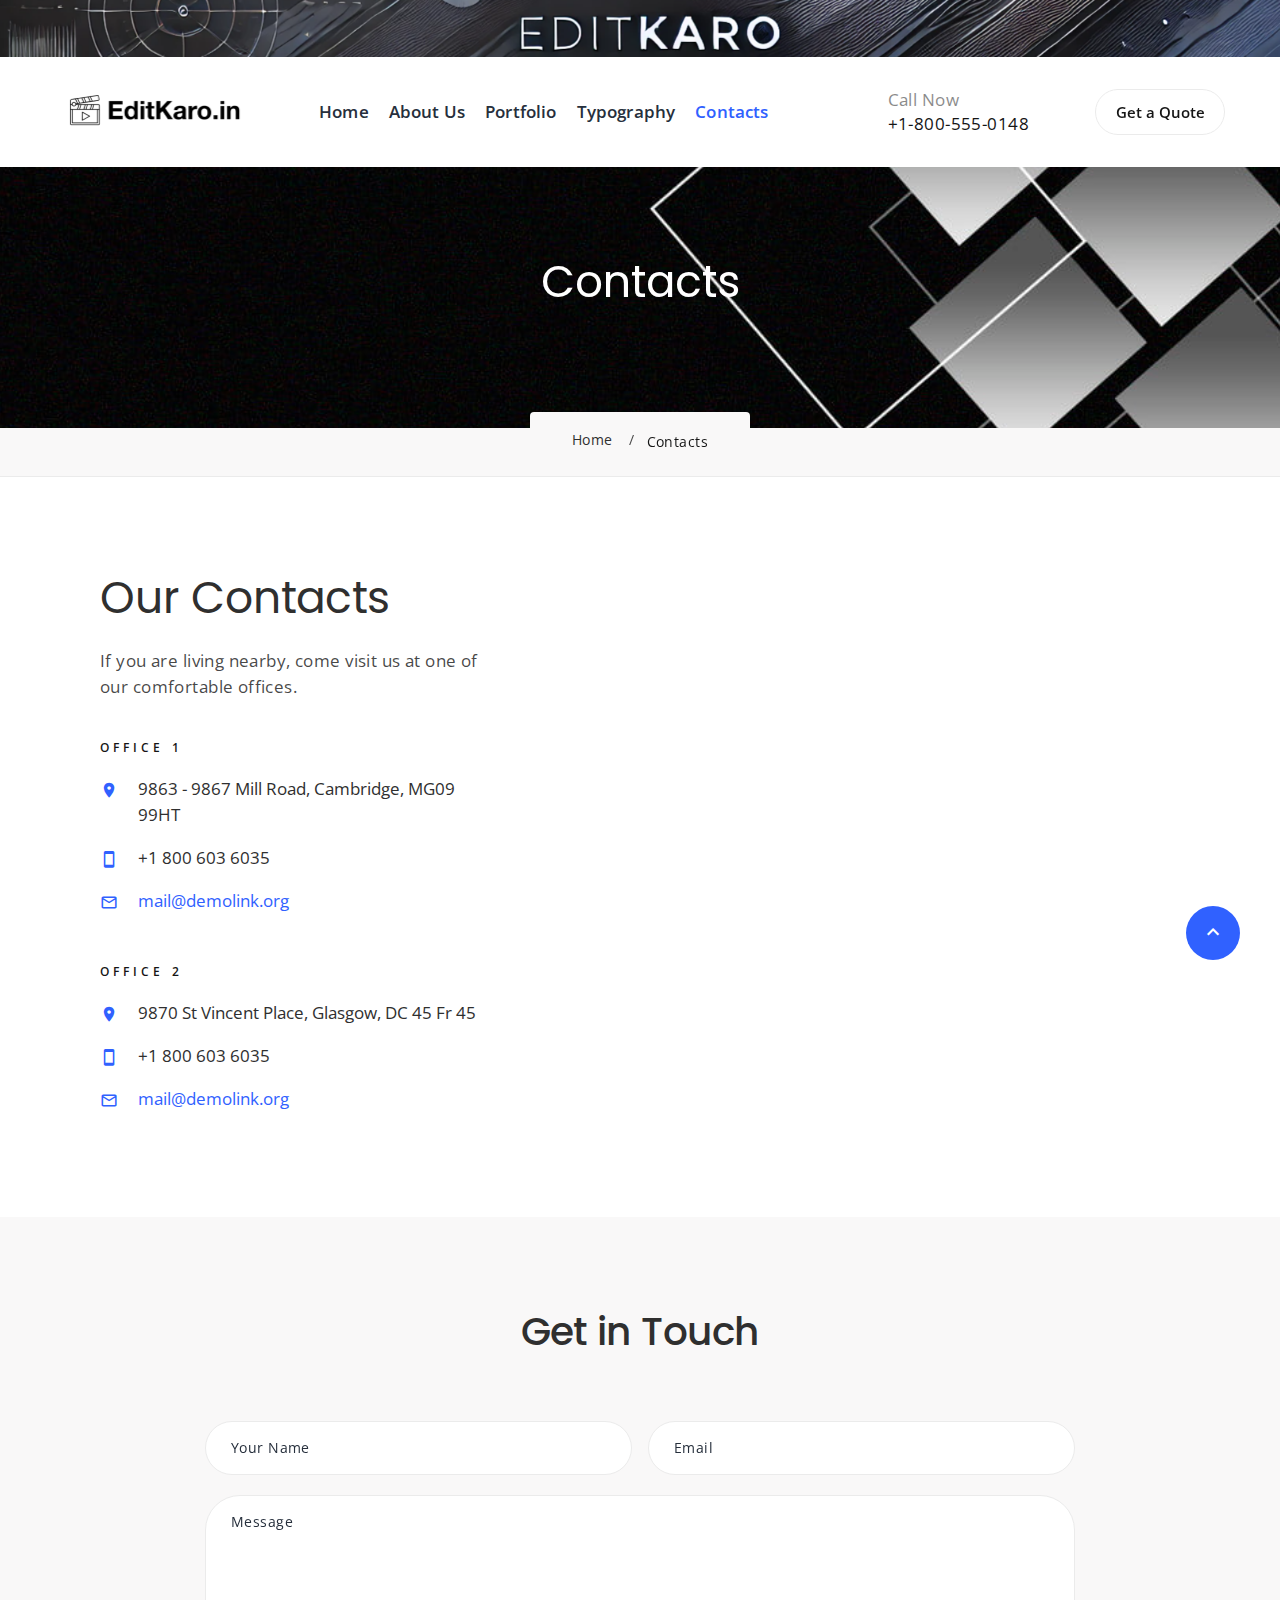
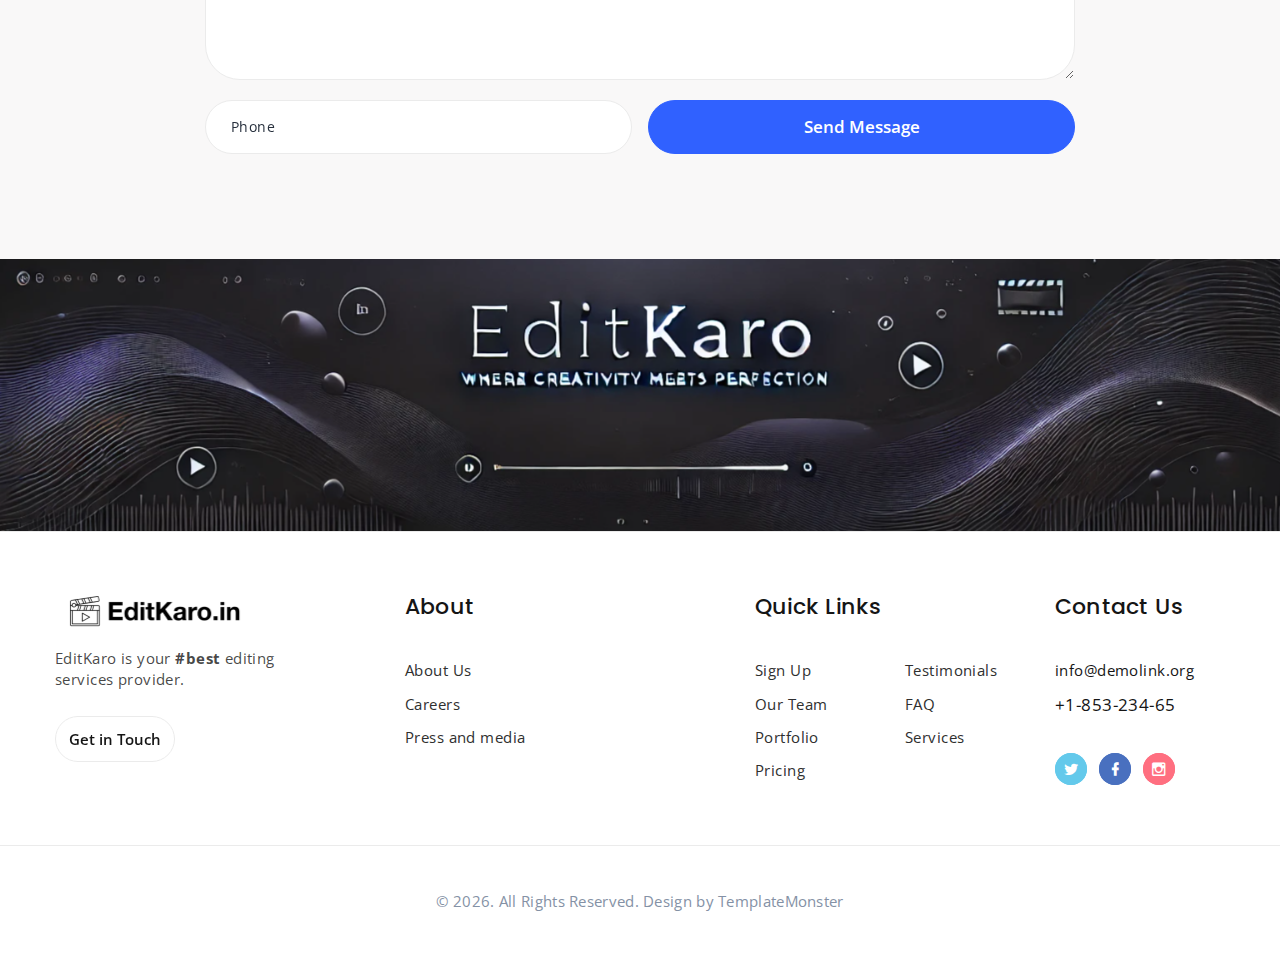
<file: contacts.html>
<!DOCTYPE html>
<html class="wide wow-animation" lang="en">
  <head>
    <title>Contacts</title>
    <meta name="viewport" content="width=device-width height=device-height initial-scale=1.0" />
    <meta charset="utf-8" />
    <meta http-equiv="X-UA-Compatible" content="IE=edge" />
    <link rel="icon" href="images/favicon.ico" type="image/x-icon" />
    <link
      rel="stylesheet"
      type="text/css"
      href="//fonts.googleapis.com/css?family=Open+Sans:300,400,500,600,700,800%7CPoppins:300,400,500,600,700%7CMuli:200,300,400,500"
    />
    <link rel="stylesheet" href="css/bootstrap.css" />
    <link rel="stylesheet" href="css/fonts.css" />
    <link rel="stylesheet" href="css/style.css" />
    <style>
      .ie-panel {
        display: none;
        background: #212121;
        padding: 10px 0;
        box-shadow: 3px 3px 5px 0 rgba(0, 0, 0, 0.3);
        clear: both;
        text-align: center;
        position: relative;
        z-index: 1;
      }
      html.ie-10 .ie-panel,
      html.lt-ie-10 .ie-panel {
        display: block;
      }
    </style>
  </head>
  <body>
    <div class="ie-panel">
      <a href="http://windows.microsoft.com/en-US/internet-explorer/"
        ><img
          src="images/ie8-panel/warning_bar_0000_us.jpg"
          height="42"
          width="820"
          alt="You are using an outdated browser. For a faster, safer browsing experience, upgrade for free today."
      /></a>
    </div>
    <div class="preloader" id="loading">
      <div class="preloader-body">
        <div id="loading-center-object">
          <div class="object" id="object_four"></div>
          <div class="object" id="object_three"></div>
          <div class="object" id="object_two"></div>
          <div class="object" id="object_one"></div>
        </div>
      </div>
    </div>
    <div class="page">
      <!-- Page Header--><a class="banner banner-top" href="https://www.templatemonster.com/website-templates/monstroid2.html" target="_blank"
        ><img src="images/banner-top.webp" alt="" width="1920" height="72"
      /></a>
      <header class="section page-header">
        <!-- RD Navbar-->
        <div class="rd-navbar-wrap">
          <nav
            class="rd-navbar rd-navbar-modern"
            data-layout="rd-navbar-fixed"
            data-sm-layout="rd-navbar-fixed"
            data-md-layout="rd-navbar-fixed"
            data-md-device-layout="rd-navbar-fixed"
            data-lg-layout="rd-navbar-fixed"
            data-lg-device-layout="rd-navbar-fixed"
            data-xl-layout="rd-navbar-static"
            data-xl-device-layout="rd-navbar-static"
            data-xxl-layout="rd-navbar-static"
            data-xxl-device-layout="rd-navbar-static"
            data-lg-stick-up-offset="10px"
            data-xl-stick-up-offset="10px"
            data-xxl-stick-up-offset="10px"
            data-lg-stick-up="true"
            data-xl-stick-up="true"
            data-xxl-stick-up="true"
          >
            <div class="rd-navbar-main">
              <!-- RD Navbar Panel-->
              <div class="rd-navbar-panel">
                <!-- RD Navbar Toggle-->
                <button class="rd-navbar-toggle" data-rd-navbar-toggle=".rd-navbar-nav-wrap"><span></span></button>
                <!-- RD Navbar Brand-->
                <div class="rd-navbar-brand">
                  <a class="brand" href="index.html"><img src="images/logo-default-399x82.png" alt="" width="199" height="41" /></a>
                </div>
              </div>
              <div class="rd-navbar-nav-wrap">
                <!-- RD Navbar Nav-->
                <ul class="rd-navbar-nav">
                  <li class="rd-nav-item"><a class="rd-nav-link" href="index.html">Home</a></li>
                  <li class="rd-nav-item"><a class="rd-nav-link" href="about-us.html">About Us</a></li>
                  <li class="rd-nav-item"><a class="rd-nav-link" href="portfolio.html">Portfolio</a></li>
                  <li class="rd-nav-item"><a class="rd-nav-link" href="typography.html">Typography</a></li>
                  <li class="rd-nav-item active"><a class="rd-nav-link" href="contacts.html">Contacts</a></li>
                </ul>
                <div class="rd-navbar-tel">
                  <p>Call Now</p>
                  <a href="tel:#">+1-800-555-0148</a>
                </div>
              </div>
              <div class="rd-navbar-element"><a class="button button-sm button-default-outline button-winona" href="#">Get a Quote</a></div>
              <div class="rd-navbar-dummy"></div>
            </div>
          </nav>
        </div>
      </header>
      <section class="breadcrumbs-custom">
        <section class="section parallax-container breadcrumbs-custom-main context-dark" data-parallax-img="images/banner.jpg">
          <div class="parallax-content">
            <div class="container">
              <div class="row justify-content-center">
                <div class="col-xl-9">
                  <h2 class="breadcrumbs-custom-title">Contacts</h2>
                </div>
              </div>
            </div>
          </div>
        </section>
        <div class="breadcrumbs-custom-aside">
          <div class="container">
            <ul class="breadcrumbs-custom-path">
              <li><a href="index.html">Home</a></li>
              <li class="active">Contacts</li>
            </ul>
          </div>
        </div>
      </section>
      <section class="section section-md">
        <div class="container">
          <div class="row row-50">
            <div class="col-xl-5">
              <div class="inset-1">
                <h2>Our Contacts</h2>
                <p class="big">If you are living nearby, come visit us at one of our comfortable offices.</p>
                <div class="row row-50">
                  <div class="col-sm-6 col-xl-12">
                    <p class="heading-7">Office 1</p>
                    <ul class="list list-style-1">
                      <li class="unit">
                        <span class="unit-left icon icon-sm text-primary mdi mdi-map-marker"></span>
                        <div class="unit-body"><a href="#">9863 - 9867 Mill Road, Cambridge, MG09 99HT</a></div>
                      </li>
                      <li class="unit">
                        <span class="unit-left icon icon-sm text-primary mdi mdi-cellphone"></span>
                        <div class="unit-body"><a href="tel:#">+1 800 603 6035</a></div>
                      </li>
                      <li class="unit">
                        <span class="unit-left icon icon-sm text-primary mdi mdi-email-outline"></span>
                        <div class="unit-body"><a class="text-primary" href="mailto:#">mail@demolink.org</a></div>
                      </li>
                    </ul>
                  </div>
                  <div class="col-sm-6 col-xl-12">
                    <p class="heading-7">Office 2</p>
                    <ul class="list list-style-1">
                      <li class="unit">
                        <span class="unit-left icon icon-sm text-primary mdi mdi-map-marker"></span>
                        <div class="unit-body"><a href="#">9870 St Vincent Place, Glasgow, DC 45 Fr 45</a></div>
                      </li>
                      <li class="unit">
                        <span class="unit-left icon icon-sm text-primary mdi mdi-cellphone"></span>
                        <div class="unit-body"><a href="tel:#">+1 800 603 6035</a></div>
                      </li>
                      <li class="unit">
                        <span class="unit-left icon icon-sm text-primary mdi mdi-email-outline"></span>
                        <div class="unit-body"><a class="text-primary" href="mailto:#">mail@demolink.org</a></div>
                      </li>
                    </ul>
                  </div>
                </div>
              </div>
            </div>
            <div class="col-xl-7">
              <div
                class="google-map-container"
                data-center="9870 St Vincent Place, Glasgow, DC 45 Fr 45."
                data-zoom="5"
                data-styles='[{"featureType":"administrative","elementType":"labels.text.fill","stylers":[{"color":"#444444"}]},{"featureType":"landscape","elementType":"all","stylers":[{"color":"#f2f2f2"}]},{"featureType":"poi","elementType":"all","stylers":[{"visibility":"off"}]},{"featureType":"road","elementType":"all","stylers":[{"saturation":-100},{"lightness":45}]},{"featureType":"road.highway","elementType":"all","stylers":[{"visibility":"simplified"}]},{"featureType":"road.arterial","elementType":"labels.icon","stylers":[{"visibility":"off"}]},{"featureType":"transit","elementType":"all","stylers":[{"visibility":"off"}]},{"featureType":"water","elementType":"all","stylers":[{"color":"#46bcec"},{"visibility":"on"}]}]'
                data-icon="images/gmap_marker.png"
                data-icon-active="images/gmap_marker_active.png"
              >
                <div class="google-map"></div>
                <ul class="google-map-markers">
                  <li data-location="9870 St Vincent Place, Glasgow, DC 45 Fr 45." data-description="9870 St Vincent Place, Glasgow"></li>
                </ul>
              </div>
            </div>
          </div>
        </div>
      </section>
      <!-- Get in Touch-->
      <section class="section section-md bg-gray-100">
        <div class="container">
          <h3 class="text-center">Get in Touch</h3>
          <div class="row justify-content-center">
            <div class="col-lg-11 col-xl-9">
              <!-- RD Mailform-->
              <form
                id="contactForm"
                class="rd-mailform rd-form"
                data-form-output="form-output-global"
                data-form-type="contact"
                method="post"
                action="bat/rd-mailform.php"
              >
                <div class="row row-x-16 row-20">
                  <div class="col-md-6">
                    <div class="form-wrap">
                      <input class="form-input" id="contact-name" type="text" name="name" data-constraints="@Required" />
                      <label class="form-label" for="contact-name">Your Name</label>
                    </div>
                  </div>
                  <div class="col-md-6">
                    <div class="form-wrap">
                      <input class="form-input" id="contact-email" type="email" name="email" data-constraints="@Required @Email" />
                      <label class="form-label" for="contact-email">Email</label>
                    </div>
                  </div>
                  <div class="col-12">
                    <div class="form-wrap">
                      <label class="form-label" for="contact-message">Message</label>
                      <textarea class="form-input" id="contact-message" name="message" data-constraints="@Required"></textarea>
                    </div>
                  </div>
                  <div class="col-md-6">
                    <div class="form-wrap">
                      <input class="form-input" id="contact-phone" type="text" name="phone" data-constraints="@PhoneNumber" />
                      <label class="form-label" for="contact-phone">Phone</label>
                    </div>
                  </div>
                  <div class="col-md-6">
                    <div class="form-wrap form-button">
                      <button class="button button-block button-primary" type="submit">Send Message</button>
                    </div>
                  </div>
                </div>
              </form>
            </div>
          </div>
        </div>
      </section>
      <!-- Page Footer--><a class="banner" href="https://www.templatemonster.com/website-templates/monstroid2.html" target="_blank"
        ><img src="images/banner-footer.webp" alt="" width="1920" height="372"
      /></a>
      <footer class="section footer-classic">
        <div class="footer-classic-main">
          <div class="container">
            <div class="row row-50 justify-content-lg-between">
              <div class="col-sm-7 col-lg-3 col-xl-2">
                <a class="brand" href="index.html"><img src="images/logo-default-399x82.png" alt="" width="199" height="41" /></a>
                <p>
                  <span style="max-width: 250px">EditKaro is your <strong>#best</strong> editing services provider.</span>
                </p>
                <a class="button button-sm button-default-outline button-winona" href="#">Get in Touch</a>
              </div>
              <div class="col-sm-5 col-lg-3 col-xl-2">
                <h4 class="footer-classic-title">About</h4>
                <ul class="list footer-classic-list">
                  <li><a href="about-us.html">About Us</a></li>
                  <li><a href="#">Careers</a></li>
                  <li><a href="#">Press and media</a></li>
                </ul>
              </div>
              <div class="col-sm-7 col-lg-5 col-xl-3">
                <h4 class="footer-classic-title">Quick Links</h4>
                <ul class="list footer-classic-list footer-classic-list_2-cols">
                  <li><a href="#">Sign Up</a></li>
                  <li><a href="#">Our Team</a></li>
                  <li><a href="#">Portfolio</a></li>
                  <li><a href="#">Pricing</a></li>
                  <li><a href="#">Testimonials</a></li>
                  <li><a href="#">FAQ</a></li>
                  <li><a href="#">Services</a></li>
                </ul>
              </div>
              <div class="col-sm-5 col-lg-9 col-xl-2">
                <h4 class="footer-classic-title">Contact Us</h4>
                <div class="row row-20 row-sm-35">
                  <div class="col-6 col-sm-12 col-lg-8 col-xl-12">
                    <div class="row row-10 text-default">
                      <div class="col-lg-6 col-xl-12"><a href="mailto:#">info@demolink.org</a></div>
                      <div class="col-lg-6 col-xl-12"><a class="big" href="tel:#">+1-853-234-65</a></div>
                    </div>
                  </div>
                  <div class="col-6 col-sm-12 col-lg-4 col-xl-12 text-right text-sm-left">
                    <div class="group group-xs">
                      <a class="link link-social-1 mdi mdi-twitter" href="#"></a><a class="link link-social-1 mdi mdi-facebook" href="#"></a
                      ><a class="link link-social-1 mdi mdi-instagram" href="#"></a>
                    </div>
                  </div>
                </div>
              </div>
            </div>
          </div>
        </div>
        <div class="footer-classic-aside">
          <div class="container">
            <p class="rights">
              <span>&copy;&nbsp;</span><span class="copyright-year"></span>. All Rights Reserved. Design by
              <a href="https://www.templatemonster.com">TemplateMonster</a>
            </p>
          </div>
        </div>
      </footer>
    </div>
    <div class="snackbars" id="form-output-global"></div>
    <script src="js/core.min.js"></script>
    <script src="js/script.js"></script>
    <script>
      document.getElementById("contactForm").addEventListener("submit", function (event) {
        event.preventDefault(); // Prevent the default form submission

        // Get form values
        const name = document.getElementById("contact-name").value;
        const email = document.getElementById("contact-email").value;
        const message = document.getElementById("contact-message").value;
        const phone = document.getElementById("contact-phone").value;

        // Create the data object
        const data = {
          Name: name,
          Email: email,
          Message: message,
          Phone: phone,
        };

        // Send the data to SheetDB
        fetch("https://sheetdb.io/api/v1/gmjafemp3qngl", {
          method: "POST",
          headers: {
            "Content-Type": "application/json",
          },
          body: JSON.stringify(data), // Convert data to JSON
        })
          .then((response) => response.json())
          .then((result) => {
            console.log(result);
            // Show a success message or reset the form
            alert("Message sent successfully!");
            document.getElementById("contactForm").reset(); // Reset the form
          })
          .catch((error) => {
            console.error("Error:", error);
            alert("Error sending message. Please try again.");
          });
      });
    </script>
  </body>
</html>
</file>
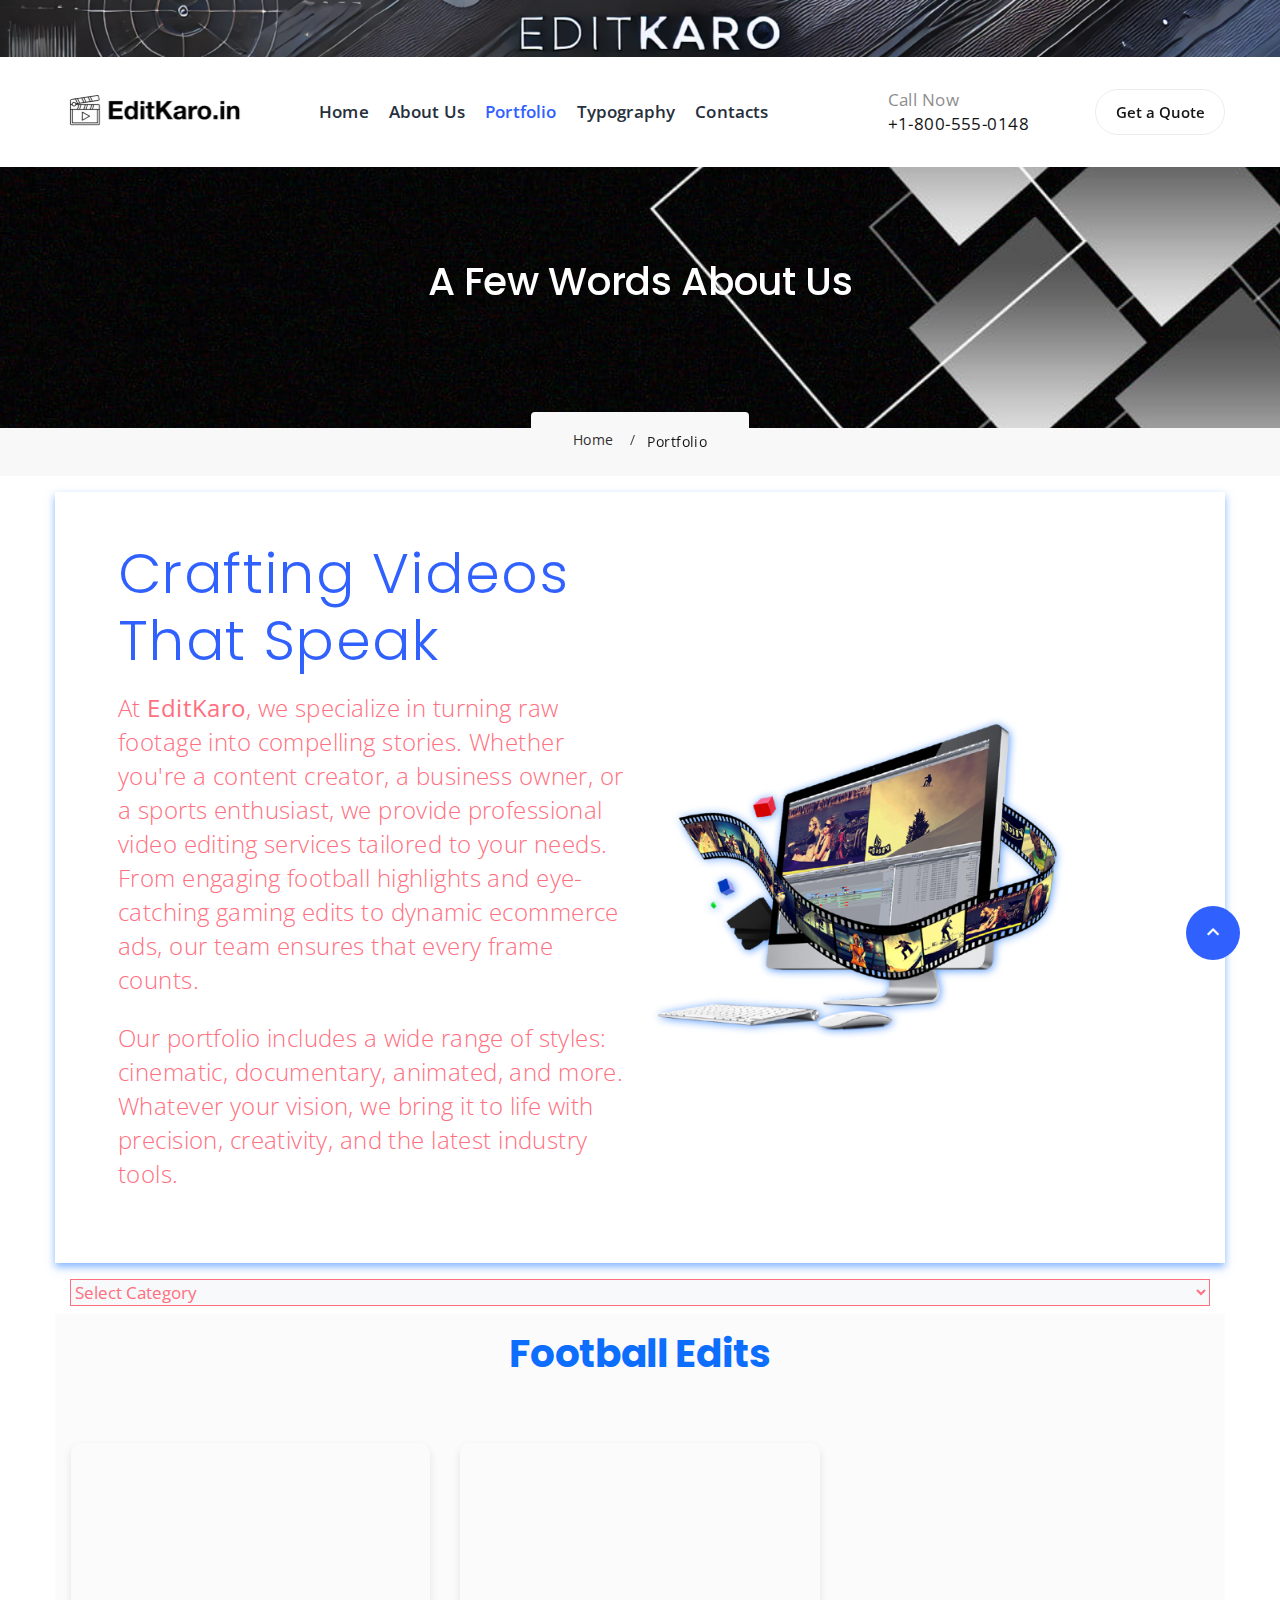
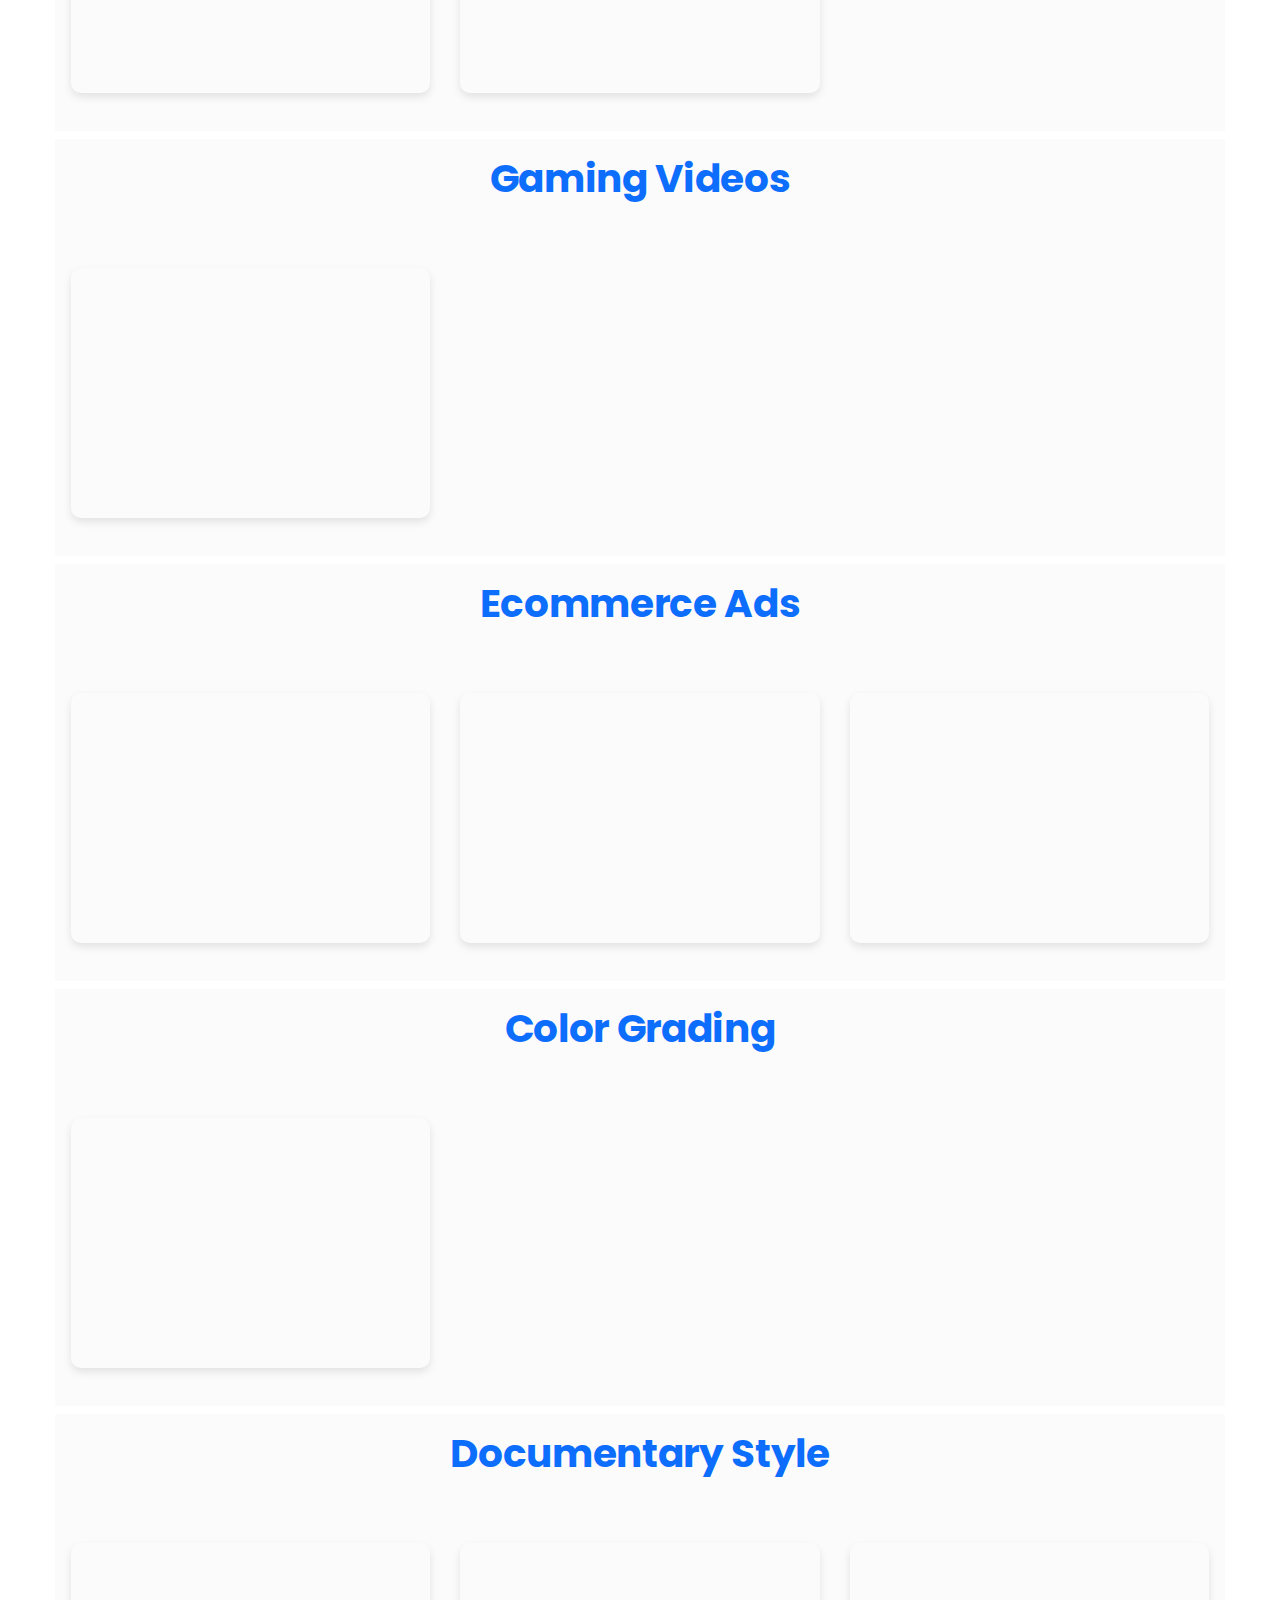
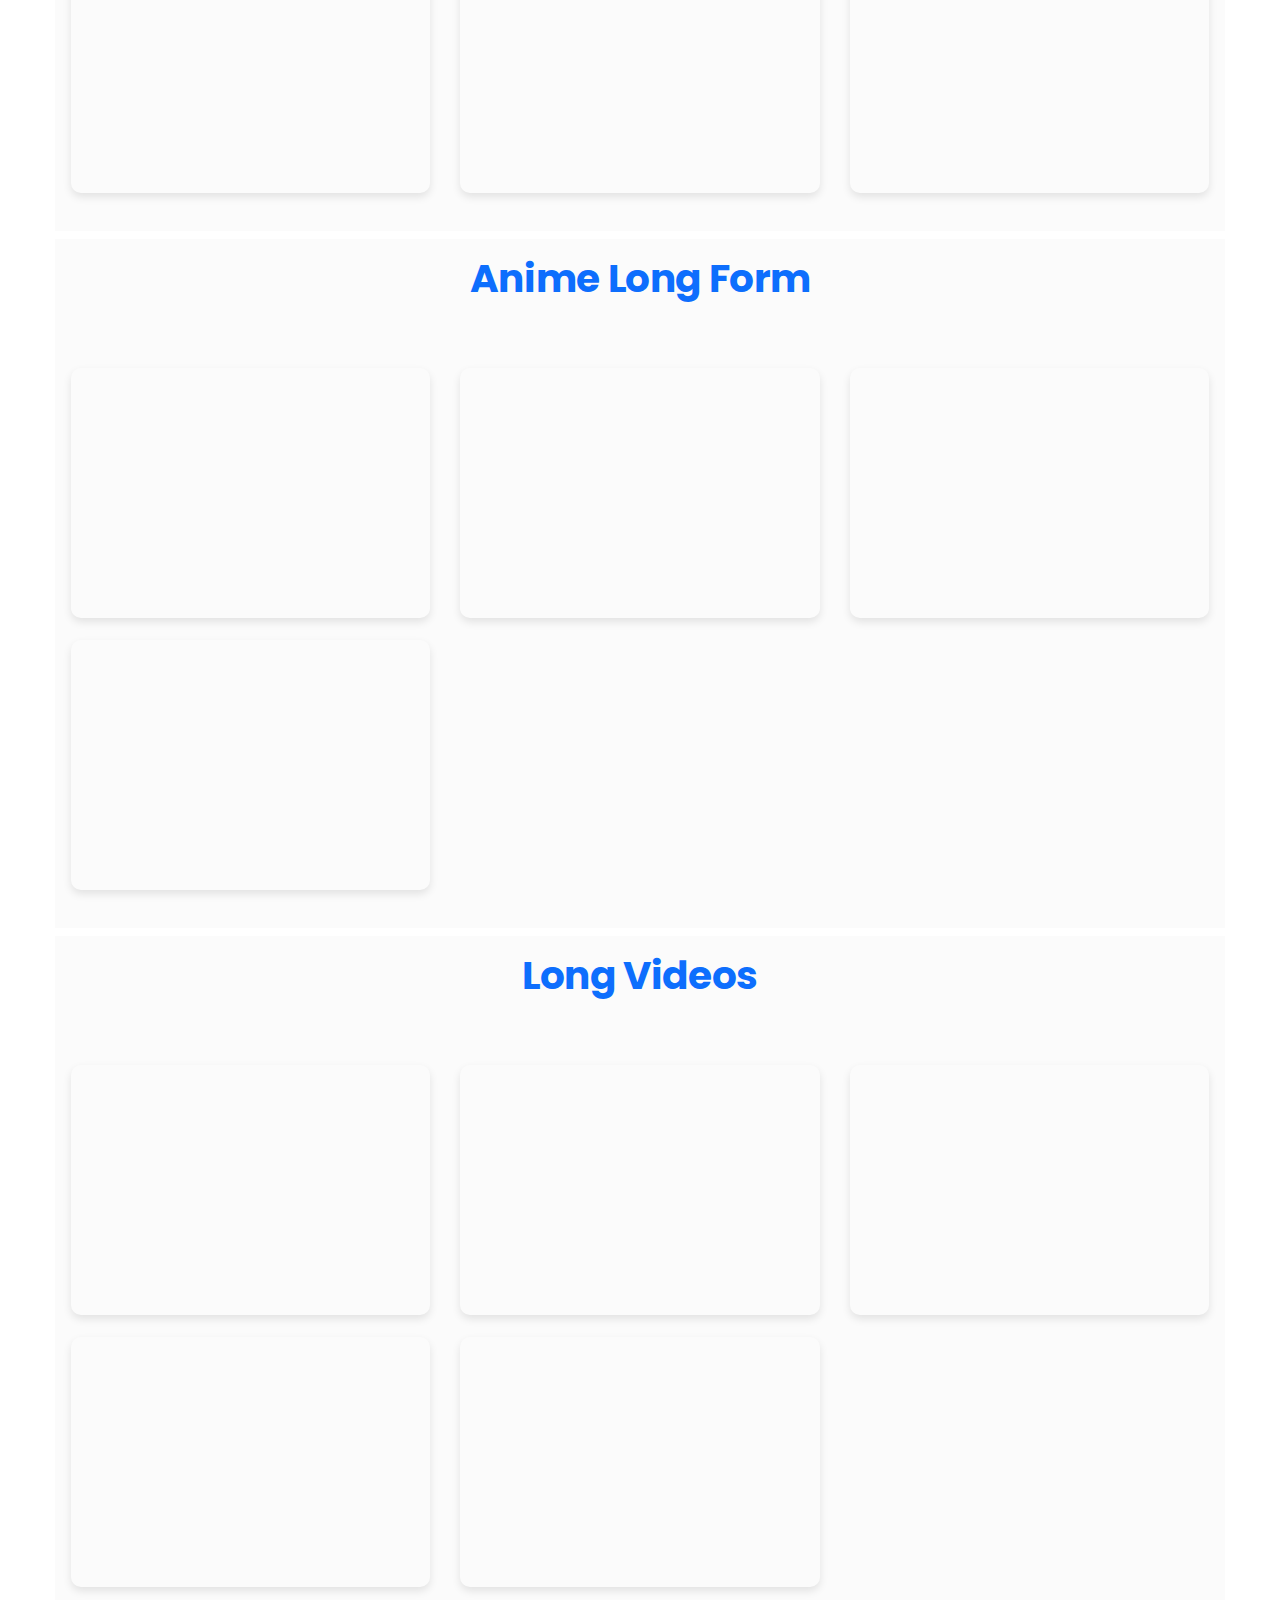
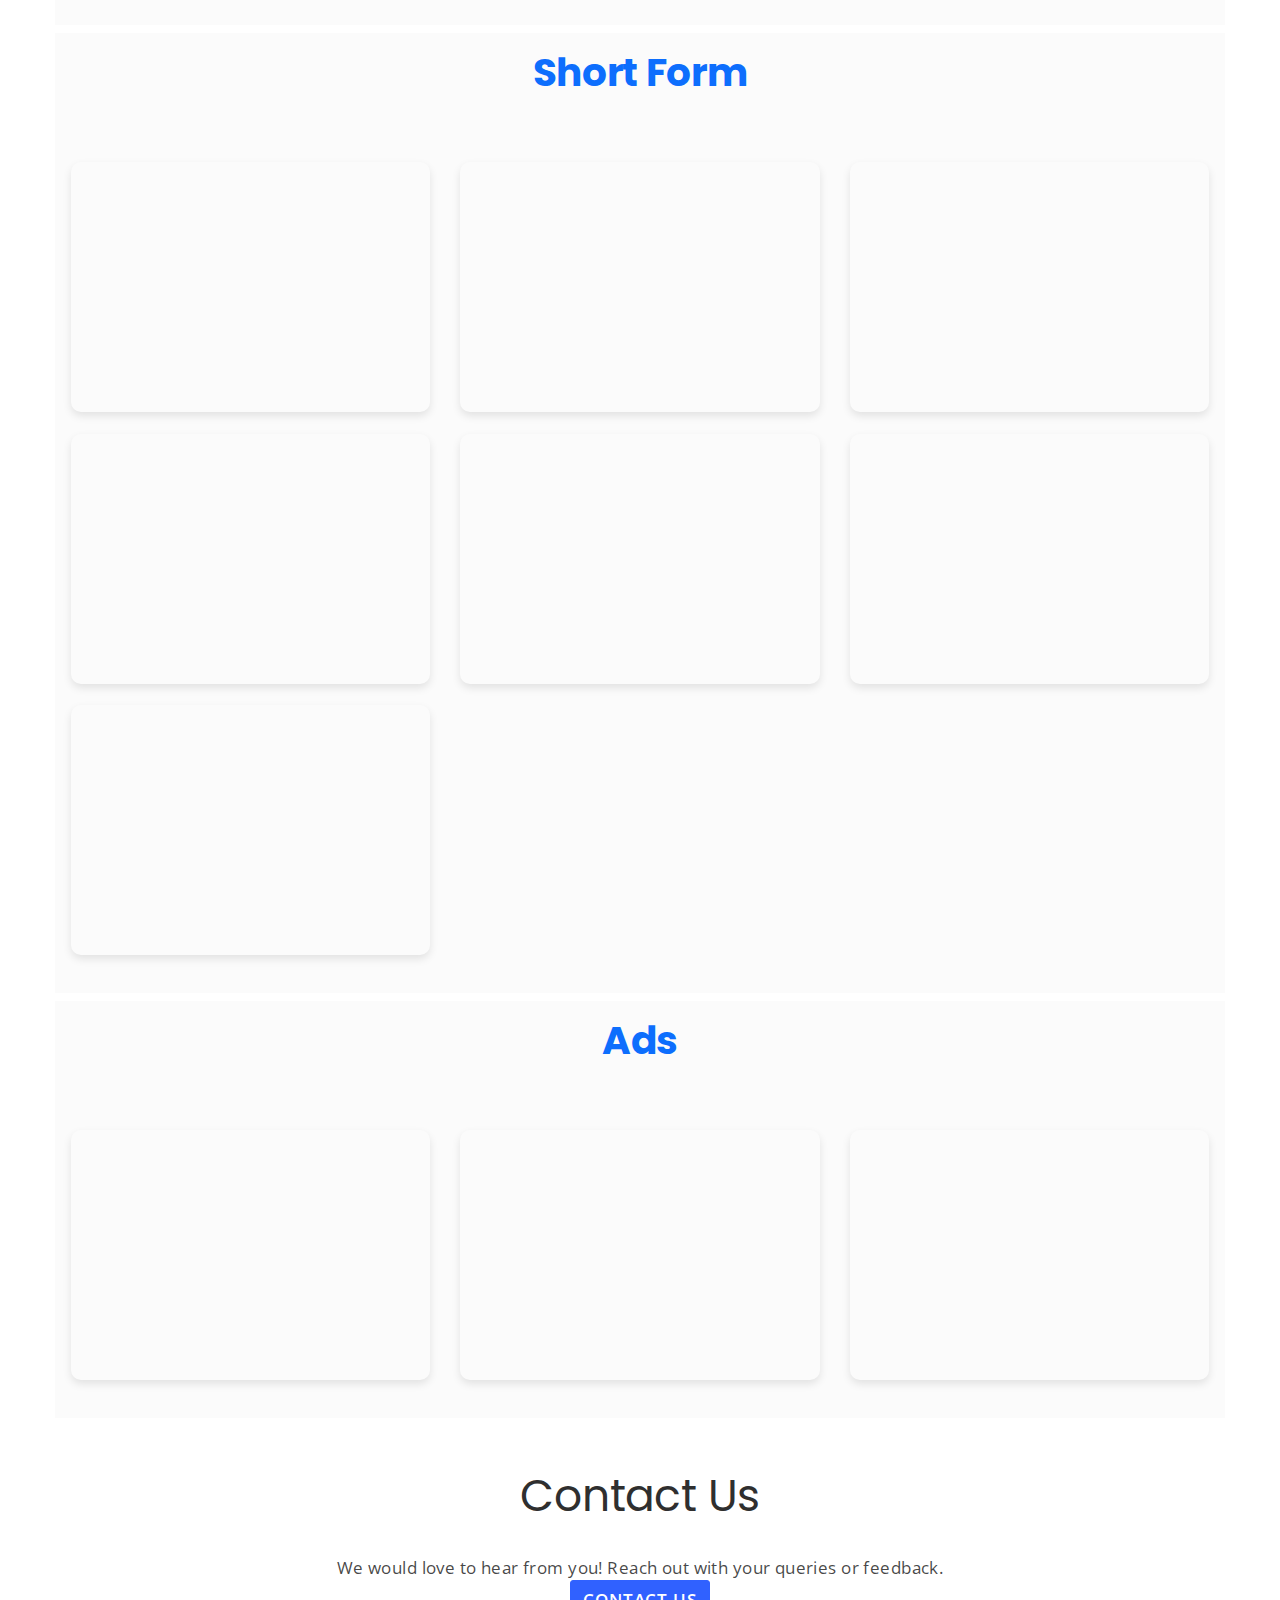
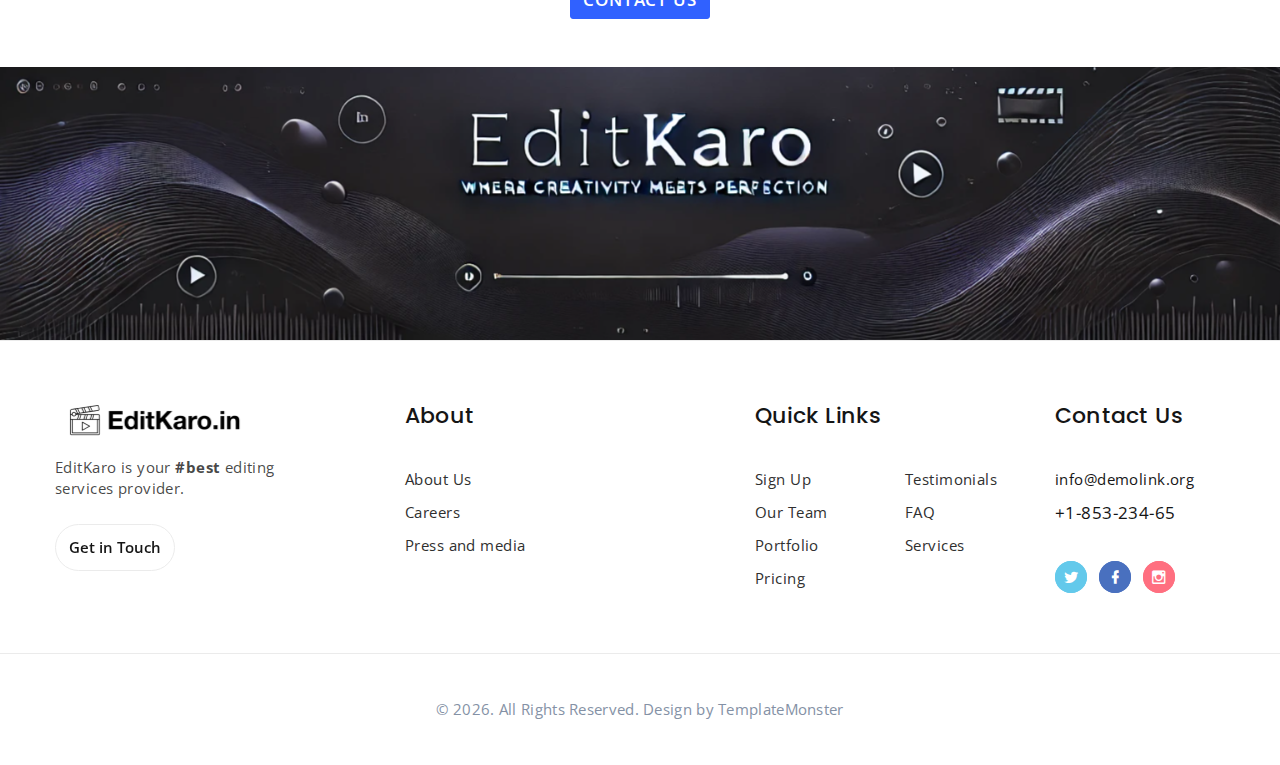
<file: portfolio.html>
<!DOCTYPE html>
<html class="wide wow-animation" lang="en">
  <head>
    <title>Portfolio</title>
    <meta name="viewport" content="width=device-width height=device-height initial-scale=1.0" />
    <meta charset="utf-8" />
    <meta http-equiv="X-UA-Compatible" content="IE=edge" />
    <link rel="icon" href="images/favicon.ico" type="image/x-icon" />
    <link
      rel="stylesheet"
      type="text/css"
      href="//fonts.googleapis.com/css?family=Open+Sans:300,400,500,600,700,800%7CPoppins:300,400,500,600,700%7CMuli:200,300,400,500"
    />
    <link rel="stylesheet" href="css/bootstrap.css" />
    <link rel="stylesheet" href="css/fonts.css" />
    <link rel="stylesheet" href="css/style.css" />
    <!-- Bootstrap Icons -->
    <link rel="stylesheet" href="https://cdn.jsdelivr.net/npm/bootstrap-icons@1.11.3/font/bootstrap-icons.min.css" />
    <!-- CSS File -->
    <link rel="stylesheet" href="./css/style.css" />
    <style>
      .ie-panel {
        display: none;
        background: #212121;
        padding: 10px 0;
        box-shadow: 3px 3px 5px 0 rgba(0, 0, 0, 0.3);
        clear: both;
        text-align: center;
        position: relative;
        z-index: 1;
      }
      html.ie-10 .ie-panel,
      html.lt-ie-10 .ie-panel {
        display: block;
      }
      /* portfolio */
      .hero {
        background-color: #fff;
        min-height: 80vh;
        display: flex;
        justify-content: space-between;
        align-items: center;
        box-shadow: 0 4px 8px rgba(13, 110, 253, 0.5);
        padding: 2rem;
      }

      .hero img {
        max-width: 100%;
        border-radius: 10px;
        filter: drop-shadow(-1px 1px 4px rgba(13, 110, 253, 0.7));
        transform: scaleX(-1) !important;
      }

      .hero .btn {
        transition: transform 0.3s ease;
      }

      .hero .btn:hover {
        transform: translateY(-2px);
      }

      .video-frame {
        width: 100%;
        height: 250px;
        border-radius: 10px;
        box-shadow: 0 4px 8px rgba(0, 0, 0, 0.1);
        transition: transform 0.3s ease;
      }

      .video-frame:hover {
        transform: scale(1.05);
      }

      #categories select {
        background-color: #fbfbfb;
        border: 1px solid #333 !important;
      }

      .category {
        background-color: #fbfbfb;
        padding: 50px 0;
        display: none;
      }

      .category.active {
        display: block;
      }

      .category h3 {
        color: #0d6efd;
        font-weight: bold;
        margin-bottom: 20px;
      }

      .category:hover {
        box-shadow: 0 0 5px rgba(13, 110, 253, 0.5);
        transition: all 0.3s ease-in-out;
      }

      /* Media Queries */
      @media (min-width: 992px) {
        .hero {
          padding: 3rem;
        }

        .hero img {
          transform: none;
          max-width: 80%;
        }
      }

      @media (max-width: 991px) {
        .hero {
          padding: 2rem;
        }

        #hero-container {
          flex-direction: column;
        }

        #hero-content {
          text-align: justify;
          margin-bottom: 20px;
          width: 100%;
          order: 2;
        }

        #hero-content h1 {
          font-size: 2rem;
        }

        #hero-content p {
          color: #333 !important;
        }

        .hero img {
          width: 100%;
          order: 1;
          margin-bottom: 1.5rem;
        }
      }

      @media (max-width: 767px) {
        #category-section {
          margin-top: 0 !important;
        }

        #hero-container {
          flex-direction: column;
        }

        #hero-content h1 {
          font-size: 1.5rem;
        }

        #hero-content {
          text-align: justify;
          margin-bottom: 20px;
          order: 2;
        }

        .removed-text {
          display: none;
        }

        .hero img {
          width: 100%;
          order: 1;
        }

        #hero-content .btn {
          background-color: #0d6efd;
          color: #fff;
          width: 100%;
        }
      }
    </style>
  </head>
  <body>
    <div class="ie-panel">
      <a href="http://windows.microsoft.com/en-US/internet-explorer/"
        ><img
          src="images/ie8-panel/warning_bar_0000_us.jpg"
          height="42"
          width="820"
          alt="You are using an outdated browser. For a faster, safer browsing experience, upgrade for free today."
      /></a>
    </div>
    <div class="preloader" id="loading">
      <div class="preloader-body">
        <div id="loading-center-object">
          <div class="object" id="object_four"></div>
          <div class="object" id="object_three"></div>
          <div class="object" id="object_two"></div>
          <div class="object" id="object_one"></div>
        </div>
      </div>
    </div>
    <div class="page">
      <!-- Page Header--><a class="banner banner-top" href="https://www.templatemonster.com/website-templates/monstroid2.html" target="_blank"
        ><img src="images/banner-top.webp" alt="" width="1920" height="72"
      /></a>
      <header class="section page-header">
        <!-- RD Navbar-->
        <div class="rd-navbar-wrap">
          <nav
            class="rd-navbar rd-navbar-modern"
            data-layout="rd-navbar-fixed"
            data-sm-layout="rd-navbar-fixed"
            data-md-layout="rd-navbar-fixed"
            data-md-device-layout="rd-navbar-fixed"
            data-lg-layout="rd-navbar-fixed"
            data-lg-device-layout="rd-navbar-fixed"
            data-xl-layout="rd-navbar-static"
            data-xl-device-layout="rd-navbar-static"
            data-xxl-layout="rd-navbar-static"
            data-xxl-device-layout="rd-navbar-static"
            data-lg-stick-up-offset="10px"
            data-xl-stick-up-offset="10px"
            data-xxl-stick-up-offset="10px"
            data-lg-stick-up="true"
            data-xl-stick-up="true"
            data-xxl-stick-up="true"
          >
            <div class="rd-navbar-main">
              <!-- RD Navbar Panel-->
              <div class="rd-navbar-panel">
                <!-- RD Navbar Toggle-->
                <button class="rd-navbar-toggle" data-rd-navbar-toggle=".rd-navbar-nav-wrap"><span></span></button>
                <!-- RD Navbar Brand-->
                <div class="rd-navbar-brand">
                  <a class="brand" href="index.html"><img src="images/logo-default-399x82.png" alt="" width="199" height="41" /></a>
                </div>
              </div>
              <div class="rd-navbar-nav-wrap">
                <!-- RD Navbar Nav-->
                <ul class="rd-navbar-nav">
                  <li class="rd-nav-item"><a class="rd-nav-link" href="index.html">Home</a></li>
                  <li class="rd-nav-item"><a class="rd-nav-link" href="about-us.html">About Us</a></li>
                  <li class="rd-nav-item active"><a class="rd-nav-link" href="portfolio.html">Portfolio</a></li>
                  <li class="rd-nav-item"><a class="rd-nav-link" href="typography.html">Typography</a></li>
                  <li class="rd-nav-item"><a class="rd-nav-link" href="contacts.html">Contacts</a></li>
                </ul>
                <div class="rd-navbar-tel">
                  <p>Call Now</p>
                  <a href="tel:#">+1-800-555-0148</a>
                </div>
              </div>
              <div class="rd-navbar-element"><a class="button button-sm button-default-outline button-winona" href="#">Get a Quote</a></div>
              <div class="rd-navbar-dummy"></div>
            </div>
          </nav>
        </div>
      </header>
      <section class="breadcrumbs-custom">
        <section class="section parallax-container breadcrumbs-custom-main context-dark" data-parallax-img="images/banner.jpg">
          <div class="parallax-content">
            <div class="container">
              <div class="row justify-content-center">
                <div class="col-xl-9">
                  <h3 class="breadcrumbs-custom-title">A Few Words About Us</h3>
                </div>
              </div>
            </div>
          </div>
        </section>
        <div class="breadcrumbs-custom-aside">
          <div class="container">
            <ul class="breadcrumbs-custom-path">
              <li><a href="index.html">Home</a></li>
              <li class="active">Portfolio</li>
            </ul>
          </div>
        </div>
      </section>

      <main class="container mt-3" id="main">
        <section class="hero container py-5" id="hero">
          <div class="container p-0">
            <div class="row m-auto align-items-center" id="hero-container">
              <div class="col-md-6" id="hero-content">
                <h1 class="display-4 fw-bold mb-3 text-primary">Crafting Videos That Speak</h1>
                <p class="lead mb-4 text-secondary">
                  At <strong>EditKaro</strong>, we specialize in turning raw footage into compelling stories.
                  <span class="removed-text"
                    >Whether you're a content creator, a business owner, or a sports enthusiast, we provide professional video editing services
                    tailored to your needs. From engaging football highlights and eye-catching gaming edits to dynamic ecommerce ads, our team ensures
                    that every frame counts.</span
                  >
                </p>
                <p class="lead mb-4 text-secondary">
                  Our portfolio includes a wide range of styles: cinematic, documentary, animated, and more. Whatever your vision, we bring it to life
                  with precision, creativity, and the latest industry tools.
                </p>
              </div>
              <div class="col-md-6" id="hero-img">
                <img src="./images/portfolio-hero.png" alt="EditKaro Editing Banner" class="img-fluid rounded ms-2" loading="lazy" />
              </div>
            </div>
          </div>
        </section>

        <section class="my-3" id="category-section">
          <div class="col-12 w-100 mb-2">
            <select
              name="categories"
              id="categories"
              class="form-select form-select-sm w-100 text-secondary bg-light fw-bold ms-0 border-secondary"
              aria-label="Category Select"
            >
              <option class="fw-bold" selected value="All">Select Category</option>
              <option value="Football Edits">Football Edits</option>
              <option value="Gaming Videos">Gaming Videos</option>
              <option value="Ecommerce Ads">Ecommerce Ads</option>
              <option value="Color Grading">Color Grading</option>
              <option value="Documentary Style">Documentary Style</option>
              <option value="Anime Long Form">Anime Long Form</option>
              <option value="Long Videos">Long Videos</option>
              <option value="Short Form">Short Form</option>
              <option value="Ads">Ads</option>
            </select>
          </div>
          <div class="category p-3 mb-2" data-category="Football Edits">
            <h3 class="text-center">Football Edits</h3>
            <div class="row text-center">
              <div class="col-md-4 mb-3">
                <iframe
                  src="https://drive.google.com/file/d/1LlPn6ACK4uc7RIHHxC617MbpWg3WPwdK/preview"
                  class="video-frame"
                  frameborder="0"
                  allowfullscreen
                  loading="lazy"
                ></iframe>
              </div>
              <div class="col-md-4 mb-3">
                <iframe
                  src="https://drive.google.com/file/d/1LeB1BTVDXUlNPAztEoX7vUFHLITPE8Wy/preview"
                  class="video-frame"
                  frameborder="0"
                  allowfullscreen
                  loading="lazy"
                ></iframe>
              </div>
            </div>
          </div>

          <div class="category p-3 mb-2" data-category="Gaming Videos">
            <h3 class="text-center">Gaming Videos</h3>
            <div class="row text-center">
              <div class="col-md-4 mb-3">
                <iframe
                  src="https://drive.google.com/file/d/13YxW_9aOEQVwZckVR8LZRPK6xAWsxUYe/preview"
                  class="video-frame"
                  frameborder="0"
                  allowfullscreen
                  loading="lazy"
                ></iframe>
              </div>
            </div>
          </div>

          <div class="category p-3 mb-2" data-category="Ecommerce Ads">
            <h3 class="text-center">Ecommerce Ads</h3>
            <div class="row text-center">
              <div class="col-md-4 mb-3">
                <iframe
                  src="https://drive.google.com/file/d/1WvF0RNkmXyJDmDYicLShM1EJ_hrAvQ0m/preview"
                  class="video-frame"
                  frameborder="0"
                  allowfullscreen
                  loading="lazy"
                ></iframe>
              </div>
              <div class="col-md-4 mb-3">
                <iframe
                  src="https://drive.google.com/file/d/19pGELOcPCiRE9MvFSgVGW0uU2kqoX1C-/preview"
                  class="video-frame"
                  frameborder="0"
                  allowfullscreen
                  loading="lazy"
                ></iframe>
              </div>
              <div class="col-md-4 mb-3">
                <iframe
                  src="https://drive.google.com/file/d/1KWDEYFB7kpZrsBBNmM1SC_GL9GtjbRX6/preview"
                  class="video-frame"
                  frameborder="0"
                  allowfullscreen
                  loading="lazy"
                ></iframe>
              </div>
            </div>
          </div>

          <div class="category p-3 mb-2" data-category="Color Grading">
            <h3 class="text-center">Color Grading</h3>
            <div class="row text-center">
              <div class="col-md-4 mb-3">
                <iframe
                  src="https://drive.google.com/file/d/1Z44prGPhxNrI-EAnlAIjYPBaCcKsl-70/preview"
                  class="video-frame"
                  frameborder="0"
                  allowfullscreen
                  loading="lazy"
                ></iframe>
              </div>
            </div>
          </div>

          <div class="category p-3 mb-2" data-category="Documentary Style">
            <h3 class="text-center">Documentary Style</h3>
            <div class="row text-center">
              <div class="col-md-4 mb-3">
                <iframe
                  src="https://drive.google.com/file/d/1VKakYuT5RbpBcYOVIqp_KXwPzZGtK6fv/preview"
                  class="video-frame"
                  frameborder="0"
                  allowfullscreen
                  loading="lazy"
                ></iframe>
              </div>
              <div class="col-md-4 mb-3">
                <iframe
                  src="https://drive.google.com/file/d/1LMBXgn8gw0LD2LjsPmCR_pQXCacfZAV9/preview"
                  class="video-frame"
                  frameborder="0"
                  allowfullscreen
                  loading="lazy"
                ></iframe>
              </div>
              <div class="col-md-4 mb-3">
                <iframe
                  src="https://drive.google.com/file/d/1Us9oO28sjfLtelPR5ZZ_GL9KlhESFeD6/preview"
                  class="video-frame"
                  frameborder="0"
                  allowfullscreen
                  loading="lazy"
                ></iframe>
              </div>
            </div>
          </div>

          <div class="category p-3 mb-2" data-category="Anime Long Form">
            <h3 class="text-center">Anime Long Form</h3>
            <div class="row text-center">
              <div class="col-md-4 mb-3">
                <iframe
                  src="https://drive.google.com/file/d/12DKvqdCPlauiWfQxAFlfANfOa19iT4Cn/preview"
                  class="video-frame"
                  frameborder="0"
                  allowfullscreen
                  loading="lazy"
                ></iframe>
              </div>
              <div class="col-md-4 mb-3">
                <iframe
                  src="https://drive.google.com/file/d/1ULDUrM-j-fx40g7HgA6nggZPvCIbdR2_/preview"
                  class="video-frame"
                  frameborder="0"
                  allowfullscreen
                  loading="lazy"
                ></iframe>
              </div>
              <div class="col-md-4 mb-3">
                <iframe
                  src="https://drive.google.com/file/d/1phDRwovujmjm77B6vT0NnVfvX9Fb8EM2/preview"
                  class="video-frame"
                  frameborder="0"
                  allowfullscreen
                  loading="lazy"
                ></iframe>
              </div>
              <div class="col-md-4 mb-3">
                <iframe
                  src="https://drive.google.com/file/d/1DlDYiUlyCRQyBl-neNiCIV3szQnC-HtO/preview"
                  class="video-frame"
                  frameborder="0"
                  allowfullscreen
                  loading="lazy"
                ></iframe>
              </div>
            </div>
          </div>

          <div class="category p-3 mb-2" data-category="Long Videos">
            <h3 class="text-center">Long Videos</h3>
            <div class="row text-center">
              <div class="col-md-4 mb-3">
                <iframe
                  src="https://drive.google.com/file/d/159CqKZBe0K7TcAe7C9_8YxOqBY2wreRa/preview"
                  class="video-frame"
                  frameborder="0"
                  allowfullscreen
                  loading="lazy"
                ></iframe>
              </div>
              <div class="col-md-4 mb-3">
                <iframe
                  src="https://drive.google.com/file/d/12MfFG1fLFB_CvPKFO6gnPI4DjPAua4Dr/preview"
                  class="video-frame"
                  frameborder="0"
                  allowfullscreen
                  loading="lazy"
                ></iframe>
              </div>
              <div class="col-md-4 mb-3">
                <iframe
                  src="https://drive.google.com/file/d/1fi_X2WKhl6-qbfXlQT7YtbOaUYAMcV7v/preview"
                  class="video-frame"
                  frameborder="0"
                  allowfullscreen
                  loading="lazy"
                ></iframe>
              </div>
              <div class="col-md-4 mb-3">
                <iframe
                  src="https://drive.google.com/file/d/1gUIJWzf8vRuWZqXuNnxqjK_x7oaFYNdP/preview"
                  class="video-frame"
                  frameborder="0"
                  allowfullscreen
                  loading="lazy"
                ></iframe>
              </div>
              <div class="col-md-4 mb-3">
                <iframe
                  src="https://drive.google.com/file/d/1QKFn-iT0_bB9EXXSCMqDQ5kxFCbK3VEg/preview"
                  class="video-frame"
                  frameborder="0"
                  allowfullscreen
                  loading="lazy"
                ></iframe>
              </div>
            </div>
          </div>

          <div class="category p-3 mb-2" data-category="Short Form">
            <h3 class="text-center">Short Form</h3>
            <div class="row text-center">
              <div class="col-md-4 mb-3">
                <iframe
                  src="https://drive.google.com/file/d/1U0ibXya1jmLwoDj1qvnhGfsGOFguAZw-/preview"
                  class="video-frame"
                  frameborder="0"
                  allowfullscreen
                  loading="lazy"
                ></iframe>
              </div>
              <div class="col-md-4 mb-3">
                <iframe
                  src="https://drive.google.com/file/d/1Oc0P-J0UFW8bO3kgyJ99v6Qth9kCkS7e/preview"
                  class="video-frame"
                  frameborder="0"
                  allowfullscreen
                  loading="lazy"
                ></iframe>
              </div>
              <div class="col-md-4 mb-3">
                <iframe
                  src="https://drive.google.com/file/d/1JFzqJtAM67m52dcsSuQJQI4J3GCGNONc/preview"
                  class="video-frame"
                  frameborder="0"
                  allowfullscreen
                  loading="lazy"
                ></iframe>
              </div>
              <div class="col-md-4 mb-3">
                <iframe
                  src="https://drive.google.com/file/d/1ucc7-UAK-NF0VbRqAYrnKSe0FC95JK3l/preview"
                  class="video-frame"
                  frameborder="0"
                  allowfullscreen
                  loading="lazy"
                ></iframe>
              </div>
              <div class="col-md-4 mb-3">
                <iframe
                  src="https://drive.google.com/file/d/1yU77_jxd80W0KX7dcyZDyE-nZV7ae8V1/preview"
                  class="video-frame"
                  frameborder="0"
                  allowfullscreen
                  loading="lazy"
                ></iframe>
              </div>
              <div class="col-md-4 mb-3">
                <iframe
                  src="https://drive.google.com/file/d/124ojD_Mb47nT47jREAGuT4B97F-6DUGK/preview"
                  class="video-frame"
                  frameborder="0"
                  allowfullscreen
                  loading="lazy"
                ></iframe>
              </div>
              <div class="col-md-4 mb-3">
                <iframe
                  src="https://drive.google.com/file/d/1msKoIXieXecn73Ggov7-K5Ncg-E_ZyVJ/preview"
                  class="video-frame"
                  frameborder="0"
                  allowfullscreen
                  loading="lazy"
                ></iframe>
              </div>
            </div>
          </div>

          <div class="category p-3" data-category="Ads">
            <h3 class="text-center">Ads</h3>
            <div class="row text-center">
              <div class="col-md-4 mb-3">
                <iframe
                  src="https://drive.google.com/file/d/1jlj2REncMmiYNLGY1KUby7OCtIkkiqH8/preview"
                  class="video-frame"
                  frameborder="0"
                  allowfullscreen
                  loading="lazy"
                ></iframe>
              </div>
              <div class="col-md-4 mb-3">
                <iframe
                  src="https://drive.google.com/file/d/1UeL5PBnsxFE0sCouQjCwQ_zd4WVygHye/preview"
                  class="video-frame"
                  frameborder="0"
                  allowfullscreen
                  loading="lazy"
                ></iframe>
              </div>
              <div class="col-md-4 mb-3">
                <iframe
                  src="https://drive.google.com/file/d/1J56RJ4AZaT7PpqsSmj6JZH1vhSkeH60r/preview"
                  class="video-frame"
                  frameborder="0"
                  allowfullscreen
                  loading="lazy"
                ></iframe>
              </div>
            </div>
          </div>
        </section>
        <section class="text-center my-5" id="contact">
          <h2>Contact Us</h2>
          <p>We would love to hear from you! Reach out with your queries or feedback.</p>
          <button type="button" class="btn btn-primary" data-bs-toggle="modal" data-bs-target="#contactModal">Contact Us</button>
        </section>

        <div class="modal fade mt-5" id="contactModal" tabindex="-1" aria-labelledby="contactModalLabel" aria-hidden="true">
          <div class="modal-dialog">
            <div class="modal-content">
              <div class="modal-header">
                <h5 class="modal-title" id="contactModalLabel">Get in Touch</h5>
                <button type="button" class="btn-close" data-bs-dismiss="modal" aria-label="Close"></button>
              </div>
              <div class="modal-body">
                <form id="contactForm">
                  <div class="mb-3">
                    <label for="name" class="form-label">Full Name</label>
                    <input type="text" class="form-control" id="name" placeholder="Enter your name" required />
                  </div>
                  <div class="mb-3">
                    <label for="email" class="form-label">Email address</label>
                    <input type="email" class="form-control" id="email" placeholder="Enter your email" required />
                  </div>
                  <div class="mb-3">
                    <label for="message" class="form-label">Message</label>
                    <textarea class="form-control" id="message" rows="3" placeholder="Your message" required></textarea>
                  </div>
                </form>
              </div>
              <div class="modal-footer">
                <button type="button" class="btn btn-secondary" data-bs-dismiss="modal">Close</button>
                <button type="submit" class="btn btn-primary" form="contactForm">Send Message</button>
              </div>
            </div>
          </div>
        </div>
      </main>

      <!-- Page Footer--><a class="banner" href="https://www.templatemonster.com/website-templates/monstroid2.html" target="_blank"
        ><img src="images/banner-footer.webp" alt="" width="1920" height="372"
      /></a>
      <footer class="section footer-classic">
        <div class="footer-classic-main">
          <div class="container">
            <div class="row row-50 justify-content-lg-between">
              <div class="col-sm-7 col-lg-3 col-xl-2">
                <a class="brand" href="index.html"><img src="images/logo-default-399x82.png" alt="" width="199" height="41" /></a>
                <p>
                  <span style="max-width: 250px">EditKaro is your <strong>#best</strong> editing services provider.</span>
                </p>
                <a class="button button-sm button-default-outline button-winona" href="#">Get in Touch</a>
              </div>
              <div class="col-sm-5 col-lg-3 col-xl-2">
                <h4 class="footer-classic-title">About</h4>
                <ul class="list footer-classic-list">
                  <li><a href="about-us.html">About Us</a></li>
                  <li><a href="#">Careers</a></li>
                  <li><a href="#">Press and media</a></li>
                </ul>
              </div>
              <div class="col-sm-7 col-lg-5 col-xl-3">
                <h4 class="footer-classic-title">Quick Links</h4>
                <ul class="list footer-classic-list footer-classic-list_2-cols">
                  <li><a href="#">Sign Up</a></li>
                  <li><a href="#">Our Team</a></li>
                  <li><a href="#">Portfolio</a></li>
                  <li><a href="#">Pricing</a></li>
                  <li><a href="#">Testimonials</a></li>
                  <li><a href="#">FAQ</a></li>
                  <li><a href="#">Services</a></li>
                </ul>
              </div>
              <div class="col-sm-5 col-lg-9 col-xl-2">
                <h4 class="footer-classic-title">Contact Us</h4>
                <div class="row row-20 row-sm-35">
                  <div class="col-6 col-sm-12 col-lg-8 col-xl-12">
                    <div class="row row-10 text-default">
                      <div class="col-lg-6 col-xl-12"><a href="mailto:#">info@demolink.org</a></div>
                      <div class="col-lg-6 col-xl-12"><a class="big" href="tel:#">+1-853-234-65</a></div>
                    </div>
                  </div>
                  <div class="col-6 col-sm-12 col-lg-4 col-xl-12 text-right text-sm-left">
                    <div class="group group-xs">
                      <a class="link link-social-1 mdi mdi-twitter" href="#"></a><a class="link link-social-1 mdi mdi-facebook" href="#"></a
                      ><a class="link link-social-1 mdi mdi-instagram" href="#"></a>
                    </div>
                  </div>
                </div>
              </div>
            </div>
          </div>
        </div>
        <div class="footer-classic-aside">
          <div class="container">
            <p class="rights">
              <span>&copy;&nbsp;</span><span class="copyright-year"></span>. All Rights Reserved. Design by
              <a href="https://www.templatemonster.com">TemplateMonster</a>
            </p>
          </div>
        </div>
      </footer>
    </div>
    <div class="snackbars" id="form-output-global"></div>
    <script src="js/core.min.js"></script>
    <script src="js/script.js"></script>
    <script>
      // /filter videos
      function filterVideos() {
        const selectedCategory = document.getElementById("categories").value;
        const categories = document.querySelectorAll(".category");

        categories.forEach((category) => {
          if (selectedCategory === "All" || category.getAttribute("data-category") === selectedCategory) {
            category.classList.add("active");
          } else {
            category.classList.remove("active");
          }
        });
      }

      document.getElementById("categories").addEventListener("change", () => {
        filterVideos();
      });

      document.addEventListener("DOMContentLoaded", () => {
        filterVideos();
      });
    </script>
  </body>
</html>
</file>
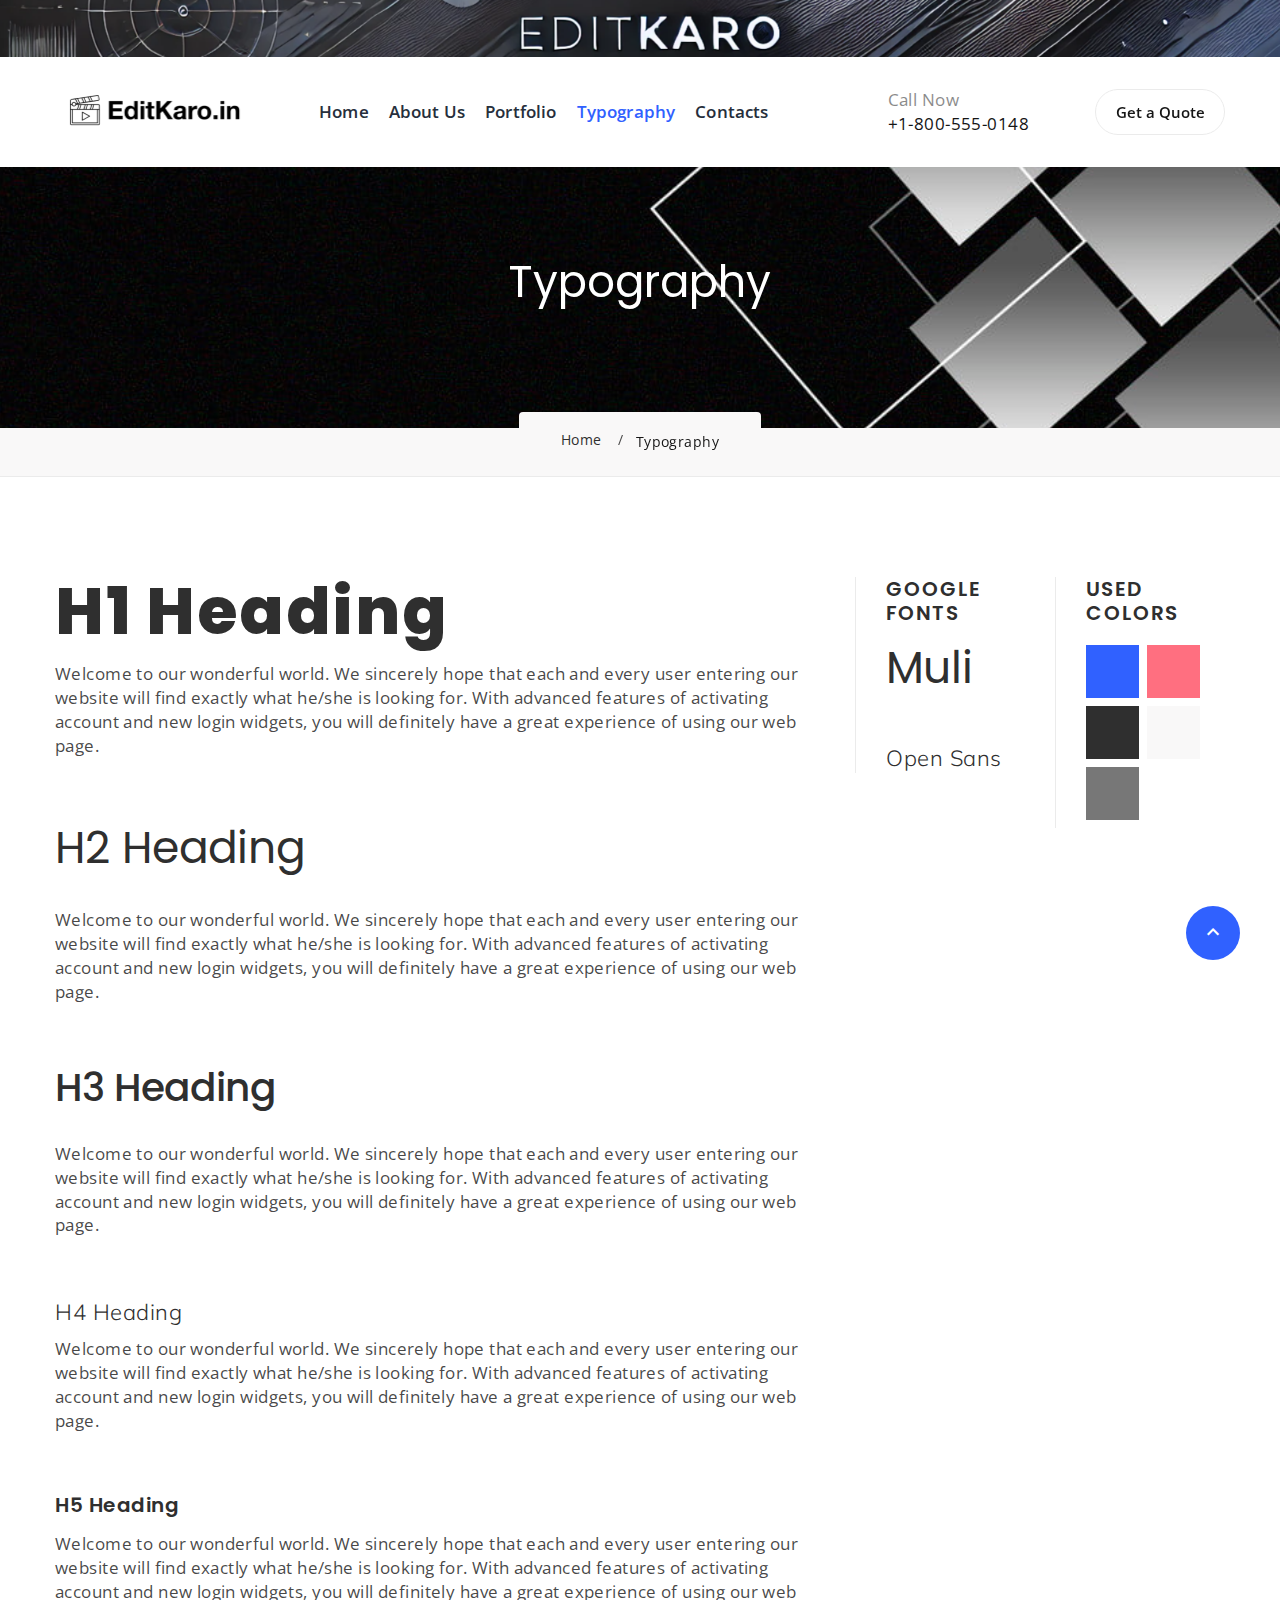
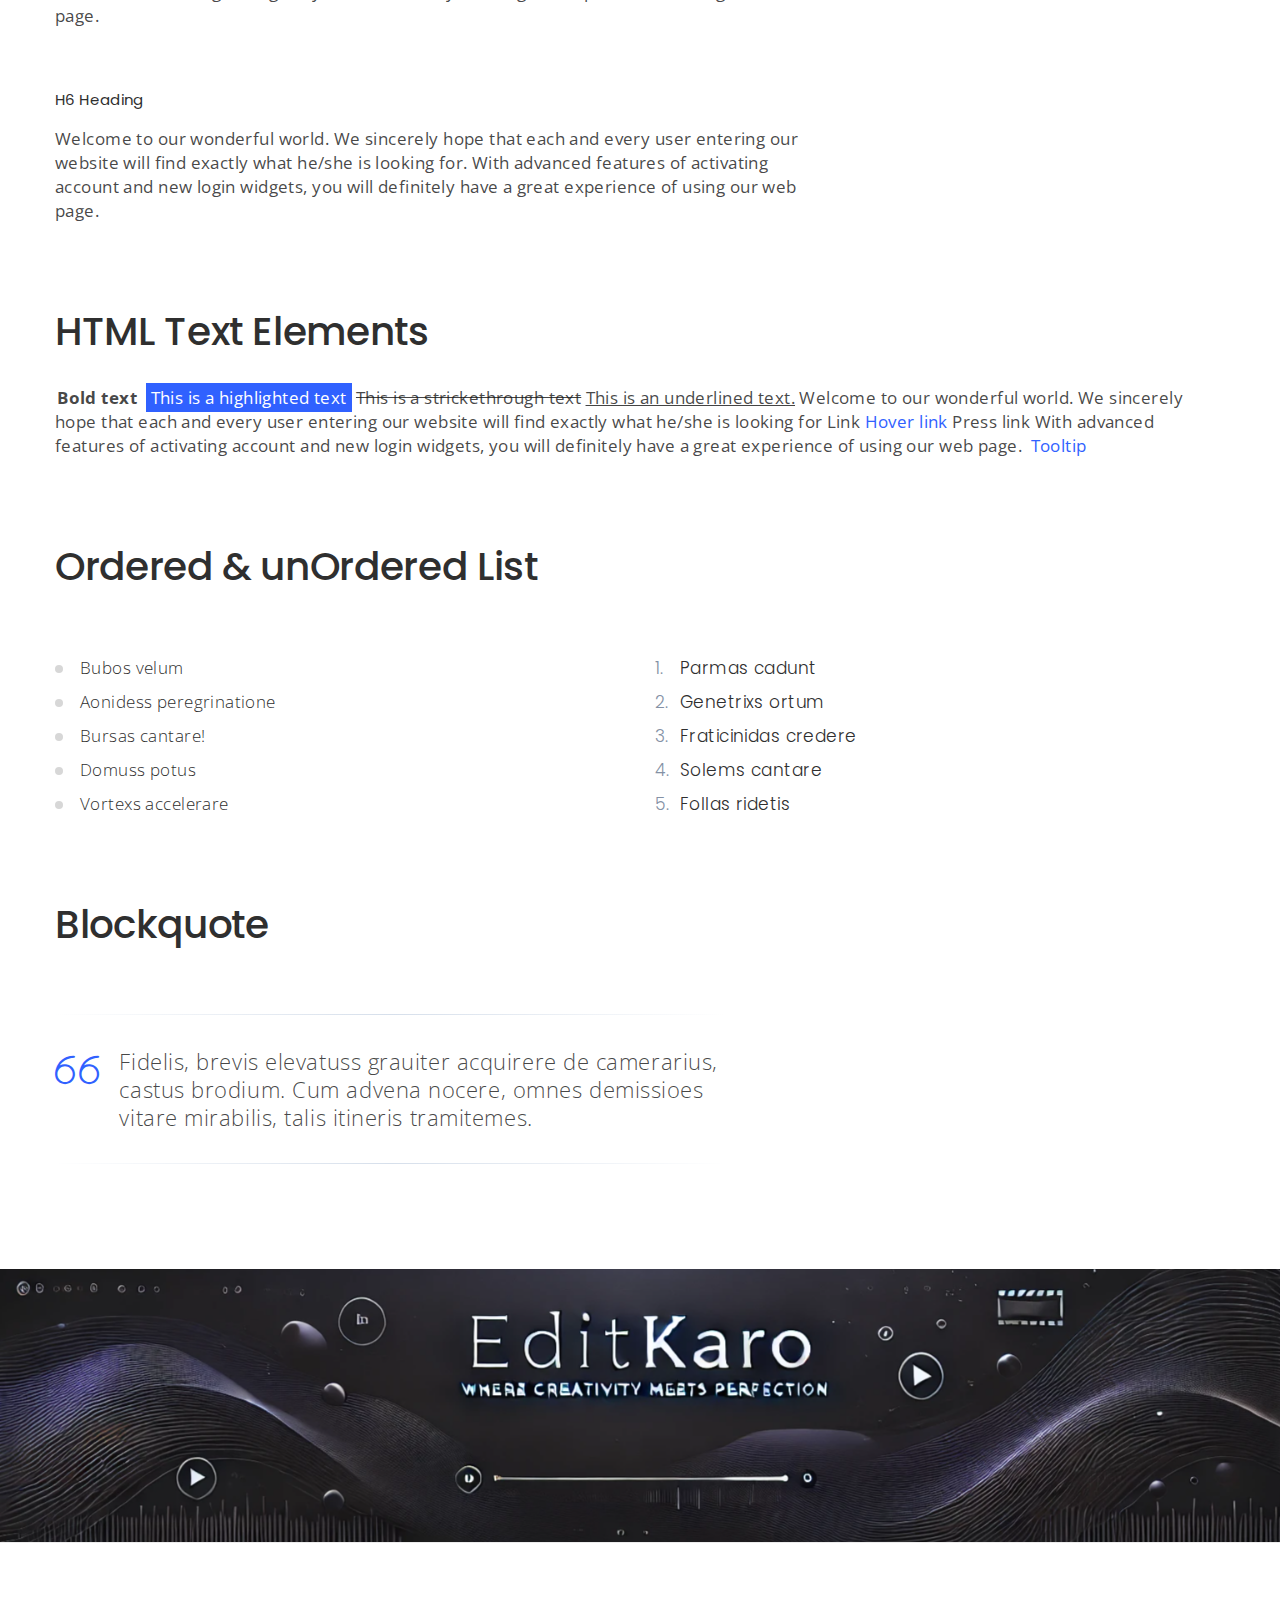
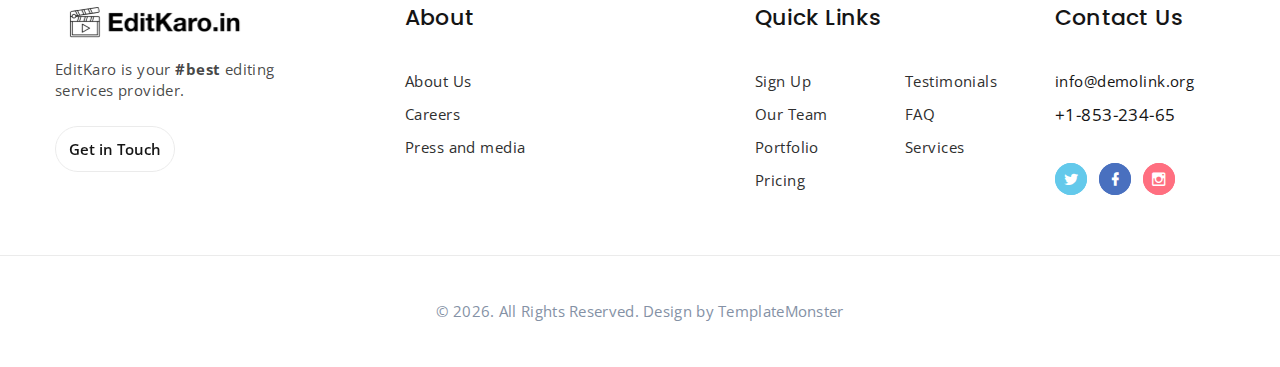
<file: typography.html>
<!DOCTYPE html>
<html class="wide wow-animation" lang="en">
  <head>
    <title>Typography</title>
    <meta name="viewport" content="width=device-width height=device-height initial-scale=1.0" />
    <meta charset="utf-8" />
    <meta http-equiv="X-UA-Compatible" content="IE=edge" />
    <link rel="icon" href="images/favicon.ico" type="image/x-icon" />
    <link
      rel="stylesheet"
      type="text/css"
      href="//fonts.googleapis.com/css?family=Open+Sans:300,400,500,600,700,800%7CPoppins:300,400,500,600,700%7CMuli:200,300,400,500"
    />
    <link rel="stylesheet" href="css/bootstrap.css" />
    <link rel="stylesheet" href="css/fonts.css" />
    <link rel="stylesheet" href="css/style.css" />
    <style>
      .ie-panel {
        display: none;
        background: #212121;
        padding: 10px 0;
        box-shadow: 3px 3px 5px 0 rgba(0, 0, 0, 0.3);
        clear: both;
        text-align: center;
        position: relative;
        z-index: 1;
      }
      html.ie-10 .ie-panel,
      html.lt-ie-10 .ie-panel {
        display: block;
      }
    </style>
  </head>
  <body>
    <div class="ie-panel">
      <a href="http://windows.microsoft.com/en-US/internet-explorer/"
        ><img
          src="images/ie8-panel/warning_bar_0000_us.jpg"
          height="42"
          width="820"
          alt="You are using an outdated browser. For a faster, safer browsing experience, upgrade for free today."
      /></a>
    </div>
    <div class="preloader" id="loading">
      <div class="preloader-body">
        <div id="loading-center-object">
          <div class="object" id="object_four"></div>
          <div class="object" id="object_three"></div>
          <div class="object" id="object_two"></div>
          <div class="object" id="object_one"></div>
        </div>
      </div>
    </div>
    <div class="page">
      <!-- Page Header--><a class="banner banner-top" href="https://www.templatemonster.com/website-templates/monstroid2.html" target="_blank"
        ><img src="images/banner-top.webp" alt="" width="1920" height="72"
      /></a>
      <header class="section page-header">
        <!-- RD Navbar-->
        <div class="rd-navbar-wrap">
          <nav
            class="rd-navbar rd-navbar-modern"
            data-layout="rd-navbar-fixed"
            data-sm-layout="rd-navbar-fixed"
            data-md-layout="rd-navbar-fixed"
            data-md-device-layout="rd-navbar-fixed"
            data-lg-layout="rd-navbar-fixed"
            data-lg-device-layout="rd-navbar-fixed"
            data-xl-layout="rd-navbar-static"
            data-xl-device-layout="rd-navbar-static"
            data-xxl-layout="rd-navbar-static"
            data-xxl-device-layout="rd-navbar-static"
            data-lg-stick-up-offset="10px"
            data-xl-stick-up-offset="10px"
            data-xxl-stick-up-offset="10px"
            data-lg-stick-up="true"
            data-xl-stick-up="true"
            data-xxl-stick-up="true"
          >
            <div class="rd-navbar-main">
              <!-- RD Navbar Panel-->
              <div class="rd-navbar-panel">
                <!-- RD Navbar Toggle-->
                <button class="rd-navbar-toggle" data-rd-navbar-toggle=".rd-navbar-nav-wrap"><span></span></button>
                <!-- RD Navbar Brand-->
                <div class="rd-navbar-brand">
                  <a class="brand" href="index.html"><img src="images/logo-default-399x82.png" alt="" width="199" height="41" /></a>
                </div>
              </div>
              <div class="rd-navbar-nav-wrap">
                <!-- RD Navbar Nav-->
                <ul class="rd-navbar-nav">
                  <li class="rd-nav-item"><a class="rd-nav-link" href="index.html">Home</a></li>
                  <li class="rd-nav-item"><a class="rd-nav-link" href="about-us.html">About Us</a></li>
                  <li class="rd-nav-item"><a class="rd-nav-link" href="portfolio.html">Portfolio</a></li>
                  <li class="rd-nav-item active"><a class="rd-nav-link" href="typography.html">Typography</a></li>
                  <li class="rd-nav-item"><a class="rd-nav-link" href="contacts.html">Contacts</a></li>
                </ul>
                <div class="rd-navbar-tel">
                  <p>Call Now</p>
                  <a href="tel:#">+1-800-555-0148</a>
                </div>
              </div>
              <div class="rd-navbar-element"><a class="button button-sm button-default-outline button-winona" href="#">Get a Quote</a></div>
              <div class="rd-navbar-dummy"></div>
            </div>
          </nav>
        </div>
      </header>
      <section class="breadcrumbs-custom">
        <section class="section parallax-container breadcrumbs-custom-main context-dark" data-parallax-img="images/banner.jpg">
          <div class="parallax-content">
            <div class="container">
              <div class="row justify-content-center">
                <div class="col-xl-9">
                  <h2 class="breadcrumbs-custom-title">Typography</h2>
                </div>
              </div>
            </div>
          </div>
        </section>
        <div class="breadcrumbs-custom-aside">
          <div class="container">
            <ul class="breadcrumbs-custom-path">
              <li><a href="index.html">Home</a></li>
              <li class="active">Typography</li>
            </ul>
          </div>
        </div>
      </section>
      <!-- Base typography-->
      <section class="section section-lg">
        <div class="container">
          <div class="row row-50 flex-lg-row-reverse">
            <div class="col-lg-3 col-xl-4">
              <div class="row row-35 row-lg-50">
                <div class="col-sm-6 col-lg-12">
                  <article class="box-bordered">
                    <h5>Google Fonts</h5>
                    <h2>Muli</h2>
                    <h4>Open Sans</h4>
                  </article>
                </div>
                <div class="col-sm-6 col-lg-12">
                  <article class="box-bordered">
                    <h5>Used colors</h5>
                    <ul class="list-palette">
                      <li></li>
                      <li></li>
                      <li></li>
                      <li></li>
                      <li></li>
                    </ul>
                  </article>
                </div>
              </div>
            </div>
            <div class="col-lg-9 col-xl-8">
              <ul class="list-xl">
                <li>
                  <h1>H1 Heading</h1>
                  <p>
                    Welcome to our wonderful world. We sincerely hope that each and every user entering our website will find exactly what he/she is
                    looking for. With advanced features of activating account and new login widgets, you will definitely have a great experience of
                    using our web page.
                  </p>
                </li>
                <li>
                  <h2>H2 Heading</h2>
                  <p>
                    Welcome to our wonderful world. We sincerely hope that each and every user entering our website will find exactly what he/she is
                    looking for. With advanced features of activating account and new login widgets, you will definitely have a great experience of
                    using our web page.
                  </p>
                </li>
                <li>
                  <h3>H3 Heading</h3>
                  <p>
                    Welcome to our wonderful world. We sincerely hope that each and every user entering our website will find exactly what he/she is
                    looking for. With advanced features of activating account and new login widgets, you will definitely have a great experience of
                    using our web page.
                  </p>
                </li>
                <li>
                  <h4>H4 Heading</h4>
                  <p>
                    Welcome to our wonderful world. We sincerely hope that each and every user entering our website will find exactly what he/she is
                    looking for. With advanced features of activating account and new login widgets, you will definitely have a great experience of
                    using our web page.
                  </p>
                </li>
                <li>
                  <h5>H5 Heading</h5>
                  <p>
                    Welcome to our wonderful world. We sincerely hope that each and every user entering our website will find exactly what he/she is
                    looking for. With advanced features of activating account and new login widgets, you will definitely have a great experience of
                    using our web page.
                  </p>
                </li>
                <li>
                  <h6>H6 Heading</h6>
                  <p>
                    Welcome to our wonderful world. We sincerely hope that each and every user entering our website will find exactly what he/she is
                    looking for. With advanced features of activating account and new login widgets, you will definitely have a great experience of
                    using our web page.
                  </p>
                </li>
              </ul>
            </div>
          </div>
        </div>
        <!-- HTML Text Elements-->
        <div class="container">
          <h3>HTML Text Elements</h3>
          <p class="text-block">
            <span class="font-weight-bold">Bold text</span> <mark>This is a highlighted text</mark
            ><span class="text-strike">This is a strickethrough text</span><span class="text-underline">This is an underlined text.</span
            ><span
              >Welcome to our wonderful world. We sincerely hope that each and every user entering our website will find exactly what he/she is
              looking for</span
            ><a href="#">Link</a><a class="link-hover" href="#">Hover link</a><a class="link-active" href="#">Press link</a
            ><span
              >With advanced features of activating account and new login widgets, you will definitely have a great experience of using our web
              page.</span
            ><span class="tooltip-custom" data-toggle="tooltip" data-placement="top" title="Default text">Tooltip</span>
          </p>
        </div>
        <!-- Ordered & unOrdered List-->
        <div class="container">
          <h3>Ordered & unOrdered List</h3>
          <div class="row row-50">
            <div class="col-sm-6 col-md-5 col-lg-4 col-xl-3">
              <ul class="list-marked">
                <li>Bubos velum</li>
                <li>Aonidess peregrinatione</li>
                <li>Bursas cantare!</li>
                <li>Domuss potus</li>
                <li>Vortexs accelerare</li>
              </ul>
            </div>
            <div class="col-sm-6 col-md-5 col-lg-4 col-xl-3">
              <ol class="list-ordered">
                <li>Parmas cadunt</li>
                <li>Genetrixs ortum</li>
                <li>Fraticinidas credere</li>
                <li>Solems cantare</li>
                <li>Follas ridetis</li>
              </ol>
            </div>
          </div>
        </div>
        <!-- Blockquote-->
        <div class="container">
          <h3>Blockquote</h3>
          <div class="row row-50">
            <div class="col-lg-9 col-xl-7">
              <!-- Quote Light-->
              <blockquote class="quote-light">
                <div class="quote-light-mark linearicons-quote-open"></div>
                <div class="quote-light-text">
                  <p>
                    Fidelis, brevis elevatuss grauiter acquirere de camerarius, castus brodium. Cum advena nocere, omnes demissioes vitare mirabilis,
                    talis itineris tramitemes.
                  </p>
                </div>
              </blockquote>
            </div>
          </div>
        </div>
      </section>
      <!-- Page Footer--><a class="banner" href="https://www.templatemonster.com/website-templates/monstroid2.html" target="_blank"
        ><img src="images/banner-footer.webp" alt="" width="1920" height="372"
      /></a>
      <footer class="section footer-classic">
        <div class="footer-classic-main">
          <div class="container">
            <div class="row row-50 justify-content-lg-between">
              <div class="col-sm-7 col-lg-3 col-xl-2">
                <a class="brand" href="index.html"><img src="images/logo-default-399x82.png" alt="" width="199" height="41" /></a>
                <p>
                  <span style="max-width: 250px">EditKaro is your <strong>#best</strong> editing services provider.</span>
                </p>
                <a class="button button-sm button-default-outline button-winona" href="#">Get in Touch</a>
              </div>
              <div class="col-sm-5 col-lg-3 col-xl-2">
                <h4 class="footer-classic-title">About</h4>
                <ul class="list footer-classic-list">
                  <li><a href="about-us.html">About Us</a></li>
                  <li><a href="#">Careers</a></li>
                  <li><a href="#">Press and media</a></li>
                </ul>
              </div>
              <div class="col-sm-7 col-lg-5 col-xl-3">
                <h4 class="footer-classic-title">Quick Links</h4>
                <ul class="list footer-classic-list footer-classic-list_2-cols">
                  <li><a href="#">Sign Up</a></li>
                  <li><a href="#">Our Team</a></li>
                  <li><a href="#">Portfolio</a></li>
                  <li><a href="#">Pricing</a></li>
                  <li><a href="#">Testimonials</a></li>
                  <li><a href="#">FAQ</a></li>
                  <li><a href="#">Services</a></li>
                </ul>
              </div>
              <div class="col-sm-5 col-lg-9 col-xl-2">
                <h4 class="footer-classic-title">Contact Us</h4>
                <div class="row row-20 row-sm-35">
                  <div class="col-6 col-sm-12 col-lg-8 col-xl-12">
                    <div class="row row-10 text-default">
                      <div class="col-lg-6 col-xl-12"><a href="mailto:#">info@demolink.org</a></div>
                      <div class="col-lg-6 col-xl-12"><a class="big" href="tel:#">+1-853-234-65</a></div>
                    </div>
                  </div>
                  <div class="col-6 col-sm-12 col-lg-4 col-xl-12 text-right text-sm-left">
                    <div class="group group-xs">
                      <a class="link link-social-1 mdi mdi-twitter" href="#"></a><a class="link link-social-1 mdi mdi-facebook" href="#"></a
                      ><a class="link link-social-1 mdi mdi-instagram" href="#"></a>
                    </div>
                  </div>
                </div>
              </div>
            </div>
          </div>
        </div>
        <div class="footer-classic-aside">
          <div class="container">
            <p class="rights">
              <span>&copy;&nbsp;</span><span class="copyright-year"></span>. All Rights Reserved. Design by
              <a href="https://www.templatemonster.com">TemplateMonster</a>
            </p>
          </div>
        </div>
      </footer>
    </div>
    <div class="snackbars" id="form-output-global"></div>
    <script src="js/core.min.js"></script>
    <script src="js/script.js"></script>
  </body>
</html>
</file>
<file: css/style.css>
@charset "UTF-8";
/*
* Trunk version 2.0.1
*/
/*
* Contexts
*/
.context-dark,
.bg-gray-900,
.bg-accent,
.context-dark h1,
.bg-gray-900 h1,
.bg-accent h1,
.context-dark h2,
.bg-gray-900 h2,
.bg-accent h2,
.context-dark h3,
.bg-gray-900 h3,
.bg-accent h3,
.context-dark h4,
.bg-gray-900 h4,
.bg-accent h4,
.context-dark h5,
.bg-gray-900 h5,
.bg-accent h5,
.context-dark h6,
.bg-gray-900 h6,
.bg-accent h6,
.context-dark .heading,
.bg-gray-900 .heading,
.bg-accent .heading {
  color: #ffffff;
}

a:focus,
button:focus {
  outline: none !important;
}

button::-moz-focus-inner {
  border: 0;
}

*:focus {
  outline: none;
}

blockquote {
  padding: 0;
  margin: 0;
}

input,
button,
select,
textarea {
  outline: none;
}

label {
  margin-bottom: 0;
}

p {
  margin: 0;
}

ul,
ol {
  list-style: none;
  padding: 0;
  margin: 0;
}

ul li,
ol li {
  display: block;
}

dl {
  margin: 0;
}

dt,
dd {
  line-height: inherit;
}

dt {
  font-weight: inherit;
}

dd {
  margin-bottom: 0;
}

cite {
  font-style: normal;
}

form {
  margin-bottom: 0;
}

blockquote {
  padding-left: 0;
  border-left: 0;
}

address {
  margin-top: 0;
  margin-bottom: 0;
}

figure {
  margin-bottom: 0;
}

html p a:hover {
  text-decoration: none;
}

/*
* Typography
*/
body {
  font-size: 14px;
  letter-spacing: 0.025em;
  background-color: #ffffff;
  -webkit-text-size-adjust: none;
  -webkit-font-smoothing: subpixel-antialiased;
  color: rgba(21, 21, 21, 0.8);
}

@media (max-width: 767.98px) {
  body {
    line-height: 1.6;
  }
}

@media (min-width: 768px) {
  body {
    font-size: 17px;
  }
}

h1,
h2,
h3,
h4,
h5,
h6,
.heading {
  margin-top: 0;
  margin-bottom: 0;
  font-family: Poppins, sans-serif;
  font-weight: 400;
  color: #2f2f2f;
}

h1 a,
h2 a,
h3 a,
h4 a,
h5 a,
h6 a,
.heading a {
  color: inherit;
}

h1 a:hover,
h2 a:hover,
h3 a:hover,
h4 a:hover,
h5 a:hover,
h6 a:hover,
.heading a:hover {
  color: #3061ff;
}

h1,
.heading-1 {
  font-size: 34px;
  font-weight: 800;
  line-height: 1.5;
  letter-spacing: 0.025em;
}

@media (min-width: 768px) {
  h1,
  .heading-1 {
    font-size: 44px;
  }
}

@media (min-width: 1200px) {
  h1,
  .heading-1 {
    font-size: 65px;
    line-height: 1.07692;
  }
}

h2,
.heading-2 {
  font-size: 28px;
  line-height: 1.35;
  letter-spacing: 0;
}

@media (min-width: 768px) {
  h2,
  .heading-2 {
    font-size: 40px;
  }
}

@media (min-width: 1200px) {
  h2,
  .heading-2 {
    font-size: 44px;
  }
}

@media (min-width: 1600px) {
  h2,
  .heading-2 {
    font-size: 48px;
    line-height: 1.20833;
  }
}

h3,
.heading-3 {
  font-size: 22px;
  line-height: 1.35;
  letter-spacing: -0.009em;
  font-weight: 500;
}

@media (min-width: 576px) {
  h3,
  .heading-3 {
    font-size: 24px;
  }
}

@media (min-width: 768px) {
  h3,
  .heading-3 {
    font-size: 30px;
  }
}

@media (min-width: 1200px) {
  h3,
  .heading-3 {
    font-size: 39px;
    line-height: 1.23077;
  }
}

h4,
.heading-4 {
  font-size: 18px;
  line-height: 1.35;
  font-family: Muli, sans-serif;
  font-weight: 300;
  letter-spacing: 0.025em;
}

@media (min-width: 992px) {
  h4,
  .heading-4 {
    font-size: 19px;
  }
}

@media (min-width: 1200px) {
  h4,
  .heading-4 {
    font-size: 22px;
    line-height: 1.36364;
  }
}

h5,
.heading-5 {
  font-size: 16px;
  line-height: 1.35;
  letter-spacing: 0.025em;
  font-weight: 600;
}

@media (min-width: 992px) {
  h5,
  .heading-5 {
    font-size: 20px;
    line-height: 1.2;
  }
}

h6,
.heading-6 {
  font-size: 14px;
  line-height: 1.35;
  letter-spacing: 0.025em;
}

@media (min-width: 576px) {
  h6,
  .heading-6 {
    font-size: 15px;
    line-height: 1.6;
  }
}

.heading-7 {
  font-family: "Open Sans", -apple-system, BlinkMacSystemFont, "Segoe UI", Roboto, "Helvetica Neue", Arial, sans-serif;
  font-size: 12px;
  font-weight: 600;
  line-height: 1.35;
  color: #151515;
  text-transform: uppercase;
  letter-spacing: 0.34em;
}

.heading-alternate-1 {
  font-size: 18px;
  font-weight: 600;
  letter-spacing: 0;
}

@media (min-width: 576px) {
  .heading-alternate-1 {
    font-size: 20px;
  }
}

@media (min-width: 768px) {
  .heading-alternate-1 {
    font-size: 24px;
  }
}

@media (min-width: 992px) {
  .heading-alternate-1 {
    font-size: 29px;
  }
}

.text-extra-large {
  font-family: Poppins, sans-serif;
  font-size: 88px;
  line-height: 1;
  font-weight: 100;
  letter-spacing: 0.08em;
  color: #2f2f2f;
}

@media (min-width: 576px) {
  .text-extra-large {
    font-size: 70px;
  }
}

@media (min-width: 576px) {
  .text-extra-large {
    font-size: 155px;
  }
}

@media (min-width: 1600px) {
  .text-extra-large {
    font-size: 250px;
  }
}

.heading-decoration-1 {
  position: relative;
  padding-left: 30px;
}

.heading-decoration-1::before {
  content: "";
  position: absolute;
  top: 0.66em;
  left: 0;
  height: 1px;
  width: 20px;
  background: #d7d7d7;
}

.heading-decoration-1 span {
  display: inline-block;
  line-height: 1.1;
}

@media (min-width: 576px) {
  .heading-decoration-1 {
    padding-left: 40px;
  }
  .heading-decoration-1::before {
    top: 0.8em;
    width: 24px;
  }
}

@media (min-width: 1200px) {
  .heading-decoration-1 {
    padding-left: 85px;
  }
  .heading-decoration-1::before {
    top: 0.65em;
    width: 60px;
  }
}

.heading-decoration-2 {
  position: relative;
  padding-left: 30px;
  line-height: 1.05;
}

.heading-decoration-2::before {
  content: "";
  position: absolute;
  top: 0.7em;
  left: 0;
  height: 3px;
  width: 20px;
  background: #3061ff;
}

.heading-decoration-2 span {
  display: inline;
  margin-right: 0.25em;
  line-height: 1.1;
}

@media (min-width: 576px) {
  .heading-decoration-2 {
    padding-left: 60px;
  }
  .heading-decoration-2::before {
    top: 0.8em;
    height: 4px;
    width: 35px;
  }
}

@media (min-width: 1200px) {
  .heading-decoration-2::before {
    top: 0.66em;
  }
}

.heading-mod-1 {
  margin-top: -0.35em;
}

.heading-mod-1 span {
  display: inline;
  line-height: 1.2;
}

.heading-mod-1 br {
  display: flex;
  height: 0;
}

small,
.small {
  display: block;
  font-size: 13px;
  line-height: 1.38462;
}

mark,
.mark {
  padding: 3px 5px;
  color: #ffffff;
  background: #3061ff;
}

.big {
  font-size: 15px;
  line-height: 1.4;
  font-weight: 400;
  letter-spacing: 0.025em;
}

@media (min-width: 992px) {
  .big {
    font-size: 16px;
    line-height: 1.5;
  }
}

@media (min-width: 1200px) {
  .big {
    font-size: 17px;
    line-height: 1.52941;
  }
}

.lead {
  font-size: 24px;
  line-height: 34px;
  font-weight: 300;
}

code {
  padding: 10px 5px;
  border-radius: 0.2rem;
  font-size: 90%;
  color: #3f4856;
  background: #f9f8f8;
}

p [data-toggle="tooltip"] {
  padding-left: 0.25em;
  padding-right: 0.25em;
  color: #3061ff;
}

p [style*="max-width"] {
  display: inline-block;
}

::selection {
  background: rgba(47, 47, 47, 0.5);
  color: #ffffff;
}

::-moz-selection {
  background: rgba(47, 47, 47, 0.5);
  color: #ffffff;
}

.text-1 {
  color: #2f2f2f;
  letter-spacing: 0;
}

.text-1 > * {
  margin-right: 0.2em;
}

/*
* Brand
*/
.brand {
  display: inline-block;
}

.brand .brand-logo-light {
  display: none;
}

.brand .brand-logo-dark {
  display: block;
}

/*
*
* Badge Custom
*/
.badge {
  font-weight: 700;
  color: #3061ff;
  background: #d6f3f5;
  text-transform: uppercase;
  letter-spacing: 0.075em;
}

.context-dark .badge,
.bg-gray-900 .badge,
.bg-accent .badge {
  color: #ffffff;
  background: rgba(255, 255, 255, 0.2);
}

.badge-1 {
  padding: 10px 12px;
  font-weight: 600;
  letter-spacing: 0.025em;
  text-transform: none;
  border-radius: 0;
}

.badge-sm {
  padding: 5px 10px;
  font-size: 12px;
  letter-spacing: 0.025em;
}

.badge.badge-secondary {
  color: #ffffff;
  background: #ff6f80;
}

.badge.badge-color-1 {
  color: #3061ff;
  background: #d6f3f5;
}

/*
* Links
*/
a {
  transition: all 0.3s ease-in-out;
}

a,
a:focus,
a:active,
a:hover {
  text-decoration: none;
}

a,
a:focus,
a:active {
  color: inherit;
}

a:hover {
  color: #3061ff;
}

a[href*="tel"],
a[href*="mailto"] {
  white-space: nowrap;
}

.link-hover {
  color: #3061ff;
}

.link-press {
  color: #174eff;
}

.privacy-link {
  display: inline-block;
}

* + .privacy-link {
  margin-top: 25px;
}

.link-default {
  letter-spacing: 0.01em;
  color: #2f2f2f;
}

.link-default:hover {
  color: #3061ff;
}

.link-social-1 {
  position: relative;
  width: 2em;
  height: 2em;
  border-radius: 50%;
  text-align: center;
  color: #ffffff;
  background: #151515;
  font-size: 16px;
  line-height: 2em;
}

.link-social-1,
.link-social-1:active,
.link-social-1:focus,
.link-social-1:hover {
  color: #ffffff;
}

.link-social-1::after {
  content: "";
  pointer-events: none;
  position: absolute;
  width: 100%;
  height: 100%;
  border-radius: 50%;
  top: 0;
  left: 0;
  padding: 2px;
  z-index: -1;
  background: #3061ff;
  opacity: 1;
  transform: scale(1);
}

.link-social-1[class*="twitter"] {
  background: #63c9eb;
}

.link-social-1[class*="twitter"]::after {
  background: #63c9eb;
}

.link-social-1[class*="facebook"] {
  background: #4970bf;
}

.link-social-1[class*="facebook"]::after {
  background: #4970bf;
}

.link-social-1[class*="instagram"] {
  background: #ff6f80;
}

.link-social-1[class*="instagram"]::after {
  background: #ff6f80;
}

.link-social-1[class*="linkedin"] {
  background: #3078bb;
}

.link-social-1[class*="linkedin"]::after {
  background: #3078bb;
}

.link-social-1:hover::after {
  transition: transform 0.2s, opacity 0.3s;
  transform: scale(1.3);
  opacity: 0;
}

.link-social-2 {
  color: #2f2f2f;
}

.link-social-2:hover {
  color: #3061ff;
}

.link-social-2[class*="twitter"]:hover {
  color: #63c9eb;
}

.link-social-2[class*="facebook"]:hover {
  color: #4970bf;
}

.link-social-2[class*="instagram"]:hover {
  color: #ff6f80;
}

.link-underline {
  display: inline-block;
  position: relative;
  overflow: hidden;
  text-overflow: ellipsis;
  max-width: 100%;
  white-space: nowrap;
  text-align: center;
  letter-spacing: 0.01em;
}

.link-underline::before,
.link-underline::after {
  content: "";
  position: absolute;
  bottom: 0;
  width: 100%;
  height: 1px;
  background: #2f2f2f;
}

.link-underline::before {
  transition: 0.22s 0.22s ease-in;
  transform: translateX(-110%);
}

.link-underline::after {
  left: 0;
  transition: 0.22s ease-in;
}

.link-underline,
.link-underline:active,
.link-underline:focus,
.link-underline:hover {
  color: #2f2f2f;
}

.link-underline:hover::after {
  right: 0;
  left: auto;
  width: 0;
}

.link-underline:hover::before {
  transform: translateX(0);
}

.link-icon {
  position: relative;
  display: inline-block;
  padding: 3px;
  white-space: nowrap;
  letter-spacing: 0;
  transition: 0.22s ease-in;
}

.link-icon > * {
  display: inline-block;
  vertical-align: middle;
}

.link-icon .icon {
  position: relative;
  top: 1px;
  transition: transform 0.22s ease-in;
}

.link-icon > * + * {
  margin-left: 5px;
}

.link-icon,
.link-icon:active,
.link-icon:focus,
.link-icon:hover {
  color: #2f2f2f;
}

.link-icon:hover {
  opacity: 0.5;
}

.link-icon-left .icon + span {
  transition: transform 0.22s ease-in;
}

.link-icon-left:hover .icon {
  transform: translateX(-8px);
}

.link-icon-left:hover .icon + span {
  transform: translateX(-6px);
}

.link-image-1 {
  display: inline-block;
  opacity: 0.3;
  transition: 0.25s ease-in-out;
}

.link-image-1:hover {
  opacity: 0.8;
}

.link-modern {
  display: inline-flex;
  align-items: center;
  white-space: nowrap;
  color: #2f2f2f;
  letter-spacing: 0.075em;
}

.link-modern .icon {
  order: 10;
  margin-left: 7px;
  color: #ff6f80;
}

.link-modern:hover {
  color: #ff6f80;
}

.icon.link-waypoint-icon {
  font-size: 26px;
}

* + .link-waypoint-icon {
  margin-top: 15px;
}

.context-dark .link-waypoint-icon,
.bg-gray-900 .link-waypoint-icon,
.bg-accent .link-waypoint-icon {
  color: rgba(255, 255, 255, 0.6);
}

.context-dark .link-waypoint-icon:hover,
.bg-gray-900 .link-waypoint-icon:hover,
.bg-accent .link-waypoint-icon:hover {
  color: #ffffff;
}

@media (min-width: 768px) {
  * + .link-waypoint-icon {
    margin-top: 25px;
  }
}

/*
* Blocks
*/
.block-1 {
  max-width: 400px;
}

@media (min-width: 992px) {
  .block-2 {
    max-width: 220px;
  }
}

.block-3 {
  display: inline-block;
  max-width: 600px;
}

* + .block-3 {
  margin-top: 15px;
}

@media (min-width: 768px) {
  * + .block-3 {
    margin-top: 35px;
  }
}

.block-4 {
  max-width: 540px;
}

@media (min-width: 576px) {
  .block-4 {
    padding-right: 30px;
  }
}

@media (min-width: 768px) {
  .block-4 {
    padding-right: 15px;
  }
}

@media (min-width: 992px) {
  .block-4 {
    padding-right: 30px;
  }
}

@media (min-width: 992px) {
  .block-5 {
    padding-left: 30px;
  }
}

@media (min-width: 1200px) {
  .block-5 {
    padding-left: 70px;
  }
}

.block-6 {
  position: relative;
  z-index: 1;
  padding: 45px 15px;
  max-width: 430px;
  margin-left: auto;
  margin-right: auto;
}

@media (min-width: 1200px) {
  .block-6 {
    max-width: 600px;
    padding: 90px 0 120px 100px;
    margin-right: 0;
  }
  .block-6 .form-lg {
    margin-right: 30px;
  }
}

@media (min-width: 1600px) {
  .block-6 {
    padding: 120px 0 140px 110px;
  }
}

* + .block-6 {
  margin-top: 30px;
}

@media (min-width: 992px) {
  .block-7 {
    max-width: 280px;
  }
}

@media (min-width: 992px) {
  .block-8 {
    max-width: 420px;
  }
}

.block-9 {
  max-width: 210px;
}

.block-10 {
  max-width: 540px;
}

.block-11 {
  max-width: 390px;
}

.block-ratio {
  display: flex;
  color: #ffffff;
  transition: all 0.3s ease-in-out;
}

.block-ratio:hover .bg-image::before,
.tablet .block-ratio .bg-image::before,
.mobile .block-ratio .bg-image::before {
  opacity: 1;
}

.block-ratio:hover a,
.tablet .block-ratio a,
.mobile .block-ratio a {
  opacity: 0.6;
}

.block-ratio .bg-image {
  position: relative;
}

.block-ratio .bg-image::before {
  content: "";
  display: block;
  position: absolute;
  top: 0;
  left: 0;
  right: 0;
  bottom: 0;
  background-color: rgba(37, 37, 37, 0.43);
  transition: all 0.3s ease-in-out;
  opacity: 0;
}

.block-ratio a {
  position: absolute;
  left: 50%;
  top: 50%;
  transform: translate3d(-50%, -50%, 0);
  text-align: center;
  font-family: Poppins, sans-serif;
  font-size: 24px;
  transition: all 0.3s ease-in-out;
  opacity: 0;
}

.block-ratio a:hover,
.tablet .block-ratio a,
.mobile .block-ratio a {
  color: #ffffff;
  opacity: 1;
}

@media (max-width: 575.98px) {
  .block-ratio {
    max-width: 400px;
    margin-left: auto;
    margin-right: auto;
  }
}

.block-ratio-content,
.block-ratio-dummy {
  width: 100%;
  flex-shrink: 0;
}

.block-ratio-dummy {
  visibility: hidden;
  opacity: 0;
  order: 10;
}

.block-ratio-dummy::before {
  content: "";
  display: block;
}

.block-ratio-content {
  display: flex;
}

.block-ratio-content > * {
  min-width: 100%;
}

.block-ratio-1 .block-ratio-dummy::before {
  padding-bottom: 67.56757%;
}

.block-ratio-2 .block-ratio-dummy::before {
  padding-bottom: 116.21622%;
}

.block-ratio-3 .block-ratio-dummy::before {
  padding-bottom: 55.84416%;
}

/*
* Boxes
*/
.box-bordered {
  padding-left: 30px;
  border-left: 1px solid #ebebeb;
}

.box-bordered h5,
.box-bordered .heading-5 {
  letter-spacing: 0.1em;
  text-transform: uppercase;
}

* + .box-bordered {
  margin-top: 35px;
}

@media (min-width: 768px) {
  * + .box-bordered {
    margin-top: 50px;
  }
}

.box-shadow-1 {
  max-width: 630px;
  margin-left: auto;
  margin-right: auto;
  padding: 35px 20px 40px;
  border-radius: 6px;
  box-shadow: 1px 6px 32px 0 rgba(75, 81, 91, 0.11);
}

.box-shadow-1-main {
  max-width: 320px;
  margin-left: auto;
  margin-right: auto;
}

* + .box-shadow-1-main {
  margin-top: 20px;
}

@media (min-width: 360px) {
  .box-shadow-1 {
    padding: 35px 25px 40px;
  }
  .box-shadow-1-main {
    padding: 0 10px;
  }
}

@media (min-width: 768px) {
  .box-shadow-1 {
    padding: 60px 30px 80px;
  }
  .box-shadow-1 .brand + p {
    margin-top: 35px;
  }
  * + .box-shadow-1-main {
    margin-top: 35px;
  }
}

.box-custom-1 {
  padding: 20px;
  text-align: center;
  background: #f9f8f8;
}

.box-custom-1 > * {
  max-width: 200px;
}

.box-custom-1 h2,
.box-custom-1 .heading-2 {
  font-weight: 300;
}

.block-ratio .box-custom-1 {
  display: flex;
  flex-direction: column;
  align-items: center;
  justify-content: center;
}

.bg-gray-100 .box-custom-1 {
  background: #ffffff;
}

.box-custom-2 {
  position: relative;
  z-index: 1;
  padding: 30px 20px;
}

div.box-custom-2 {
  background-color: transparent;
}

.box-custom-2-bg,
.box-custom-2-bg::after,
.box-custom-2-bg-image {
  position: absolute;
  top: 0;
  right: 0;
  bottom: 0;
  left: 0;
  pointer-events: none;
}

.box-custom-2-bg img.map-image {
  position: relative;
  top: 35%;
  left: 39%;
  transform: scale(1.1);
  opacity: 0.05;
}

.box-custom-2-bg-inner {
  position: absolute;
  top: 0;
  right: 0;
  bottom: 0;
  left: 0;
}

.box-custom-2-bg-image {
  background-size: cover;
  background-position: 70% center;
}

.box-custom-2-inner {
  position: relative;
  z-index: 2;
  max-width: 420px;
}

@media (min-width: 768px) {
  .box-custom-2 {
    padding: 80px 50px 100px;
  }
}

@media (min-width: 1200px) {
  .box-custom-2 {
    padding: 20px 25px 50px 60px;
  }
  .box-custom-2-bg {
    top: -48%;
    right: -52%;
    bottom: -20%;
    margin-right: 0;
    border: 1px solid transparent;
  }
  .box-custom-2-bg::after {
    top: -9%;
    right: -10%;
    bottom: -10%;
    left: -10%;
  }
  .box-custom-2-bg-inner {
    top: -10%;
    right: -5%;
    bottom: -5%;
    left: -12%;
    transform: rotate(12deg);
    border: 1px solid transparent;
  }
}

@media (min-width: 1740px) {
  .box-custom-2 {
    padding: 0 25px 100px 110px;
  }
  .box-custom-2-bg-inner {
    transform: rotate(18.5deg);
  }
  .box-custom-2-inner {
    max-width: 450px;
    margin-top: 39px;
    margin-left: 3px;
  }
}

.box-custom-3 {
  padding: 30px 0;
  border-radius: 7px;
  background: #ffffff;
  box-shadow: -1px 7px 51px 0px rgba(75, 81, 91, 0.18);
}

.section-box-custom-3-outer {
  position: relative;
  z-index: 10;
  padding-bottom: 50px;
  margin-bottom: -80px;
}

.section-box-custom-3.parallax-container {
  overflow: visible;
}

.section-box-custom-3 .material-parallax {
  overflow: hidden;
  bottom: 30px;
}

.section-box-custom-3 .box-custom-3-container {
  margin-bottom: -30px;
}

.section-box-custom-3-outer + .section {
  padding-top: 110px;
}

@media (min-width: 768px) {
  .box-custom-3 {
    padding: 45px 0;
  }
  .section-box-custom-3-outer {
    padding-bottom: 100px;
    margin-bottom: -150px;
  }
  .section-box-custom-3 .material-parallax {
    bottom: 50px;
  }
  .section-box-custom-3-outer + .section {
    padding-top: 120px;
  }
}

@media (min-width: 1200px) {
  .box-custom-3 {
    padding: 90px 0;
  }
  .section-box-custom-3-outer {
    padding-bottom: 95px;
    margin-bottom: -190px;
  }
  .section-box-custom-3 .material-parallax {
    bottom: 95px;
  }
  .section-box-custom-3-outer + .section {
    padding-top: 200px;
  }
}

.box-custom-4 {
  position: relative;
}

.box-custom-4-aside {
  position: relative;
  text-align: center;
}

div.box-custom-4-aside {
  background-color: transparent;
}

.box-custom-4-aside-decoration,
.box-custom-4-aside-decoration-bg,
.box-custom-4-icon-outer {
  position: absolute;
  top: 0;
  right: 0;
  bottom: 0;
  left: 0;
}

.box-custom-4-aside-decoration-bg {
  background-image: linear-gradient(to top, #5db1e1 0%, #0bb7d1 100%);
}

.box-custom-4-icon-outer {
  overflow: hidden;
}

.icon.box-custom-4-icon {
  position: absolute;
  top: 50%;
  left: 50%;
  transform: translate3d(-50%, -50%, 0);
  color: rgba(255, 255, 255, 0.08);
  font-size: 500px;
}

.box-custom-4-main {
  position: relative;
  padding: 30px 15px 50px;
}

.box-custom-4-main-decoration {
  position: absolute;
  top: 50%;
  transform: translate3d(0, -50%, 0);
  right: 0;
  width: 19.8%;
  height: 73%;
  max-height: 555px;
  max-width: 285px;
  min-width: 250px;
  pointer-events: none;
}

.box-custom-4-main-decoration::before {
  content: "";
  position: absolute;
  top: 0;
  right: 0;
  background: url(../images/mobile-app-decoration-1.png);
  background-size: cover;
  width: 100%;
  opacity: 0.5;
  padding-bottom: 195.07042%;
}

.box-custom-4-aside .button-play {
  margin-top: 0;
}

@media (max-width: 767.98px) {
  .box-custom-4-aside {
    display: flex;
    flex-direction: column;
    align-items: center;
    padding: 45px 30px;
  }
  .box-custom-4-aside .button-play {
    flex-shrink: 0;
  }
  .box-custom-4-aside .iphone-frame-4-outer {
    margin-right: -100px;
    margin-left: -30px;
    transform: translate3d(25px, 15px, 0);
    width: 100%;
  }
  .box-custom-4-aside * + .iphone-frame-4-group {
    margin-top: 15px;
  }
}

@media (min-width: 576px) and (max-width: 767.98px) {
  .box-custom-4-aside {
    padding-left: 20px;
    padding-right: 20px;
  }
}

@media (min-width: 576px) {
  .box-custom-4 {
    display: flex;
    flex-direction: row-reverse;
  }
  .box-custom-4-main {
    display: flex;
    flex-direction: column;
    justify-content: center;
    align-items: center;
    flex-grow: 1;
    padding-left: 35px;
  }
  .box-custom-4-aside {
    position: relative;
    z-index: 1;
    text-align: center;
  }
  .box-custom-4-aside * + .iphone-frame-4-group {
    margin-top: 10px;
  }
  .icon.box-custom-4-icon {
    font-size: 600px;
  }
}

@media (min-width: 768px) {
  .box-custom-4-aside {
    padding: 30px 0;
  }
  .box-custom-4-main {
    padding-left: 150px;
  }
}

@media (min-width: 768px) and (max-width: 991.98px) {
  .box-custom-4-aside .iphone-frame-4-group {
    margin-right: -100px;
    margin-left: -30px;
    transform: translate3d(15px, 15px, 0);
  }
}

@media (min-width: 992px) {
  .box-custom-4 {
    min-height: 39.58333vw;
  }
  .box-custom-4-main {
    padding-left: 170px;
  }
  .box-custom-4-aside {
    width: calc(190px + 15.1vw);
    flex-shrink: 0;
    padding-left: 45px;
  }
  .box-custom-4-aside-content {
    display: flex;
    align-items: center;
  }
  .box-custom-4-aside-content > * {
    flex-shrink: 0;
  }
  .box-custom-4-aside-content .iphone-frame-4-group {
    margin-top: 0;
  }
  .icon.box-custom-4-icon {
    font-size: 740px;
  }
}

@media (min-width: 1200px) {
  .box-custom-4-main {
    padding-left: 225px;
  }
}

@media (min-width: 1200px) {
  .box-custom-4-aside .iphone-frame-4-group {
    transform: translate3d(45px, 15px, 0);
  }
}

@media (min-width: 1400px) {
  .box-custom-4-main {
    padding-left: 140px;
  }
  .box-custom-4-aside .iphone-frame-4-group {
    transform: translate3d(70px, 15px, 0);
  }
  .icon.box-custom-4-icon {
    font-size: 800px;
  }
}

@media (min-width: 1600px) {
  .box-custom-4-main {
    padding: 30px 200px 50px 230px;
  }
  .box-custom-4-aside {
    padding: 10px 0 5px 75px;
  }
  .box-custom-4-main-decoration::before {
    opacity: 1;
  }
  .box-custom-4-aside-content {
    max-width: 480px;
    margin-left: auto;
  }
}

@media (min-width: 1920px) {
  .box-custom-4 {
    min-height: 760px;
  }
  .box-custom-4-aside {
    justify-content: flex-end;
    width: calc(58vw - 480px);
  }
  .box-custom-4-aside .iphone-frame-4-group {
    transform: translate3d(160px, 15px, 0);
  }
}

div.box-custom-5-main {
  position: relative;
  overflow: hidden;
  background-image: linear-gradient(to bottom, #4dcde4 0%, #086ca6 100%);
  padding: 0 20px;
}

.box-custom-5-aside {
  padding: 30px 15px;
  max-width: 400px;
  margin-left: auto;
  margin-right: auto;
}

.box-custom-5-main-header {
  padding: 30px 0 20px;
}

.box-custom-5-main-inner {
  position: relative;
  z-index: 1;
  max-width: 450px;
  margin: auto;
}

.box-custom-5-main-text {
  position: relative;
  left: -1vw;
  max-width: 400px;
  margin-left: auto;
  margin-right: auto;
  margin-bottom: -6.5vw;
  font-family: Poppins, sans-serif;
  font-weight: 900;
  font-size: 110px;
  line-height: 1;
  color: rgba(255, 255, 255, 0.09);
  letter-spacing: 0.025em;
}

* + .box-custom-5-main-text {
  margin-top: -20px;
}

@media (min-width: 576px) {
  .box-custom-5-aside {
    max-width: 100%;
  }
}

@media (min-width: 768px) {
  .box-custom-5 {
    display: flex;
  }
  .box-custom-5 > * {
    flex-shrink: 0;
  }
  .box-custom-5-main {
    display: flex;
    flex-direction: column;
    width: 60%;
    border-radius: 0 0 50px 0;
  }
  .box-custom-5-aside {
    align-self: center;
    width: 40%;
  }
  .box-custom-5-main-inner {
    width: 100%;
  }
  .box-custom-5-main-body {
    flex-grow: 1;
  }
  .box-custom-5-main-text {
    font-size: 200px;
    margin-left: 0;
    margin-right: 0;
  }
}

@media (min-width: 1200px) {
  .box-custom-5-main {
    width: 54%;
    border-radius: 0 0 90px 0;
  }
  .box-custom-5-aside {
    width: calc(46% + 56px);
    margin-left: -56px;
  }
  .box-custom-5-main-header {
    padding: 60px 0;
  }
  .box-custom-5-main-text {
    font-size: 21.2201875vw;
  }
  * + .box-custom-5-main-text {
    margin-top: -7vw;
  }
}

@media (min-width: 1200px) {
  .box-custom-5-main-inner {
    margin-left: calc(50vw - 600px);
  }
}

/* Basic styling for box-modern */
.box-modern {
  background-color: #fff; /* Adjust background color as needed */
  border: 1px solid #ddd; /* Border for visibility */
  border-radius: 8px; /* Rounded corners */
  padding: 20px;
  box-shadow: 0 2px 4px rgba(0, 0, 0, 0.1); /* Optional shadow */
  text-align: center;
  height: 100%; /* Ensure boxes take full column height */
  display: flex;
  flex-direction: column;
  justify-content: space-between;
}

/* Box media and icon styling */
.box-modern-media {
  position: relative;
  margin-bottom: 20px;
}

.box-modern-icon {
  font-size: 36px;
  color: #333;
}

/* Box title styling */
.box-modern-title {
  font-size: 18px;
  font-weight: bold;
  margin-bottom: 10px;
}

/* Box text styling */
.box-modern-text {
  font-size: 14px;
  color: #666;
}

/* Ensure all columns have equal height */
.row {
  display: flex;
  flex-wrap: wrap;
}

.col-sm-6,
.col-lg-3,
.col-md-6,
.col-6 {
  flex: 1 1 100%; /* Adjust column widths */
  max-width: 100%; /* Ensure columns are responsive */
  box-sizing: border-box; /* Include padding and border in width/height calculations */
}

/* Responsive adjustments for boxes */
@media (min-width: 576px) {
  .col-sm-6 {
    flex: 1 1 50%;
  }
}

@media (min-width: 768px) {
  .col-md-6 {
    flex: 1 1 50%;
  }
}

@media (min-width: 992px) {
  .col-lg-3 {
    flex: 1 1 25%;
  }
}

.box-modern-circle-1,
.box-modern-circle-2 {
  position: absolute;
  border-radius: 50%;
}

.box-modern-circle-1 {
  left: 0;
  bottom: 0;
  width: 1.37em;
  height: 1.37em;
  background: rgba(48, 97, 255, 0.1);
}

.box-modern-circle-2 {
  top: 0;
  right: 0;
  width: 0.59em;
  height: 0.59em;
  background: #f5f8a0;
}

.box-modern_alternate .box-modern-circle-1 {
  top: 0;
  bottom: auto;
}

.box-modern_alternate .box-modern-circle-2 {
  top: auto;
  bottom: 0;
}

.box-modern_alternate-1 .box-modern-circle-1 {
  right: 0;
  left: auto;
}

.box-modern_alternate-1 .box-modern-circle-2 {
  right: auto;
  left: auto;
}

.box-modern-icon {
  position: relative;
  z-index: 2;
  right: -5%;
  font-size: inherit;
  color: #3061ff;
}

.box-modern-sm .box-modern-media {
  width: 1.7em;
}

.box-modern-sm .box-modern-icon {
  opacity: 1;
}

@supports (-webkit-background-clip: text) {
  .box-modern-icon {
    background: #3061ff;
    -webkit-background-clip: text;
    -webkit-text-fill-color: transparent;
  }
}

* + .box-modern-text {
  margin-top: 12px;
}

@media (max-width: 575.98px) {
  .box-modern {
    max-width: 370px;
    margin-left: auto;
    margin-right: auto;
  }
}

@media (min-width: 768px) {
  .box-modern {
    padding: 45px 25px;
  }
  .box-modern-title {
    font-size: 22px;
  }
}

@media (min-width: 992px) and (max-width: 1199.98px) {
  .box-modern {
    padding-left: 9px;
    padding-right: 9px;
  }
}

@media (min-width: 1200px) {
  .box-modern {
    padding-top: 61px;
    padding-bottom: 60px;
  }
  .box-modern-media {
    font-size: 80px;
  }
  .box-modern-title {
    font-size: 24px;
  }
  .box-modern-text {
    font-size: 16px;
    line-height: 1.52941;
  }
  * + .box-modern-text {
    margin-top: 24px;
  }
  .box-modern-sm .box-modern-media {
    font-size: 64px;
  }
  .box-modern-sm .box-modern-title {
    font-size: 22px;
  }
  .box-modern-sm .box-modern-text {
    font-size: 17px;
  }
}

@media (min-width: 1600px) {
  .box-modern-title {
    font-size: 24px;
  }
  .box-modern-text {
    font-size: 17px;
  }
}

.box-light {
  position: relative;
  padding: 30px 20px 20px;
  background: #ffffff;
  text-align: left;
}

.box-light::before,
.box-light::after {
  content: "";
  position: absolute;
  right: 0;
  top: 0;
  height: 5px;
  transition: 0.44s;
}

.box-light::before {
  width: 80%;
  background: #ebebeb;
}

.box-light::after {
  width: 0;
  background: #eaef57;
}

.box-light:hover::after {
  width: 80%;
  left: 20%;
  right: auto;
}

.box-light-counter {
  font-family: Poppins, sans-serif;
  font-size: 20px;
  font-weight: 300;
  line-height: 1.2;
  color: #2f2f2f;
}

* + .box-light-title {
  margin-top: 14px;
}

* + .box-light-main {
  margin-top: 17px;
}

* + .box-light-footer {
  margin-top: 25px;
}

@media (min-width: 992px) {
  html:not(.tablet):not(.mobile) .box-light:hover .box-light-counter {
    color: #2f2f2f;
  }
  html:not(.tablet):not(.mobile) .box-light:hover .box-light-title {
    color: #3061ff;
  }
  html:not(.tablet):not(.mobile) .box-light:hover .box-light-footer {
    opacity: 1;
    visibility: visible;
    transform: translate3d(0, 0, 0);
  }
  html:not(.tablet):not(.mobile) .box-light-counter {
    color: #151515;
    transition: 0.22s;
  }
  html:not(.tablet):not(.mobile) .box-light-footer {
    position: relative;
    opacity: 0;
    visibility: hidden;
    transform: translate3d(0, 5px, 0);
    transition: 0.22s;
  }
}

@media (min-width: 768px) {
  .box-light-counter {
    font-size: 30px;
  }
  * + .box-light-title {
    margin-top: 20px;
  }
  * + .box-light-main {
    margin-top: 16px;
  }
  * + .box-light-footer {
    margin-top: 20px;
  }
}

@media (min-width: 992px) {
  .box-light-title {
    font-size: 26px;
  }
  * + .box-light-title {
    margin-top: 45px;
  }
  * + .box-light-main {
    margin-top: 28px;
  }
  * + .box-light-footer {
    margin-top: 35px;
  }
}

.box-classic {
  max-width: 250px;
  margin-left: auto;
  margin-right: auto;
  text-align: center;
  cursor: default;
}

.icon.box-classic-icon {
  position: relative;
  display: flex;
  align-items: center;
  justify-content: center;
  width: 2em;
  height: 2em;
  margin-left: auto;
  margin-right: auto;
  color: #ffffff;
  background: #869098;
  border-radius: 50%;
  font-size: 30px;
}

.icon.box-classic-icon::after {
  content: "";
  position: absolute;
  top: 0;
  right: 0;
  bottom: 0;
  left: 0;
  border-radius: 50%;
  pointer-events: none;
  box-shadow: 1.219px 9.925px 7px 0px rgba(75, 81, 91, 0.13);
}

* + .box-classic-main {
  margin-top: 10px;
}

@media (min-width: 576px) {
  .icon.box-classic-icon {
    font-size: 43px;
  }
}

@media (min-width: 768px) {
  * + .box-classic-main {
    margin-top: 18px;
  }
}

@media (min-width: 768px) and (max-width: 991.98px) {
  .box-classic {
    display: flex;
    text-align: left;
    max-width: 100%;
  }
  .box-classic > * + * {
    margin-top: 0;
    margin-left: 25px;
  }
  .icon.box-classic-icon {
    flex-shrink: 0;
  }
  .box-classic-main {
    flex-grow: 1;
  }
}

@media (min-width: 992px) {
  .box-classic {
    padding: 35px 20px;
  }
  html:not(.tablet):not(.mobile) .box-classic {
    position: relative;
  }
  html:not(.tablet):not(.mobile) .box-classic > * {
    position: relative;
    z-index: 1;
  }
  html:not(.tablet):not(.mobile) .box-classic::before {
    content: "";
    position: absolute;
    top: 0;
    right: 0;
    bottom: 0;
    left: 0;
    border-radius: 9px;
    background: #ffffff;
    box-shadow: 0 0 76px 0 rgba(75, 81, 91, 0.23);
    opacity: 0;
    visibility: hidden;
    transform: scale3d(0.9, 0.9, 0.9);
    transition: 0.1s;
  }
  html:not(.tablet):not(.mobile) .box-classic:hover::before {
    opacity: 1;
    visibility: visible;
    transform: scale3d(1, 1, 1);
    transition: 0.25s;
  }
  html:not(.tablet):not(.mobile) .box-classic:hover .icon.box-classic-icon::after {
    opacity: 0;
    visibility: hidden;
  }
  html:not(.tablet):not(.mobile) .icon.box-classic-icon::after {
    transition: 0.25s;
  }
}

/*
* Element groups
*/
html body .group {
  margin-bottom: -10px;
  margin-left: -20px;
}

html body .group:empty {
  margin-bottom: 0;
  margin-left: 0;
}

html body .group > * {
  display: inline-block;
  margin-top: 0;
  margin-bottom: 10px;
  margin-left: 20px;
}

html body .group-xs {
  margin-bottom: -10px;
  margin-left: -12px;
}

html body .group-xs:empty {
  margin-bottom: 0;
  margin-left: 0;
}

html body .group-xs > * {
  display: inline-block;
  margin-top: 0;
  margin-bottom: 10px;
  margin-left: 12px;
}

html body .group-xl {
  margin-bottom: -20px;
  margin-left: -30px;
}

html body .group-xl:empty {
  margin-bottom: 0;
  margin-left: 0;
}

html body .group-xl > * {
  display: inline-block;
  margin-top: 0;
  margin-bottom: 20px;
  margin-left: 30px;
}

@media (min-width: 992px) {
  html body .group-xl {
    margin-bottom: -20px;
    margin-left: -45px;
  }
  html body .group-xl > * {
    margin-bottom: 20px;
    margin-left: 45px;
  }
}

html body .group-buttons-responsive {
  margin-bottom: -10px;
  margin-left: -10px;
}

html body .group-buttons-responsive:empty {
  margin-bottom: 0;
  margin-left: 0;
}

html body .group-buttons-responsive > * {
  display: inline-block;
  margin-top: 0;
  margin-bottom: 10px;
  margin-left: 10px;
}

@media (max-width: 575.98px) {
  html body .group-buttons-responsive .button {
    font-size: 13px;
    padding: 10px 20px;
  }
}

@media (min-width: 768px) {
  html body .group-buttons-responsive {
    margin-left: -20px;
  }
  html body .group-buttons-responsive > * {
    margin-left: 20px;
  }
}

.group-1 {
  margin-bottom: -15px;
  margin-left: -15px;
}

.group-1:empty {
  margin-bottom: 0;
  margin-left: 0;
}

.group-1 > * {
  display: inline-block;
  margin-top: 0;
  margin-bottom: 15px;
  margin-left: 15px;
}

.group-1 .button {
  margin-top: 0;
  min-width: 200px;
}

.group-middle {
  display: inline-table;
}

.group-middle > * {
  vertical-align: middle;
}

.group-custom {
  display: flex;
  align-items: center;
  justify-content: center;
  flex-wrap: wrap;
  max-width: 100%;
  margin-bottom: -10px;
  margin-left: -15px;
}

.group-custom:empty {
  margin-bottom: 0;
  margin-left: 0;
}

.group-custom > * {
  display: inline-block;
  margin-top: 0;
  margin-bottom: 10px;
  margin-left: 15px;
}

.group-custom > * {
  flex: 0 1 100%;
  padding-left: 20px;
  padding-right: 20px;
}

@media (min-width: 576px) {
  .group-custom {
    flex-wrap: nowrap;
  }
  .group-custom > * {
    flex: 1 1 auto;
  }
}

* + .group {
  margin-top: 30px;
}

* + .group-xs {
  margin-top: 15px;
}

* + .group-xl {
  margin-top: 30px;
}

* + .group-1 {
  margin-top: 30px;
}

* + .group-custom {
  margin-top: 25px;
}

* + .group-buttons-responsive {
  margin-top: 25px;
}

@media (min-width: 768px) {
  * + .group-buttons-responsive {
    margin-top: 33px;
  }
}

@media (min-width: 768px) {
  * + .group {
    margin-top: 33px;
  }
  * + .group-xs {
    margin-top: 33px;
  }
}

/*
* Responsive units
*/
.unit {
  display: flex;
  flex: 0 1 100%;
  margin-bottom: -30px;
  margin-left: -20px;
}

.unit > * {
  margin-bottom: 30px;
  margin-left: 20px;
}

.unit:empty {
  margin-bottom: 0;
  margin-left: 0;
}

.unit-body {
  flex: 0 1 auto;
}

.unit-left,
.unit-right {
  flex: 0 0 auto;
  max-width: 100%;
}

.unit-spacing-xs {
  margin-bottom: -15px;
  margin-left: -7px;
}

.unit-spacing-xs > * {
  margin-bottom: 15px;
  margin-left: 7px;
}

@media (min-width: 1200px) {
  .unit-spacing-1 {
    margin-bottom: -15px;
    margin-left: -25px;
  }
  .unit-spacing-1 > * {
    margin-bottom: 15px;
    margin-left: 25px;
  }
}

.unit-spacing-2 {
  margin-bottom: -10px;
  margin-left: -20px;
}

.unit-spacing-2 > * {
  margin-bottom: 10px;
  margin-left: 20px;
}

@media (min-width: 992px) {
  .unit-spacing-2 {
    margin-bottom: -15px;
    margin-left: -40px;
  }
  .unit-spacing-2 > * {
    margin-bottom: 15px;
    margin-left: 40px;
  }
}

.unit-spacing-3 {
  margin-bottom: -10px;
  margin-left: -15px;
}

.unit-spacing-3 > * {
  margin-bottom: 10px;
  margin-left: 15px;
}

.unit .unit-left.icon-sm {
  position: relative;
  top: 5px;
}

/*
* Lists
*/
/*
* Vertical Lists
*/
.list > li + li {
  margin-top: 10px;
}

.list-xs > li + li {
  margin-top: 5px;
}

.list-sm > li + li {
  margin-top: 12px;
}

.list-md > li + li {
  margin-top: 18px;
}

.list-lg > li + li {
  margin-top: 25px;
}

.list-xl > li + li {
  margin-top: 30px;
}

@media (min-width: 768px) {
  .list-xl > li + li {
    margin-top: 60px;
  }
}

/*
* Inline Lists
*/
.list-inline > li {
  display: inline-block;
}

html .list-inline-xs {
  transform: translate3d(0, -5px, 0);
  margin-bottom: -5px;
  margin-left: -3px;
  margin-right: -3px;
}

html .list-inline-xs > * {
  margin-top: 5px;
  padding-left: 3px;
  padding-right: 3px;
}

html .list-inline-md {
  transform: translate3d(0, -8px, 0);
  margin-bottom: -8px;
  margin-left: -10px;
  margin-right: -10px;
}

html .list-inline-md > * {
  margin-top: 8px;
  padding-left: 10px;
  padding-right: 10px;
}

@media (min-width: 992px) {
  html .list-inline-md {
    margin-left: -15px;
    margin-right: -15px;
  }
  html .list-inline-md > * {
    padding-left: 15px;
    padding-right: 15px;
  }
}

/*
* List terms
*/
.list-terms dt + dd {
  margin-top: 5px;
}

.list-terms dd + dt {
  margin-top: 25px;
}

* + .list-terms {
  margin-top: 25px;
}

/*
* Marked list
*/
.list-marked {
  font-weight: 300;
  text-align: left;
  color: #2f2f2f;
}

.list-marked > li {
  text-indent: -25px;
  padding-left: 25px;
}

.list-marked > li::before {
  content: "";
  position: relative;
  left: 0;
  top: -1px;
  display: inline-block;
  width: 8px;
  height: 8px;
  margin-right: 17px;
  border-radius: 50%;
  background: #d7d7d7;
}

.list-marked > li + li {
  margin-top: 10px;
}

.list-marked_secondary {
  font-weight: 400;
  color: #262f3c;
}

.list-marked_secondary > li::before {
  width: 6px;
  height: 6px;
  background: #ff6f80;
}

@media (min-width: 992px) {
  .list-marked_secondary {
    font-size: 16px;
  }
}

@media (min-width: 1200px) {
  .list-marked_secondary {
    font-size: 17px;
    line-height: 1.52941;
  }
}

.context-dark .list-marked_secondary,
.bg-gray-900 .list-marked_secondary,
.bg-accent .list-marked_secondary {
  color: #ffffff;
}

.context-dark .list-marked_secondary > li::before,
.bg-gray-900 .list-marked_secondary > li::before,
.bg-accent .list-marked_secondary > li::before {
  background: #eaef57;
}

* + .list-marked {
  margin-top: 15px;
}

/*
* Ordered List
*/
.list-ordered {
  font-family: Poppins, sans-serif;
  font-weight: 300;
  counter-reset: li;
  text-align: left;
  color: #2f2f2f;
}

.list-ordered > li {
  position: relative;
  padding-left: 25px;
}

.list-ordered > li:before {
  content: counter(li, decimal) ".";
  counter-increment: li;
  position: absolute;
  top: 0;
  left: 0;
  display: inline-block;
  width: 15px;
  color: #8491a5;
}

.list-ordered > li + li {
  margin-top: 10px;
}

* + .list-ordered {
  margin-top: 15px;
}

.list-palette {
  margin-bottom: -8px;
  margin-left: -8px;
  font-size: 0;
  line-height: 0;
}

.list-palette:empty {
  margin-bottom: 0;
  margin-left: 0;
}

.list-palette > * {
  display: inline-block;
  margin-top: 0;
  margin-bottom: 8px;
  margin-left: 8px;
}

.list-palette > li {
  width: 45px;
  height: 45px;
  background: #f9f8f8;
}

.list-palette > li:nth-child(1) {
  background: #3061ff;
}

.list-palette > li:nth-child(2) {
  background: #ff6f80;
}

.list-palette > li:nth-child(3) {
  background: #2f2f2f;
}

.list-palette > li:nth-child(4) {
  background: #f9f8f8;
}

.list-palette > li:nth-child(5) {
  background: #777;
}

* + .list-palette {
  margin-top: 20px;
}

@media (min-width: 1200px) {
  .list-palette {
    max-width: 200px;
  }
  .list-palette > li {
    width: 53px;
    height: 53px;
  }
}

.list-style-1 {
  color: #2f2f2f;
  letter-spacing: 0;
}

.list-style-1 .unit {
  margin-bottom: -8px;
  margin-left: -20px;
}

.list-style-1 .unit > * {
  margin-bottom: 8px;
  margin-left: 20px;
}

.list-style-1 > li + li {
  margin-top: 14px;
}

* + .list-style-1 {
  margin-top: 20px;
}

@media (min-width: 768px) {
  .list-style-1 > li + li {
    margin-top: 17px;
  }
}

@media (min-width: 992px) {
  .list-style-1 {
    font-size: 17px;
    line-height: 1.52941;
  }
}

.list-style-2 {
  counter-reset: li;
  font-family: Poppins, sans-serif;
  line-height: 1.2;
  font-weight: 400;
  color: #2f2f2f;
}

.list-style-2 > li {
  position: relative;
  padding-left: 25px;
}

.list-style-2 > li::before {
  position: absolute;
  left: 0;
  content: counter(li) ".";
  counter-increment: li;
}

.list-style-2 > li + li {
  margin-top: 9px;
}

.list-style-2_2-cols {
  columns: 2;
  column-gap: 30px;
  break-inside: avoid;
}

* + .list-style-2 {
  margin-top: 15px;
}

@media (min-width: 768px) {
  .list-style-2 {
    font-size: 17px;
  }
  * + .list-style-2 {
    margin-top: 30px;
  }
}

@media (min-width: 576px) and (max-width: 991.98px) {
  .list-style-2_2-cols-responsive {
    columns: 2;
    column-gap: 30px;
    break-inside: avoid;
  }
}

.list-objects-inline {
  margin-bottom: -4px;
  margin-left: -10px;
  letter-spacing: 0;
}

.list-objects-inline:empty {
  margin-bottom: 0;
  margin-left: 0;
}

.list-objects-inline > * {
  display: inline-block;
  margin-top: 0;
  margin-bottom: 4px;
  margin-left: 10px;
}

.list-objects-inline > li {
  vertical-align: middle;
}

.list-objects-inline > li > * {
  display: inline-block;
  vertical-align: middle;
}

.list-objects-inline > li > * + * {
  margin-left: 5px;
}

.list-objects-inline .icon {
  font-size: 15px;
}

@media (min-width: 576px) {
  .list-objects-inline .list-objects-inline {
    margin-left: -22px;
  }
  .list-objects-inline .list-objects-inline > * {
    margin-left: 22px;
  }
  .list-objects-inline .icon {
    font-size: 19px;
  }
}

.list-blocks-outer {
  position: relative;
  overflow: hidden;
}

.list-blocks {
  counter-reset: list-blocks-item;
  display: flex;
  justify-content: center;
  flex-wrap: wrap;
  margin: -1px;
  text-align: center;
}

.list-blocks-item {
  width: 100%;
  padding: 35px 20px;
  margin: -1px 0 0 0;
  border-bottom: 1px solid #ebebeb;
}

.list-blocks-item-inner {
  max-width: 225px;
  margin-left: auto;
  margin-right: auto;
}

.list-blocks-item-inner h3 {
  margin-top: 10px;
}

.list-blocks-item-inner h3 + p {
  text-transform: uppercase;
  font-weight: 600;
  font-size: 16px;
  margin-top: 15px;
}

.list-blocks-item-inner h3 + p + .button {
  margin-top: 20px;
}

.list-blocks-counter {
  font-family: Poppins, sans-serif;
  font-size: 20px;
  line-height: 1;
}

.list-blocks-counter::before {
  content: counter(list-blocks-item, decimal-leading-zero);
  counter-increment: list-blocks-item;
}

.list-blocks-title {
  font-family: Poppins, sans-serif;
  font-size: 18px;
  line-height: 1.35;
  color: #2f2f2f;
}

* + .list-blocks-title {
  margin-top: 10px;
}

@media (min-width: 576px) {
  .list-blocks {
    justify-content: flex-end;
    text-align: left;
  }
  .list-blocks-item {
    position: relative;
    width: calc(50% + 1px);
    padding: 45px 25px;
    margin: -1px 0 0 -1px;
    border: 1px solid #ebebeb;
  }
  .list-blocks-counter {
    font-size: 24px;
  }
  .list-blocks-title {
    font-size: 22px;
  }
  * + .list-blocks-title {
    margin-top: 15px;
  }
}

@media (max-width: 991.98px) {
  .list-blocks-item_caption {
    order: -1;
  }
}

@media (min-width: 992px) {
  .list-blocks-item {
    width: calc(33.3333% + 1px);
  }
}

@media (min-width: 1200px) {
  .list-blocks-item {
    padding: 55px 20px;
  }
  .list-blocks-item * + p {
    margin-top: 25px;
  }
  .list-blocks-counter {
    font-size: 30px;
  }
  .list-blocks-title {
    font-size: 26px;
  }
  * + p.list-blocks-title {
    margin-top: 27px;
  }
}

.list-localization .label-text {
  padding: 3px 5px;
  font-size: 12px;
  line-height: 1.2;
  font-weight: 700;
  background-color: transparent;
  color: #2f2f2f;
  transition: 0.22s ease-in-out;
  cursor: pointer;
}

.list-localization .label-text:hover {
  color: #ff6f80;
}

.list-localization input {
  position: absolute;
  width: 1px;
  height: 1px;
  padding: 0;
  overflow: hidden;
  clip: rect(0, 0, 0, 0);
  white-space: nowrap;
  border: 0;
  -webkit-appearance: none;
}

.list-localization input:checked ~ .label-text {
  color: #ffffff;
  background: #ff6f80;
}

.list-nav-classic {
  display: flex;
  width: 100%;
  justify-content: space-between;
  font-family: Poppins, sans-serif;
  line-height: 1.2;
  color: #2f2f2f;
  letter-spacing: 0;
}

.list-nav-classic li {
  display: flex;
  padding-right: 25px;
}

.list-nav-classic a {
  position: relative;
  display: flex;
  align-items: center;
  padding: 22px 0 24px;
}

.list-nav-classic a::after {
  content: "";
  position: absolute;
  left: 50%;
  transform: translate3d(-50%, 0, 0);
  bottom: 0;
  background: #3061ff;
  pointer-events: none;
  width: 0;
  height: 2px;
  max-width: 58px;
  transition: 0.55s;
}

.list-nav-classic a.active,
.list-nav-classic a:hover {
  color: #3061ff;
}

.list-nav-classic a.active::after {
  width: 80%;
}

@media (min-width: 1200px) {
  .list-nav-classic {
    font-size: 22px;
  }
  .list-nav-classic a {
    padding: 20px 0;
  }
  .list-nav-classic a::after {
    height: 4px;
  }
}

/*
* Images
*/
img {
  display: inline-block;
  max-width: 100%;
  height: auto;
}

.img-responsive {
  width: 100%;
}

/*
* Icons
*/
.icon {
  display: inline-block;
  font-size: 16px;
  line-height: 1;
}

.icon::before {
  position: relative;
  display: inline-block;
  font-weight: 400;
  font-style: normal;
  speak: none;
  text-transform: none;
}

.icon-primary {
  color: #3061ff;
}

.icon-circle {
  border-radius: 50%;
}

.icon-sm {
  font-size: 18px;
}

.icon-md {
  font-size: 20px;
}

.icon-lg {
  font-size: 30px;
}

.icon-xl {
  font-size: 42px;
}

.icon-style-1 {
  display: inline-block;
  width: 2em;
  height: 2em;
  font-size: 28px;
  text-align: center;
  line-height: 2em;
  border-radius: 50%;
  background: #ffffff;
  color: #3061ff;
  box-shadow: -7.25px 3.381px 18px 0px rgba(75, 81, 91, 0.08);
}

@media (min-width: 992px) {
  .icon-style-1 {
    font-size: 34px;
  }
}

/*
* Tables custom
*/
.table-custom {
  width: 100%;
  max-width: 100%;
  text-align: left;
  background: #ffffff;
  border-collapse: collapse;
  letter-spacing: 0.015em;
}

.table-custom th,
.table-custom td {
  color: #151515;
  background: #ffffff;
}

.table-custom th {
  padding: 37px 24px;
  font-family: "Open Sans", -apple-system, BlinkMacSystemFont, "Segoe UI", Roboto, "Helvetica Neue", Arial, sans-serif;
  font-size: 12px;
  font-weight: 600;
  line-height: 1.35;
  letter-spacing: 0.2em;
  text-transform: uppercase;
  background: #f9f8f8;
  border-bottom: 1px solid #ebebeb;
  white-space: nowrap;
}

@media (max-width: 991.98px) {
  .table-custom th {
    padding-top: 20px;
    padding-bottom: 20px;
  }
}

.table-custom td {
  padding: 15px 24px;
}

.table-custom tbody tr:first-child td {
  border-top: 0;
}

.table-custom tr td {
  border-bottom: 1px solid #ebebeb;
}

.table-custom tfoot td {
  font-weight: 600;
  color: #2f2f2f;
}

.table-rounded {
  position: relative;
  overflow-x: auto;
  overflow-y: hidden;
  border-radius: 10px;
  border: 1px solid #ebebeb;
}

.table-rounded .table-custom {
  max-width: unset;
  margin-bottom: -1px;
}

* + .table-custom-responsive {
  margin-top: 30px;
}

@media (min-width: 768px) {
  * + .table-custom-responsive {
    margin-top: 40px;
  }
}

.table-custom.table-custom-primary thead th {
  color: #ffffff;
  background: #3061ff;
  border: 0;
}

.table-custom.table-custom-primary tbody tr:hover td {
  background: #f9f8f8;
}

.table-custom.table-custom-secondary thead th {
  color: #ffffff;
  background: #ff6f80;
  border: 0;
}

.table-custom.table-custom-secondary tbody tr:hover td {
  background: #f9f8f8;
}

.table-custom.table-custom-bordered tr td:first-child {
  border-left: 0;
}

.table-custom.table-custom-bordered tr td:last-child {
  border-right: 0;
}

.table-custom.table-custom-bordered td {
  border: 1px solid #ebebeb;
}

.table-custom.table-custom-bordered tbody > tr:first-of-type > td {
  border-top: 0;
}

.table-custom.table-custom-striped {
  border-bottom: 1px solid #ebebeb;
}

.table-custom.table-custom-striped tbody tr:nth-of-type(odd) td {
  background: transparent;
}

.table-custom.table-custom-striped tbody tr:nth-of-type(even) td {
  background: #f9f8f8;
}

.table-custom.table-custom-striped tbody td {
  border: 0;
}

.table-custom.table-custom-striped tfoot td:not(:first-child) {
  border-left: 0;
}

/*
* Dividers
*/
hr {
  margin-top: 0;
  margin-bottom: 0;
  border-top: 1px solid #ebebeb;
}

.divider {
  font-size: 0;
  line-height: 0;
}

.divider::after {
  content: "";
  display: inline-block;
  width: 60px;
  height: 2px;
  background-color: #3061ff;
}

/*
* Buttons
*/
.button {
  position: relative;
  overflow: hidden;
  display: inline-block;
  padding: 14px 65px;
  font-size: 17px;
  line-height: 1.4;
  border: 1px solid;
  border-radius: 35px;
  font-family: "Open Sans", -apple-system, BlinkMacSystemFont, "Segoe UI", Roboto, "Helvetica Neue", Arial, sans-serif;
  font-weight: 600;
  letter-spacing: 0;
  text-transform: none;
  white-space: nowrap;
  text-overflow: ellipsis;
  text-align: center;
  cursor: pointer;
  vertical-align: middle;
  user-select: none;
  transition: 250ms all ease-in-out;
}

@media (max-width: 575.98px) {
  .button {
    padding: 10px 15px;
  }
}

@media (max-width: 767.98px) {
  .button {
    padding: 14px 30px;
  }
}

.button-block {
  display: block;
  width: 100%;
}

.button-default,
.button-default:focus {
  color: #8491a5;
  background-color: #262f3c;
  border-color: #262f3c;
}

.button-default:hover,
.button-default:active {
  color: #ffffff;
  background-color: #3061ff;
  border-color: #3061ff;
}

.button-default.button-ujarak::before {
  background: #3061ff;
}

.button-primary,
.button-primary:focus {
  color: #ffffff;
  background-color: #3061ff;
  border-color: #3061ff;
}

.button-primary:hover,
.button-primary:active {
  color: #ffffff;
  background-color: #ff6f80;
  border-color: #ff6f80;
}

.button-primary.button-ujarak::before {
  background: #ff6f80;
}

.button-gray-700,
.button-gray-700:focus {
  color: #ffffff;
  background-color: #3f4856;
  border-color: #3f4856;
}

.button-gray-700:hover,
.button-gray-700:active {
  color: #ffffff;
  background-color: #3061ff;
  border-color: #3061ff;
}

.button-gray-700.button-ujarak::before {
  background: #3061ff;
}

.button-secondary,
.button-secondary:focus {
  color: #ffffff;
  background-color: #ff6f80;
  border-color: #ff6f80;
}

.button-secondary:hover,
.button-secondary:active {
  color: #ffffff;
  background-color: #3061ff;
  border-color: #3061ff;
}

.button-secondary.button-ujarak::before {
  background: #3061ff;
}

.button-color-8,
.button-color-8:focus {
  color: #ffffff;
  background-color: #869098;
  border-color: #869098;
}

.button-color-8:hover,
.button-color-8:active {
  color: #ffffff;
  background-color: #3061ff;
  border-color: #3061ff;
}

.button-color-8.button-ujarak::before {
  background: #3061ff;
}

.button-primary-outline,
.button-primary-outline:focus {
  color: #3061ff;
  background-color: transparent;
  border-color: #3061ff;
}

.button-primary-outline:hover,
.button-primary-outline:active {
  color: #ffffff;
  background-color: #3061ff;
  border-color: #3061ff;
}

.button-primary-outline.button-ujarak::before {
  background: #3061ff;
}

.button-default-outline,
.button-default-outline:focus {
  color: #151515;
  background-color: transparent;
  border-color: #ebebeb;
}

.button-default-outline:hover,
.button-default-outline:active {
  color: #ffffff;
  background-color: #ff6f80;
  border-color: #ff6f80;
}

.button-default-outline.button-ujarak::before {
  background: #ff6f80;
}

.button-ghost {
  border: 0;
  background-color: transparent;
}

.button-ghost:hover {
  color: #ffffff;
  background: #3061ff;
}

.button-facebook,
.button-facebook:focus {
  color: #ffffff;
  background-color: #4970bf;
  border-color: #4970bf;
}

.button-facebook:hover,
.button-facebook:active {
  color: #ffffff;
  background-color: #3e64b0;
  border-color: #3e64b0;
}

.button-facebook.button-ujarak::before {
  background: #3e64b0;
}

.button-twitter,
.button-twitter:focus {
  color: #ffffff;
  background-color: #63c9eb;
  border-color: #63c9eb;
}

.button-twitter:hover,
.button-twitter:active {
  color: #ffffff;
  background-color: #4cc1e8;
  border-color: #4cc1e8;
}

.button-twitter.button-ujarak::before {
  background: #4cc1e8;
}

.button-google,
.button-google:focus {
  color: #ffffff;
  background-color: #e2411e;
  border-color: #e2411e;
}

.button-google:hover,
.button-google:active {
  color: #ffffff;
  background-color: #cc3a1a;
  border-color: #cc3a1a;
}

.button-google.button-ujarak::before {
  background: #cc3a1a;
}

.button-shadow {
  box-shadow: 0 10px 18px 0 rgba(0, 0, 0, 0.1);
}

.button-shadow:focus,
.button-shadow:active {
  box-shadow: none;
}

.button-ujarak {
  position: relative;
  z-index: 0;
  transition: background 0.4s, border-color 0.4s, color 0.4s;
}

.button-ujarak::before {
  content: "";
  position: absolute;
  top: 0;
  left: 0;
  width: 100%;
  height: 100%;
  background: #3061ff;
  z-index: -1;
  opacity: 0;
  transform: scale3d(0.7, 1, 1);
  transition: transform 0.42s, opacity 0.42s;
  border-radius: inherit;
}

.button-ujarak,
.button-ujarak::before {
  transition-timing-function: cubic-bezier(0.2, 1, 0.3, 1);
}

.button-ujarak:hover {
  transition: background 0.4s 0.4s, border-color 0.4s 0s, color 0.2s 0s;
}

.button-ujarak:hover::before {
  opacity: 1;
  transform: translate3d(0, 0, 0) scale3d(1, 1, 1);
}

/**
* Button effects
*/
.button-winona {
  position: relative;
  align-items: center;
  justify-content: center;
  overflow: hidden;
  vertical-align: middle;
  text-align: center;
  transform: translate3d(0, 0, 0);
  white-space: nowrap;
}

.button-winona .content-original,
.button-winona .content-dubbed {
  vertical-align: middle;
  transition: transform 0.4s, clip-path 0.4s;
}

.button-winona .content-original {
  display: block;
  clip-path: polygon(0 100%, -35% 0, 0 0, 0 100%);
}

.button-winona .content-dubbed {
  position: absolute;
  top: 0;
  margin: auto;
  filter: blur(0px);
  display: flex;
  align-items: center;
  justify-content: center;
  width: auto;
  height: 100%;
  padding: inherit;
  clip-path: polygon(100% 100%, 100% 0, -35% 0, 0 100%);
  white-space: nowrap;
}

.button-winona:hover .content-original {
  animation: showum 0.3s;
  animation-fill-mode: forwards;
  animation-delay: 0.2s;
}

.button-winona:hover .content-dubbed {
  animation: hideum 0.3s;
  animation-fill-mode: forwards;
}

html body .button-winona {
  display: inline-flex;
}

@keyframes showum {
  0% {
    clip-path: polygon(0 100%, -35% 0, 0 0, 0 100%);
  }
  100% {
    clip-path: polygon(135% 100%, 100% 0, 0 0, 0 100%);
  }
}

@keyframes hideum {
  0% {
    clip-path: polygon(100% 100%, 100% 0, -35% 0, 0 100%);
  }
  100% {
    clip-path: polygon(100% 100%, 100% 0, 100% 0, 135% 100%);
  }
}

.button-sm {
  letter-spacing: 0;
  padding: 11px 13px;
  font-size: 15px;
  line-height: 1.5;
}

.button-lg {
  padding: 18px 45px;
  font-size: 16px;
  line-height: 1.5;
}

.button-circle {
  border-radius: 30px;
}

.button-round {
  border-radius: 5px;
}

.button-square {
  border-radius: 0;
}

html .button.button-icon,
html .button.button-icon > [class*="content"] {
  display: inline-flex;
}

.button.button-icon,
.button.button-icon > [class*="content"] {
  justify-content: center;
  align-items: center;
  vertical-align: middle;
}

.button.button-icon .icon {
  position: relative;
  display: inline-block;
  vertical-align: middle;
  color: inherit;
  font-size: 1.26667 em;
  line-height: 1em;
}

.button.button-icon-left .icon {
  padding-right: 11px;
}

.button.button-icon-right,
.button.button-icon-right > [class*="content"] {
  flex-direction: row-reverse;
}

.button.button-icon-right .icon {
  padding-left: 11px;
}

.btn-primary {
  border-radius: 3px;
  font-family: "Open Sans", -apple-system, BlinkMacSystemFont, "Segoe UI", Roboto, "Helvetica Neue", Arial, sans-serif;
  font-weight: 600;
  letter-spacing: 0.05em;
  text-transform: uppercase;
  transition: 0.33s;
}

.btn-primary,
.btn-primary:active,
.btn-primary:focus {
  color: #ffffff;
  background: #3061ff;
  border-color: #3061ff;
}

.btn-primary:hover {
  color: #ffffff;
  background: #000000;
  border-color: #000000;
}

/**
* Other
*/
.button-load-icon {
  position: relative;
  z-index: 2;
  background: none;
  border: none;
  display: inline-block;
  padding: 0;
  outline: none;
  outline-offset: 0;
  cursor: pointer;
  -webkit-appearance: none;
  color: rgba(21, 21, 21, 0.5);
  font-size: 36px;
  line-height: 1;
  transition: 0.25s;
  cursor: pointer;
}

.button-load-icon::-moz-focus-inner {
  border: none;
  padding: 0;
}

.button-load-icon:hover {
  color: #3061ff;
}

.button-load-icon.button-load-in-process {
  transition: border-color 0.3s, background 0.3s;
  animation: 0.33s linear infinite-rotate infinite;
}

.button-load-icon.button-load-loaded {
  display: none;
}

html .page .button.button-load::before {
  position: absolute;
  display: inline-block;
  top: 50%;
  left: 50%;
  transform: translate3d(-50%, -50%, 0);
  font-size: 1.5em;
  opacity: 0;
  visibility: hidden;
  transform-origin: 50% 50%;
  transform-style: preserve-3d;
}

html .page .button.button-load.button-load-in-process {
  color: transparent;
}

html .page .button.button-load.button-load-in-process::before {
  opacity: 1;
  visibility: visible;
  animation: 0.33s linear infinite-rotate-pseudo infinite;
}

html .page .button.button-load.button-load-loaded {
  display: none;
}

@-webkit-keyframes infinite-rotate {
  from {
    transform: rotate(0deg);
  }
  to {
    transform: rotate(360deg);
  }
}

@keyframes infinite-rotate {
  from {
    transform: rotate(0deg);
  }
  to {
    transform: rotate(360deg);
  }
}

@-webkit-keyframes infinite-rotate-pseudo {
  from {
    transform: translate3d(-50%, -50%, 0) rotate(0deg);
  }
  to {
    transform: translate3d(-50%, -50%, 0) rotate(360deg);
  }
}

@keyframes infinite-rotate-pseudo {
  from {
    transform: translate3d(-50%, -50%, 0) rotate(0deg);
  }
  to {
    transform: translate3d(-50%, -50%, 0) rotate(360deg);
  }
}

@media (min-width: 992px) {
  .button-load {
    font-size: 60px;
  }
}

html .page [data-load-trigger] {
  display: none;
}

.button-play {
  display: inline-flex;
  align-items: center;
  justify-content: center;
  width: 86px;
  height: 86px;
  border-radius: 6px;
  border: 1px solid #ebebeb;
}

.button-play,
.button-play:active,
.button-play:focus,
.button-play:hover {
  color: #3061ff;
}

.button-play::before {
  font-size: 20px;
}

.button-play:hover .button-play-shape {
  stroke-dasharray: 600;
  stroke-dashoffset: 0;
}

.button-play-sm {
  width: 60px;
  height: 60px;
}

.button-play-shape {
  position: absolute;
  top: 0;
  right: 0;
  bottom: 0;
  left: 0;
  z-index: 2;
  fill: none;
  stroke: #3061ff;
  stroke-width: 1px;
  stroke-dasharray: 340;
  stroke-dashoffset: 340;
  transition: 1.3s;
}

* + .button-play {
  margin-top: 30px;
}

.context-dark .button-play,
.bg-gray-900 .button-play,
.bg-accent .button-play {
  border: 1px solid rgba(255, 255, 255, 0.5);
}

.context-dark .button-play,
.bg-gray-900 .button-play,
.bg-accent .button-play,
.context-dark .button-play:active,
.bg-gray-900 .button-play:active,
.bg-accent .button-play:active,
.context-dark .button-play:focus,
.bg-gray-900 .button-play:focus,
.bg-accent .button-play:focus,
.context-dark .button-play:hover,
.bg-gray-900 .button-play:hover,
.bg-accent .button-play:hover {
  color: #ffffff;
}

.context-dark .button-play-shape,
.bg-gray-900 .button-play-shape,
.bg-accent .button-play-shape {
  stroke: #ffffff;
}

@media (min-width: 1200px) {
  * + .button-play {
    margin-top: 50px;
  }
}

/*
* Form styles
*/
.rd-form {
  position: relative;
  text-align: left;
}

* + .rd-form {
  margin-top: 20px;
}

input:-webkit-autofill ~ label,
input:-webkit-autofill ~ .form-validation {
  color: #000000 !important;
}

.form-wrap {
  position: relative;
}

.form-wrap .link-underline {
  margin-left: 10px;
}

.form-wrap.has-error .form-input {
  border-color: #ec4242;
}

.form-wrap.has-focus .form-input {
  border-color: #3061ff;
}

.form-wrap + * {
  margin-top: 20px;
}

.form-input {
  display: block;
  width: 100%;
  min-height: 54px;
  padding: 14px 26px;
  font-size: 14px;
  font-weight: 400;
  line-height: 24px;
  color: #262f3c;
  background-color: #ffffff;
  background-image: none;
  border-radius: 35px;
  -webkit-appearance: none;
  transition: 0.3s ease-in-out;
  border: 1px solid #ebebeb;
}

.form-input:focus {
  outline: 0;
}

textarea.form-input {
  height: 185px;
  min-height: 54px;
  max-height: 315px;
  resize: vertical;
}

.form-label,
.form-label-outside {
  margin-bottom: 0;
  color: #262f3c;
  font-weight: 400;
}

.form-label {
  position: absolute;
  top: 27px;
  left: 0;
  right: 0;
  padding-left: 26px;
  padding-right: 26px;
  font-size: 14px;
  font-weight: 400;
  line-height: 24px;
  pointer-events: none;
  text-align: left;
  z-index: 9;
  transition: 0.25s;
  will-change: transform;
  transform: translateY(-50%);
}

.form-label.focus {
  opacity: 0;
}

.form-label.auto-fill {
  color: #262f3c;
}

.form-label-outside {
  width: 100%;
  margin-bottom: 4px;
  pointer-events: none;
}

@media (min-width: 768px) {
  .form-label-outside {
    position: static;
  }
  .form-label-outside,
  .form-label-outside.focus,
  .form-label-outside.auto-fill {
    transform: none;
  }
}

[data-x-mode="true"] .form-label {
  pointer-events: auto;
}

.form-validation {
  position: absolute;
  right: 25px;
  top: 0;
  z-index: 11;
  margin-top: 2px;
  font-size: 9px;
  font-weight: 400;
  line-height: 12px;
  letter-spacing: 0;
  color: #ec4242;
  transition: 0.3s;
}

.form-validation-left .form-validation {
  top: 100%;
  right: auto;
  left: 0;
}

#form-output-global {
  position: fixed;
  bottom: 30px;
  left: 15px;
  z-index: 2000;
  visibility: hidden;
  transform: translate3d(-500px, 0, 0);
  transition: 0.3s all ease;
}

#form-output-global.active {
  visibility: visible;
  transform: translate3d(0, 0, 0);
}

@media (min-width: 576px) {
  #form-output-global {
    left: 30px;
  }
}

.form-output {
  position: absolute;
  top: 100%;
  left: 0;
  font-size: 10px;
  font-weight: 400;
  line-height: 1.2;
  margin-top: 2px;
  transition: 0.3s;
  opacity: 0;
  visibility: hidden;
}

.form-output.active {
  opacity: 1;
  visibility: visible;
}

.form-output.error {
  color: #ec4242;
}

.form-output.success {
  color: #77d216;
}

.radio .radio-custom,
.radio-inline .radio-custom,
.checkbox .checkbox-custom,
.checkbox-inline .checkbox-custom {
  opacity: 0;
}

.radio .radio-custom,
.radio .radio-custom-dummy,
.radio-inline .radio-custom,
.radio-inline .radio-custom-dummy,
.checkbox .checkbox-custom,
.checkbox .checkbox-custom-dummy,
.checkbox-inline .checkbox-custom,
.checkbox-inline .checkbox-custom-dummy {
  position: absolute;
  left: 0;
  width: 14px;
  height: 14px;
  outline: none;
  cursor: pointer;
}

.radio .radio-custom-dummy,
.radio-inline .radio-custom-dummy,
.checkbox .checkbox-custom-dummy,
.checkbox-inline .checkbox-custom-dummy {
  pointer-events: none;
  background: #ffffff;
}

.radio .radio-custom-dummy::after,
.radio-inline .radio-custom-dummy::after,
.checkbox .checkbox-custom-dummy::after,
.checkbox-inline .checkbox-custom-dummy::after {
  position: absolute;
  opacity: 0;
  transition: 0.22s;
}

.radio .radio-custom:focus,
.radio-inline .radio-custom:focus,
.checkbox .checkbox-custom:focus,
.checkbox-inline .checkbox-custom:focus {
  outline: none;
}

.radio input,
.radio-inline input,
.checkbox input,
.checkbox-inline input {
  position: absolute;
  width: 1px;
  height: 1px;
  padding: 0;
  overflow: hidden;
  clip: rect(0, 0, 0, 0);
  white-space: nowrap;
  border: 0;
}

.radio-custom:checked + .radio-custom-dummy:after,
.checkbox-custom:checked + .checkbox-custom-dummy:after {
  opacity: 1;
}

.radio,
.radio-inline {
  padding-left: 28px;
}

.radio .radio-custom-dummy,
.radio-inline .radio-custom-dummy {
  top: 1px;
  left: 0;
  width: 18px;
  height: 18px;
  border-radius: 50%;
  border: 1px solid #8491a5;
}

.radio .radio-custom-dummy::after,
.radio-inline .radio-custom-dummy::after {
  content: "";
  top: 3px;
  right: 3px;
  bottom: 3px;
  left: 3px;
  background: #262f3c;
  border-radius: inherit;
}

.checkbox,
.checkbox-inline {
  padding-left: 28px;
}

.checkbox .checkbox-custom-dummy,
.checkbox-inline .checkbox-custom-dummy {
  left: 0;
  width: 18px;
  height: 18px;
  margin: 0;
  border: 1px solid #8491a5;
}

.checkbox .checkbox-custom-dummy::after,
.checkbox-inline .checkbox-custom-dummy::after {
  content: "\f222";
  font-family: "Material Design Icons";
  position: absolute;
  top: -1px;
  left: -2px;
  font-size: 20px;
  line-height: 18px;
  color: #d7d7d7;
}

.toggle-custom {
  padding-left: 60px;
  -webkit-appearance: none;
}

.toggle-custom:checked ~ .checkbox-custom-dummy::after {
  background: #3061ff;
  transform: translate(20px, -50%);
}

.toggle-custom ~ .checkbox-custom-dummy {
  position: relative;
  display: inline-block;
  margin-top: -1px;
  width: 44px;
  height: 20px;
  background: #ffffff;
  cursor: pointer;
}

.toggle-custom ~ .checkbox-custom-dummy::after {
  content: "";
  position: absolute;
  display: inline-block;
  width: 16px;
  height: 16px;
  left: 0;
  top: 50%;
  background: #8491a5;
  transform: translate(4px, -50%);
  opacity: 1;
  transition: 0.22s;
}

.form-sm .form-input,
.form-sm .button {
  padding-top: 9px;
  padding-bottom: 9px;
  min-height: 40px;
}

.form-sm .form-validation {
  top: -16px;
}

.form-sm .form-label {
  top: 20px;
}

.form-sm * + .button {
  margin-top: 10px;
}

@media (min-width: 992px) {
  .form-lg .form-input,
  .form-lg .form-label,
  .form-lg .select2-container--default .select2-selection--single .select2-selection__rendered {
    font-size: 16px;
  }
  .form-lg .form-input,
  .form-lg .select2-container--default .select2-selection--single .select2-selection__rendered {
    padding: 23px 40px;
  }
  .form-lg .select2-container--default .select2-selection--single .select2-selection__arrow {
    right: 35px;
  }
  .form-lg .form-input,
  .form-lg .form-button,
  .form-lg .button,
  .form-lg .select2-container--default .select2-selection--single .select2-selection__rendered {
    min-height: 70px;
  }
  .form-lg .form-label {
    top: 35px;
  }
  .form-lg .button {
    padding: 18px 45px;
    font-size: 16px;
    line-height: 1.5;
  }
}

.form-inline {
  display: flex;
  flex-wrap: wrap;
  align-items: stretch;
  text-align: center;
  margin-bottom: -8px;
  margin-left: -20px;
}

.form-inline:empty {
  margin-bottom: 0;
  margin-left: 0;
}

.form-inline > * {
  display: inline-block;
  margin-top: 0;
  margin-bottom: 8px;
  margin-left: 20px;
}

.form-inline > * {
  margin-top: 0;
}

.form-inline .form-wrap {
  flex: 30 0;
  min-width: 220px;
}

.form-inline .form-label {
  display: block;
}

.form-inline .form-button {
  flex-grow: 1;
  min-height: 54px;
}

.form-inline .form-button .button {
  width: 100%;
  min-height: inherit;
}

.form-shadow .form-input {
  border-color: #ffffff;
}

.form-inline-1 {
  position: relative;
  padding-bottom: 13px;
  transition: 0.3s all ease-in-out;
}

.form-inline-1 .form-input,
.form-inline-1 .form-label {
  padding-right: 70px;
}

.form-inline-1 .form-input {
  border: 0;
  box-shadow: 0 10px 18px 0 rgba(0, 0, 0, 0.1);
}

.form-inline-1 .form-validation {
  right: 70px;
}

.form-inline-1 .form-button {
  position: absolute;
  top: 0;
  right: 0;
  bottom: 0;
  display: flex;
  align-items: center;
  justify-content: center;
  width: 54px;
  height: 54px;
  line-height: 54px;
  border-radius: 50%;
  padding: 5px;
  margin: 0;
}

.form-inline-1 .form-button .icon {
  position: absolute;
  font-size: 27px;
  transition: 0.3s all ease-in-out;
}

.ie-10 .form-inline-1 .form-button .icon,
.ie-11 .form-inline-1 .form-button .icon {
  top: 50%;
  left: 50%;
  transform: translate3d(-50%, -50%, 0);
}

.form-inline-1 .form-button-icon-default::before {
  transform: rotate(0deg) scale(1);
  opacity: 1;
  visibility: visible;
}

.form-inline-1 .form-button-icon-error::before,
.form-inline-1 .form-button-icon-success::before {
  transform: rotate(-45deg) scale(0.23);
  opacity: 0;
  visibility: hidden;
}

.form-inline-1 .form-output {
  position: absolute;
  bottom: 1px;
  left: 0;
  height: 16px;
  font-size: 11px;
  padding-left: 26px;
  -webkit-clip-path: polygon(0 0, 0 0, 0 100%, 0 100%);
  clip-path: polygon(0 0, 0 0, 0 100%, 0 100%);
  transition: 0.3s all ease-in-out;
}

.form-inline-1 .form-output.active {
  -webkit-clip-path: polygon(0 0, 100% 0, 100% 100%, 0 100%);
  clip-path: polygon(0 0, 100% 0, 100% 100%, 0 100%);
}

.form-inline-1 .form-output.success {
  color: #77d216;
}

.form-inline-1 .form-output.error {
  color: #ec4242;
}

.form-inline-1.form-in-process {
  background: rebeccapurple !important;
}

.form-inline-1.success .form-button-icon-default::before,
.form-inline-1.error .form-button-icon-default::before {
  transform: rotate(-45deg) scale(0.23);
  opacity: 0;
  visibility: hidden;
}

.form-inline-1.success .form-button {
  background: #77d216;
  border-color: #77d216;
}

.form-inline-1.success .form-button-icon-success::before {
  transform: rotate(0deg) scale(1);
  opacity: 1;
  visibility: visible;
}

.form-inline-1.error .form-button {
  background: #ec4242;
  border-color: #ec4242;
}

.form-inline-1.error .form-button-icon-error::before {
  transform: rotate(0deg) scale(1);
  opacity: 1;
  visibility: visible;
}

@media (min-width: 992px) {
  .form-inline-1.form-lg .form-button {
    min-width: 70px;
  }
  .form-inline-1.form-lg .form-label,
  .form-inline-1.form-lg .form-input {
    padding-right: 80px;
  }
}

* + .form-lg.form-inline-1 {
  margin-top: 30px;
}

@media (min-width: 1200px) {
  * + .form-lg.form-inline-1 {
    margin-top: 45px;
  }
}

.toggle-modern {
  display: flex;
  justify-content: center;
  align-items: center;
  margin-left: -15px;
}

.toggle-modern > * {
  margin-left: 15px;
}

.toggle-modern.active .toggle-modern-text_default {
  color: #2f2f2f;
}

.toggle-modern.active .toggle-modern-text_alternate {
  color: #3061ff;
}

.toggle-modern-text {
  font-weight: 400;
  letter-spacing: 0.025em;
  color: #2f2f2f;
  pointer-events: none;
  transition: 0.22s ease-in-out;
}

.toggle-modern-text_default {
  color: #3061ff;
}

.toggle-modern-switch {
  position: relative;
  height: 32px;
  width: 80px;
  border: 0;
  border-radius: 30px;
  background: #3061ff;
  cursor: pointer;
}

.toggle-modern-switch.active .toggle-modern-switch-element {
  left: 52px;
}

.toggle-modern-switch-element {
  position: absolute;
  left: 6px;
  top: 5px;
  z-index: 1;
  width: 22px;
  height: 22px;
  border-radius: 50%;
  background: #ffffff;
  box-shadow: 1px 5.955px 8px 0 rgba(75, 81, 91, 0.11);
  transition: 0.22s ease-in-out;
}

.context-dark .toggle-modern-switch,
.bg-gray-900 .toggle-modern-switch,
.bg-accent .toggle-modern-switch {
  background: rgba(255, 255, 255, 0.2);
}

.context-dark .toggle-modern-text_default,
.bg-gray-900 .toggle-modern-text_default,
.bg-accent .toggle-modern-text_default {
  color: #ffffff;
}

.context-dark .toggle-modern-text_alternate,
.bg-gray-900 .toggle-modern-text_alternate,
.bg-accent .toggle-modern-text_alternate {
  color: rgba(255, 255, 255, 0.7);
}

.context-dark .toggle-modern.active .toggle-modern-text_default,
.bg-gray-900 .toggle-modern.active .toggle-modern-text_default,
.bg-accent .toggle-modern.active .toggle-modern-text_default {
  color: rgba(255, 255, 255, 0.7);
}

.context-dark .toggle-modern.active .toggle-modern-text_alternate,
.bg-gray-900 .toggle-modern.active .toggle-modern-text_alternate,
.bg-accent .toggle-modern.active .toggle-modern-text_alternate {
  color: #ffffff;
}

* + .toggle-modern {
  margin-top: 20px;
}

@media (min-width: 576px) {
  .toggle-modern-switch {
    height: 36px;
    width: 85px;
  }
  .toggle-modern-switch.active .toggle-modern-switch-element {
    left: 54px;
  }
  .toggle-modern-switch-element {
    width: 26px;
    height: 26px;
  }
}

@media (min-width: 768px) {
  .toggle-modern-text {
    font-size: 17px;
    line-height: 1.52941;
  }
  * + .toggle-modern {
    margin-top: 35px;
  }
}

/*
* Posts
*/
.post-vacancy {
  position: relative;
  display: block;
  width: 100%;
  padding: 35px 25px 35px;
  border-radius: 6px;
  background: #ffffff;
  box-shadow: 1px 2px 5px 0 rgba(68, 73, 83, 0.12);
  backface-visibility: hidden;
}

.post-vacancy,
.post-vacancy:active,
.post-vacancy:focus,
.post-vacancy:hover {
  color: #151515;
}

.post-vacancy:hover {
  box-shadow: 1px 2px 15px 0px rgba(68, 73, 83, 0.25);
}

.post-vacancy-title {
  font-family: Poppins, sans-serif;
  font-weight: 300;
  font-size: 18px;
  line-height: 1.3;
  letter-spacing: 0;
  color: #2f2f2f;
}

* + .post-vacancy-meta {
  margin-top: 14px;
}

@media (min-width: 768px) {
  .post-vacancy {
    padding: 35px 9% 45px;
  }
  .post-vacancy-title {
    font-size: 20px;
  }
}

@media (min-width: 1200px) {
  .post-vacancy-title {
    font-size: 26px;
  }
  * + .post-vacancy-meta {
    margin-top: 5px;
  }
}

.post-info {
  padding: 25px 15px;
  border-radius: 8px;
  background: #ffffff;
  box-shadow: 0 0 24px 0 rgba(75, 81, 91, 0.12);
  text-align: left;
}

.post-info-header {
  display: flex;
  align-items: flex-start;
}

.post-info-header > * + * {
  margin-left: 10px;
}

.post-info-icon {
  font-size: 20px;
  line-height: 1.4;
  color: #3061ff;
}

* + .post-info-title {
  margin-top: 0;
}

* + .post-info-main {
  margin-top: 14px;
}

@media (max-width: 767.98px) {
  .post-info {
    max-width: 370px;
    margin-left: auto;
    margin-right: auto;
  }
}

@media (min-width: 576px) and (max-width: 767.98px) {
  .post-info {
    padding: 40px 30px;
  }
}

@media (min-width: 768px) {
  .post-info {
    padding: 30px 20px;
  }
}

@media (min-width: 1200px) {
  .post-info {
    padding: 45px 15px 25px 40px;
  }
  .post-info-header {
    max-width: 97%;
  }
  * + .post-info-main {
    margin-top: 20px;
  }
}

.post-lina {
  max-width: 500px;
  margin-left: auto;
  margin-right: auto;
  text-align: center;
}

.post-lina-icon {
  font-size: 32px;
  line-height: 1;
  color: #3061ff;
}

.post-lina-title {
  font-family: Poppins, sans-serif;
  font-weight: 400;
  color: #2f2f2f;
  font-size: 18px;
  line-height: 1.3;
  letter-spacing: 0.025em;
}

* + .post-lina-title {
  margin-top: 10px;
}

* + .post-lina-text {
  margin-top: 12px;
}

@media (min-width: 768px) {
  .post-lina-icon {
    font-size: 60px;
  }
  .post-lina-title {
    font-size: 22px;
  }
  .post-lina-text {
    font-size: 17px;
    line-height: 1.52941;
  }
  * + .post-lina-title {
    margin-top: 16px;
  }
}

@media (min-width: 992px) {
  .post-lina-icon {
    font-size: 68px;
  }
  .post-lina-title {
    font-size: 26px;
  }
  * + .post-lina-title {
    margin-top: 24px;
  }
  * + .post-lina-text {
    margin-top: 20px;
  }
}

/*
* Quotes
*/
.quote-light {
  position: relative;
  display: flex;
  padding: 20px 0;
  text-align: left;
}

.quote-light::before,
.quote-light::after {
  content: "";
  position: absolute;
  left: 0;
  right: 0;
  height: 1px;
  background: radial-gradient(circle, #d6dfeb 0%, rgba(214, 223, 235, 0) 100%);
}

.quote-light::before {
  top: 0;
}

.quote-light::after {
  bottom: 0;
}

.quote-light > * + * {
  margin-left: 12px;
}

.quote-light.quote-light_borderless {
  padding-top: 0;
  padding-bottom: 0;
}

.quote-light.quote-light_borderless::before,
.quote-light.quote-light_borderless::after {
  display: none;
}

.quote-light_1 {
  max-width: 640px;
}

@media (min-width: 992px) {
  .quote-light_1 {
    margin-right: 35px;
  }
}

.quote-light-mark {
  flex-shrink: 0;
  font-size: 30px;
  line-height: 1;
  color: #3061ff;
}

.quote-light-text {
  flex-grow: 1;
  font-size: 15px;
  line-height: 1.45;
  letter-spacing: 0.025em;
}

* + .quote-light {
  margin-top: 30px;
}

@media (min-width: 576px) {
  .quote-light-text {
    font-size: 18px;
    font-weight: 300;
  }
}

@media (min-width: 768px) {
  .quote-light {
    padding: 25px 0;
  }
  .quote-light > * + * {
    margin-left: 15px;
  }
  .quote-light-mark {
    font-size: 30px;
  }
  * + .quote-light {
    margin-top: 44px;
  }
}

@media (min-width: 992px) {
  .quote-light {
    padding: 33px 0;
  }
  .quote-light > * + * {
    margin-left: 20px;
  }
  .quote-light-mark {
    font-size: 34px;
  }
  .quote-light-text {
    font-size: 19px;
  }
}

@media (min-width: 1200px) {
  .quote-light-mark {
    font-size: 44px;
  }
  .quote-light-text {
    font-size: 22px;
    line-height: 1.27273;
  }
}

.quote-modern {
  position: relative;
  background: #ffffff;
  border-radius: 9px;
  box-shadow: 0 2px 16px 0 rgba(75, 81, 91, 0.14);
  margin-bottom: 33px;
  text-align: left;
}

.quote-modern::before,
.quote-modern::after {
  content: "";
  position: absolute;
  width: 0;
  height: 0;
  border-style: solid;
}

.quote-modern::before {
  bottom: -24px;
  left: 61px;
  border-width: 24px 34px 0 0;
  border-color: #ebebeb transparent transparent transparent;
}

.quote-modern::after {
  bottom: -22px;
  left: 62px;
  border-width: 22px 32px 0 0;
  border-color: #ffffff transparent transparent transparent;
}

@supports (filter: drop-shadow(0 0 0 #000)) {
  .quote-modern {
    box-shadow: none;
    filter: drop-shadow(0 2px 8px rgba(75, 81, 91, 0.14));
  }
  .quote-modern::before {
    display: none;
  }
}

.quote-modern-header,
.quote-modern-main {
  padding: 25px 20px;
}

.quote-modern-info {
  display: flex;
  align-items: center;
  margin-left: -18px;
}

.quote-modern-info > * {
  margin-left: 18px;
}

.quote-modern-info-main {
  flex-grow: 1;
}

.quote-modern-avatar {
  flex-shrink: 0;
  border-radius: 50%;
  max-width: 55px;
}

.quote-modern-cite {
  display: block;
  font-weight: 600;
  line-height: 1.3;
  color: #151515;
}

.quote-modern-position {
  line-height: 1.3;
  color: #3061ff;
  font-size: 15px;
}

.quote-modern-header + .quote-modern-main {
  border-top: 1px solid #ebebeb;
}

.quote-modern-text {
  font-weight: 300;
}

.quote-modern-text a {
  color: #ff6f80;
}

.quote-modern-text a:hover {
  color: #3061ff;
}

.quote-modern-meta {
  display: flex;
  flex-wrap: wrap;
  align-items: center;
  margin-left: -10px;
}

.quote-modern-meta > * {
  margin-left: 10px;
}

.quote-modern-link.icon {
  display: block;
  font-size: 24px;
  line-height: 1;
  opacity: 0.38;
}

.quote-modern-link.icon[class*="facebook"] {
  color: #6885cf;
}

.quote-modern-link.icon[class*="facebook"]:hover {
  color: #ff6f80;
}

.quote-modern-time {
  display: block;
  font-weight: 300;
}

* + .quote-modern-position {
  margin-top: 3px;
}

* + .quote-modern-meta {
  margin-top: 15px;
}

@media (max-width: 767.98px) {
  .quote-modern {
    max-width: 400px;
    margin-left: auto;
    margin-right: auto;
  }
}

@media (min-width: 768px) {
  .quote-modern-header,
  .quote-modern-main {
    padding-left: 25px;
    padding-right: 20px;
  }
  .quote-modern-header {
    padding-top: 30px;
    padding-bottom: 20px;
  }
  .quote-modern-avatar {
    max-width: 75px;
  }
  .quote-modern-cite {
    font-size: 17px;
  }
  .quote-modern-text {
    line-height: 1.55;
  }
  .quote-modern-meta {
    margin-left: 0px;
  }
  .quote-modern-meta > * {
    margin-left: 0px;
  }
  .quote-modern-link.icon {
    position: relative;
    font-size: 40px;
    left: -6px;
  }
  * + .quote-modern-meta {
    margin-top: 16px;
  }
}

@media (min-width: 992px) and (max-width: 1199.98px) {
  .quote-modern-avatar {
    max-width: 60px;
  }
  .quote-modern-text {
    font-size: 16px;
    line-height: 1.5;
  }
  .quote-modern-link.icon {
    font-size: 34px;
  }
  * + .quote-modern-position {
    margin-top: 2px;
  }
}

@media (min-width: 1200px) {
  .quote-modern-header,
  .quote-modern-main {
    padding-left: 45px;
    padding-right: 30px;
  }
}

.quote-classic {
  text-align: center;
}

.quote-classic-avatar {
  width: 100%;
  max-width: 80px;
  margin-left: auto;
  margin-right: auto;
  border-radius: 50%;
  box-shadow: 3px 10px 19px 2px rgba(75, 81, 91, 0.26);
}

.quote-classic-text {
  color: rgba(21, 21, 21, 0.6);
  font-size: 20px;
  font-family: Poppins, sans-serif;
  font-weight: 300;
  letter-spacing: 0.02em;
}

.quote-classic-text a {
  color: #ff6f80;
}

.quote-classic-text a:hover {
  color: #3061ff;
}

.quote-classic-cite {
  display: block;
  font-family: Poppins, sans-serif;
  font-weight: 400;
  font-size: 20px;
  line-height: 1.35;
  letter-spacing: 0;
  color: #2f2f2f;
}

.quote-classic-position {
  line-height: 1.2;
  color: #3061ff;
}

* + .quote-classic-text {
  margin-top: 20px;
}

* + .quote-classic-meta {
  margin-top: 15px;
}

* + .quote-classic-position {
  margin-top: 0;
}

@media (min-width: 768px) {
  .quote-classic-avatar {
    max-width: 100px;
  }
}

@media (min-width: 992px) {
  * + .quote-classic-text {
    margin-top: 26px;
  }
}

@media (min-width: 1200px) {
  * + .quote-classic-text {
    margin-top: 36px;
  }
}

.quote-minimal {
  padding: 20px;
  border-radius: 9px;
  background: #ffffff;
  text-align: left;
  box-shadow: 0 0 10px 0 rgba(0, 0, 0, 0.04);
}

.quote-minimal-text {
  font-weight: 300;
  letter-spacing: 0.025em;
  color: #151515;
}

.quote-minimal-text a,
.quote-minimal-text a:active,
.quote-minimal-text a:focus {
  color: #ff6f80;
}

.quote-minimal-text a:hover {
  color: #3061ff;
}

.quote-minimal-meta {
  display: flex;
  align-items: center;
}

.quote-minimal-meta > * + * {
  margin-left: 15px;
}

.quote-minimal-avatar {
  display: block;
  max-width: 65px;
  border-radius: 50%;
}

.quote-minimal-cite {
  line-height: 1.2;
}

html .quote-minimal-cite {
  color: #2f2f2f;
}

.quote-minimal-position {
  line-height: 1.2;
  color: #3061ff;
}

* + .quote-minimal-meta {
  margin-top: 15px;
}

* + .quote-minimal-position {
  margin-top: 4px;
}

@media (min-width: 576px) {
  * + .quote-minimal-meta {
    margin-top: 22px;
  }
}

@media (min-width: 768px) {
  .quote-minimal-meta > * + * {
    margin-left: 20px;
  }
}

@media (min-width: 1200px) {
  .quote-minimal-text {
    font-size: 17px;
    line-height: 1.52941;
  }
}

/*
* Thumbnails
*/
.image-responsive {
  width: 100%;
}

.thumbnail-classy {
  position: relative;
  overflow: hidden;
  display: flex;
  border-radius: 8px;
  box-shadow: 0 12px 20px 0 rgba(75, 81, 91, 0.22);
  background-position: center center;
  background-size: cover;
}

.thumbnail-classy::before {
  content: "";
  display: block;
  width: 100%;
  padding-bottom: 73.68421%;
}

.thumbnail-classy-image {
  position: absolute;
  top: 0;
  right: 0;
  bottom: 0;
  left: 0;
}

.thumbnail-classy-image::after {
  content: "";
  position: absolute;
  top: 0;
  right: 0;
  bottom: 0;
  left: 0;
  opacity: 0.5;
  pointer-events: none;
  background-image: linear-gradient(to top, #1c3758 0%, #647181 100%);
}

.thumbnail-classy-caption {
  position: relative;
  z-index: 1;
  display: flex;
  flex-direction: column;
  align-items: center;
  justify-content: center;
  width: 100%;
  flex-shrink: 0;
}

.thumbnail-classy-button {
  display: flex;
  align-items: center;
  justify-content: center;
  width: 86px;
  height: 86px;
  border-radius: 6px;
  border: 1px solid rgba(255, 255, 255, 0.2);
}

.thumbnail-classy-button,
.thumbnail-classy-button:active,
.thumbnail-classy-button:focus,
.thumbnail-classy-button:hover {
  color: #ffffff;
}

.thumbnail-classy-button::before {
  font-size: 20px;
}

.thumbnail-classy-button:hover .thumbnail-classy-button-shape {
  stroke-dasharray: 600;
  stroke-dashoffset: 0;
}

.thumbnail-classy-button-shape {
  position: absolute;
  top: 0;
  right: 0;
  bottom: 0;
  left: 0;
  z-index: 2;
  fill: none;
  stroke: #ffffff;
  stroke-width: 1px;
  stroke-dasharray: 340;
  stroke-dashoffset: 340;
  transition: 1.3s;
}

@media (min-width: 768px) {
  .thumbnail-classy {
    box-shadow: 0 25px 54px 0 rgba(75, 81, 91, 0.33);
  }
}

html:not(.tablet):not(.mobile) .thumbnail-classy-image {
  transform: scale3d(1.15, 1.15, 1.15);
  transition: 1s;
}

html:not(.tablet):not(.mobile) .thumbnail-classy:hover .thumbnail-classy-image {
  transform: scale3d(1, 1, 1);
  transition: 1.3s;
}

.thumbnail-preview {
  display: block;
  text-align: center;
}

.thumbnail-preview:hover .thumbnail-preview-media {
  box-shadow: 0 0 10px 2px rgba(75, 81, 91, 0.12);
}

.thumbnail-preview:hover .thumbnail-preview-title {
  color: #3061ff;
}

.thumbnail-preview-media {
  position: relative;
  overflow: hidden;
  border-radius: 8px;
  box-shadow: 0 0 4px 0 rgba(75, 81, 91, 0.08);
  background: #ffffff;
  transition: 0.33s;
}

.thumbnail-preview-header {
  width: 100%;
}

.thumbnail-preview-image {
  position: relative;
  padding-bottom: 79.22535%;
  background-position: center top;
  background-size: cover;
}

.thumbnail-preview-title {
  position: relative;
  display: inline-block;
  overflow: hidden;
  text-overflow: ellipsis;
  max-width: 100%;
  white-space: nowrap;
  text-align: center;
  letter-spacing: 0.01em;
  transition: 0.22s;
}

.thumbnail-preview-title,
.thumbnail-preview-title:active,
.thumbnail-preview-title:focus,
.thumbnail-preview-title:hover {
  color: #2f2f2f;
}

* + .thumbnail-preview-title {
  margin-top: 10px;
}

@media (min-width: 1200px) {
  * + .thumbnail-preview-title {
    margin-top: 22px;
  }
}

.thumbnail-modern {
  position: relative;
  display: block;
}

.thumbnail-modern:hover .thumbnail-modern-media {
  box-shadow: 0 2px 15px 2px rgba(75, 81, 91, 0.2);
}

.thumbnail-modern:hover .thumbnail-modern-title {
  color: #3061ff;
}

.thumbnail-modern-sm .thumbnail-modern-media {
  padding-bottom: 59.45946%;
}

.thumbnail-modern-media,
.thumbnail-modern-title {
  transition: 0.3s;
}

.thumbnail-modern-media {
  position: relative;
  overflow: hidden;
  padding-bottom: 118.91892%;
  background-position: center top;
  background-size: cover;
  border-radius: 6px;
  box-shadow: 0 2px 9px 0 rgba(75, 81, 91, 0.11);
  transform: scale3d(1, 1, 1);
}

* + .thumbnail-modern-title {
  margin-top: 10px;
}

@media (min-width: 992px) {
  * + .thumbnail-modern-title {
    margin-top: 20px;
  }
}

/*
* Breadcrumbs
*/
.breadcrumbs-custom {
  display: flex;
  flex-direction: column;
  text-align: center;
}

.breadcrumbs-custom .big {
  color: rgba(255, 255, 255, 0.8);
}

section.breadcrumbs-custom + section {
  border-top: 1px solid #ebebeb;
}

.breadcrumbs-custom-aside {
  background: #f9f8f8;
  padding: 0 10px;
}

.breadcrumbs-custom-path {
  position: relative;
  top: -12px;
  display: inline-flex;
  justify-content: center;
  align-items: center;
  flex-wrap: wrap;
  padding: 12px 10px 12px;
  background: #f9f8f8;
  border-radius: 4px;
  transform: translate3d(0, -3px, 0);
  margin-bottom: -3px;
  margin-left: -17px;
  margin-right: -17px;
}

.breadcrumbs-custom-path > * {
  margin-top: 3px;
  padding-left: 17px;
  padding-right: 17px;
}

.breadcrumbs-custom-path li {
  position: relative;
  display: inline-block;
  vertical-align: middle;
  font-size: 14px;
  line-height: 1.7;
}

.breadcrumbs-custom-path li::after {
  content: "/";
  position: absolute;
  top: 52%;
  right: -5px;
  display: inline-block;
  font-size: inherit;
  font-style: normal;
  transform: translate3d(0, -50%, 0);
}

.breadcrumbs-custom-path li:last-child:after {
  display: none;
}

.breadcrumbs-custom-path a:hover,
.breadcrumbs-custom-path li.active {
  color: #151515;
}

.breadcrumbs-custom-path li.active {
  top: 2px;
}

.breadcrumbs-custom-path a {
  display: inline;
  vertical-align: middle;
}

.breadcrumbs-custom-path a,
.breadcrumbs-custom-path a:active,
.breadcrumbs-custom-path a:focus {
  color: #2f2f2f;
}

.breadcrumbs-custom-path a:hover {
  color: #3061ff;
}

.breadcrumbs-custom-main {
  display: flex;
  flex-direction: column;
  justify-content: center;
  padding: 60px 0 82px;
  min-height: 20.3125vw;
}

@media (min-width: 1200px) {
  .breadcrumbs-custom-main {
    padding: 80px 0 110px;
  }
  .breadcrumbs-custom-main * + .big {
    margin-top: 30px;
  }
  .breadcrumbs-custom-main .link-waypoint-icon {
    position: relative;
    margin-top: 0;
    bottom: -33px;
  }
  .breadcrumbs-custom-path {
    padding-left: 25px;
    padding-right: 25px;
  }
}

@media (min-width: 2050px) {
  .breadcrumbs-custom-main {
    min-height: 390px;
  }
}

/*
* Pagination custom
*/
.pagination {
  font-size: 0;
  line-height: 0;
  margin-bottom: -10px;
  margin-left: -10px;
}

.pagination:empty {
  margin-bottom: 0;
  margin-left: 0;
}

.pagination > * {
  display: inline-block;
  margin-top: 0;
  margin-bottom: 10px;
  margin-left: 10px;
}

.page-item {
  display: inline-block;
  vertical-align: middle;
  text-align: center;
  font-weight: 700;
}

.page-link {
  display: inline-block;
  min-width: 48px;
  padding: 10px 10px;
  border: 2px solid #ebebeb;
  font-size: 14px;
  line-height: 1.71429;
  background-color: #ffffff;
  color: #777;
  transition: all 0.3s ease-in-out;
}

.page-link:hover,
.page-link:focus,
.page-link:active {
  color: #ffffff;
  background-color: #3061ff;
  border-color: #3061ff;
}

.page-item.active > .page-link,
.page-item.active > .page-link:hover,
.page-item.active > .page-link:focus,
.page-item.active > .page-link:active {
  color: #ffffff;
  background-color: #3061ff;
  border-color: #3061ff;
}

.page-item.disabled > .page-link,
.page-item.disabled > .page-link:hover,
.page-item.disabled > .page-link:focus,
.page-item.disabled > .page-link:active {
  color: #8491a5;
  background-color: #ebebeb;
  border-color: #ebebeb;
}

.page-item-control .icon::before {
  font-family: "FontAwesome";
  font-size: 11px;
  line-height: 24px;
}

.page-item-control:first-child .icon::before {
  content: "\f053";
  margin-left: -1px;
}

.page-item-control:last-child .icon::before {
  content: "\f054";
  margin-right: -1px;
}

/*
* Snackbars
*/
.snackbars {
  padding: 9px 16px;
  margin-left: auto;
  margin-right: auto;
  color: #ffffff;
  text-align: left;
  background-color: #2f2f2f;
  border-radius: 0;
  box-shadow: 0 1px 4px 0 rgba(0, 0, 0, 0.15);
  font-size: 14px;
}

.snackbars .icon-xxs {
  font-size: 18px;
}

.snackbars p span:last-child {
  padding-left: 14px;
}

.snackbars-left {
  display: inline-block;
  margin-bottom: 0;
}

.snackbars-right {
  display: inline-block;
  float: right;
  text-transform: uppercase;
}

.snackbars-right:hover {
  text-decoration: underline;
}

@media (min-width: 576px) {
  .snackbars {
    max-width: 540px;
    padding: 12px 15px;
    font-size: 15px;
  }
}

/*
* Footers
*/
.footer-classic {
  border-top: 1px solid #ebebeb;
  font-size: 15px;
}

.footer-classic .brand .brand-logo-dark {
  width: auto;
  margin-top: 5px;
}

.footer-classic p + .button {
  margin-top: 25px;
}

.footer-classic h4 {
  font-family: Poppins, sans-serif;
  font-weight: 500;
  letter-spacing: 0.01em;
  color: #151515;
}

.footer-classic.footer-classic_boxed,
.footer-classic.footer-classic_boxed .footer-classic-aside {
  border-top: 0;
}

.breadcrumbs-custom + .footer-classic,
.bg-gray-100 + .footer-classic {
  border-top: 0;
}

.footer-classic-main {
  padding: 40px 0;
}

.footer-classic-list {
  color: #2f2f2f;
}

.footer-classic-title {
  font-weight: 600;
}

.footer-classic-aside {
  padding: 20px 0;
  text-align: center;
  border-top: 1px solid #ebebeb;
}

.footer-classic-aside .rights {
  color: #8491a5;
}

.footer-classic .footer-classic-title + * {
  margin-top: 15px;
}

@media (max-width: 575.98px) {
  .footer-classic-list {
    margin-bottom: -10px;
    margin-left: -15px;
  }
  .footer-classic-list:empty {
    margin-bottom: 0;
    margin-left: 0;
  }
  .footer-classic-list > * {
    display: inline-block;
    margin-top: 0;
    margin-bottom: 10px;
    margin-left: 15px;
  }
  .footer-classic-list > li {
    display: inline-block;
    vertical-align: middle;
  }
  .footer-classic-list > li + li {
    margin-top: 0;
  }
}

@media (min-width: 576px) {
  .footer-classic-list > li + li {
    margin-top: 12px;
  }
  .footer-classic-list_2-cols {
    columns: 2;
    break-inside: avoid;
    column-gap: 30px;
  }
  .footer-classic .footer-classic-title + * {
    margin-top: 25px;
  }
}

@media (min-width: 768px) {
  .footer-classic-main {
    padding: 60px 0 60px;
  }
  .footer-classic-aside {
    padding: 45px 0;
  }
}

@media (min-width: 1200px) {
  .footer-classic .footer-classic-title + * {
    margin-top: 38px;
  }
}

.footer-light {
  padding: 40px 0 30px;
  background: #ffffff;
}

.footer-light-main {
  display: flex;
  flex-direction: column;
  align-items: center;
}

.footer-light-main > * + * {
  margin-top: 22px;
}

.footer-light-list > li {
  display: inline-block;
  vertical-align: middle;
  margin-right: 30px;
}

.footer-light-list > li:last-child {
  margin-right: 0;
}

.footer-light-list > li + li {
  margin-top: 0;
}

@media (min-width: 768px) {
  .footer-light {
    padding: 45px 0;
  }
  .footer-light-main {
    flex-direction: row;
    justify-content: space-between;
  }
  .footer-light-main > * {
    padding: 0 15px;
    flex-grow: 1;
    text-align: center;
  }
  .footer-light-main > *:first-child {
    padding-left: 0;
    text-align: left;
  }
  .footer-light-main > *:last-child {
    padding-right: 0;
    text-align: right;
  }
  .footer-light-main > * + * {
    margin-top: 0;
  }
  .footer-light-list > li {
    margin-right: 45px;
  }
}

@media (min-width: 1200px) {
  .footer-light-main > * {
    width: 33.33333%;
  }
}

/*
*
* Profiles
*/
.profile-modern {
  position: relative;
  overflow: hidden;
  display: block;
  max-width: 265px;
  margin: 0 auto;
  box-shadow: 0 2px 13px 0 rgba(0, 0, 0, 0.15);
  background: #ffffff;
  text-align: left;
}

.profile-modern .profile-modern-main-title {
  font-style: italic;
}

.profile-modern-figure {
  position: relative;
  flex-grow: 1;
  z-index: 2;
}

.profile-modern-image {
  width: 100%;
  transform-origin: 50% 0;
  transform: scale3d(1, 1, 1) rotate(0.1deg);
}

.profile-modern-main {
  position: relative;
  z-index: 1;
  color: #9b9b9b;
  padding: 20px;
  text-align: center;
}

.profile-modern-main-item {
  width: 100%;
  flex-shrink: 0;
  background: #ffffff;
}

.profile-modern-main-item * + .list-inline {
  margin-top: 12px;
}

html:not(.tablet):not(.mobile) .profile-modern:hover .profile-modern-toggle {
  transform: rotate(180deg);
}

html:not(.tablet):not(.mobile) .profile-modern:hover .profile-modern-main-item_primary::before {
  opacity: 1;
  visibility: visible;
}

html:not(.tablet):not(.mobile) .profile-modern:hover .profile-modern-main-item_secondary {
  top: 0;
  right: 0;
  transform: translate3d(-100%, 0, 0);
  cursor: default;
}

html:not(.tablet):not(.mobile) .profile-modern-main {
  display: flex;
  padding: 0;
  text-align: left;
}

html:not(.tablet):not(.mobile) .profile-modern-main-item_primary {
  padding: 24px 20px 45px 70px;
  transform: scale3d(0.97, 0.97, 0.97);
}

html:not(.tablet):not(.mobile) .profile-modern-main-item_primary::before {
  content: "";
  position: absolute;
  top: 0;
  right: 0;
  bottom: 0;
  left: 0;
  z-index: 0;
  background: rgba(0, 0, 0, 0.05);
  opacity: 0;
  visibility: hidden;
  transition: 0.45s;
}

html:not(.tablet):not(.mobile) .profile-modern-main-item_secondary {
  position: relative;
  z-index: 2;
  top: -52px;
  right: -52px;
  display: flex;
  flex-direction: column;
  justify-content: center;
  padding: 24px 55px 25px 47px;
  text-align: center;
  cursor: pointer;
  transform: translate3d(-200%, 100%, 0);
  transition: 0.45s;
  color: #ffffff;
  background: #3061ff;
}

html:not(.tablet):not(.mobile) .profile-modern-main-item_secondary .profile-modern-main-title {
  color: #ffffff;
}

html:not(.tablet):not(.mobile) .profile-modern-main-item_secondary a.icon:hover {
  color: #eaef57;
}

html:not(.tablet):not(.mobile) .profile-modern-main-title {
  display: block;
}

html:not(.tablet):not(.mobile) .profile-modern-toggle {
  position: absolute;
  z-index: 3;
  top: 0;
  right: 0;
  display: flex;
  align-items: center;
  justify-content: center;
  width: 52px;
  height: 52px;
  color: #ffffff;
  font-size: 18px;
  transition: 0.22s;
}

.profile-modern-main-title {
  display: none;
}

.profile-modern-name {
  font-weight: 400;
}

.profile-modern-toggle {
  display: none;
}

* + .profile-modern-position {
  margin-top: 3px;
}

@media (min-width: 768px) and (max-width: 991.98px) {
  .profile-modern {
    max-width: 320px;
  }
}

/*
*
* Timeline
*/
.timeline-classic {
  counter-reset: timeline-classic-item;
  position: relative;
  overflow: hidden;
  text-align: left;
  padding: 25px 0 25px 20px;
}

.timeline-classic-counter {
  font-family: Poppins, sans-serif;
  font-size: 24px;
  color: #151515;
}

.timeline-classic-counter::before {
  content: "Step " counter(timeline-classic-item, decimal-leading-zero) ". ";
  counter-increment: timeline-classic-item;
  color: #3061ff;
}

.timeline-classic-item {
  position: relative;
  padding-left: 29px;
}

.timeline-classic-item::before {
  content: "";
  position: absolute;
  top: 50%;
  left: 0;
  transform: translate3d(0, -50%, 0);
  height: 300%;
  border-left: 1px solid #ebebeb;
}

.timeline-classic-item:not(:last-child) .timeline-classic-item-inner {
  padding-bottom: 30px;
  border-bottom: 1px solid #ebebeb;
}

.timeline-classic-item-decoration {
  position: absolute;
  left: 0;
  top: 20px;
  z-index: 1;
  display: flex;
  align-items: center;
  justify-content: center;
  pointer-events: none;
}

.timeline-classic-item-decoration::before,
.timeline-classic-item-decoration::after {
  content: "";
  position: absolute;
  border-radius: 50%;
  background: #3061ff;
}

.timeline-classic-item-decoration::before {
  width: 14px;
  height: 14px;
}

.timeline-classic-item-decoration::after {
  width: 26px;
  height: 26px;
  opacity: 0.3;
}

.ie-10 .timeline-classic-item-decoration::before,
.ie-10 .timeline-classic-item-decoration::after,
.ie-11 .timeline-classic-item-decoration::before,
.ie-11 .timeline-classic-item-decoration::after {
  top: 50%;
  left: 50%;
  transform: translate3d(-50%, -50%, 0);
}

.timeline-classic-title {
  font-family: Poppins, sans-serif;
  font-size: 16px;
  line-height: 1.4;
  color: #2f2f2f;
}

.timeline-classic-title span {
  margin-right: 0.25em;
}

.timeline-classic-text {
  color: #2f2f2f;
}

.timeline-classic-item-decoration + * {
  margin-top: 0;
}

* + .timeline-classic-text {
  margin-top: 10px;
}

.timeline-classic-item + .timeline-classic-item {
  margin-top: 30px;
}

@media (min-width: 576px) {
  .timeline-classic {
    padding: 35px 0 50px 20px;
  }
  .timeline-classic-item {
    padding-left: 50px;
  }
  .timeline-classic-title {
    font-size: 18px;
  }
}

@media (min-width: 768px) {
  * + .timeline-classic-text {
    margin-top: 18px;
  }
}

@media (min-width: 992px) {
  .timeline-classic_1 {
    padding-left: 40px;
  }
}

@media (min-width: 1200px) {
  .timeline-classic {
    padding: 100px 0;
  }
  .timeline-classic_1 {
    padding-left: 85px;
  }
  .timeline-classic-item {
    padding-left: 85px;
  }
  .timeline-classic-item:not(:last-child) .timeline-classic-item-inner {
    padding-bottom: 44px;
  }
  .timeline-classic-item-decoration {
    top: 50px;
  }
  .timeline-classic-item-decoration::before {
    width: 18px;
    height: 18px;
  }
  .timeline-classic-item-decoration::after {
    width: 34px;
    height: 34px;
  }
  .timeline-classic-title {
    font-size: 26px;
    line-height: 1.3;
  }
  .timeline-classic-text {
    font-size: 17px;
    line-height: 1.52941;
  }
  .timeline-classic-item + .timeline-classic-item .timeline-classic-item-inner {
    margin-top: 44px;
  }
}

/*
*
* Pricing
*/
@keyframes object-hide {
  0% {
    opacity: 1;
  }
  25% {
    opacity: 0.1;
  }
  80%,
  100% {
    opacity: 0;
  }
}

@keyframes object-show {
  0% {
    opacity: 0;
    transform: scale3d(0.9, 0.9, 0.9);
  }
  33% {
    opacity: 0.05;
  }
  75% {
    opacity: 0.8;
  }
  100% {
    opacity: 1;
    transform: scale3d(1, 1, 1);
  }
}

@keyframes opacity-loop {
  from {
    opacity: 0;
  }
  to {
    opacity: 1;
  }
}

.pt-classic {
  position: relative;
  padding: 40px 15px;
  border-radius: 7px;
  box-shadow: 0 0 29px 0 rgba(75, 81, 91, 0.17);
  background: #ffffff;
}

.pt-classic::before,
.pt-classic::after {
  content: "";
  position: absolute;
  top: 0;
  left: 0;
  right: 0;
  height: 9px;
  background: linear-gradient(3deg, #e0e8a7 0%, #a4d7ff 100%);
  border-top-left-radius: inherit;
  border-top-right-radius: inherit;
  pointer-events: none;
}

.pt-classic::after {
  z-index: 2;
  opacity: 0;
  transform: scale(-1, 1);
}

.pt-classic > * {
  max-width: 260px;
  margin-left: auto;
  margin-right: auto;
}

.pt-classic:hover::after {
  animation: 1s 0.1s opacity-loop infinite alternate both ease-in-out;
}

.pt-classic_style-2::before,
.pt-classic_style-2:after {
  background: linear-gradient(3deg, #a3ede0 0%, #68dcf5 100%);
}

.pt-classic_style-3::before,
.pt-classic_style-3:after {
  background: linear-gradient(3deg, #f8bcc3 0%, #b4c7fe 100%);
}

.pt-classic_preferred {
  z-index: 2;
}

.pt-classic-header {
  max-width: 100%;
}

.pt-classic-header .pt-classic-title {
  position: relative;
  padding: 0 30px;
}

.pt-classic-header .pt-classic-icon {
  position: absolute;
  right: 0;
  top: 15%;
  opacity: 0;
  visibility: hidden;
  transition: opacity 0.15s ease-in-out, transform 0.6s;
}

.pt-classic-header .pt-classic-price-outer {
  padding: 0 75px;
  transition: 0.22s;
}

.pt-classic-header .badge {
  position: absolute;
  top: 10%;
  margin: 0;
  right: -15px;
  max-width: 100px;
  opacity: 0;
  visibility: hidden;
  transition: opacity 0.15s ease-in-out;
}

@supports (clip-path: polygon(0 0)) or (-webkit-clip-path: polygon(0 0)) {
  .pt-classic-header .badge {
    opacity: 1;
    visibility: visible;
    -webkit-clip-path: polygon(0 100%, 100% 100%, 100% 100%, 0 100%);
    clip-path: polygon(0 100%, 100% 100%, 100% 100%, 0 100%);
  }
}

.pt-classic-group.active .pt-classic-icon {
  transform: translate(0, 0);
  opacity: 1;
  visibility: visible;
  transition: 0.22s 0.22s ease-in-out;
}

.pt-classic-group.active .pt-classic-icon .icon:nth-child(2) {
  transform: scale(1.85, 1.85);
  opacity: 0;
  visibility: hidden;
  transition: 0.22s 0.22s ease-in-out;
}

.pt-classic-group.active .pt-classic-header .pt-classic-price-outer {
  padding-left: 40px;
}

.pt-classic-group.active .badge {
  opacity: 1;
  visibility: visible;
  -webkit-clip-path: polygon(0 0, 100% 0, 100% 100%, 0 100%);
  clip-path: polygon(0 0, 100% 0, 100% 100%, 0 100%);
  transition: 0.22s ease-in-out;
}

.pt-classic-title {
  font-weight: 400;
  color: #3061ff;
}

.pt-classic-icon {
  position: relative;
  width: 30px;
  height: 30px;
  transform: translate(0, 5px);
}

.pt-classic-icon .icon {
  position: absolute;
  top: 0;
  right: 0;
  bottom: 0;
  left: 0;
  font-size: 30px;
}

.pt-classic-icon .icon:nth-child(2) {
  opacity: 1;
  visibility: visible;
  transform: scale(1, 1);
}

.pt-classic-price {
  position: relative;
  white-space: nowrap;
  font-family: Poppins, sans-serif;
  font-size: 45px;
  line-height: 1;
  font-weight: 100;
  color: #2f2f2f;
  letter-spacing: -0.1em;
}

.pt-classic-price > * {
  letter-spacing: 0.025em;
}

.pt-classic-price-currency,
.pt-classic-price-value {
  display: inline-block;
}

.pt-classic-price-outer {
  position: relative;
}

.pt-classic-price-outer > *:first-child {
  position: absolute;
  top: 0;
  right: 0;
  bottom: 0;
  left: 0;
}

.pt-classic-price-outer [aria-hidden="false"] {
  animation: 0.22s ease-in object-show forwards;
}

.pt-classic-price-outer [aria-hidden="true"] {
  animation: 0.22s ease-in object-hide forwards;
}

.pt-classic-price-currency {
  position: relative;
  top: -0.2em;
  font-size: 0.4em;
}

.pt-classic-divider {
  height: 1px;
  width: 100%;
  background: radial-gradient(circle, #d6dfeb 0%, rgba(214, 223, 235, 0) 100%);
}

.pt-classic-list {
  padding: 0 10px;
  font-weight: 400;
  text-align: left;
}

.pt-classic-list li {
  position: relative;
  padding-left: 30px;
  display: block;
  color: #2f2f2f;
  line-height: 1.3;
}

.pt-classic-list li::before {
  content: "\eab9";
  position: absolute;
  left: 0;
  font-family: "Linearicons";
  color: #3061ff;
  font-size: 1.2em;
  line-height: inherit;
}

.pt-classic-list li[aria-disabled="true"] {
  color: #8491a5;
}

.pt-classic-list li[aria-disabled="true"]::before {
  color: #8491a5;
}

.pt-classic-list li + li {
  margin-top: 14px;
}

.pt-classic-note {
  color: #2f2f2f;
  opacity: 0.3;
}

* + .pt-classic-group {
  margin-top: 25px;
}

* + .pt-classic-price-outer {
  margin-top: 15px;
}

* + .pt-classic-divider {
  margin-top: 20px;
}

* + .pt-classic-list {
  margin-top: 20px;
}

* + .pt-classic-footer {
  margin-top: 30px;
}

@media (max-width: 767.98px) {
  .pt-classic {
    max-width: 360px;
    margin-left: auto;
    margin-right: auto;
  }
}

@media (min-width: 576px) {
  .pt-classic-list {
    padding: 0 15px;
  }
}

@media (min-width: 768px) {
  .pt-classic {
    padding-top: 40px;
    padding-bottom: 40px;
  }
  .pt-classic-price {
    font-size: 50px;
  }
  .pt-classic-list li + li {
    margin-top: 17px;
  }
  * + .pt-classic-group {
    margin-top: 30px;
  }
  * + .pt-classic-price-outer {
    margin-top: 25px;
  }
  * + .pt-classic-divider {
    margin-top: 30px;
  }
  * + .pt-classic-list {
    margin-top: 30px;
  }
}

@media (min-width: 768px) and (max-width: 1199.98px) {
  .pt-classic-group .row {
    margin-right: 0;
    margin-left: 0;
  }
  .pt-classic-group .row > [class*="col"] {
    padding-left: 0;
    padding-right: 0;
  }
}

@media (min-width: 1200px) {
  .pt-classic {
    padding: 53px 25px;
  }
  .pt-classic-header .pt-classic-price-outer .badge {
    right: -25px;
  }
  .pt-classic_preferred {
    padding-top: 75px;
    padding-bottom: 30px;
  }
  .pt-classic-price {
    font-size: 75px;
  }
  * + .pt-classic-group {
    margin-top: 45px;
  }
  * + .pt-classic-list {
    margin-top: 35px;
  }
  * + .pt-classic-footer {
    margin-top: 42px;
  }
  * + .pt-classic-note {
    margin-top: 25px;
  }
}

.pt-creative-group {
  display: flex;
  justify-content: space-around;
  padding: 25px 10px 30px;
  background: #ffffff;
  border-radius: 7px;
  box-shadow: 0 0 27px 0 rgba(75, 81, 91, 0.15);
}

.pt-creative {
  width: 200px;
  max-width: 100%;
  margin-left: auto;
  margin-right: auto;
  text-align: center;
}

.pt-creative .pt-creative-features li::after {
  background: radial-gradient(circle, #d6dfeb 0%, rgba(214, 223, 235, 0) 100%);
}

.pt-creative .button {
  padding-left: 35px;
  padding-right: 35px;
}

.pt-creative-main {
  flex-grow: 1;
  flex-shrink: 0;
  width: calc(100% - 155px);
}

.pt-creative-main .owl-carousel {
  display: flex;
}

.pt-creative-main .owl-stage-outer {
  margin: -10px;
  padding: 10px;
}

.pt-creative-main .owl-stage {
  display: flex;
  align-items: flex-end;
}

.pt-creative-main .owl-item {
  visibility: hidden;
}

.pt-creative-main .owl-item.active {
  visibility: visible;
}

.pt-creative-main .owl-prev,
.pt-creative-main .owl-next {
  top: 16.5%;
  background-color: transparent;
  box-shadow: 0 0 20px 0 rgba(0, 0, 0, 0.06);
}

.pt-creative-main .owl-prev.disabled,
.pt-creative-main .owl-next.disabled {
  opacity: 0.2;
  pointer-events: none;
  filter: grayscale(100%);
}

.pt-creative-main .owl-prev {
  transform: translate(-35%, 0);
}

.pt-creative-main .owl-next {
  transform: translate(35%, 0);
}

@media (max-width: 575.98px) {
  .pt-creative-main .owl-prev,
  .pt-creative-main .owl-next {
    box-shadow: none;
  }
  .pt-creative-main .button {
    padding: 10px 12px;
  }
}

.pt-creative-aside {
  display: flex;
  flex-direction: column;
  justify-content: flex-end;
  width: 155px;
}

.pt-creative-aside-title {
  font-weight: 100;
  color: #151515;
}

.pt-creative-title {
  font-weight: 600;
}

.pt-creative-price-outer {
  display: flex;
  flex-direction: column;
  justify-content: center;
  min-height: 80px;
  color: #2f2f2f;
}

.pt-creative-price,
.pt-creative-price-caption {
  position: relative;
}

.pt-creative-price > *:first-child,
.pt-creative-price-caption > *:first-child {
  position: absolute;
  top: 0;
  right: 0;
  bottom: 0;
  left: 0;
}

.pt-creative-price [aria-hidden="false"],
.pt-creative-price-caption [aria-hidden="false"] {
  animation: 0.22s ease-in object-show forwards;
}

.pt-creative-price [aria-hidden="true"],
.pt-creative-price-caption [aria-hidden="true"] {
  animation: 0.22s ease-in object-hide forwards;
}

.pt-creative-price-currency,
.pt-creative-price-small {
  position: relative;
  top: 0.22em;
  font-size: 0.5641em;
}

.pt-creative-price-inner {
  white-space: nowrap;
  font-size: 30px;
  line-height: 1.2;
  letter-spacing: -0.16em;
}

.pt-creative-price-inner > * {
  display: inline-block;
  vertical-align: top;
  letter-spacing: 0.025em;
}

.pt-creative-price-text {
  font-size: 26px;
  line-height: 1.2;
  font-weight: 700;
  letter-spacing: 0.05em;
  text-transform: uppercase;
  color: #2f2f2f;
}

.pt-creative-price-value {
  font-weight: 700;
}

.pt-creative-divider {
  height: 1px;
  width: 100%;
  background: radial-gradient(circle, #d6dfeb 0%, rgba(214, 223, 235, 0) 100%);
}

.pt-creative-text {
  font-size: 15px;
  line-height: 1.2;
}

.pt-creative-features {
  color: #2f2f2f;
}

.pt-creative-features li {
  position: relative;
  display: block;
  padding: 10px 0;
  line-height: 22px;
}

.pt-creative-features li::after {
  content: "";
  position: absolute;
  left: 0;
  right: 0;
  bottom: 0;
  height: 1px;
  background: #ebebeb;
}

.pt-creative-features .icon {
  font-size: 18px;
  color: #ff6f80;
}

.pt-creative-features li[aria-disabled="true"] {
  color: #151515;
}

.pt-creative-footer {
  position: relative;
  display: flex;
  align-items: center;
}

.pt-creative-footer::after {
  content: "";
  display: block;
  min-height: 60px;
  padding-bottom: 30%;
  visibility: hidden;
  pointer-events: none;
}

.pt-creative-footer::after,
.pt-creative-footer .pt-creative-footer-inner {
  width: 100%;
  flex-shrink: 0;
}

* + .pt-creative-group {
  margin-top: 30px;
}

* + .pt-creative-divider {
  margin-top: 10px;
}

* + .pt-creative-features {
  margin-top: 10px;
}

* + .pt-creative-footer {
  margin-top: 25px;
}

@media (max-width: 399px) {
  .pt-creative-group {
    margin-left: -13px;
    margin-right: -13px;
  }
}

@media (min-width: 400px) {
  .pt-creative-group {
    padding-left: 25px;
    padding-right: 25px;
  }
}

@media (max-width: 575.98px) {
  .pt-creative-features {
    font-size: 12px;
  }
  .pt-creative-features .icon {
    font-size: 16px;
  }
}

@media (min-width: 576px) {
  .pt-creative-aside {
    width: 200px;
  }
  .pt-creative-main {
    max-width: calc(100% - 200px);
  }
}

@media (min-width: 768px) {
  .pt-creative-group {
    padding: 60px 20px 60px 30px;
  }
  .pt-creative-price-inner {
    font-size: 39px;
  }
  .pt-creative-price-caption {
    font-size: 17px;
    line-height: 1.52941;
  }
  .pt-creative-features li {
    padding: 13px 0 14px;
  }
  * + .pt-creative-price-outer {
    margin-top: 10px;
  }
  * + .pt-creative-text {
    margin-top: 19px;
  }
  * + .pt-creative-features {
    margin-top: 20px;
  }
  * + .pt-creative-footer {
    margin-top: 30px;
  }
  .pt-creative-aside-title + .pt-creative-features {
    margin-top: 45px;
  }
}

@media (min-width: 1200px) {
  * + .pt-creative-group {
    margin-top: 45px;
  }
  .pt-creative-aside-title + .pt-creative-features {
    margin-top: 65px;
  }
}

.pt-modern {
  position: relative;
  overflow: hidden;
  border-radius: 7px;
  box-shadow: 0 0 29px 0 rgba(75, 81, 91, 0.17);
  background: #ffffff;
  text-align: left;
}

.pt-modern .nav-tabs {
  padding: 30px 15px;
  font-size: 15px;
  line-height: 1.5;
}

.pt-modern .nav-item {
  padding: 5px;
  cursor: unset;
}

.pt-modern .nav-link {
  position: relative;
  display: block;
  padding-left: 30px;
  font-family: Poppins, sans-serif;
  font-weight: 600;
  font-size: 17px;
  line-height: 1.3;
  color: #2f2f2f;
  cursor: pointer;
}

.pt-modern .nav-link > * {
  display: inline-block;
  margin-right: 12px;
  vertical-align: middle;
}

.pt-modern .nav-link,
.pt-modern .nav-item-indicator {
  transition: 0.22s ease-in-out;
}

.pt-modern .nav-link:hover,
.pt-modern .nav-link.active {
  color: #3061ff;
}

.pt-modern .nav-link:hover .nav-item-indicator,
.pt-modern .nav-link.active .nav-item-indicator {
  border-color: #3061ff;
}

.pt-modern .nav-link.active .nav-item-indicator::after {
  opacity: 1;
  visibility: visible;
  background: #3061ff;
}

.pt-modern .tab-content {
  display: flex;
}

.pt-modern .tab-content > .tab-pane {
  display: flex;
  width: 0;
}

.pt-modern .tab-pane {
  flex-direction: column;
  transition: opacity 0.02s ease-in;
}

.pt-modern .tab-pane > * {
  border-top: 1px solid #ebebeb;
}

.pt-modern .tab-pane.active {
  width: 100%;
  transition: opacity 0.14s ease-in;
}

span.nav-item-indicator {
  position: absolute;
  display: inline-flex;
  left: 0;
  top: 3px;
  width: 22px;
  height: 22px;
  border-radius: 50%;
  border: 3px solid #ebebeb;
}

span.nav-item-indicator::after {
  content: "";
  display: block;
  position: absolute;
  top: 25%;
  left: 25%;
  width: 50%;
  height: 50%;
  background: #ebebeb;
  border-radius: 50%;
  opacity: 0;
}

.pt-modern-features {
  color: #2f2f2f;
  margin-bottom: -10px;
  font-size: 14px;
}

.pt-modern-features > * {
  margin-bottom: 10px;
}

.pt-modern-features,
.pt-modern-features .icon {
  transition: 0.22s ease-in-out;
}

.pt-modern-features li {
  position: relative;
  padding-left: 24px;
}

.pt-modern-features .icon {
  position: absolute;
  left: 0;
  top: 0.2em;
  font-family: "Material Design Icons";
  color: #ff6f80;
}

.pt-modern-features .icon::before {
  content: "\f222";
}

.pt-modern-features [aria-disabled="true"],
.pt-modern-features [aria-disabled="true"] .icon {
  color: #151515;
}

.pt-modern-features [aria-disabled="true"] .icon::before {
  content: "\f24c";
}

.pt-modern-features > li + li {
  margin-top: 0;
}

.pt-modern-price-outer {
  display: flex;
  flex-direction: column;
  align-items: center;
  justify-content: center;
  flex-grow: 1;
  padding: 15px;
}

.pt-modern-price {
  white-space: nowrap;
  font-family: Poppins, sans-serif;
  font-size: 35px;
  line-height: 1;
  color: #2f2f2f;
}

.pt-modern-price > * {
  display: inline;
  vertical-align: top;
  line-height: 1;
  letter-spacing: 0;
}

.pt-modern-price > * + * {
  margin-left: 0.1em;
}

.pt-modern-price-value {
  font-weight: 100;
}

.pt-modern-price-currency,
.pt-modern-price-small {
  position: relative;
  top: 0.15em;
  font-weight: 400;
}

.pt-modern-price-currency {
  font-size: 0.56667em;
}

.pt-modern-price-small {
  font-size: 0.5em;
}

.pt-modern-price-caption {
  color: #2f2f2f;
}

.pt-modern-element .link {
  display: flex;
  justify-content: center;
  padding: 20px 15px;
  text-align: center;
}

.pt-modern-element .link:hover {
  color: #262f3c;
  background: rgba(249, 248, 248, 0.66);
}

.nav-link:not(.active) + .pt-modern-features,
.nav-link:not(.active) + .pt-modern-features .icon {
  color: #151515;
}

* + .pt-modern {
  margin-top: 35px;
}

* + .pt-modern-features {
  margin-top: 15px;
}

* + .pt-modern-price-caption {
  margin-top: 4px;
}

@media (max-width: 767.98px) {
  .pt-modern .nav-tabs-outer {
    position: relative;
  }
  .pt-modern .nav-tabs-outer::after {
    content: "";
    position: absolute;
    top: 0;
    bottom: 0;
    width: 40px;
    right: 0;
    background: linear-gradient(to left, rgba(255, 255, 255, 0.9) 0%, rgba(255, 255, 255, 0) 100%);
    z-index: 2;
    pointer-events: none;
  }
  .pt-modern .nav-tabs {
    position: relative;
    display: flex;
    flex-wrap: nowrap;
    max-width: 100%;
    width: 100%;
    overflow-x: auto;
    padding-bottom: 20px;
  }
  .pt-modern .nav-item {
    flex-shrink: 0;
    min-width: 200px;
    padding-right: 25px;
  }
  .pt-modern-price-outer {
    flex-direction: row;
  }
  * + .pt-modern-price-caption {
    margin-top: 0;
    margin-left: 30px;
  }
}

@media (max-width: 767.98px) and (min-width: 410px) {
  .pt-modern .tab-pane {
    flex-direction: row;
    flex-wrap: wrap;
  }
  .pt-modern-price-outer {
    width: 50%;
    flex-direction: column;
  }
  .pt-modern-price-outer + .pt-modern-price-outer {
    border-left: 1px solid #ebebeb;
  }
  .pt-modern-element {
    width: 100%;
  }
  * + .pt-modern-price-caption {
    margin-top: 5px;
    margin-left: 0;
  }
}

@media (min-width: 768px) {
  .pt-modern {
    display: flex;
  }
  .pt-modern .nav-tabs-outer {
    width: 100%;
    flex-grow: 1;
  }
  .pt-modern .nav-tabs {
    display: flex;
    flex-wrap: wrap;
    padding: 40px 20px 50px 20px;
    margin-bottom: -20px;
  }
  .pt-modern .nav-tabs > * {
    margin-bottom: 20px;
  }
  .pt-modern .nav-item {
    width: 50%;
  }
  .pt-modern .nav-link {
    padding-left: 36px;
    font-size: 18px;
  }
  .pt-modern .tab-content {
    display: flex;
    width: 23.5%;
    border-left: 1px solid #ebebeb;
  }
  .pt-modern .tab-pane > * + * {
    margin-top: 0;
    border-top: 1px solid #ebebeb;
  }
  span.nav-item-indicator {
    width: 26px;
    height: 26px;
  }
  .pt-modern-price-currency {
    font-size: 0.36667em;
  }
  .pt-modern-price-small {
    font-size: 0.33333em;
  }
  .pt-modern-price-caption {
    font-size: 17px;
    line-height: 1.52941;
  }
  .pt-modern-element .link {
    padding: 30px 20px;
  }
  * + pt-modern-price-caption {
    margin-top: 12px;
  }
}

@media (min-width: 992px) {
  .pt-modern .nav-tabs {
    padding: 43px 20px 75px 28px;
  }
  .pt-modern .nav-item {
    padding: 15px;
  }
  .pt-modern .nav-link {
    padding-left: 40px;
    font-size: 22px;
  }
  span.nav-item-indicator {
    top: 5px;
  }
  .pt-modern-features {
    font-size: 15px;
  }
  .pt-modern-price {
    font-size: 60px;
  }
  .pt-modern-price-currency,
  .pt-modern-price-small {
    top: 0.45em;
  }
  .pt-modern-element .link {
    padding: 35px 20px;
  }
}

@media (min-width: 1200px) {
  .pt-modern .nav-tabs {
    margin-bottom: -30px;
  }
  .pt-modern .nav-tabs > * {
    margin-bottom: 30px;
  }
  .pt-modern .tab-content {
    width: 17.5%;
  }
  .pt-modern-features {
    columns: 2;
    break-inside: avoid;
    column-gap: 10px;
  }
  .pt-modern-features > * {
    display: inline-block;
    width: 100%;
  }
  * + .pt-modern {
    margin-top: 55px;
  }
  * + .pt-modern-features {
    margin-top: 27px;
  }
}

/*
*
* Frames
*/
.phone-frame-1 {
  position: relative;
  overflow: hidden;
}

.phone-frame-1_mod-1 {
  position: relative;
  display: none;
}

@media (min-width: 768px) {
  .phone-frame-1_mod-1 {
    display: block;
    margin: -50px -100px -80px -120px;
  }
}

@media (min-width: 768px) and (max-width: 991.98px) {
  .phone-frame-1_mod-1 {
    transform: rotate(-20deg);
  }
}

@media (min-width: 992px) {
  .phone-frame-1_mod-1 {
    margin: 0 -40px -80px -80px;
  }
}

@media (min-width: 1200px) {
  .phone-frame-1_mod-1 {
    top: -4px;
    left: -53px;
    margin: 0 -80px -70px 0;
  }
}

.phone-frame-2 {
  position: relative;
  max-width: 325px;
  pointer-events: none;
}

.phone-frame-2::before {
  content: "";
  position: absolute;
  top: 1%;
  right: 1%;
  bottom: 1%;
  left: 1%;
  z-index: -10;
  box-shadow: -21px 10px 32px 0px rgba(75, 81, 91, 0.11);
  border-radius: 10%;
}

.phone-frame-2-outer {
  position: relative;
  z-index: 1;
  width: 100%;
}

.phone-frame-2-inner {
  position: absolute;
  left: 6%;
  top: 2%;
  bottom: 3%;
  right: 6%;
  z-index: 0;
  background-position: center center;
  background-size: cover;
  border-radius: 15px;
  pointer-events: auto;
}

.slick-slider-phone-frame-2 {
  width: 100%;
  max-width: 360px;
  margin-left: auto;
  margin-right: auto;
  transform: translate3d(10%, 0, 0);
  border: 1px solid transparent;
  pointer-events: none;
}

.slick-slider-phone-frame-2,
.slick-slider-phone-frame-2 * {
  -webkit-touch-callout: none;
  -webkit-user-select: none;
  -moz-user-select: none;
  -ms-user-select: none;
  user-select: none;
}

.slick-slider-phone-frame-2 .slick-list {
  padding: 70px;
  margin: -70px;
  user-select: none;
}

.slick-slider-phone-frame-2 .slick-track {
  display: flex;
  align-items: center;
}

.slick-slider-phone-frame-2 .slick-slide {
  float: none;
  height: auto;
  opacity: 0;
  visibility: hidden;
}

.slick-slider-phone-frame-2 .slick-slide:not(.slick-current) .tooltip-point::before,
.slick-slider-phone-frame-2 .slick-slide:not(.slick-current) .tooltip-point::after {
  top: 0;
  left: 0;
  width: 100%;
  height: 100%;
  animation: none;
}

.slick-slider-phone-frame-2 .slick-active {
  opacity: 0.55;
  visibility: visible;
  transition: 0.05s ease;
  cursor: pointer;
}

.slick-slider-phone-frame-2 .slick-current {
  opacity: 1;
  z-index: 2;
  transition: 0.22s ease;
  cursor: default;
}

.slick-slider-phone-frame-2 .slick-current .phone-frame-2 {
  transition: 0.44s ease;
  transform: scale3d(1.14, 1.14, 1.14);
}

.slick-slider-phone-frame-2 .slick-current .tooltip-point {
  pointer-events: auto;
}

.slick-slider-phone-frame-2 .slick-active + .slick-active {
  transform: translate3d(-47%, 0, 0);
}

.slick-slider-phone-frame-2 .phone-frame-2 {
  pointer-events: auto;
  transition: 0.22s ease;
}

@media (min-width: 768px) {
  .slick-slider-phone-frame-2 {
    max-width: 460px;
  }
}

@media (min-width: 992px) {
  .slick-slider-phone-frame-2 {
    margin: 0;
    transform: translate3d(0, 0, 0);
  }
}

.slick-slider-phone-frame-2.slick-style-1 {
  position: relative;
  padding: 35px 0 20px;
}

@media (min-width: 768px) {
  .slick-slider-phone-frame-2.slick-style-1 {
    padding: 35px 20px 0 0;
    width: auto;
    right: 30px;
    margin-right: -90px;
  }
}

@media (min-width: 992px) {
  .slick-slider-phone-frame-2.slick-style-1 {
    right: -30px;
    margin-right: 0;
    margin-left: 0;
  }
}

@media (min-width: 1200px) {
  .slick-slider-phone-frame-2.slick-style-1 {
    right: -40px;
  }
}

.phone-frame-3 {
  position: relative;
  overflow: hidden;
  z-index: 0;
  width: 100%;
  max-width: 238px;
}

.phone-frame-3::before {
  content: "";
  background: #ffffff;
}

.phone-frame-3-outer {
  display: block;
  width: 100%;
}

.phone-frame-3::before,
.phone-frame-3-inner {
  position: absolute;
  top: 2.5%;
  right: 5.2%;
  bottom: 4%;
  left: 5.5%;
  z-index: 1;
  border-radius: 15px;
  background-position: center center;
  background-size: cover;
}

.iphone-frame-4 {
  position: relative;
  max-width: 320px;
  min-width: 200px;
  flex-shrink: 0;
}

.iphone-frame-4 .owl-carousel {
  position: absolute;
  overflow: hidden;
  top: 4%;
  left: 19.7%;
  right: 6%;
  bottom: 9%;
  width: auto;
  border-radius: 10px;
  background: #ffffff;
}

.iphone-frame-4 .owl-carousel .owl-stage-outer,
.iphone-frame-4 .owl-carousel .owl-stage-outer * {
  height: 100%;
}

.iphone-frame-4 .owl-carousel .owl-stage {
  display: flex;
}

.iphone-frame-4 .owl-carousel .item {
  display: flex;
  background-position: center top;
  background-size: cover;
}

.iphone-frame-4-group {
  display: flex;
  flex-direction: column;
  align-items: center;
  pointer-events: none;
}

.iphone-frame-4-group,
.iphone-frame-4-group * {
  -webkit-touch-callout: none;
  -webkit-user-select: none;
  -moz-user-select: none;
  -ms-user-select: none;
  user-select: none;
}

.iphone-frame-4-group > * {
  pointer-events: auto;
}

.iphone-frame-4-group > * + * {
  margin-top: 10px;
  margin-left: -15px;
}

.iphone-frame-4-outer {
  position: relative;
  max-width: 405px;
}

.iphone-frame-4-inner {
  position: relative;
  z-index: 2;
  pointer-events: none;
}

.iphone-frame-4-next {
  position: relative;
  z-index: 5;
  display: flex;
  align-items: center;
  cursor: pointer;
  white-space: nowrap;
  transition: 0.25s;
}

.iphone-frame-4-next > * + * {
  margin-top: -4px;
  margin-left: 12px;
}

h5.iphone-frame-4-next-text {
  font-weight: 600;
}

@media (max-width: 767.98px) {
  .iphone-frame-4-next .icon {
    opacity: 0.7;
  }
}

@media (min-width: 768px) {
  .iphone-frame-4-group {
    flex-direction: row;
    align-items: flex-start;
  }
  .iphone-frame-4-group > * + * {
    margin-left: 25px;
    margin-top: 30px;
  }
  .iphone-frame-4-next {
    transform-origin: 0 50%;
    transform: rotate(90deg);
  }
  .iphone-frame-4-next .icon {
    color: #151515;
    transform: rotate(90deg);
  }
  .iphone-frame-4-next:hover .icon {
    color: #3061ff;
  }
  h5.iphone-frame-4-next-text {
    color: #2f2f2f;
  }
}

@media (min-width: 992px) {
  .iphone-frame-4-group > * + * {
    margin-left: 35px;
    margin-top: 70px;
  }
}

@media (min-width: 1400px) {
  .iphone-frame-4 {
    max-width: 405px;
  }
}

.safari-frame-1 {
  position: relative;
  z-index: 0;
  width: 100%;
  padding: 9% 20px 0;
}

.safari-frame-1-bg {
  position: absolute;
  top: 0;
  right: 0;
  bottom: 0;
  left: 0;
  background-image: linear-gradient(to bottom, #245cff 0%, #8d90f8 100%);
}

.safari-frame-1-bg::before {
  content: "";
  position: absolute;
  top: 0;
  right: 0;
  bottom: 0;
  left: 0;
  background: url(../images/dot-pattern.png) repeat;
  opacity: 0.22;
}

.safari-frame-1-outer {
  position: relative;
  z-index: 2;
  max-width: 891px;
  border-radius: 3px 3px 0 0;
}

.safari-frame-1-outer::before {
  content: "";
  position: absolute;
  bottom: -1.8%;
  width: 138%;
  left: -33%;
  height: 15%;
  background: url(../images/safari-frame-1-1236x81.png) no-repeat;
  background-size: cover;
  pointer-events: none;
}

.safari-frame-1-header {
  display: block;
  width: 100%;
}

.safari-frame-1-inner {
  position: relative;
  z-index: 1;
  background-position: center center;
  background-size: cover;
  width: 100%;
  padding-bottom: 55.21886%;
}

@media (max-width: 575.98px) {
  .safari-frame-1-outer {
    max-width: 400px;
    margin-left: auto;
    margin-right: auto;
  }
}

@media (min-width: 768px) {
  .safari-frame-1 {
    padding: 8.5% 0 0 10%;
    margin-bottom: 8%;
  }
  .safari-frame-1-bg {
    bottom: 17%;
  }
  .safari-frame-1-bg::before {
    top: 1%;
    left: 1%;
    bottom: 1.5%;
    right: 10%;
  }
  .safari-frame-1-outer {
    margin-right: -260px;
  }
  .safari-frame-1-header {
    border-radius: 8px 8px 0 0;
  }
  .safari-frame-1-inner {
    border-radius: 0 0 8px 8px;
  }
}

@media (min-width: 1200px) {
  .safari-frame-1-bg::before {
    right: 19%;
  }
}

@media (min-width: 1600px) {
  .safari-frame-1-outer {
    margin-right: -4%;
  }
}

.safari-frame-2 {
  position: relative;
  overflow: hidden;
  z-index: 0;
  max-width: 100%;
  width: 610px;
  border-radius: 4px;
  box-shadow: -3px 12px 24px 0px rgba(75, 81, 91, 0.11);
}

.safari-frame-2-header {
  display: block;
  width: 100%;
}

.safari-frame-2-inner {
  position: relative;
  z-index: 1;
  background-position: center center;
  background-size: cover;
  width: 100%;
  padding-bottom: 64.2623%;
}

@media (min-width: 768px) {
  .safari-frame-2 {
    border-radius: 8px;
  }
}

@media (min-width: 992px) {
  .safari-frame-2-right {
    margin-left: 20px;
  }
  .safari-frame-2-left {
    margin-right: 20px;
  }
}

.mac-frame-1 {
  position: relative;
  overflow: hidden;
  z-index: 0;
  width: 100%;
  max-width: 1100px;
}

.mac-frame-1::before {
  content: "";
  background: #ffffff;
}

.mac-frame-1-outer {
  display: block;
  width: 100%;
}

.mac-frame-1::before,
.mac-frame-1-inner {
  position: absolute;
  top: 6.4%;
  right: 13.5%;
  bottom: 12%;
  left: 13.8%;
  z-index: 1;
  background-position: center center;
  background-size: cover;
}

.mac-frame-1-inner {
  max-width: 797px;
  max-height: 503px;
}

.mac-frame-1-inner::before {
  content: "";
  display: block;
  padding-bottom: 63.11167%;
}

.frame-group-1 {
  display: flex;
  align-items: flex-end;
  width: 100%;
}

.frame-group-1 .mac-frame-1 + .phone-frame-3 {
  margin-left: -33.5%;
  margin-bottom: -1.6%;
}

.frame-group-1 .phone-frame-3 {
  max-width: 20.5%;
}

.frame-group-2 {
  display: flex;
  align-items: flex-end;
  width: 100%;
}

.frame-group-2 .phone-frame-3 + .mac-frame-1 {
  margin-left: -25%;
  margin-bottom: -6.5%;
}

.frame-group-2 .phone-frame-3 {
  position: relative;
  z-index: 2;
  max-width: 22%;
}

@media (min-width: 1600px) {
  .frame-group-2 {
    position: relative;
    right: -75px;
  }
}

.laptop-frame-1 {
  position: relative;
  max-width: 650px;
  margin-left: auto;
  margin-right: auto;
}

.laptop-frame-1::before {
  content: "";
  position: absolute;
  z-index: -1;
  top: -6.09%;
  left: -47.53%;
  right: -49.38%;
  bottom: -18.82%;
  background: url(../images/shadow-1.png);
  background-size: cover;
  background-position: center center;
  pointer-events: none;
}

@media (min-width: 768px) and (max-width: 991.98px) {
  .laptop-frame-1 {
    margin-right: -80px;
    margin-left: -30px;
  }
}

@media (min-width: 992px) {
  .laptop-frame-1 {
    right: -20px;
  }
}

/*
*
* Layouts
*/
.layout-bordered-1-item {
  position: relative;
  padding: 30px 15px;
}

.layout-bordered-1-item::before {
  content: "";
  position: absolute;
  background: radial-gradient(circle, #d6dfeb 0%, rgba(214, 223, 235, 0) 100%);
}

@media (max-width: 575.98px) {
  .layout-bordered-1-item:first-child {
    padding-top: 0;
  }
  .layout-bordered-1-item:first-child::before {
    display: none;
  }
  .layout-bordered-1-item:last-child {
    padding-bottom: 0;
  }
  .layout-bordered-1-item::before {
    width: 80%;
    height: 1px;
    top: 0;
    left: 50%;
    transform: translate3d(-50%, 0, 0);
  }
}

@media (min-width: 576px) {
  .layout-bordered-1 {
    display: flex;
    align-items: center;
    flex-wrap: wrap;
  }
  .layout-bordered-1-item {
    width: 33.33333%;
    padding-top: 0;
    padding-bottom: 0;
  }
  .layout-bordered-1-item::before {
    width: 1px;
    height: 80%;
    right: 0;
    top: 50%;
    transform: translate3d(0, -50%, 0);
  }
  .layout-bordered-1-item:nth-child(3n)::before {
    display: none;
  }
}

@media (min-width: 576px) and (max-width: 767.98px) {
  .layout-bordered-1-item .counter-classic-title {
    font-size: 16px;
  }
}

.layout-2 {
  padding: 30px 15px;
  margin-left: auto;
  margin-right: auto;
}

.layout-2-inner {
  display: inline-table;
  margin-bottom: -15px;
  margin-left: -15px;
  text-align: center;
}

.layout-2-inner:empty {
  margin-bottom: 0;
  margin-left: 0;
}

.layout-2-inner > * {
  display: inline-block;
  margin-top: 0;
  margin-bottom: 15px;
  margin-left: 15px;
}

.layout-2-inner > * {
  display: inline-block;
  vertical-align: middle;
}

.layout-2-group {
  display: inline-table;
  margin-bottom: -15px;
  margin-left: -30px;
}

.layout-2-group:empty {
  margin-bottom: 0;
  margin-left: 0;
}

.layout-2-group > * {
  display: inline-block;
  margin-top: 0;
  margin-bottom: 15px;
  margin-left: 30px;
}

.layout-2-group > * {
  display: inline-block;
  vertical-align: middle;
}

.layout-2-group > *,
.layout-2-group .button {
  margin-top: 0;
}

@media (min-width: 768px) {
  .layout-2-inner {
    display: flex;
    align-items: center;
    flex-wrap: wrap;
    justify-content: space-between;
    padding: 0 30px;
  }
}

@media (min-width: 1600px) {
  .layout-2 {
    max-width: 1800px;
  }
  .layout-2-inner {
    padding: 0;
  }
}

.layout-3 {
  display: flex;
  flex-wrap: wrap;
  align-items: center;
  justify-content: center;
  margin-bottom: -25px;
}

.layout-3 > * {
  margin-bottom: 25px;
}

.layout-3-item {
  padding: 0 30px;
}

.layout-3-item .link-image-1 {
  max-width: 70px;
}

* + .layout-3 {
  margin-top: 30px;
}

@media (min-width: 768px) {
  .layout-3 {
    justify-content: space-between;
  }
  * + .layout-3 {
    margin-top: 45px;
  }
}

@media (min-width: 992px) {
  .layout-3-item {
    padding: 0 30px;
  }
  .layout-3-item .link-image-1 {
    max-width: 100%;
  }
}

@media (min-width: 1200px) {
  * + .layout-3 {
    margin-top: 55px;
  }
}

.header-main {
  overflow: hidden;
}

.layout-4 {
  position: relative;
  background: linear-gradient(to right, #f9f8f8 0%, #ffffff 100%);
}

.layout-4-item-left {
  max-width: 90%;
  margin-left: auto;
  margin-right: auto;
  padding-bottom: 30px;
  text-align: center;
}

* + .layout-4-item-left {
  margin-top: 40px;
}

@media (min-width: 1200px) {
  .layout-4 {
    display: flex;
    flex-direction: row-reverse;
    align-items: center;
    justify-content: space-between;
    padding: 40px 0;
  }
  .layout-4-item-left {
    width: 60%;
    max-width: 100%;
  }
  .layout-4-item-left img {
    margin-left: 10%;
  }
  .layout-4-item-right,
  .rd-navbar-modern::before {
    width: 40%;
  }
  * + .layout-4-item-left {
    margin-top: 0;
  }
}

@media (min-width: 1600px) {
  .layout-4 {
    padding: 0;
  }
  .layout-4-item-left {
    width: 53.7%;
    padding: 67px 0 101px;
  }
  .layout-4-item-left img {
    margin-left: 22%;
  }
  .layout-4-item-right,
  .rd-navbar-modern::before {
    width: 46.3%;
  }
}

@media (min-width: 1940px) {
  .layout-4-item-left {
    padding-left: 12%;
  }
}

.layout-5 {
  display: flex;
  flex-wrap: wrap;
  align-items: center;
  justify-content: space-between;
  margin-bottom: -10px;
  margin-left: -20px;
}

.layout-5:empty {
  margin-bottom: 0;
  margin-left: 0;
}

.layout-5 > * {
  display: inline-block;
  margin-top: 0;
  margin-bottom: 10px;
  margin-left: 20px;
}

.container.layout-5-outer + .container {
  margin-top: 30px;
}

@media (min-width: 768px) {
  .container.layout-5-outer + .container {
    margin-top: 40px;
  }
}

@media (min-width: 1200px) {
  .container.layout-5-outer + .container {
    margin-top: 55px;
  }
}

/*
* Page layout
*/
.page {
  position: relative;
  overflow: hidden;
  min-height: 100vh;
  opacity: 0;
}

.page.fadeIn {
  animation-timing-function: ease-out;
}

.page.fadeOut {
  animation-timing-function: ease-in;
}

[data-x-mode] .page {
  opacity: 1;
}

.page-header-1 {
  position: relative;
  overflow: hidden;
}

.page-header-1 .rd-navbar-modern.rd-navbar-static {
  z-index: 1080;
}

.page-header-1 .rd-navbar-modern.rd-navbar-static .rd-navbar-element::after {
  opacity: 1;
  visibility: visible;
  transition: 0.22s;
}

.page-header-1 .rd-navbar-modern.rd-navbar-static:not(.rd-navbar--is-stuck) .rd-navbar-element::after {
  opacity: 0;
  visibility: hidden;
}

.page-header-2 {
  position: relative;
  z-index: 100;
}

.page-header-2 .rd-navbar-modern.rd-navbar-static {
  background-color: transparent;
}

.page-header-2 .rd-navbar-modern.rd-navbar-static::after {
  bottom: 0;
}

.page-header-2 .rd-navbar-modern.rd-navbar-static .rd-navbar-element::after {
  display: none;
}

.page-header-2 .rd-navbar-modern.rd-navbar-static .rd-navbar-nav {
  text-align: center;
}

.page-header-2 .rd-navbar-modern.rd-navbar-static .rd-nav-link {
  color: #ffffff;
}

.page-header-2 .rd-navbar-modern.rd-navbar-static .rd-nav-link:hover {
  color: #eaef57;
}

.page-header-2 .rd-navbar-modern.rd-navbar-static .rd-nav-item.focus .rd-nav-link,
.page-header-2 .rd-navbar-modern.rd-navbar-static .rd-nav-item.focus > .rd-navbar-submenu-toggle,
.page-header-2 .rd-navbar-modern.rd-navbar-static .rd-nav-item.active .rd-nav-link,
.page-header-2 .rd-navbar-modern.rd-navbar-static .rd-nav-item.active > .rd-navbar-submenu-toggle,
.page-header-2 .rd-navbar-modern.rd-navbar-static .rd-nav-item.opened .rd-nav-link,
.page-header-2 .rd-navbar-modern.rd-navbar-static .rd-nav-item.opened > .rd-navbar-submenu-toggle {
  color: #eaef57;
}

.page-header-2 .rd-navbar-modern.rd-navbar-static.rd-navbar--is-stuck {
  background: #262f3c;
  border-bottom-color: #2f2f2f;
}

.page-header-2 .rd-navbar-modern.rd-navbar-static.rd-navbar--is-stuck::after {
  border-bottom-color: #2f2f2f;
}

.page-header-2 .rd-navbar-modern.rd-navbar-fixed .rd-navbar-panel {
  background: #262f3c;
  border-bottom-color: #000000;
}

.page-header-2 .rd-navbar-modern.rd-navbar-fixed .rd-navbar-element {
  background-color: transparent;
}

.page-header-2 .rd-navbar-modern.rd-navbar-fixed .rd-navbar-aside-open-toggle {
  opacity: 0.7;
}

.page-header-2-inner {
  padding: 40px 0;
}

.page-header-2-inner-aside {
  padding: 20px 0 0;
}

.page-header-2-inner-aside + h4,
.page-header-2-inner-aside + .heading-4 {
  margin-top: 20px;
}

@media (max-width: 767.98px) {
  .page-header-2-inner {
    max-width: 420px;
    margin-left: auto;
    margin-right: auto;
  }
}

@media (min-width: 768px) {
  .page-header-2-inner {
    padding-bottom: 60px;
  }
  .page-header-2-inner-aside + h4,
  .page-header-2-inner-aside + .heading-4 {
    margin-top: 35px;
  }
}

@media (min-width: 1200px) {
  .page-header-2-inner {
    padding: 40px 0 100px;
  }
}

.page-header-3 {
  position: relative;
  z-index: 1080;
}

.page-header-3 .rd-navbar-wrap {
  position: relative;
  z-index: 10;
}

.page-header-3 .rd-navbar-classic.rd-navbar-static {
  border-bottom-color: #ebebeb;
}

.page-header-3 .rd-navbar-classic.rd-navbar-static .rd-navbar-panel {
  position: relative;
  z-index: 2;
  overflow: hidden;
  width: 190px;
  justify-content: flex-start;
  border: 0;
  background: #3061ff;
}

.page-header-3 .rd-navbar-classic.rd-navbar-static .rd-navbar-panel::before,
.page-header-3 .rd-navbar-classic.rd-navbar-static .rd-navbar-panel::after {
  content: "";
  position: absolute;
  left: -10%;
  right: -8px;
  height: 50.2%;
  z-index: 0;
  background: #4d7df9;
}

.page-header-3 .rd-navbar-classic.rd-navbar-static .rd-navbar-panel::before {
  top: 0;
  transform: skew(-44deg);
}

.page-header-3 .rd-navbar-classic.rd-navbar-static .rd-navbar-panel::after {
  bottom: 0;
  transform: skew(44deg);
}

.page-header-3 .rd-navbar-classic.rd-navbar-static .rd-navbar-panel > * {
  position: relative;
  z-index: 1;
}

.page-header-3 .rd-navbar-classic.rd-navbar-static .brand-logo-dark {
  display: none;
}

.page-header-3 .rd-navbar-classic.rd-navbar-static .brand-logo-light {
  display: block;
}

.page-header-3 .rd-navbar-classic.rd-navbar-static .rd-navbar-slogan {
  position: relative;
  z-index: 1;
  width: calc(190px + 15.1vw);
  margin-left: -190px;
  color: #ffffff;
  background-color: transparent;
}

.page-header-3 .rd-navbar-classic.rd-navbar-static .rd-navbar-slogan::before {
  content: "";
  position: absolute;
  z-index: -1;
  top: 0;
  left: 0;
  right: 0;
  bottom: 0;
  background: #3061ff;
}

.page-header-3 .rd-navbar-classic.rd-navbar-static .rd-navbar-slogan::after {
  content: "";
  position: absolute;
  right: 0;
  bottom: -1px;
  width: 100vw;
  border-bottom: 1px solid #5179f4;
}

@media (min-width: 1920px) {
  .page-header-3 .rd-navbar-classic.rd-navbar-static .rd-navbar-slogan {
    width: calc(58vw - 480px);
  }
}

.page-header-3 .rd-navbar-classic.rd-navbar-static p.rd-navbar-slogan {
  padding-left: 215px;
}

.page-header-3 .rd-navbar-classic.rd-navbar-static .rd-navbar-link-1:not(:hover) {
  background-color: transparent;
}

.page-header-3 .rd-navbar-classic.rd-navbar-static.rd-navbar--is-stuck .rd-navbar-slogan {
  visibility: visible !important;
}

.rd-navbar-static-linked .page-header-3 .box-custom-4-aside-decoration {
  top: -100px;
}

/*
* Text styling
*/
.text-italic {
  font-style: italic;
}

.text-normal {
  font-style: normal;
}

.text-underline {
  text-decoration: underline;
}

.text-strike {
  text-decoration: line-through;
}

.font-weight-thin {
  font-weight: 100;
}

.font-weight-regular {
  font-weight: 400;
}

.font-weight-medium {
  font-weight: 500;
}

.font-weight-sbold {
  font-weight: 600;
}

.font-weight-extra-black {
  font-weight: 800;
}

.font-weight-ubold {
  font-weight: 900;
}

.ls-001 {
  letter-spacing: 0.01em;
}

.text-default {
  color: #151515;
}

.text-primary {
  color: #3061ff;
}

.text-secondary {
  color: #ff6f80;
}

.text-color-2 {
  color: #e0a755;
}

.text-color-3 {
  color: #2e71cc;
}

.text-color-6 {
  color: #83b4f7;
}

.text-color-7 {
  color: #7389a9;
}

a.text-primary:hover {
  color: #ff6f80;
}

.text-gray-900 {
  color: #2f2f2f;
}

.context-dark .text-primary,
.bg-gray-900 .text-primary,
.bg-accent .text-primary {
  color: #eaef57;
}

/*
* Offsets
*/
* + p {
  margin-top: 15px;
}

* + h2,
* + .heading-2 {
  margin-top: 13px;
}

* + h4,
* + .heading-4 {
  margin-top: 7px;
}

h2 + p,
.heading-2 + p {
  margin-top: 12px;
}

h4 + p,
.heading-4 + p {
  margin-top: 10px;
}

p + h2,
p + .heading-2 {
  margin-top: 15px;
}

p + p {
  margin-top: 12px;
}

img + p {
  margin-top: 15px;
}

p + hr {
  margin-top: 20px;
}

h3 + img {
  margin-top: 42px;
}

* + .row {
  margin-top: 30px;
}

* + .big {
  margin-top: 20px;
}

* + .text-block {
  margin-top: 30px;
}

* + .button {
  margin-top: 30px;
}

* + .list-md {
  margin-top: 20px;
}

* + .hr.container {
  margin-top: 0;
}

.brand + p {
  margin-top: 14px;
}

p + .button {
  margin-top: 20px;
}

.big + hr {
  margin-top: 10px;
}

.row + h3,
.row + .heading-3 {
  margin-top: 80px;
}

.badge + h3,
.badge + .heading-3 {
  margin-top: 10px;
}

h3 + .rd-form,
.heading-3 + .rd-form {
  margin-top: 25px;
}

h3 + .big,
.heading-3 + .big {
  margin-top: 35px;
}

h4 + .big,
.heading-4 + .big {
  margin-top: 10px;
}

h3 + p,
.heading-3 + p {
  margin-top: 17px;
}

h2 + h4,
h2 + .heading-4,
.heading-2 + h4,
.heading-2 + .heading-4 {
  margin-top: 12px;
}

h2 + h5,
h2 + .heading-5,
.heading-2 + h5,
.heading-2 + .heading-5 {
  margin-top: 12px;
}

h3 + h4,
h3 + .heading-4,
.heading-3 + h4,
.heading-3 + .heading-4 {
  margin-top: 12px;
}

h4 + h3,
h4 + .heading-3,
.heading-4 + h3,
.heading-4 + .heading-3 {
  margin-top: 10px;
}

h3 + .owl-carousel,
h3 + .owl-carousel {
  margin-top: 30px;
}

.container + .container {
  margin-top: 50px;
}

.row + .row {
  margin-top: 35px;
}

.big + .row {
  margin-top: 30px;
}

.text-extra-large + h3,
.text-extra-large + .heading-3 {
  margin-top: 15px;
}

.big + .quote-light {
  margin-top: 25px;
}

.big + .list-marked {
  margin-top: 25px;
}

.heading-alternate-1 + .big {
  margin-top: 10px;
}

* + .ot0 {
  margin-top: 0;
}

* + .offset-top-1 {
  margin-top: 35px;
}

* + .offset-top-2 {
  margin-top: 40px;
}

* + .offset-top-4 {
  margin-top: 28px;
}

* + .offset-top-6 {
  margin-top: 28px;
}

.page * + .offset-top-3 {
  margin-top: 18px;
}

.page * + .offset-top-5 {
  margin-top: 18px;
}

html .page * + .ot30 {
  margin-top: 30px;
}

html .page * + .ot50 {
  margin-top: 50px;
}

@media (min-width: 768px) {
  p + hr {
    margin-top: 30px;
  }
  * + .row {
    margin-top: 40px;
  }
  * + .button {
    margin-top: 35px;
  }
  * + .list-md {
    margin-top: 30px;
  }
  .container + .container {
    margin-top: 50px;
  }
  .big + .row {
    margin-top: 40px;
  }
  .big + .group {
    margin-top: 30px;
  }
  .text-extra-large + h3,
  .text-extra-large + .heading-3 {
    margin-top: 5px;
  }
  h3 + .owl-carousel,
  h3 + .owl-carousel {
    margin-top: 57px;
  }
  h2 + h4,
  h2 + .heading-4,
  .heading-2 + h4,
  .heading-2 + .heading-4 {
    margin-top: 20px;
  }
  h3 + h4,
  h3 + .heading-4,
  .heading-3 + h4,
  .heading-3 + .heading-4 {
    margin-top: 16px;
  }
  h4 + h3,
  h4 + .heading-3,
  .heading-4 + h3,
  .heading-4 + .heading-3 {
    margin-top: 16px;
  }
  * + .offset-top-1 {
    margin-top: 55px;
  }
  * + .offset-top-2 {
    margin-top: 45px;
  }
  * + .offset-top-6 {
    margin-top: 45px;
  }
  .page * + .offset-top-3 {
    margin-top: 25px;
  }
  .page * + .offset-top-5 {
    margin-top: 25px;
  }
}

@media (min-width: 992px) {
  .badge + h3,
  .badge + .heading-3 {
    margin-top: 15px;
  }
  .big + .list-marked {
    margin-top: 25px;
  }
  .container + .container {
    margin-top: 65px;
  }
}

@media (min-width: 1200px) {
  * + .row {
    margin-top: 65px;
  }
  * + .rd-form {
    margin-top: 30px;
  }
  .brand + p {
    margin-top: 15px;
  }
  p + .button {
    margin-top: 47px;
  }
  .big + .quote-light {
    margin-top: 35px;
  }
  .container + .container {
    margin-top: 85px;
  }
  .row + .row {
    margin-top: 60px;
  }
  h3 + .rd-form,
  .heading-3 + .rd-form {
    margin-top: 45px;
  }
  h2 + p,
  .heading-2 + p {
    margin-top: 30px;
  }
  h3 + p,
  .heading-3 + p {
    margin-top: 30px;
  }
  h2 + h4,
  h2 + .heading-4,
  .heading-2 + h4,
  .heading-2 + .heading-4 {
    margin-top: 45px;
  }
  * + .offset-top-1 {
    margin-top: 70px;
  }
  * + .offset-top-2 {
    margin-top: 60px;
  }
}

@media (min-width: 1600px) {
  h3 + .rd-form,
  .heading-3 + .rd-form {
    margin-top: 60px;
  }
  .big + .group {
    margin-top: 50px;
  }
}

.row-0 {
  margin-bottom: 0px;
}

.row-0:empty {
  margin-bottom: 0;
}

.row-0 > * {
  margin-bottom: 0px;
}

.row-10 {
  margin-bottom: -10px;
}

.row-10:empty {
  margin-bottom: 0;
}

.row-10 > * {
  margin-bottom: 10px;
}

.row-15 {
  margin-bottom: -15px;
}

.row-15:empty {
  margin-bottom: 0;
}

.row-15 > * {
  margin-bottom: 15px;
}

.row-20 {
  margin-bottom: -20px;
}

.row-20:empty {
  margin-bottom: 0;
}

.row-20 > * {
  margin-bottom: 20px;
}

.row-30 {
  margin-bottom: -30px;
}

.row-30:empty {
  margin-bottom: 0;
}

.row-30 > * {
  margin-bottom: 30px;
}

.row-50 {
  margin-bottom: -50px;
}

.row-50:empty {
  margin-bottom: 0;
}

.row-50 > * {
  margin-bottom: 50px;
}

@media (min-width: 576px) {
  .row-sm-35 {
    margin-bottom: -35px;
  }
  .row-sm-35:empty {
    margin-bottom: 0;
  }
  .row-sm-35 > * {
    margin-bottom: 35px;
  }
}

@media (min-width: 768px) {
  .row-md-30 {
    margin-bottom: -30px;
  }
  .row-md-30:empty {
    margin-bottom: 0;
  }
  .row-md-30 > * {
    margin-bottom: 30px;
  }
  .row-md-50 {
    margin-bottom: -50px;
  }
  .row-md-50:empty {
    margin-bottom: 0;
  }
  .row-md-50 > * {
    margin-bottom: 50px;
  }
}

@media (min-width: 992px) {
  .row-lg-50 {
    margin-bottom: -50px;
  }
  .row-lg-50:empty {
    margin-bottom: 0;
  }
  .row-lg-50 > * {
    margin-bottom: 50px;
  }
}

@media (min-width: 1200px) {
  .row-xl-40 {
    margin-bottom: -40px;
  }
  .row-xl-40:empty {
    margin-bottom: 0;
  }
  .row-xl-40 > * {
    margin-bottom: 40px;
  }
  .row-xl-70 {
    margin-bottom: -70px;
  }
  .row-xl-70:empty {
    margin-bottom: 0;
  }
  .row-xl-70 > * {
    margin-bottom: 70px;
  }
  .row-xl-60 {
    margin-bottom: -60px;
  }
  .row-xl-60:empty {
    margin-bottom: 0;
  }
  .row-xl-60 > * {
    margin-bottom: 60px;
  }
}

/*
*
* Insets
*/
@media (min-width: 992px) {
  .inset-1 {
    padding-left: 20px;
  }
}

@media (min-width: 1200px) {
  .inset-1 {
    padding-left: 45px;
  }
}

/*
* Sections
*/
.section-xs {
  padding: 30px 0;
}

.section-sm,
.section-md,
.section-md-2,
.section-lg,
.section-xl,
.section-xxl {
  padding: 50px 0;
}

.section-1 {
  padding: 15px 0 30px;
}

.section-2 {
  padding: 35px 0 50px;
}

.section-collapse + .section-collapse {
  padding-top: 0;
}

.section-collapse:last-child {
  padding-bottom: 0;
}

html [class*="section-"].section-top-0 {
  padding-top: 0;
}

html [class*="section-"].section-bottom-0 {
  padding-bottom: 0;
}

@media (max-width: 991.98px) {
  section.section-sm:first-of-type,
  section.section-md:first-of-type,
  section.section-lg:first-of-type,
  section.section-xl:first-of-type,
  section.section-xxl:first-of-type {
    padding-top: 40px;
  }
}

@media (min-width: 768px) {
  .section-sm {
    padding: 55px 0;
  }
  .section-md {
    padding: 70px 0;
  }
  .section-lg {
    padding: 85px 0;
  }
  .section-1 {
    padding: 60px 0 70px;
  }
  .section-2 {
    padding: 55px 0 75px;
  }
  .section-md-2,
  .section-xxl {
    padding: 80px 0;
  }
}

@media (min-width: 992px) {
  .section-sm {
    padding: 49px 0 83px;
  }
  .section-md {
    padding: 91px 0 105px;
  }
  .section-md-2 {
    padding: 95px 0 60px;
  }
  .section-lg {
    padding: 100px 0 105px;
  }
  .section-xl {
    padding: 111px 0 115px;
  }
  .section-xxl {
    padding: 127px 0 127px;
  }
}

@media (min-width: 1200px) {
  .section-1 {
    padding: 80px 0;
  }
}

.section-single {
  display: flex;
  text-align: center;
}

.section-single p {
  margin-left: auto;
  margin-right: auto;
}

.section-single * + .rights {
  margin-top: 35px;
}

.section-single * + .countdown-wrap {
  margin-top: 35px;
}

.section-single .countdown-wrap + * {
  margin-top: 35px;
}

@media (min-width: 992px) {
  .section-single * + .rights {
    margin-top: 60px;
  }
  .section-single .countdown-wrap + * {
    margin-top: 35px;
  }
}

.section-single .rd-mailform-wrap {
  max-width: 670px;
  margin-left: auto;
  margin-right: auto;
  text-align: center;
}

.section-single * + .rd-mailform-wrap {
  margin-top: 20px;
}

.section-single-header {
  padding: calc(1em + 3vh) 0 calc(1em + 2vh);
}

.section-single-main {
  padding: calc(1em + 4vh) 0;
}

.section-single-footer {
  padding: calc(1em + 2vh) 0 calc(1em + 3vh);
}

.section-single-inner {
  display: flex;
  flex-direction: column;
  align-items: center;
  justify-content: space-between;
  width: 100%;
  min-height: 100vh;
}

.section-single-inner > * {
  width: 100%;
}

@supports (display: grid) {
  .section-single-inner {
    display: grid;
    justify-items: center;
    align-content: space-between;
    grid-template-columns: 1fr;
  }
}

.section-layout-1 {
  position: relative;
  display: flex;
}

.section-layout-1 .rights {
  color: #2f2f2f;
}

.section-layout-1-image {
  display: none;
}

.section-layout-1-inner {
  position: relative;
  z-index: 1;
  display: flex;
  min-height: 100vh;
  flex-grow: 1;
}

.section-layout-1-content {
  display: flex;
  flex-direction: column;
  justify-content: space-between;
}

.section-layout-1-header,
.section-layout-1-footer {
  text-align: center;
}

.section-layout-1-header,
.section-layout-1-main,
.section-layout-1-footer {
  padding: 30px 0;
}

@media (min-width: 768px) {
  .section-layout-1-content {
    max-width: 740px;
  }
  .section-layout-1-header {
    padding-top: 60px;
  }
  .section-layout-1-footer {
    padding-bottom: 60px;
  }
}

@media (min-width: 1200px) {
  .section-layout-1-image {
    position: relative;
    display: block;
    flex-basis: 43.69792%;
    flex-shrink: 10;
    background-size: cover;
    background-position: 40% 0;
  }
  .section-layout-1-image::after {
    display: none;
  }
  .section-layout-1-inner {
    min-width: 56.30208%;
    flex-shrink: 0;
    padding: 0 60px;
  }
  .section-layout-1-content {
    margin-left: 0;
  }
  .section-layout-1-header,
  .section-layout-1-footer {
    text-align: left;
  }
}

@media (min-width: 1600px) {
  .section-layout-1-image {
    background-position: 48% 0;
  }
  .section-layout-1-inner {
    padding-left: 130px;
  }
}

@media (min-width: 1200px) and (min-height: 820px) {
  .section-layout-1-header {
    padding-top: 90px;
    padding-bottom: 40px;
  }
  .section-layout-1-footer {
    padding-top: 40px;
    padding-bottom: 90px;
  }
}

.section-layout-2 {
  position: relative;
  display: flex;
}

.section-layout-2 .rights {
  color: #2f2f2f;
}

.section-layout-2-figure {
  display: none;
}

.section-layout-2-inner {
  position: relative;
  z-index: 1;
  display: flex;
  flex-direction: column;
  justify-content: space-around;
  min-height: 100vh;
  width: 100%;
}

.section-layout-2-header,
.section-layout-2-main,
.section-layout-2-footer {
  padding: 30px 0;
  text-align: center;
}

.section-layout-2-header,
.section-layout-2-footer {
  padding-left: 15px;
  padding-right: 15px;
}

@media (min-width: 768px) {
  .section-layout-2-content {
    max-width: 640px;
  }
  .section-layout-2-header {
    padding-top: 60px;
  }
  .section-layout-2-footer {
    padding-bottom: 60px;
  }
}

@media (min-width: 1200px) {
  .section-layout-2-main {
    display: flex;
    align-items: center;
    flex-grow: 1;
    text-align: left;
  }
  .section-layout-2-figure {
    position: relative;
    display: block;
    flex-basis: 43.69792%;
    align-self: stretch;
  }
  .section-layout-2-figure::before {
    content: "";
    display: block;
    padding-bottom: 71.61836%;
  }
  .section-layout-2-figure img {
    position: absolute;
    top: 50%;
    left: 5%;
    transform: translate(-5%, -50%);
    min-height: 100%;
    min-width: 100%;
    width: auto;
    height: auto;
    max-width: none;
  }
  @supports (object-fit: cover) {
    .section-layout-2-figure img {
      left: 0;
      top: 0;
      height: 100%;
      width: 100%;
      transform: none;
      object-fit: cover;
      object-position: 5% center;
    }
  }
  .section-layout-2-content {
    min-width: 56.30208%;
    flex-shrink: 0;
    max-width: 740px;
    padding: 30px 70px 70px;
    margin-left: 0;
  }
}

@media (min-width: 1600px) {
  .section-layout-2-content {
    padding-left: 140px;
    padding-bottom: 80px;
  }
}

@media (min-width: 1200px) and (min-height: 820px) {
  .section-layout-2-header {
    padding-top: 60px;
    padding-bottom: 50px;
  }
  .section-layout-2-footer {
    padding-top: 50px;
    padding-bottom: 60px;
  }
}

.section-layout-3-outer {
  display: flex;
  flex-direction: column;
}

.section-layout-3 {
  display: flex;
  flex-direction: column;
  justify-content: space-between;
  min-height: 100vh;
}

.section-layout-3 > * {
  width: 100%;
}

.section-layout-3::after {
  content: "";
  align-content: space-between;
  opacity: 0;
  visibility: hidden;
}

.section-decoration-1 {
  position: relative;
  overflow: hidden;
}

.section-decoration-1::before {
  position: absolute;
  top: 45%;
  left: 70%;
  transform: translate3d(-50%, -55%, 0);
  display: block;
  content: "\e996";
  font-family: "Linearicons";
  font-size: 54vw;
  vertical-align: middle;
  line-height: 0;
  color: #f3f3f3;
  user-select: none;
  opacity: 0.5;
}

.section-decoration-1 > * {
  position: relative;
  z-index: 1;
}

@media (min-width: 576px) and (max-width: 767.98px) {
  .section-decoration-1::before {
    font-size: 100vw;
  }
}

@media (min-width: 992px) {
  .section-decoration-1::before {
    top: 55%;
    left: 70%;
    transform: translate3d(-50%, -35%, 0);
    font-size: 90vw;
  }
}

@media (min-width: 1600px) {
  .section-decoration-1::before {
    font-size: 54vw;
  }
}

.section + .section-decoration-1,
.section-decoration-1 + .section {
  border-top: 1px solid #ebebeb;
}

.section-decoration-2 {
  position: relative;
  overflow: hidden;
  background: linear-gradient(to bottom, #f8f8f8, #ffffff);
}

.section-decoration-2 > * {
  position: relative;
  z-index: 1;
}

.section-decoration-2-element {
  position: absolute;
  z-index: 0;
  top: 25%;
  left: 53%;
  transform: translate3d(-50%, -55%, 0);
  display: block;
  font-family: "Linearicons";
  font-size: 45vw;
  vertical-align: middle;
  line-height: 1;
  color: #f3f3f3;
  user-select: none;
}

.section-decoration-2-element::before {
  content: "\e996";
}

@media (min-width: 576px) and (max-width: 767.98px) {
  .section-decoration-2-element {
    font-size: 100vw;
  }
}

@media (min-width: 768px) {
  .section-decoration-2-element {
    top: 24%;
    left: 0;
    transform: translate3d(-50%, -44%, 0);
    font-size: 80vw;
  }
}

@media (min-width: 992px) {
  .section-decoration-2-element {
    font-size: 70vw;
  }
}

@media (min-width: 1600px) {
  .section-decoration-2-element {
    font-size: 48vw;
    left: 0;
    transform: translate3d(-42.5%, -44%, 0);
  }
}

.section-decoration-3 {
  position: relative;
  overflow: hidden;
  padding: 50px 0 0;
}

.section-decoration-3-text {
  margin-left: 0.24em;
  margin-bottom: -0.25em;
  font-size: 40px;
  line-height: 1;
  font-weight: 800;
  letter-spacing: 0.12em;
  color: rgba(21, 21, 21, 0.17);
  text-transform: uppercase;
  white-space: nowrap;
}

@media (min-width: 768px) {
  .section-decoration-3 {
    padding: 85px 0 0;
  }
  .section-decoration-3-text {
    font-size: 90px;
  }
}

@media (min-width: 992px) {
  .section-decoration-3-text {
    font-size: 100px;
    letter-spacing: 0.3em;
  }
  * + .section-decoration-3-text {
    margin-top: 50px;
  }
}

@media (min-width: 1200px) {
  .section-decoration-3-text {
    font-size: 115px;
    letter-spacing: 0.44em;
  }
}

.section-decoration-4 {
  position: relative;
  overflow: hidden;
  padding: 40px 0 100px;
  min-height: 30.20833vw;
}

html .section-decoration-4 {
  background-color: transparent;
}

.section-decoration-4 > * {
  position: relative;
  z-index: 3;
}

.section-decoration-4::before {
  content: "";
  position: absolute;
  top: 0;
  right: 0;
  bottom: 0;
  left: 0;
  opacity: 1;
  z-index: 2;
  background: linear-gradient(to top, rgba(134, 180, 204, 0.05) 0%, #4cadd5 100%);
}

.section-decoration-4-decoration {
  position: absolute;
  left: -10%;
  bottom: -24%;
  right: -10%;
  z-index: 1;
  opacity: 0.8;
  width: auto;
  height: auto;
  pointer-events: none;
}

.section-decoration-4-decoration img {
  width: 100%;
}

@media (max-width: 767.98px) {
  .section-decoration-4-decoration {
    min-width: 1000px;
  }
}

@media (min-width: 1200px) {
  .section-decoration-4 {
    padding: 100px 0 240px;
  }
}

@media (min-width: 2050px) {
  .section-decoration-4 {
    min-height: 580px;
  }
}

.section-group-top {
  padding: 50px 0 40px;
}

.section-group-bottom {
  padding: 10px 0 50px;
}

.section-group-bottom-content {
  position: relative;
  z-index: 1;
}

@media (min-width: 576px) {
  .section-group-top {
    padding-bottom: 80px;
  }
  .section-group-top + .section-group-bottom {
    padding-top: 0;
    margin-top: -40px;
  }
}

@media (min-width: 768px) {
  .section-group-top {
    padding: 80px 0 130px;
  }
  .section-group-top + .section-group-bottom {
    margin-top: -90px;
  }
}

@media (min-width: 1200px) {
  .section-group-top {
    padding: 100px 0 190px;
  }
  .section-group-bottom {
    padding: 80px 0 100px;
  }
  .section-group-top + .section-group-bottom {
    margin-top: -140px;
  }
}

/*
* Grid modules
*/
.grid-demo {
  letter-spacing: 0;
  text-align: center;
}

.grid-demo h6 {
  font-weight: 600;
}

.grid-demo p {
  white-space: nowrap;
  overflow: hidden;
  text-overflow: ellipsis;
}

.grid-demo * + p {
  margin-top: 5px;
}

.grid-demo * + .row {
  margin-top: 20px;
}

.grid-demo .row + .row {
  margin-top: 0;
}

@media (min-width: 1200px) {
  .grid-demo {
    text-align: left;
  }
  .grid-demo p {
    white-space: normal;
    overflow: visible;
    text-overflow: unset;
  }
  .grid-demo * + p {
    margin-top: 25px;
  }
}

.grid-demo-bordered .row {
  border: 0 solid #ebebeb;
  border-top-width: 1px;
}

.grid-demo-bordered .row:last-child {
  border-bottom-width: 1px;
}

.grid-demo-bordered [class*="col"] {
  padding: 5px 15px;
}

.grid-demo-bordered [class*="col"]:before {
  content: "";
  position: absolute;
  top: 0;
  bottom: 0;
  left: -1px;
  border-left: 1px solid #ebebeb;
}

@media (min-width: 768px) {
  .grid-demo-bordered [class*="col"] {
    padding: 30px;
  }
}

@media (min-width: 1200px) {
  .grid-demo-bordered [class*="col"] {
    padding: 50px 50px 45px;
  }
}

.grid-demo-underlined .row {
  border-bottom: 1px solid #ebebeb;
}

.grid-demo-underlined [class*="col"] {
  padding: 5px 15px;
}

@media (min-width: 768px) {
  .grid-demo-underlined [class*="col"] {
    padding-top: 25px;
    padding-bottom: 25px;
  }
}

@media (min-width: 1200px) {
  .grid-demo-underlined [class*="col"] {
    padding-top: 45px;
    padding-bottom: 45px;
  }
}

.row-x-16 {
  margin-left: -8px;
  margin-right: -8px;
}

.row-x-16 > [class*="col"] {
  padding-left: 8px;
  padding-right: 8px;
}

@media (min-width: 992px) {
  .row-lg-x-50 {
    margin-left: -25px;
    margin-right: -25px;
  }
  .row-lg-x-50 > [class*="col"] {
    padding-left: 25px;
    padding-right: 25px;
  }
}

@media (min-width: 1200px) {
  .container-wide {
    max-width: 100%;
  }
}

@media (min-width: 1600px) {
  .container-wide {
    max-width: 1600px;
  }
}

.container-fullwidth {
  max-width: 2050px;
  margin-left: auto;
  margin-right: auto;
}

* + .container-fullwidth {
  margin-top: 25px;
}

@media (min-width: 768px) {
  * + .container-fullwidth {
    margin-top: 40px;
  }
}

@media (min-width: 1200px) {
  * + .container-fullwidth {
    margin-top: 50px;
  }
}

.range {
  display: flex;
  flex-wrap: wrap;
}

.cell-inner {
  width: 100%;
  padding-right: 15px;
  padding-left: 15px;
}

.range > [class*="cell"] {
  position: relative;
  width: 100%;
  min-height: 1px;
}

.range > [class*="cell"] > .row {
  margin: 0;
}

.range > [class*="cell"].container {
  padding: 0;
}

.range > [class*="col"] {
  padding: 0;
}

@media (min-width: 576px) {
  .cell-sm-6 {
    flex: 0 0 50%;
    max-width: 50%;
  }
  .cell-sm-6 .cell-inner {
    max-width: 270px;
  }
  .range > [class*="cell-sm"]:nth-child(odd) .cell-inner {
    margin-left: auto;
  }
  .range.flex-sm-row-reverse > [class*="cell-sm"]:nth-child(odd) .cell-inner {
    margin-left: 0;
  }
  .range.flex-sm-row-reverse > [class*="cell-sm"]:nth-child(even) .cell-inner {
    margin-left: auto;
  }
  .range > [class*="cell-sm"].container {
    margin: 0;
  }
}

@media (min-width: 768px) {
  .range > [class*="cell-md"]:nth-child(odd) .cell-inner {
    margin-left: auto;
  }
  .range.flex-md-row-reverse > [class*="cell-md"]:nth-child(odd) .cell-inner {
    margin-left: 0;
  }
  .range.flex-md-row-reverse > [class*="cell-md"]:nth-child(even) .cell-inner {
    margin-left: auto;
  }
  .range > [class*="cell-md"].container {
    margin: 0;
  }
  .cell-md-5 {
    flex: 0 0 calc(50% - 60px);
    max-width: calc(50% - 60px);
  }
  .cell-md-5 .cell-inner {
    max-width: 300px;
  }
  .cell-md-6 {
    flex: 0 0 50%;
    max-width: 50%;
  }
  .cell-md-6 .cell-inner {
    max-width: 360px;
  }
}

@media (min-width: 992px) {
  [class*="cell-lg"] > .row > [class*="col"] {
    flex-basis: 100%;
  }
  .cell-lg-5 {
    flex: 0 0 calc(50% - 80px);
    max-width: calc(50% - 80px);
  }
  .cell-lg-5 .cell-inner {
    max-width: 400px;
  }
  .cell-lg-6 {
    flex: 0 0 50%;
    max-width: 50%;
  }
  .cell-lg-6 .cell-inner {
    max-width: 480px;
  }
  .range > [class*="cell-lg"]:nth-child(odd) .cell-inner {
    margin-left: auto;
  }
  .range.flex-lg-row-reverse > [class*="cell-lg"]:nth-child(odd) .cell-inner {
    margin-left: 0;
  }
  .range.flex-lg-row-reverse > [class*="cell-lg"]:nth-child(even) .cell-inner {
    margin-left: auto;
  }
  .range > [class*="cell-lg"].container {
    margin: 0;
  }
}

@media (min-width: 1200px) {
  .range > [class*="cell-xl"].container {
    margin: 0;
  }
  .range > [class*="cell-xl"]:nth-child(odd) .cell-inner {
    margin-left: auto;
  }
  .range .cell-inner {
    flex-basis: 100%;
  }
  .cell-xl-7 {
    flex: 0 0 calc(50% - -100px);
    max-width: calc(50% - -100px);
  }
  .cell-xl-7 .cell-inner {
    max-width: 700px;
  }
  .cell-lg-6,
  .cell-xl-6 {
    flex: 0 0 50%;
    max-width: 50%;
  }
  .cell-lg-6 .cell-inner,
  .cell-xl-6 .cell-inner {
    max-width: 600px;
  }
  .cell-xl-5 {
    flex: 0 0 calc(50% - 100px);
    max-width: calc(50% - 100px);
  }
  .cell-xl-5 .cell-inner {
    max-width: 500px;
  }
  .cell-xl-4 {
    flex: 0 0 calc(50% - 200px);
    max-width: calc(50% - 200px);
  }
  .cell-xl-4 .cell-inner {
    max-width: 400px;
  }
}

@media (min-width: 1600px) {
  .cell-xxl-6 {
    flex: 0 0 50%;
    max-width: 50%;
  }
  .cell-xxl-6 .cell-inner {
    max-width: 600px;
  }
}

/*
* Backgrounds
*/
.context-dark .brand .brand-logo-dark,
.bg-gray-900 .brand .brand-logo-dark,
.bg-accent .brand .brand-logo-dark {
  display: none;
}

.context-dark .brand .brand-logo-light,
.bg-gray-900 .brand .brand-logo-light,
.bg-accent .brand .brand-logo-light {
  display: block;
}

.context-dark .button-default,
.bg-gray-900 .button-default,
.bg-accent .button-default {
  color: #262f3c;
  background: #ffffff;
  border-color: #ffffff;
}

.context-dark .button-default:hover,
.bg-gray-900 .button-default:hover,
.bg-accent .button-default:hover {
  background: #eaef57;
  border-color: #eaef57;
}

.context-dark .heading-decoration-1::before,
.bg-gray-900 .heading-decoration-1::before,
.bg-accent .heading-decoration-1::before {
  background: rgba(255, 255, 255, 0.66);
}

.context-dark .select2-container--default .select2-selection--single,
.bg-gray-900 .select2-container--default .select2-selection--single,
.bg-accent .select2-container--default .select2-selection--single {
  border-color: #ffffff;
}

/*
* Light Backgrounds
*/
.bg-white {
  background-color: #ffffff;
}

.bg-white:not([style*="background-"]) + .bg-white:not([style*="background-"]) {
  padding-top: 0;
}

.bg-gray-100 {
  background-color: #f9f8f8;
}

.bg-gray-100:not([style*="background-"]) + .bg-gray-100:not([style*="background-"]) {
  padding-top: 0;
}

.bg-gray-100-color {
  background: #f9f8f8;
}

.bg-gray-3 {
  background-color: #fefefe;
}

.bg-gray-3:not([style*="background-"]) + .bg-gray-3:not([style*="background-"]) {
  padding-top: 0;
}

/*
* Dark Backgrounds
*/
.bg-gray-900 {
  background-color: #2f2f2f;
}

.bg-gray-900:not([style*="background-"]) + .bg-gray-900:not([style*="background-"]) {
  padding-top: 0;
}

/*
* Accent Backgrounds 
*/
.bg-accent {
  background: #2f2f2f;
}

.bg-accent .button-gray-700:hover {
  color: #3f4856;
  background: #ffffff;
  border-color: #ffffff;
}

.bg-accent .button-default-outline {
  color: #ffffff;
  border-color: rgba(255, 255, 255, 0.48);
}

.bg-accent .button-default-outline:hover {
  border-color: #ff6f80;
}

.bg-accent .button-secondary:hover {
  color: #2f2f2f;
  background: #ffffff;
  border-color: #ffffff;
}

.bg-accent .button-color-8 {
  background: #89c5e6;
  border-color: #89c5e6;
}

.bg-accent .button-color-8:hover {
  background: #ff6f80;
  border-color: #ff6f80;
}

.bg-accent .rd-navbar-aside-open-toggle span {
  background: #ffffff;
}

/*
* Background Image
*/
[class*="bg-"] {
  background-size: cover;
  background-position: center center;
}

@media (min-width: 992px) {
  html:not(.tablet):not(.mobile) .bg-fixed {
    background-attachment: fixed;
  }
}

[class*="bg-overlay"] {
  position: relative;
}

[class*="bg-overlay"]::before {
  content: "";
  position: absolute;
  top: 0;
  right: 0;
  bottom: 0;
  left: 0;
  pointer-events: none;
  z-index: 1;
}

[class*="bg-overlay"] > * {
  position: relative;
  z-index: 1;
}

.bg-overlay-1::before {
  opacity: 0.55;
  background-image: linear-gradient(31deg, #111dff 0%, #2a52ff 100%);
}

.bg-overlay-2::before {
  background: rgba(0, 0, 0, 0.12);
}

.bg-overlay-3::before {
  opacity: 0.77;
  background-image: linear-gradient(-90deg, #2d5fff 0%, #8a8ef8 100%);
}

.bg-overlay-4::before {
  opacity: 0.78;
  background-image: linear-gradient(to top, white 0%, #08a5c1 100%);
}

.bg-overlay-5::before {
  opacity: 0.78;
  background-image: linear-gradient(to bottom, #13b6d2 0%, #1e88d2 100%);
}

/*
* Utilities custom
*/
.height-fill {
  position: relative;
  display: flex;
  flex-direction: column;
  align-items: stretch;
}

.height-fill > * {
  flex-grow: 1;
  flex-shrink: 0;
}

.z-2 {
  position: relative;
  z-index: 2;
}

.object-inline {
  white-space: nowrap;
}

.object-inline > * {
  display: inline-block;
  min-width: 20px;
  vertical-align: top;
  white-space: normal;
}

.object-inline > * + * {
  margin-left: 5px;
}

html .oh {
  position: relative;
  overflow: hidden;
}

.text-decoration-lines {
  position: relative;
  overflow: hidden;
  width: 100%;
  text-align: center;
}

.text-decoration-lines-content {
  position: relative;
  display: inline-block;
  padding: 0 10px;
  min-width: 170px;
  font-size: 13px;
  font-weight: 400;
  letter-spacing: 0.02em;
  text-transform: uppercase;
}

.text-decoration-lines-content::before,
.text-decoration-lines-content::after {
  content: "";
  position: absolute;
  height: 1px;
  background: #ebebeb;
  top: 50%;
  width: 100vw;
}

.text-decoration-lines-content::before {
  left: 0;
  transform: translate3d(-100%, 0, 0);
}

.text-decoration-lines-content::after {
  right: 0;
  transform: translate3d(100%, 0, 0);
}

* + .text-decoration-lines {
  margin-top: 25px;
}

p.rights {
  color: #151515;
  letter-spacing: 0.02em;
}

p.rights a {
  color: inherit;
}

p.rights a:hover {
  color: #3061ff;
}

.text-block > * {
  margin-left: 0.125em;
  margin-right: 0.125em;
}

@media (min-width: 992px) {
  .inset-1 {
    padding-right: 30px;
  }
}

.map {
  position: relative;
  display: flex;
  align-items: center;
  justify-content: center;
  max-width: 720px;
  min-height: 280px;
  margin-left: auto;
  margin-right: auto;
}

.map-inner {
  position: relative;
}

.map-image {
  opacity: 0.14;
}

.map-marker {
  background: none;
  border: none;
  display: inline-block;
  padding: 0;
  outline: none;
  outline-offset: 0;
  cursor: pointer;
  -webkit-appearance: none;
  position: absolute;
  z-index: 2;
  width: 10px;
  height: 10px;
  background: #3061ff;
  cursor: pointer;
}

.map-marker::-moz-focus-inner {
  border: none;
  padding: 0;
}

.map-marker,
.map-marker::before {
  border-radius: 50%;
}

.map-marker::before {
  content: "";
  position: absolute;
  top: 0;
  left: 0;
  margin: -50% 0 0 -50%;
  z-index: 2;
  width: 200%;
  height: 200%;
  background: rgba(48, 97, 255, 0.3);
  transition: 0.33s;
  cursor: pointer;
}

.map-marker.active::before {
  transform: scale3d(0.9, 0.9, 0.9);
}

.map-popup {
  position: absolute;
  top: 50%;
  left: 50%;
  transform: translate3d(-50%, -50%, 0);
  z-index: 3;
  width: 100%;
  max-width: 300px;
  backface-visibility: hidden;
  background: rgba(255, 255, 255, 0.97);
  border-radius: 9px;
  color: #151515;
  box-shadow: 0 2px 16px 0 rgba(75, 81, 91, 0.14);
  opacity: 0;
  visibility: hidden;
  transition: 0.22s;
}

.map-popup .owl-dots {
  text-align: left;
}

.map-popup .quote-minimal {
  padding: 0;
  background-color: transparent;
  box-shadow: none;
}

.map-popup.active {
  opacity: 1;
  visibility: visible;
}

.map-popup-toggle {
  position: absolute;
  top: 3px;
  right: 12px;
  font-size: 20px;
  color: #ebebeb;
  cursor: pointer;
  transition: 0.22s;
}

.map-popup-toggle:hover {
  color: #ff6f80;
}

.map-popup-inner {
  padding-left: 20px;
  padding-right: 20px;
}

.map-popup-header {
  display: flex;
  align-items: center;
  flex-wrap: wrap;
  padding-top: 10px;
  padding-bottom: 10px;
}

.map-popup-header > * {
  margin-right: 15px;
}

.map-popup-header > * + * {
  margin-top: 0;
}

.map-popup-main {
  padding-top: 15px;
  padding-bottom: 30px;
}

.map-popup-location {
  font-family: Poppins, sans-serif;
  font-size: 20px;
  line-height: 1.2;
  color: #3061ff;
}

.map-popup-meta {
  position: relative;
  top: 2px;
  font-weight: 300;
}

.context-dark .map-image,
.bg-gray-900 .map-image,
.bg-accent .map-image {
  opacity: 0.11;
}

.context-dark .map-marker,
.bg-gray-900 .map-marker,
.bg-accent .map-marker {
  background: #ffffff;
}

.context-dark .map-marker::before,
.bg-gray-900 .map-marker::before,
.bg-accent .map-marker::before {
  background: rgba(255, 255, 255, 0.3);
}

.map-popup-inner + .map-popup-inner {
  border-top: 1px solid #ebebeb;
}

@media (min-width: 576px) {
  .map-marker {
    width: 16px;
    height: 16px;
  }
  .map-popup {
    max-width: 370px;
  }
  .map-popup-inner {
    padding-left: 35px;
    padding-right: 35px;
  }
  .map-popup-header {
    padding-top: 20px;
    padding-bottom: 20px;
  }
}

@media (min-width: 992px) {
  .map-popup-meta {
    font-size: 17px;
    line-height: 1.52941;
  }
}

@media (min-width: 1200px) {
  .map-popup-toggle {
    display: none;
  }
}

@media (min-width: 1600px) {
  .map-popup-meta {
    top: 0;
  }
}

.layers-group {
  position: relative;
  top: 10px;
  right: 30px;
  display: flex;
}

.layers-group::after {
  content: "";
  display: block;
  width: 100%;
  padding-bottom: 59.87461%;
  opacity: 0;
  visibility: hidden;
  pointer-events: none;
  z-index: -1000;
}

.layers-group-inner,
.layers-group::after {
  flex-shrink: 0;
  width: 100%;
}

.layers-group-inner {
  position: relative;
  display: flex;
  align-items: flex-end;
}

[class*="layers-group-layer"] {
  display: block;
}

.layers-group-layer-1 {
  width: 100%;
  max-width: 595px;
}

.layers-group-layer-2 {
  position: absolute;
  top: 7.4712%;
  right: 6.4%;
  bottom: 0;
  width: 81.34796%;
}

.layers-group-layer-3 {
  position: absolute;
  top: 5.2356%;
  right: 4.70219%;
  width: 72.57%;
}

@media (min-width: 768px) and (max-width: 991.98px) {
  .layers-group {
    margin-right: -50px;
    margin-left: -10px;
  }
}

/*
*
* Animate.css
*/
.animated {
  animation-duration: 1s;
  animation-fill-mode: both;
  opacity: 1;
}

.animated.infinite {
  animation-iteration-count: infinite;
}

.animated.hinge {
  animation-duration: 2s;
}

html:not(.lt-ie10) .not-animated {
  opacity: 0;
}

@-webkit-keyframes fadeIn {
  0% {
    opacity: 0;
  }
  100% {
    opacity: 1;
  }
}

@keyframes fadeIn {
  0% {
    opacity: 0;
  }
  100% {
    opacity: 1;
  }
}

.fadeIn {
  animation-name: fadeIn;
}

@-webkit-keyframes fadeInUp {
  0% {
    opacity: 0;
    transform: translate3d(0, 100%, 0);
  }
  100% {
    opacity: 1;
    transform: none;
  }
}

@keyframes fadeInUp {
  0% {
    opacity: 0;
    transform: translate3d(0, 100%, 0);
  }
  100% {
    opacity: 1;
    transform: none;
  }
}

.fadeInUp {
  animation-name: fadeInUp;
}

@-webkit-keyframes fadeInDown {
  0% {
    opacity: 0;
    transform: translate3d(0, -100%, 0);
  }
  100% {
    opacity: 1;
    transform: none;
  }
}

@keyframes fadeInDown {
  0% {
    opacity: 0;
    transform: translate3d(0, -100%, 0);
  }
  100% {
    opacity: 1;
    transform: none;
  }
}

.fadeInDown {
  animation-name: fadeInDown;
}

@-webkit-keyframes fadeInLeft {
  0% {
    opacity: 0;
    transform: translate3d(-100%, 0, 0);
  }
  100% {
    opacity: 1;
    transform: none;
  }
}

@keyframes fadeInLeft {
  0% {
    opacity: 0;
    transform: translate3d(-100%, 0, 0);
  }
  100% {
    opacity: 1;
    transform: none;
  }
}

.fadeInLeft {
  animation-name: fadeInLeft;
}

@-webkit-keyframes fadeInRight {
  0% {
    opacity: 0;
    transform: translate3d(100%, 0, 0);
  }
  100% {
    opacity: 1;
    transform: none;
  }
}

@keyframes fadeInRight {
  0% {
    opacity: 0;
    transform: translate3d(100%, 0, 0);
  }
  100% {
    opacity: 1;
    transform: none;
  }
}

.fadeInRight {
  animation-name: fadeInRight;
}

@-webkit-keyframes fadeOut {
  0% {
    opacity: 1;
  }
  100% {
    opacity: 0;
  }
}

@keyframes fadeOut {
  0% {
    opacity: 1;
  }
  100% {
    opacity: 0;
  }
}

.fadeOut {
  animation-name: fadeOut;
}

@-webkit-keyframes slideInDown {
  0% {
    transform: translate3d(0, -100%, 0);
    visibility: visible;
  }
  100% {
    transform: translate3d(0, 0, 0);
  }
}

@keyframes slideInDown {
  0% {
    transform: translate3d(0, -100%, 0);
    visibility: visible;
  }
  100% {
    transform: translate3d(0, 0, 0);
  }
}

.slideInDown {
  animation-name: slideInDown;
}

@-webkit-keyframes slideInLeft {
  0% {
    transform: translate3d(-100%, 0, 0);
    visibility: visible;
  }
  100% {
    transform: translate3d(0, 0, 0);
  }
}

@keyframes slideInLeft {
  0% {
    transform: translate3d(-100%, 0, 0);
    visibility: visible;
  }
  100% {
    transform: translate3d(0, 0, 0);
  }
}

.slideInLeft {
  animation-name: slideInLeft;
}

@-webkit-keyframes slideInRight {
  0% {
    transform: translate3d(100%, 0, 0);
    visibility: visible;
  }
  100% {
    transform: translate3d(0, 0, 0);
  }
}

@keyframes slideInRight {
  0% {
    transform: translate3d(100%, 0, 0);
    visibility: visible;
  }
  100% {
    transform: translate3d(0, 0, 0);
  }
}

.slideInRight {
  animation-name: slideInRight;
}

@-webkit-keyframes slideOutDown {
  0% {
    transform: translate3d(0, 0, 0);
  }
  100% {
    visibility: hidden;
    transform: translate3d(0, 100%, 0);
  }
}

@keyframes slideOutDown {
  0% {
    transform: translate3d(0, 0, 0);
  }
  100% {
    visibility: hidden;
    transform: translate3d(0, 100%, 0);
  }
}

.slideOutDown {
  animation-name: slideOutDown;
}

.fadeInRightSmall {
  animation-name: fadeInRightSmall;
}

@keyframes fadeInRightSmall {
  0% {
    opacity: 0;
    transform: translateX(100px);
  }
  100% {
    opacity: 1;
    transform: translateX(0);
  }
}

.fadeInLeftSmall {
  animation-name: fadeInLeftSmall;
}

@keyframes fadeInLeftSmall {
  0% {
    opacity: 0;
    transform: translateX(-100px);
  }
  100% {
    opacity: 1;
    transform: translateX(0);
  }
}

.fadeInUpSmall {
  animation-name: fadeInUpSmall;
  transform-origin: 50% 100%;
}

@keyframes fadeInUpSmall {
  0% {
    opacity: 0;
    transform: translateY(60px);
  }
  100% {
    opacity: 1;
    transform: translateY(0);
  }
}

.fadeInDownSmall {
  animation-name: fadeInDownSmall;
  transform-origin: 50% 100%;
}

@keyframes fadeInDownSmall {
  0% {
    opacity: 0;
    transform: translateY(-60px);
  }
  100% {
    opacity: 1;
    transform: translateY(0);
  }
}

.slideInUpSmall {
  animation-name: slideInUpSmall;
  transform-origin: 50% 100%;
}

@keyframes slideInUpSmall {
  0% {
    transform: translateY(60px);
  }
  100% {
    transform: translateY(0);
  }
}

@keyframes scaleIn {
  0% {
    opacity: 0;
    transform: scale3d(0.8, 0.8, 0.8);
  }
  100% {
    opacity: 1;
    transform: scale3d(1, 1, 1);
  }
}

.scaleIn {
  animation-name: scaleIn;
}

@keyframes slideInLeftLg {
  0% {
    opacity: 0;
    transform: translate3d(-120%, 0, 0);
  }
  100% {
    opacity: 1;
    transform: translate3d(0, 0, 0);
  }
}

.slideInLeftLg {
  animation-name: slideInLeftLg;
}

@keyframes slideInRightLg {
  0% {
    opacity: 0;
    transform: translate3d(120%, 0, 0);
  }
  100% {
    opacity: 1;
    transform: translate3d(0, 0, 0);
  }
}

.slideInRightLg {
  animation-name: slideInRightLg;
}

.clipInLeft {
  animation-name: fadeInLeftSmall;
}

.clipInRight {
  animation-name: fadeInRightSmall;
}

.clipInUp {
  animation-name: fadeInUpSmall;
}

.clipInDown {
  animation-name: fadeInDownSmall;
}

@supports (clip-path: polygon(0 0)) {
  @keyframes clipInLeft {
    0% {
      clip-path: polygon(-10% -10%, -10% -10%, -10% 110%, -10% 110%);
    }
    100% {
      clip-path: polygon(-10% -10%, 110% -10%, 110% 110%, -10% 110%);
    }
  }
  @keyframes clipInRight {
    0% {
      clip-path: polygon(110% -10%, 110% -10%, 110% 110%, 110% 110%);
    }
    100% {
      clip-path: polygon(-10% -10%, 110% -10%, 110% 110%, -10% 110%);
    }
  }
  @keyframes clipInUp {
    0% {
      clip-path: polygon(-10% 110%, -10% 110%, 110% 110%, 110% 110%);
    }
    100% {
      clip-path: polygon(-10% 110%, -10% -10%, 110% -10%, 110% 110%);
    }
  }
  @keyframes clipInDown {
    0% {
      clip-path: polygon(-10% -10%, -10% -10%, 110% -10%, 110% -10%);
    }
    100% {
      clip-path: polygon(-10% 110%, -10% -10%, 110% -10%, 110% 110%);
    }
  }
  .clipInLeft {
    animation-name: clipInLeft;
  }
  .clipInRight {
    animation-name: clipInRight;
  }
  .clipInUp {
    animation-name: clipInUp;
  }
  .clipInDown {
    animation-name: clipInDown;
  }
}

/*
*
* Preloader
*/
.preloader {
  position: fixed;
  left: 0;
  top: 0;
  bottom: 0;
  right: 0;
  z-index: 10000;
  display: flex;
  justify-content: center;
  align-items: center;
  padding: 20px;
  background: #ffffff;
  transition: 0.1s;
}

.preloader.loaded {
  opacity: 0;
  visibility: hidden;
}

.preloader.loaded .object {
  animation: none;
}

#loading {
  background-color: #ffffff;
}

#loading-center-object {
  width: 200px;
  height: 200px;
  transform: rotate(-135deg);
}

.preloader-body {
  text-align: center;
}

.object {
  border-radius: 50%;
  position: absolute;
  border: 4px solid #3061ff;
  border-bottom-color: transparent;
  border-right-color: transparent;
  animation: animate 2s infinite;
}

#object_one {
  left: 75px;
  top: 75px;
  width: 50px;
  height: 50px;
}

#object_two {
  top: 65px;
  left: 65px;
  width: 70px;
  height: 70px;
  animation-delay: 0.2s;
}

#object_three {
  top: 55px;
  left: 55px;
  width: 90px;
  height: 90px;
  animation-delay: 0.4s;
}

#object_four {
  top: 45px;
  left: 45px;
  width: 110px;
  height: 110px;
  animation-delay: 0.6s;
}

@keyframes animate {
  50% {
    transform: rotate(360deg) scale(0.8);
  }
}

/*
*
* ToTop
*/
.ui-to-top {
  position: fixed;
  right: 15px;
  bottom: 15px;
  z-index: 100;
  width: 54px;
  height: 54px;
  font-size: 24px;
  line-height: 53px;
  color: #ffffff;
  background: #3061ff;
  border-radius: 50%;
  overflow: hidden;
  text-align: center;
  text-decoration: none;
  transition: 0.45s all ease-in-out;
  transform: translate3d(0, 100px, 0);
}

.ui-to-top:hover {
  color: #ffffff;
  background: #ff6f80;
  text-decoration: none;
}

.ui-to-top:focus {
  color: #ffffff;
}

.ui-to-top.active {
  transform: translate3d(0, 0, 0);
}

html.mobile .ui-to-top,
html.tablet .ui-to-top {
  display: none !important;
}

@media (min-width: 576px) {
  .ui-to-top {
    right: 40px;
    bottom: 40px;
  }
}

/*
*
* RD Navbar
*/
@keyframes rd-navbar-slide-down {
  0% {
    transform: translateY(-100%);
  }
  100% {
    transform: translateY(0);
  }
}

@keyframes rd-navbar-slide-up {
  0% {
    transform: translateY(0);
  }
  100% {
    transform: translateY(-100%);
  }
}

.rd-navbar-wrap,
.rd-navbar,
.rd-menu,
.rd-navbar-nav,
.rd-navbar-panel,
.rd-navbar-static .rd-menu,
.rd-navbar-fixed .rd-navbar-nav-wrap.active,
.rd-navbar-fixed .rd-navbar-dummy,
.rd-navbar-fixed .rd-navbar-submenu {
  transition: 0.3s all ease-in-out;
}

.rd-navbar--no-transition,
.rd-navbar--no-transition * {
  transition: none !important;
}

.rd-navbar,
.rd-navbar.rd-navbar--is-clone {
  display: none;
}

.rd-navbar.rd-navbar-fixed + .rd-navbar.rd-navbar--is-clone,
.rd-navbar.rd-navbar-sidebar + .rd-navbar.rd-navbar--is-clone {
  display: none;
}

.rd-navbar {
  display: none;
  background: #ffffff;
}

.header-main .rd-navbar {
  background: linear-gradient(to right, #f9f8f8 0%, #ffffff 100%);
}

.rd-navbar-toggle {
  display: inline-block;
  position: relative;
  width: 48px;
  height: 48px;
  line-height: 48px;
  cursor: pointer;
  color: #262f3c;
  background-color: transparent;
  border: none;
  display: none;
}

.rd-navbar-toggle span {
  position: relative;
  display: block;
  margin: auto;
  transition: 0.3s all ease;
}

.rd-navbar-toggle span::after,
.rd-navbar-toggle span::before {
  content: "";
  position: absolute;
  left: 0;
  top: -6px;
  transition: 0.3s all ease;
}

.rd-navbar-toggle span::after {
  top: 6px;
}

.rd-navbar-toggle span::after,
.rd-navbar-toggle span::before,
.rd-navbar-toggle span {
  width: 24px;
  height: 2px;
  background-color: #262f3c;
  backface-visibility: hidden;
  border-radius: 0;
}

.rd-navbar-toggle span::before,
.rd-navbar-toggle span::after {
  transition-duration: 0.3s, 0.3s;
  transition-delay: 0.3s, 0s;
  transition-property: top, transform;
}

.rd-navbar-toggle.active span {
  transition: background 0.3s 0s ease;
  background: transparent;
}

.rd-navbar-toggle.active span::before,
.rd-navbar-toggle.active span::after {
  top: 0;
  transition-delay: 0s, 0.3s;
}

.rd-navbar-toggle.active span::before {
  transform: rotate(45deg);
}

.rd-navbar-toggle.active span::after {
  transform: rotate(-45deg);
}

.context-dark .rd-navbar-toggle,
.bg-gray-900 .rd-navbar-toggle,
.bg-accent .rd-navbar-toggle {
  display: inline-block;
  position: relative;
  width: 48px;
  height: 48px;
  line-height: 48px;
  cursor: pointer;
  color: #eaef57;
  display: none;
}

.context-dark .rd-navbar-toggle span,
.bg-gray-900 .rd-navbar-toggle span,
.bg-accent .rd-navbar-toggle span {
  position: relative;
  display: block;
  margin: auto;
  transition: 0.3s all ease;
}

.context-dark .rd-navbar-toggle span::after,
.bg-gray-900 .rd-navbar-toggle span::after,
.bg-accent .rd-navbar-toggle span::after,
.context-dark .rd-navbar-toggle span::before,
.bg-gray-900 .rd-navbar-toggle span::before,
.bg-accent .rd-navbar-toggle span::before {
  content: "";
  position: absolute;
  left: 0;
  top: -6px;
  transition: 0.3s all ease;
}

.context-dark .rd-navbar-toggle span::after,
.bg-gray-900 .rd-navbar-toggle span::after,
.bg-accent .rd-navbar-toggle span::after {
  top: 6px;
}

.context-dark .rd-navbar-toggle span::after,
.bg-gray-900 .rd-navbar-toggle span::after,
.bg-accent .rd-navbar-toggle span::after,
.context-dark .rd-navbar-toggle span::before,
.bg-gray-900 .rd-navbar-toggle span::before,
.bg-accent .rd-navbar-toggle span::before,
.context-dark .rd-navbar-toggle span,
.bg-gray-900 .rd-navbar-toggle span,
.bg-accent .rd-navbar-toggle span {
  width: 24px;
  height: 2px;
  background-color: #eaef57;
  backface-visibility: hidden;
  border-radius: 0;
}

.context-dark .rd-navbar-toggle span::before,
.bg-gray-900 .rd-navbar-toggle span::before,
.bg-accent .rd-navbar-toggle span::before,
.context-dark .rd-navbar-toggle span::after,
.bg-gray-900 .rd-navbar-toggle span::after,
.bg-accent .rd-navbar-toggle span::after {
  transition-duration: 0.3s, 0.3s;
  transition-delay: 0.3s, 0s;
  transition-property: top, transform;
}

.context-dark .rd-navbar-toggle.active span,
.bg-gray-900 .rd-navbar-toggle.active span,
.bg-accent .rd-navbar-toggle.active span {
  transition: background 0.3s 0s ease;
  background: transparent;
}

.context-dark .rd-navbar-toggle.active span::before,
.bg-gray-900 .rd-navbar-toggle.active span::before,
.bg-accent .rd-navbar-toggle.active span::before,
.context-dark .rd-navbar-toggle.active span::after,
.bg-gray-900 .rd-navbar-toggle.active span::after,
.bg-accent .rd-navbar-toggle.active span::after {
  top: 0;
  transition-delay: 0s, 0.3s;
}

.context-dark .rd-navbar-toggle.active span::before,
.bg-gray-900 .rd-navbar-toggle.active span::before,
.bg-accent .rd-navbar-toggle.active span::before {
  transform: rotate(45deg);
}

.context-dark .rd-navbar-toggle.active span::after,
.bg-gray-900 .rd-navbar-toggle.active span::after,
.bg-accent .rd-navbar-toggle.active span::after {
  transform: rotate(-45deg);
}

.rd-navbar-collapse-toggle {
  display: inline-block;
  position: relative;
  width: 48px;
  height: 48px;
  line-height: 48px;
  cursor: pointer;
  color: #262f3c;
  display: none;
}

.rd-navbar-collapse-toggle span {
  top: 50%;
  margin-top: -3px;
}

.rd-navbar-collapse-toggle span,
.rd-navbar-collapse-toggle span::before,
.rd-navbar-collapse-toggle span::after {
  position: absolute;
  width: 6px;
  height: 6px;
  line-height: 6px;
  text-align: center;
  background: #262f3c;
  left: 50%;
  margin-left: -3px;
  border-radius: 50%;
  transition: 0.3s all ease;
}

.rd-navbar-collapse-toggle span::before,
.rd-navbar-collapse-toggle span::after {
  content: "";
}

.rd-navbar-collapse-toggle span::before {
  bottom: 100%;
  margin-bottom: 3px;
}

.rd-navbar-collapse-toggle span::after {
  top: 100%;
  margin-top: 3px;
}

.rd-navbar-collapse-toggle.active span {
  transform: scale(0.7);
}

.rd-navbar-collapse-toggle.active span::before {
  transform: translateY(18px);
}

.rd-navbar-collapse-toggle.active span::after {
  transform: translateY(-18px);
}

.rd-navbar-brand a {
  display: block;
}

.rd-navbar-search {
  position: relative;
  display: inline-flex;
}

.rd-navbar-search .form-input {
  padding-right: 50px;
}

.rd-navbar-search .rd-search-form-submit {
  position: absolute;
  top: 0;
  bottom: 0;
  right: 0;
  width: 50px;
  padding: 0;
  margin: 0;
  border: none;
  cursor: pointer;
  background-color: transparent;
  color: #d7d7d7;
  transition: 0.33s;
}

.rd-navbar-search .rd-search-form-submit:hover {
  color: #3061ff;
}

.rd-navbar-search-toggle {
  background: none;
  border: none;
  display: inline-block;
  padding: 0;
  outline: none;
  outline-offset: 0;
  cursor: pointer;
  -webkit-appearance: none;
}

.rd-navbar-search-toggle::-moz-focus-inner {
  border: none;
  padding: 0;
}

.rd-navbar-dropdown {
  display: none;
}

.rd-navbar-link {
  padding: 10px 25px;
  font-size: 15px;
  line-height: 1.25;
  letter-spacing: 0.02em;
  color: #2f2f2f;
  text-align: center;
}

.rd-navbar-link:hover {
  color: #ffffff;
  background: #3061ff;
  border-color: #3061ff;
}

.rd-navbar-link-1 {
  background: #f9f8f8;
}

.rd-navbar-link-1:hover {
  background: #ff6f80;
  border-color: #ff6f80;
}

.rd-navbar-slogan {
  line-height: 1.3;
}

.rd-navbar-dummy {
  display: none;
}

.rd-navbar-aside-open-toggle {
  position: relative;
  width: 30px;
  height: 20px;
  padding: 0;
  border: 0;
  margin: 0;
  font-size: 0;
  line-height: 0;
  background-color: transparent;
  cursor: pointer;
}

.rd-navbar-aside-open-toggle span {
  position: relative;
  display: block;
  height: 2px;
  background: #262f3c;
}

@media (min-width: 1200px) {
  .header-main .rd-navbar-aside-open-toggle span {
    background-color: #ffffff;
  }
}

.rd-navbar-aside-open-toggle span + span {
  margin-top: 7px;
}

.rd-navbar-aside-open-toggle span:nth-child(1),
.rd-navbar-aside-open-toggle span:nth-child(3) {
  width: 100%;
}

.rd-navbar-aside-open-toggle span:nth-child(2) {
  left: 0;
  width: 66%;
  transition: 0.33s;
}

.rd-navbar-aside-open-toggle:hover span:nth-child(2) {
  left: 33%;
}

/*
* @subsection  RD Navbar Static
*/
.rd-navbar-static {
  display: block;
  z-index: 2;
}

.rd-navbar-static .rd-nav-item {
  display: inline-block;
  white-space: nowrap;
}

.rd-navbar-static .rd-nav-item > * {
  display: inline-block;
  white-space: normal;
}

.rd-navbar-static .rd-nav-item.focus .rd-nav-link,
.rd-navbar-static .rd-nav-item.opened .rd-nav-link {
  color: #3061ff;
  background: transparent;
}

.rd-navbar-static .rd-nav-item.focus > .rd-navbar-submenu-toggle,
.rd-navbar-static .rd-nav-item.opened > .rd-navbar-submenu-toggle {
  color: #3061ff;
}

.rd-navbar-static .rd-nav-item.active .rd-nav-link {
  color: #3061ff;
  background: transparent;
}

.rd-navbar-static .rd-nav-item.active > .rd-navbar-submenu-toggle {
  color: #3061ff;
}

.rd-navbar-static .rd-nav-item.focus > .rd-navbar-submenu-toggle::before,
.rd-navbar-static .rd-nav-item.opened > .rd-navbar-submenu-toggle::before,
.rd-navbar-static .rd-nav-item .rd-nav-link:hover + .rd-navbar-submenu-toggle::before {
  transform: rotate(180deg);
}

.rd-navbar-static .rd-nav-item > .rd-navbar-submenu-toggle {
  margin-left: 4px;
  font-family: "Material Design Icons";
  font-size: 16px;
  cursor: pointer;
}

.rd-navbar-static .rd-nav-item > .rd-navbar-submenu-toggle::before {
  position: relative;
  display: inline-block;
  transition: 0.22s;
  content: "\f236";
}

.rd-navbar-static .rd-nav-item > .rd-navbar-submenu-toggle:hover {
  color: #3061ff;
}

.rd-navbar-static .rd-nav-item > .rd-navbar-submenu {
  margin-top: 20px;
}

.rd-navbar-static .rd-nav-item + .rd-nav-item {
  margin-left: 38px;
}

.rd-navbar-static .rd-nav-link {
  position: relative;
  display: inline-block;
  color: #262f3c;
  line-height: 1.2;
  transition: 0.25s;
  font-weight: 600;
  letter-spacing: 0.01em;
}

.rd-navbar-static .rd-nav-link:hover {
  color: #3061ff;
}

.rd-navbar-static .rd-menu {
  z-index: 15;
  position: absolute;
  display: block;
  margin-top: 27px;
  visibility: hidden;
  opacity: 0;
  text-align: left;
  border: 1px solid #ebebeb;
  transform-origin: 50% 0;
  transform: translate3d(0, 1px, 0);
}

.rd-navbar-static .rd-navbar-dropdown {
  position: absolute;
  left: -23px;
  width: 230px;
  padding: 25px 25px 30px;
  background: #ffffff;
  z-index: 5;
}

.rd-navbar-static .rd-navbar-dropdown .rd-navbar-dropdown {
  top: -1px;
  left: 100%;
  z-index: 2;
  margin-top: -15px;
  margin-left: 15px;
  transform: translate3d(10px, 0, 0);
}

.rd-navbar-static .rd-navbar-dropdown .rd-navbar-dropdown.rd-navbar-open-left {
  left: auto;
  right: 100%;
  margin-left: 0;
  margin-right: 15px;
  transform: translate3d(-10px, 0, 0);
}

.rd-navbar-static .rd-dropdown-item.focus .rd-dropdown-link,
.rd-navbar-static .rd-dropdown-item.opened .rd-dropdown-link {
  color: #3061ff;
}

.rd-navbar-static .rd-dropdown-link {
  color: #262f3c;
}

.rd-navbar-static .rd-dropdown-link:hover {
  color: #3061ff;
}

.rd-navbar-static .rd-navbar-dropdown a,
.rd-navbar-static .rd-megamenu-list a {
  display: block;
  transition: 0.1s ease;
}

.rd-navbar-static .rd-navbar-dropdown a:hover,
.rd-navbar-static .rd-megamenu-list a:hover {
  transition: 0.15s ease;
}

.rd-navbar-static .rd-dropdown-item + .rd-dropdown-item,
.rd-navbar-static .rd-megamenu-list-item + .rd-megamenu-list-item {
  margin-top: 5px;
}

.rd-navbar-static .rd-navbar-megamenu {
  position: absolute;
  left: 0;
  right: 0;
  width: 100%;
  border-radius: 0;
}

.rd-navbar-static .rd-navbar-megamenu-inner {
  display: flex;
  width: 100%;
  padding: 30px 25px 50px;
  background: #ffffff;
}

.rd-navbar-static .rd-megamenu-item {
  flex-basis: 50%;
  flex-grow: 1;
}

.rd-navbar-static .rd-megamenu-item + .rd-megamenu-item {
  padding-left: 30px;
}

.rd-navbar-static .rd-megamenu-list-item + .rd-megamenu-list-item {
  margin-top: 12px;
}

.rd-navbar-static .rd-megamenu-title {
  font-family: Poppins, sans-serif;
  color: #2f2f2f;
  font-size: 18px;
  line-height: 1.2;
  font-weight: 600;
}

.rd-navbar-static .rd-megamenu-list-link {
  color: #262f3c;
}

.rd-navbar-static .rd-megamenu-list-link:hover {
  color: #3061ff;
}

.rd-navbar-static * + .rd-megamenu-list {
  margin-top: 23px;
}

.rd-navbar-static .rd-navbar-submenu.focus > .rd-menu,
.rd-navbar-static .rd-navbar-submenu.opened > .rd-menu {
  opacity: 1;
  visibility: visible;
  transform: translate3d(0, 0, 0);
}

@media (min-width: 1170px) {
  .rd-navbar-static .rd-navbar-megamenu {
    left: 50%;
    margin-left: -585px;
    width: 1170px;
  }
}

@media (min-width: 1600px) {
  .rd-navbar-static .rd-megamenu-item + .rd-megamenu-item {
    padding-left: 70px;
  }
}

.rd-navbar-static.rd-navbar--is-clone {
  display: block;
  transform: translate3d(0, -100%, 0);
}

.rd-navbar-static.rd-navbar--is-clone.rd-navbar--is-stuck {
  transform: translate3d(0, 0, 0);
}

.rd-navbar-static.rd-navbar--is-stuck,
.rd-navbar-static.rd-navbar--is-clone {
  position: fixed;
  left: 0;
  top: 0;
  right: 0;
  z-index: 1080;
  background: #ffffff;
}

.rd-navbar-static .rd-navbar--has-dropdown {
  position: relative;
}

/*
*
* RD Navbar Fixed
*/
.rd-navbar-fixed {
  display: block;
}

.rd-navbar-fixed .rd-navbar-toggle {
  display: inline-block;
  padding-left: 6px;
  padding-right: 6px;
}

.rd-navbar-fixed .rd-navbar-brand {
  position: relative;
  overflow: hidden;
  white-space: nowrap;
  text-overflow: ellipsis;
  text-align: left;
}

.rd-navbar-fixed .rd-navbar-brand img {
  max-width: 160px;
  max-height: 50px;
  width: auto;
  height: auto;
}

@media (max-width: 575px) {
  .rd-navbar-fixed .rd-navbar-brand img {
    max-width: 140px;
  }
}

.rd-navbar-fixed .rd-navbar-panel {
  position: fixed;
  left: 0;
  top: 0;
  right: 0;
  z-index: 1080;
  display: flex;
  align-items: center;
  height: 56px;
  padding: 4px;
}

.rd-navbar-fixed .rd-navbar-nav-wrap {
  position: fixed;
  left: 0;
  top: -56px;
  bottom: -56px;
  z-index: 1079;
  width: 370px;
  max-width: 95%;
  padding: 117.6px 10px 81px;
  overflow-y: auto;
  overflow-x: hidden;
  -webkit-overflow-scrolling: touch;
  font-size: 14px;
  line-height: 34px;
  transform-origin: 0 50%;
  transform: translate3d(-10px, 0, 0);
  opacity: 0;
  visibility: hidden;
  transition: 0.11s;
}

.rd-navbar-fixed .rd-navbar-nav-wrap::-webkit-scrollbar {
  width: 3px;
}

.rd-navbar-fixed .rd-navbar-nav-wrap::-webkit-scrollbar-thumb {
  background: #3061ff;
  border: none;
  border-radius: 0;
  opacity: 0.2;
}

.rd-navbar-fixed .rd-navbar-nav-wrap::-webkit-scrollbar-track {
  background: #ebebeb;
  border: none;
  border-radius: 0;
}

.rd-navbar-fixed .rd-navbar-nav-wrap.active {
  opacity: 1;
  visibility: visible;
  transform: translate3d(0, 0, 0);
}

.rd-navbar-fixed .rd-navbar-nav-wrap .rd-navbar-element {
  margin: 10px;
  padding: 5px;
  text-align: center;
}

.rd-navbar-fixed .rd-navbar-dummy {
  display: block;
  position: absolute;
  top: 0;
  left: 0;
  bottom: 0;
  right: -1000px;
  background: rgba(0, 0, 0, 0.2);
  opacity: 0;
  z-index: 1000;
  pointer-events: none;
}

.rd-navbar-fixed .rd-navbar-nav-wrap.active ~ .rd-navbar-dummy {
  opacity: 1;
}

.rd-navbar-fixed .rd-navbar-nav {
  display: block;
  margin: 15px 0;
  height: auto;
  text-align: left;
}

.rd-navbar-fixed .rd-nav-item {
  text-align: left;
}

.rd-navbar-fixed .rd-nav-item:last-child .rd-nav-link {
  border-bottom: 1px solid #ebebeb;
}

.rd-navbar-fixed .rd-nav-link {
  display: block;
  border-top: 1px solid #ebebeb;
  padding: 9px 56px 9px 14px;
  font-size: 15px;
}

.rd-navbar-fixed li.opened > .rd-navbar-dropdown {
  border-top: 1px solid #ebebeb;
  padding: 4px 0 20px;
}

.rd-navbar-fixed li.opened > .rd-navbar-megamenu {
  border-top: 1px solid #ebebeb;
  padding-top: 15px;
  padding-bottom: 20px;
}

.rd-navbar-fixed li.opened > .rd-menu {
  opacity: 1;
  height: auto;
}

.rd-navbar-fixed li.opened > .rd-navbar-submenu-toggle::after {
  transform: rotate(180deg);
}

.rd-navbar-fixed .rd-menu {
  display: none;
  transition: opacity 0.3s, height 0.4s ease;
  opacity: 0;
  height: 0;
  overflow: hidden;
}

.rd-navbar-fixed .rd-navbar-submenu {
  position: relative;
}

.rd-navbar-fixed .rd-navbar-submenu .rd-navbar-dropdown .rd-navbar-submenu-toggle:after {
  height: 34px;
  line-height: 34px;
}

.rd-navbar-fixed .rd-navbar-submenu .rd-navbar-dropdown > li > a,
.rd-navbar-fixed .rd-navbar-submenu .rd-navbar-megamenu ul li li > a {
  padding-left: 16px;
}

.rd-navbar-fixed .rd-navbar-submenu .rd-navbar-dropdown li li > a {
  padding-left: 25px;
}

.rd-navbar-fixed .rd-navbar-submenu.opened > .rd-navbar-dropdown,
.rd-navbar-fixed .rd-navbar-submenu.opened > .rd-navbar-megamenu {
  display: block;
}

.rd-navbar-fixed .rd-megamenu-list > li > a,
.rd-navbar-fixed .rd-navbar-dropdown > li > a {
  display: block;
  padding: 9px 10px 9px 4px;
  font-size: 12px;
  line-height: 1.5;
}

.rd-navbar-fixed .rd-megamenu-list > li + li,
.rd-navbar-fixed .rd-navbar-dropdown > li + li {
  margin-top: 3px;
}

.rd-navbar-fixed .rd-megamenu-item {
  position: relative;
}

.rd-navbar-fixed .rd-megamenu-title {
  position: absolute;
  top: -10%;
  right: 2%;
  display: block;
  padding: 0 14px 7px;
  font-size: 20px;
  line-height: 1.5;
  font-weight: 700;
  color: #151515;
  opacity: 0.15;
  transform-origin: 41% 162%;
  transform: rotate(90deg);
}

.rd-navbar-fixed .rd-megamenu-list > li > a {
  padding-left: 20px;
}

.rd-navbar-fixed * + .rd-megamenu-list {
  margin-top: 11px;
}

.rd-navbar-fixed * + .rd-megamenu-title {
  margin-top: 20px;
}

.rd-navbar-fixed .rd-megamenu-item + .rd-megamenu-item {
  margin-top: 20px;
}

.rd-navbar-fixed .rd-navbar-submenu-toggle {
  cursor: pointer;
}

.rd-navbar-fixed .rd-navbar-submenu-toggle::after {
  content: "\f236";
  position: absolute;
  top: 0;
  right: 0;
  width: 56px;
  height: 52px;
  font: 400 16px "Material Design Icons";
  line-height: 52px;
  text-align: center;
  transition: 0.4s all ease;
  z-index: 2;
  cursor: pointer;
}

.rd-navbar-fixed .rd-navbar-link {
  display: flex;
  padding: 16px 20px;
  border: 1px solid #ebebeb;
}

.rd-navbar-fixed * + .rd-navbar-nav {
  margin-top: 20px;
}

.rd-navbar-fixed * + .rd-navbar-link {
  margin-top: 10px;
}

.rd-navbar-fixed .rd-navbar-nav + .rd-navbar-link {
  margin-top: 35px;
}

.rd-navbar-fixed .rd-navbar-slogan {
  padding: 20px 10px 10px;
  text-align: center;
}

.rd-navbar-fixed.rd-navbar--is-clone {
  display: none;
}

.rd-navbar-fixed .rd-navbar-panel {
  color: #262f3c;
  box-shadow: none;
  background: #ffffff;
  border-bottom: 1px solid #ebebeb;
}

.rd-navbar-fixed .rd-navbar-nav-wrap {
  background: #ffffff;
  border: 1px solid #ebebeb;
  border-left: 0;
  box-shadow: none;
}

.rd-navbar-fixed .rd-nav-item:hover .rd-nav-link,
.rd-navbar-fixed .rd-nav-item.focus .rd-nav-link,
.rd-navbar-fixed .rd-nav-item.active .rd-nav-link,
.rd-navbar-fixed .rd-nav-item.opened .rd-nav-link {
  color: #3061ff;
}

.rd-navbar-fixed .rd-nav-item:hover > .rd-navbar-submenu-toggle,
.rd-navbar-fixed .rd-nav-item.focus > .rd-navbar-submenu-toggle,
.rd-navbar-fixed .rd-nav-item.active > .rd-navbar-submenu-toggle,
.rd-navbar-fixed .rd-nav-item.opened > .rd-navbar-submenu-toggle {
  color: #3061ff;
}

.rd-navbar-fixed .rd-nav-link {
  color: #262f3c;
}

.rd-navbar-fixed .rd-dropdown-link,
.rd-navbar-fixed .rd-megamenu-list-link {
  color: #262f3c;
}

.rd-navbar-fixed .rd-megamenu-list > li:hover > a,
.rd-navbar-fixed .rd-megamenu-list > li.focus > a,
.rd-navbar-fixed .rd-megamenu-list > li.active > a,
.rd-navbar-fixed .rd-megamenu-list > li.opened > a,
.rd-navbar-fixed .rd-navbar-dropdown > li:hover > a,
.rd-navbar-fixed .rd-navbar-dropdown > li.focus > a,
.rd-navbar-fixed .rd-navbar-dropdown > li.active > a,
.rd-navbar-fixed .rd-navbar-dropdown > li.opened > a {
  color: #3061ff;
}

.rd-navbar-fixed .rd-navbar-megamenu .rd-megamenu-title::after {
  border-bottom: 1px solid #ebebeb;
}

.rd-navbar-fixed .rd-navbar-megamenu .rd-megamenu-title a,
.rd-navbar-fixed .rd-navbar-megamenu .rd-megamenu-title a:focus,
.rd-navbar-fixed .rd-navbar-megamenu .rd-megamenu-title a:active {
  color: #ffffff;
}

.rd-navbar-fixed .rd-navbar-megamenu .rd-megamenu-title a:hover {
  color: #3061ff;
}

.rd-navbar-fixed .rd-navbar-submenu-toggle {
  color: #262f3c;
}

.rd-navbar-fixed .rd-navbar-search .rd-search-form-submit {
  color: #d7d7d7;
}

.rd-navbar-fixed .rd-navbar-search .rd-search-form-submit:hover {
  color: #3061ff;
}

.rd-navbar-fixed .rd-navbar-search-toggle {
  color: #262f3c;
}

.rd-navbar-fixed .rd-navbar-search-toggle:hover {
  color: #3061ff;
}

.rd-navbar-fixed .rd-navbar-collapse {
  background-color: #ffffff;
  box-shadow: 0 0 22px -4px rgba(0, 0, 0, 0.17);
}

.rd-navbar-fixed .rd-navbar-collapse,
.rd-navbar-fixed .rd-navbar-collapse a {
  color: #262f3c;
}

html.rd-navbar-fixed-linked .page {
  padding-top: 56px;
}

/**
*
* RD Navbar Classic
*/
.rd-navbar-classic.rd-navbar-static {
  border-bottom: 1px solid transparent;
}

.rd-navbar-classic.rd-navbar-static .rd-navbar-main {
  position: relative;
  display: flex;
}

.rd-navbar-classic.rd-navbar-static .rd-navbar-panel {
  display: flex;
  align-items: center;
  justify-content: center;
  padding: 15px 20px;
  border-right: 1px solid #ebebeb;
}

.rd-navbar-classic.rd-navbar-static .rd-navbar-brand img {
  width: auto;
  height: auto;
  max-width: 200px;
  max-height: 200px;
}

.rd-navbar-classic.rd-navbar-static .rd-navbar-nav-wrap {
  display: flex;
  flex-grow: 1;
  min-height: 75px;
}

.rd-navbar-classic.rd-navbar-static .rd-navbar-nav-wrap > * {
  display: flex;
  align-items: center;
}

.rd-navbar-classic.rd-navbar-static .rd-navbar-nav-wrap > *:first-child {
  padding-left: 25px;
}

.rd-navbar-classic.rd-navbar-static .rd-navbar-nav {
  flex-grow: 1;
  justify-content: flex-end;
  padding: 20px 40px;
}

.rd-navbar-classic.rd-navbar-static .rd-navbar-link,
.rd-navbar-classic.rd-navbar-static .rd-navbar-element {
  flex-shrink: 0;
}

.rd-navbar-classic.rd-navbar-static .rd-navbar-link {
  padding: 15px 20px;
}

.rd-navbar-classic.rd-navbar-static .rd-navbar-element {
  display: flex;
  align-items: center;
}

.rd-navbar-classic.rd-navbar-static .rd-navbar-element_centered {
  padding: 10px 20px;
  text-align: center;
}

.rd-navbar-classic.rd-navbar-static .rd-navbar-element_right {
  padding: 0 15px;
}

.rd-navbar-classic.rd-navbar-static * + .rd-navbar-link,
.rd-navbar-classic.rd-navbar-static * + .rd-navbar-element {
  border-left: 1px solid #ebebeb;
}

.rd-navbar-classic.rd-navbar-static * + .rd-navbar-element {
  margin-left: 0;
}

@media (min-width: 992px) and (max-width: 1199.98px) {
  .rd-navbar-classic.rd-navbar-static .rd-navbar-nav > li + li {
    margin-left: 25px;
  }
  .rd-navbar-classic.rd-navbar-static .rd-nav-link,
  .rd-navbar-classic.rd-navbar-static .rd-dropdown-link,
  .rd-navbar-classic.rd-navbar-static .rd-megamenu-list-link {
    font-size: 14px;
  }
  .rd-navbar-classic.rd-navbar-static .rd-navbar-submenu-toggle {
    position: relative;
    top: 1px;
    font-size: 15px;
  }
}

@media (min-width: 992px) and (max-width: 1599.98px) {
  .rd-navbar-classic.rd-navbar-static .rd-menu {
    margin-top: 25px;
  }
}

@media (min-width: 1200px) {
  .rd-navbar-classic.rd-navbar-static .rd-navbar-element_right {
    padding: 0 25px;
  }
}

@media (min-width: 1400px) {
  .rd-navbar-classic.rd-navbar-static .rd-navbar-link {
    padding: 15px 30px;
  }
  .rd-navbar-classic.rd-navbar-static .rd-navbar-element_centered {
    padding: 10px 30px;
  }
}

@media (min-width: 1600px) {
  .rd-navbar-classic.rd-navbar-static .rd-navbar-nav {
    padding: 15px 120px 20px;
  }
  .rd-navbar-classic.rd-navbar-static .rd-navbar-element_centered {
    padding: 10px 25px;
  }
  .rd-navbar-classic.rd-navbar-static .rd-navbar-element_right {
    padding: 0 35px;
  }
  .rd-navbar-classic.rd-navbar-static .rd-navbar-link {
    padding: 15px 40px;
  }
}

.rd-navbar-classic.rd-navbar-static.rd-navbar--is-stuck,
.rd-navbar-classic.rd-navbar-static.rd-navbar--is-clone {
  border-bottom-color: #ebebeb;
}

.rd-navbar-classic.rd-navbar-static.rd-navbar--is-stuck .rd-navbar-aside-outer,
.rd-navbar-classic.rd-navbar-static.rd-navbar--is-clone .rd-navbar-aside-outer {
  display: none;
}

.rd-navbar-classic.rd-navbar-static.rd-navbar--is-stuck .rd-navbar-nav-item > .rd-navbar-submenu,
.rd-navbar-classic.rd-navbar-static.rd-navbar--is-clone .rd-navbar-nav-item > .rd-navbar-submenu {
  margin-top: 17px;
}

.rd-navbar-classic.rd-navbar-fixed .list-localization {
  position: fixed;
  right: 8px;
  top: 28px;
  display: flex;
  align-items: center;
  z-index: 1081;
  transform: translateY(-50%);
}

/**
*
* RD Navbar Modern
*/
.rd-navbar-modern {
  position: relative;
}

.rd-navbar-modern .rd-navbar-aside-group.navbar {
  padding-left: 0;
}

.header-main .rd-navbar-modern::before {
  content: "";
  position: absolute;
  right: 0;
  top: 0;
  bottom: 0;
  z-index: -1;
  border: 1px solid transparent;
  pointer-events: none;
  backface-visibility: hidden;
  background-color: #2f2f2f;
}

.rd-navbar-modern .rd-navbar-element {
  display: flex;
  align-items: center;
}

.rd-navbar-modern .rd-navbar-aside-open-toggle {
  position: relative;
  transition: 0.11s;
}

.rd-navbar-modern .rd-navbar-aside-open-toggle.active {
  transform: translate3d(20px, 0, 0);
}

.rd-navbar-modern .rd-navbar-aside-close-toggle {
  padding: 0;
  background-color: transparent;
  border: 0;
  font-size: 16px;
  cursor: pointer;
}

.rd-navbar-modern .rd-navbar-aside {
  position: fixed;
  top: 0;
  right: 0;
  bottom: 0;
  display: flex;
  flex-direction: column;
  width: 385px;
  background: #ffffff;
  z-index: 1081;
  box-shadow: -5.299px 8.48px 24px 0px rgba(0, 0, 0, 0.11);
  transform: translate3d(10px, 0, 0);
  opacity: 0;
  visibility: hidden;
  transition: 0.11s;
}

.rd-navbar-modern .rd-navbar-aside.active {
  opacity: 1;
  visibility: visible;
  transform: translate3d(0, 0, 0);
}

.rd-navbar-modern .rd-navbar-aside-header,
.rd-navbar-modern .rd-navbar-aside-link {
  padding-left: 20px;
  padding-right: 20px;
}

.rd-navbar-modern .rd-navbar-aside-header {
  display: flex;
  align-items: center;
  justify-content: space-between;
  padding-top: 46px;
  padding-bottom: 43px;
}

.rd-navbar-modern .rd-navbar-aside-header > * + * {
  margin-left: 10px;
}

.rd-navbar-modern .rd-navbar-aside-main {
  position: relative;
  max-width: 385px;
  flex-grow: 1;
  overflow: hidden;
  overflow-y: auto;
}

.rd-navbar-modern .rd-navbar-aside-main::after {
  content: "";
  position: absolute;
  left: 0;
  top: 0;
  width: 100vw;
  border-top: 1px solid #ebebeb;
}

.rd-navbar-modern .rd-navbar-aside-title,
.rd-navbar-modern .rd-navbar-aside-link {
  font-family: Poppins, sans-serif;
  color: #2f2f2f;
  line-height: 1.2;
}

.rd-navbar-modern .rd-navbar-aside-title {
  font-weight: 700;
  font-size: 15px;
  letter-spacing: 0.125em;
  text-transform: uppercase;
}

.rd-navbar-modern .rd-navbar-aside-link {
  position: relative;
  display: block;
  padding-top: 15px;
  padding-bottom: 15px;
  font-size: 17px;
}

.rd-navbar-modern .rd-navbar-aside-link::after {
  content: "";
  position: absolute;
  left: 0;
  bottom: 0;
  width: 100vw;
  border-top: 1px solid #ebebeb;
}

.rd-navbar-modern .rd-navbar-aside-link.active {
  color: #3061ff;
  pointer-events: none;
}

.rd-navbar-modern .rd-navbar-aside-link:hover {
  color: #3061ff;
}

.rd-navbar-modern * + .button {
  margin-top: 0;
}

@media (min-width: 768px) {
  .rd-navbar-modern .rd-navbar-aside-close-toggle {
    font-size: 24px;
  }
  .rd-navbar-modern .rd-navbar-aside-header,
  .rd-navbar-modern .rd-navbar-aside-link {
    padding-left: 43px;
    padding-right: 20px;
  }
  .rd-navbar-modern .rd-navbar-aside-title {
    font-size: 17px;
  }
  .rd-navbar-modern .rd-navbar-aside-link {
    padding-top: 18px;
    padding-bottom: 18px;
    font-size: 18px;
  }
}

@media (min-width: 1200px) {
  .rd-navbar-modern .rd-navbar-aside-header {
    padding-right: 5px;
  }
  .rd-navbar-modern .rd-navbar-aside-link {
    padding-top: 18px;
    padding-bottom: 27px;
  }
}

.rd-navbar-modern.rd-navbar-static::after {
  content: "";
  position: absolute;
  left: 0;
  right: 0;
  bottom: 0;
  border-bottom: 1px solid transparent;
  transition: inherit;
}

.rd-navbar-modern.rd-navbar-static .rd-navbar-main {
  position: relative;
  z-index: 2;
  display: flex;
  align-items: center;
  max-width: 1170px;
  margin-left: auto;
  margin-right: auto;
}

.rd-navbar-modern.rd-navbar-static .rd-navbar-main > * + * {
  margin-left: 25px;
}

.rd-navbar-modern.rd-navbar-static .rd-navbar-panel {
  display: flex;
  align-items: center;
  justify-content: center;
}

.rd-navbar-modern.rd-navbar-static .rd-navbar-brand img {
  max-width: 200px;
  max-height: 200px;
}

.rd-navbar-modern.rd-navbar-static .rd-navbar-nav-wrap {
  display: flex;
  flex-grow: 1;
  align-items: center;
}

.rd-navbar-modern.rd-navbar-static .rd-navbar-nav {
  display: flex;
  align-items: center;
  min-height: 75px;
  flex-grow: 1;
  padding: 20px 40px;
}

.rd-navbar-modern.rd-navbar-static .rd-navbar-nav > li + li {
  margin-left: 20px;
}

.rd-navbar-modern.rd-navbar-static .rd-navbar-tel {
  color: #151515;
  letter-spacing: 0.025em;
  margin-right: 16px;
}

.header-main .rd-navbar-modern.rd-navbar-static .rd-navbar-tel {
  color: #ffffff;
}

.rd-navbar-modern.rd-navbar-static .rd-navbar-tel p {
  opacity: 0.5;
}

.rd-navbar-modern.rd-navbar-static .rd-navbar-dropdown,
.rd-navbar-modern.rd-navbar-static .rd-navbar-megamenu-inner {
  border-radius: 8px;
  box-shadow: 0 10px 16px 0 rgba(0, 0, 0, 0.18);
}

.rd-navbar-modern.rd-navbar-static .rd-navbar-dropdown {
  padding: 0;
  border: 0;
}

.rd-navbar-modern.rd-navbar-static .rd-navbar-megamenu {
  border: 0;
}

.rd-navbar-modern.rd-navbar-static .rd-dropdown-item + .rd-dropdown-item {
  border-top: 1px solid #ebebeb;
}

.rd-navbar-modern.rd-navbar-static .rd-dropdown-link {
  padding: 10px 10px 10px 25px;
  font-family: Poppins, sans-serif;
  font-size: 15px;
}

.rd-navbar-modern.rd-navbar-static .rd-navbar-element {
  position: relative;
  display: flex;
  align-self: stretch;
  align-items: center;
  padding: 32px 0 32px 25px;
  background-color: transparent;
}

.rd-navbar-modern.rd-navbar-static .rd-navbar-element > * + * {
  margin-left: 25px;
}

.rd-navbar-modern.rd-navbar-static .rd-navbar-element .button {
  min-width: 130px;
}

.header-main .rd-navbar-modern.rd-navbar-static .rd-navbar-element .button {
  color: #ffffff;
  border-color: rgba(255, 255, 255, 0.48);
}

@media (min-width: 992px) and (max-width: 1199.98px) {
  .rd-navbar-modern.rd-navbar-static .rd-nav-link,
  .rd-navbar-modern.rd-navbar-static .rd-dropdown-link,
  .rd-navbar-modern.rd-navbar-static .rd-megamenu-list-link {
    font-size: 14px;
  }
  .rd-navbar-modern.rd-navbar-static .rd-navbar-submenu-toggle {
    position: relative;
    top: 1px;
    font-size: 15px;
  }
}

@media (min-width: 1920px) {
  .rd-navbar-modern.rd-navbar-static .rd-navbar-aside {
    width: auto;
    left: calc(50% + 600px - 30px - 25px);
  }
}

@media (min-width: 1200px) {
  .rd-navbar-modern.rd-navbar-static .rd-dropdown-link {
    font-size: 17px;
  }
}

@media (min-width: 1600px) {
  .rd-navbar-modern.rd-navbar-static .rd-navbar-nav {
    padding: 22px 30px 22px 85px;
  }
  .rd-navbar-modern.rd-navbar-static .rd-navbar-nav > li + li {
    margin-left: 43px;
  }
}

.rd-navbar-modern.rd-navbar-static.rd-navbar--is-stuck::after,
.rd-navbar-modern.rd-navbar-static.rd-navbar--is-clone::after {
  border-bottom-color: #ebebeb;
}

.rd-navbar-modern.rd-navbar-static.rd-navbar--is-stuck .rd-navbar-nav-item > .rd-navbar-submenu,
.rd-navbar-modern.rd-navbar-static.rd-navbar--is-clone .rd-navbar-nav-item > .rd-navbar-submenu {
  margin-top: 17px;
}

.rd-navbar-modern.rd-navbar-static.rd-navbar--is-stuck .rd-navbar-element,
.rd-navbar-modern.rd-navbar-static.rd-navbar--is-clone .rd-navbar-element {
  padding: 0 0 0 25px;
}

.rd-navbar-modern.rd-navbar-fixed .rd-navbar-element {
  position: fixed;
  top: 0;
  right: 0;
  height: 56px;
  z-index: 1081;
  padding-left: 20px;
  padding-right: 10px;
}

.rd-navbar-modern.rd-navbar-fixed .rd-navbar-element > * + * {
  margin-left: 30px;
}

.rd-navbar-modern.rd-navbar-fixed .rd-navbar-aside {
  max-width: 90%;
}

@media (max-width: 575.98px) {
  .rd-navbar-modern.rd-navbar-fixed .rd-navbar-element {
    padding-left: 10px;
  }
  .rd-navbar-modern.rd-navbar-fixed .rd-navbar-element .button {
    padding: 8px 10px;
    font-size: 12px;
  }
  .rd-navbar-modern.rd-navbar-fixed .rd-navbar-aside-open-toggle {
    margin-left: 10px;
  }
}

@media (min-width: 576px) and (max-width: 991.98px) {
  .rd-navbar-modern.rd-navbar-fixed .rd-navbar-aside {
    max-width: 320px;
  }
}

/*
*
* Swiper
*/
.swiper-container {
  display: flex;
  margin: 0 auto;
  position: relative;
  overflow: hidden;
  height: auto;
  width: 100%;
  /* Fix of Webkit flickering */
  z-index: 1;
}

.swiper-container-no-flexbox .swiper-slide {
  float: left;
}

.swiper-container-vertical > .swiper-wrapper {
  flex-direction: column;
}

.swiper-wrapper {
  position: relative;
  z-index: 1;
  display: flex;
  align-self: stretch;
  align-items: stretch;
  width: 100%;
  height: auto;
  min-height: inherit;
  transition-property: transform;
  box-sizing: content-box;
}

.swiper-container {
  flex-shrink: 0;
}

.swiper-container-android .swiper-slide,
.swiper-wrapper {
  transform: translate3d(0, 0, 0);
}

.swiper-container-multirow > .swiper-wrapper {
  flex-wrap: wrap;
}

.swiper-container-free-mode > .swiper-wrapper {
  transition-timing-function: ease-out;
  margin: 0 auto;
}

/* a11y */
.swiper-container .swiper-notification {
  position: absolute;
  left: 0;
  top: 0;
  pointer-events: none;
  opacity: 0;
  z-index: -1000;
}

/* IE10 Windows Phone 8 Fixes */
.swiper-wp8-horizontal {
  touch-action: pan-y;
}

.swiper-wp8-vertical {
  touch-action: pan-x;
}

/* Coverflow */
.swiper-container-coverflow .swiper-wrapper {
  /* Windows 8 IE 10 fix */
}

.swiper-container-fade.swiper-container-free-mode .swiper-slide {
  transition-timing-function: ease-out;
}

.swiper-container-fade .swiper-slide {
  pointer-events: none;
}

.swiper-container-fade .swiper-slide .swiper-slide {
  pointer-events: none;
}

.swiper-container-fade .swiper-slide-active,
.swiper-container-fade .swiper-slide-active .swiper-slide-active {
  pointer-events: auto;
}

.swiper-lazy-preloader {
  width: 42px;
  height: 42px;
  position: absolute;
  left: 50%;
  top: 50%;
  margin-left: -21px;
  margin-top: -21px;
  z-index: 10;
  transform-origin: 50%;
  animation: swiper-preloader-spin 1s steps(12, end) infinite;
}

.swiper-lazy-preloader:after {
  display: block;
  content: "";
  width: 100%;
  height: 100%;
  background-image: url("data:image/svg+xml;charset=utf-8,%3Csvg%20viewBox%3D'0%200%20120%20120'%20xmlns%3D'http%3A%2F%2Fwww.w3.org%2F2000%2Fsvg'%20xmlns%3Axlink%3D'http%3A%2F%2Fwww.w3.org%2F1999%2Fxlink'%3E%3Cdefs%3E%3Cline%20id%3D'l'%20x1%3D'60'%20x2%3D'60'%20y1%3D'7'%20y2%3D'27'%20stroke%3D'%236c6c6c'%20stroke-width%3D'11'%20stroke-linecap%3D'round'%2F%3E%3C%2Fdefs%3E%3Cg%3E%3Cuse%20xlink%3Ahref%3D'%23l'%20opacity%3D'.27'%2F%3E%3Cuse%20xlink%3Ahref%3D'%23l'%20opacity%3D'.27'%20transform%3D'rotate(30%2060%2C60)'%2F%3E%3Cuse%20xlink%3Ahref%3D'%23l'%20opacity%3D'.27'%20transform%3D'rotate(60%2060%2C60)'%2F%3E%3Cuse%20xlink%3Ahref%3D'%23l'%20opacity%3D'.27'%20transform%3D'rotate(90%2060%2C60)'%2F%3E%3Cuse%20xlink%3Ahref%3D'%23l'%20opacity%3D'.27'%20transform%3D'rotate(120%2060%2C60)'%2F%3E%3Cuse%20xlink%3Ahref%3D'%23l'%20opacity%3D'.27'%20transform%3D'rotate(150%2060%2C60)'%2F%3E%3Cuse%20xlink%3Ahref%3D'%23l'%20opacity%3D'.37'%20transform%3D'rotate(180%2060%2C60)'%2F%3E%3Cuse%20xlink%3Ahref%3D'%23l'%20opacity%3D'.46'%20transform%3D'rotate(210%2060%2C60)'%2F%3E%3Cuse%20xlink%3Ahref%3D'%23l'%20opacity%3D'.56'%20transform%3D'rotate(240%2060%2C60)'%2F%3E%3Cuse%20xlink%3Ahref%3D'%23l'%20opacity%3D'.66'%20transform%3D'rotate(270%2060%2C60)'%2F%3E%3Cuse%20xlink%3Ahref%3D'%23l'%20opacity%3D'.75'%20transform%3D'rotate(300%2060%2C60)'%2F%3E%3Cuse%20xlink%3Ahref%3D'%23l'%20opacity%3D'.85'%20transform%3D'rotate(330%2060%2C60)'%2F%3E%3C%2Fg%3E%3C%2Fsvg%3E");
  background-position: 50%;
  background-size: 100%;
  background-repeat: no-repeat;
}

.swiper-lazy-preloader-white:after {
  background-image: url("data:image/svg+xml;charset=utf-8,%3Csvg%20viewBox%3D'0%200%20120%20120'%20xmlns%3D'http%3A%2F%2Fwww.w3.org%2F2000%2Fsvg'%20xmlns%3Axlink%3D'http%3A%2F%2Fwww.w3.org%2F1999%2Fxlink'%3E%3Cdefs%3E%3Cline%20id%3D'l'%20x1%3D'60'%20x2%3D'60'%20y1%3D'7'%20y2%3D'27'%20stroke%3D'%23fff'%20stroke-width%3D'11'%20stroke-linecap%3D'round'%2F%3E%3C%2Fdefs%3E%3Cg%3E%3Cuse%20xlink%3Ahref%3D'%23l'%20opacity%3D'.27'%2F%3E%3Cuse%20xlink%3Ahref%3D'%23l'%20opacity%3D'.27'%20transform%3D'rotate(30%2060%2C60)'%2F%3E%3Cuse%20xlink%3Ahref%3D'%23l'%20opacity%3D'.27'%20transform%3D'rotate(60%2060%2C60)'%2F%3E%3Cuse%20xlink%3Ahref%3D'%23l'%20opacity%3D'.27'%20transform%3D'rotate(90%2060%2C60)'%2F%3E%3Cuse%20xlink%3Ahref%3D'%23l'%20opacity%3D'.27'%20transform%3D'rotate(120%2060%2C60)'%2F%3E%3Cuse%20xlink%3Ahref%3D'%23l'%20opacity%3D'.27'%20transform%3D'rotate(150%2060%2C60)'%2F%3E%3Cuse%20xlink%3Ahref%3D'%23l'%20opacity%3D'.37'%20transform%3D'rotate(180%2060%2C60)'%2F%3E%3Cuse%20xlink%3Ahref%3D'%23l'%20opacity%3D'.46'%20transform%3D'rotate(210%2060%2C60)'%2F%3E%3Cuse%20xlink%3Ahref%3D'%23l'%20opacity%3D'.56'%20transform%3D'rotate(240%2060%2C60)'%2F%3E%3Cuse%20xlink%3Ahref%3D'%23l'%20opacity%3D'.66'%20transform%3D'rotate(270%2060%2C60)'%2F%3E%3Cuse%20xlink%3Ahref%3D'%23l'%20opacity%3D'.75'%20transform%3D'rotate(300%2060%2C60)'%2F%3E%3Cuse%20xlink%3Ahref%3D'%23l'%20opacity%3D'.85'%20transform%3D'rotate(330%2060%2C60)'%2F%3E%3C%2Fg%3E%3C%2Fsvg%3E");
}

@keyframes swiper-preloader-spin {
  100% {
    transform: rotate(360deg);
  }
}

.swiper-slide > .vide__body,
.swiper-slide > .parallax_cnt {
  height: 100%;
}

.swiper-button-prev,
.swiper-button-next {
  position: absolute;
  top: 50%;
  transform: translateY(-50%);
  display: none;
  font-size: 26px;
  line-height: 1;
  color: #ffffff;
  text-align: center;
  cursor: pointer;
  transition: 0.2s ease-in;
  will-change: transform;
  z-index: 10;
}

.swiper-button-prev:hover,
.swiper-button-next:hover {
  color: #3061ff;
}

@media (min-width: 768px) {
  .swiper-button-prev,
  .swiper-button-next {
    display: block;
  }
}

.swiper-button-prev.swiper-button-disabled,
.swiper-button-next.swiper-button-disabled {
  opacity: 0.35;
  cursor: auto;
  pointer-events: none;
}

.swiper-button-prev {
  left: 30px;
}

.swiper-button-prev:before {
  font-family: "FontAwesome";
  content: "\f060";
}

.swiper-button-next {
  right: 30px;
}

.swiper-button-next:before {
  font-family: "FontAwesome";
  content: "\f061";
}

.swiper-slider.swiper-container-rtl .swiper-button-prev::before {
  content: "\f061";
}

.swiper-slider.swiper-container-rtl .swiper-button-next::before {
  content: "\f060";
}

.swiper-pagination {
  position: absolute;
  display: block;
  text-align: center;
  transition: 0.3s;
  transform: translate3d(0, 0, 0);
  z-index: 10;
}

.swiper-pagination.swiper-pagination-hidden {
  opacity: 0;
}

.swiper-pagination .swiper-pagination-bullet {
  width: 10px;
  height: 10px;
  display: inline-block;
  border-radius: 100%;
  background: rgba(255, 255, 255, 0.6);
  transition: 0.2s;
}

.swiper-pagination .swiper-pagination-bullet.swiper-pagination-bullet-active,
.swiper-pagination .swiper-pagination-bullet:hover {
  background: white;
}

.swiper-pagination.swiper-pagination-clickable .swiper-pagination-bullet {
  cursor: pointer;
}

.swiper-pagination-black .swiper-pagination-bullet {
  background: rgba(0, 0, 0, 0.6);
}

.swiper-pagination-black .swiper-pagination-bullet.swiper-pagination-bullet-active {
  background: black;
}

.swiper-container-vertical > .swiper-pagination {
  right: 10px;
  top: 50%;
  transform: translate3d(0px, -50%, 0);
}

.swiper-container-vertical > .swiper-pagination .swiper-pagination-bullet {
  margin: 5px 0;
  display: block;
}

.swiper-container-horizontal > .swiper-pagination {
  bottom: 20px;
  left: 0;
  width: 100%;
}

.swiper-container-horizontal > .swiper-pagination .swiper-pagination-bullet {
  margin: 0 5px;
}

.swiper-slide {
  position: relative;
  display: flex;
  align-items: center;
  justify-content: center;
  flex-shrink: 0;
  width: 100%;
  height: 100%;
  white-space: nowrap;
}

.swiper-slide-caption {
  width: 100%;
  white-space: normal;
}

.swiper-slider-1 {
  min-height: 40.10417vw;
}

/*
*
* Google Maps
*/
.google-map-markers {
  display: none;
}

.google-map-container {
  width: 100%;
}

.google-map {
  width: 100%;
  height: 200px;
}

@media (min-width: 576px) {
  .google-map {
    height: 250px;
  }
}

@media (min-width: 992px) {
  .google-map {
    height: 450px;
  }
}

@media (min-width: 1200px) {
  .google-map {
    height: 525px;
  }
}

.gm-style-iw {
  font-family: "Open Sans", -apple-system, BlinkMacSystemFont, "Segoe UI", Roboto, "Helvetica Neue", Arial, sans-serif;
  font-size: 17px;
  line-height: 1.41176;
  color: #2f2f2f;
}

/*
*
* Search Results
*/
.rd-search-results-live {
  position: absolute;
  left: 0;
  right: 0;
  top: 100%;
  max-height: 600px;
  overflow-y: auto;
  margin: -3px 0 0;
  text-align: left;
  z-index: 998;
}

.rd-search-results-live #search-results {
  position: relative;
  padding: 16px 0 0;
  color: #262f3c;
  background: #ffffff;
  opacity: 0;
  visibility: hidden;
  transform-origin: 50% 0;
  transform: scale(1, 0.9);
  transition: 0.3s all ease;
}

.rd-search-results-live #search-results::before {
  content: "";
  position: absolute;
  top: 0;
  right: 0;
  bottom: 0;
  left: 0;
  pointer-events: none;
  z-index: -1;
  border: 1px solid #ebebeb;
  border-top: 0;
}

.rd-search-results-live #search-results.active {
  opacity: 1;
  visibility: visible;
  transform: scale(1, 1);
}

.rd-search-results-live .search-quick-result {
  padding-left: 15px;
  padding-right: 15px;
  font-family: Poppins, sans-serif;
  font-size: 14px;
  font-weight: 700;
  line-height: 30px;
  text-transform: uppercase;
  color: #2f2f2f;
}

.rd-search-results-live .search-list {
  margin-top: 11px;
}

.rd-search-results-live .search-list li:only-child {
  padding: 0 15px 15px;
}

.rd-search-results-live .search-link {
  color: #d7d7d7;
}

.rd-search-results-live .search-link:hover {
  color: #3061ff;
}

.rd-search-results-live .search-error {
  font-size: 14px;
  line-height: 1.6;
}

.rd-search-results-live .search-title {
  position: relative;
  font-family: Poppins, sans-serif;
  font-size: 14px;
  font-weight: 700;
  color: #2f2f2f;
}

.rd-search-results-live .search-title a:hover {
  color: #3061ff;
}

.rd-search-results-live .search-list-item-all {
  margin-top: 18px;
  width: 100%;
}

.rd-search-results-live .search-submit {
  position: relative;
  overflow: hidden;
  z-index: 0;
  display: block;
  padding: 8px;
  font-family: "Open Sans", -apple-system, BlinkMacSystemFont, "Segoe UI", Roboto, "Helvetica Neue", Arial, sans-serif;
  font-size: 17px;
  font-weight: 600;
  letter-spacing: 0;
  text-transform: none;
  text-align: center;
  color: #ffffff;
  background: #3061ff;
}

.rd-search-results-live .search-submit:hover {
  color: #ffffff;
  background: #d7d7d7;
}

.rd-search-results-live .match {
  display: none;
}

.not-empty ~ .rd-search-results-live {
  visibility: visible;
  opacity: 1;
}

.rd-search-results-live p {
  font-size: 11px;
}

.rd-search-results-live p * {
  margin: 0;
}

.rd-search-results-live .search-list-item {
  padding: 0 15px;
}

.rd-search-results-live * + p {
  margin-top: 5px;
}

.rd-search-results-live .search-list-item + .search-list-item {
  margin-top: 17px;
}

.rd-search-results .search-list {
  counter-reset: li;
  text-align: left;
  padding-left: 0;
  font-size: 18px;
  list-style-type: none;
  overflow: hidden;
}

.rd-search-results .search-list li div {
  overflow: hidden;
  text-overflow: ellipsis;
  max-width: 100%;
  white-space: nowrap;
}

.rd-search-results .search-list li:only-child::before {
  display: none;
}

.rd-search-results .search-list-item {
  position: relative;
  padding-left: 40px;
  font-size: 17px;
  color: #777;
}

.rd-search-results .search-list-item::before {
  content: counter(li, decimal-leading-zero) ".";
  counter-increment: li;
  position: absolute;
  left: 0;
  top: 0;
  font-size: 14px;
  line-height: inherit;
  font-weight: 400;
  color: #151515;
}

.rd-search-results .search-title {
  font-size: 16px;
  font-weight: 400;
  color: #2f2f2f;
}

.rd-search-results .search {
  color: #ffffff;
  padding: 0 0.25em;
  background: #3061ff;
}

.rd-search-results .match {
  padding: 5px;
  font-size: 12px;
  font-weight: 600;
  line-height: 1.7;
  color: rgba(21, 21, 21, 0.7);
  letter-spacing: 0.15em;
  text-transform: uppercase;
}

.rd-search-results .match em {
  margin: 0;
  font-style: normal;
}

.rd-search-results p * {
  margin: 0;
}

.rd-search-results * + .match {
  margin-top: 10px;
}

.rd-search-results .search-list-item + .search-list-item {
  margin-top: 40px;
}

@media (min-width: 768px) {
  .rd-search-results .search-title {
    font-size: 18px;
  }
  .rd-search-results .search-list-item::before {
    top: -1px;
    font-size: 16px;
  }
  .rd-search-results * + p {
    margin-top: 12px;
  }
  .rd-search-results .search-list-item + .search-list-item {
    margin-top: 55px;
  }
}

@media (min-width: 992px) {
  .rd-search-results .search-list-item {
    padding-left: 40px;
  }
}

* + .rd-search-results {
  margin-top: 40px;
}

@media (min-width: 768px) {
  * + .rd-search-results {
    margin-top: 55px;
  }
}

@media (min-width: 1200px) {
  * + .rd-search-results {
    margin-top: 80px;
  }
}

.rd-search-classic {
  position: relative;
}

.rd-search-classic .form-input {
  padding-right: 50px;
}

.rd-search-classic .form-input,
.rd-search-classic .form-label {
  letter-spacing: 0;
}

.rd-search-classic .rd-search-submit {
  background: none;
  border: none;
  display: inline-block;
  padding: 0;
  outline: none;
  outline-offset: 0;
  cursor: pointer;
  -webkit-appearance: none;
  position: absolute;
  top: 0;
  right: 0;
  bottom: 0;
  width: 50px;
  padding-top: 3px;
  padding-right: 2px;
  margin: 0;
  text-align: center;
  color: #d7d7d7;
  font-size: 0;
  line-height: 0;
}

.rd-search-classic .rd-search-submit::-moz-focus-inner {
  border: none;
  padding: 0;
}

.rd-search-classic .rd-search-submit:before {
  position: relative;
  top: -1px;
  content: "\e014";
  font: 400 20px "fl-chapps";
  line-height: 1;
  transition: 0.33s all ease;
}

.rd-search-classic .rd-search-submit:hover {
  color: #3061ff;
}

.rd-search.rd-search-inline {
  position: relative;
}

.rd-search.rd-search-inline .form-input {
  padding-right: 54px;
}

.rd-search.rd-search-inline .button-link {
  position: absolute;
  top: 50%;
  transform: translateY(-50%);
  width: 54px;
  right: 0;
  margin: 0;
  font-size: 21px;
  color: #d7d7d7;
  transition: 0.33s;
}

.rd-search.rd-search-inline .button-link::before {
  display: block;
  margin: auto;
}

.rd-search.rd-search-inline .button-link:hover {
  color: #3061ff;
}

.rd-search.rd-search-inline.form-sm .form-input {
  padding-right: 40px;
}

.rd-search.rd-search-inline.form-sm .button-link {
  width: 40px;
  font-size: 18px;
}

.rd-search.rd-search-inline.form-lg .form-input {
  padding-right: 70px;
}

.rd-search.rd-search-inline.form-lg .button-link {
  width: 70px;
}

/*
*
* Isotope
*/
@keyframes sprite-animation {
  from {
    background-position: 0 0;
  }
}

[data-isotope-layout] {
  z-index: 0;
  display: block;
  min-height: 160px;
  margin-left: -15px;
  margin-right: -15px;
  transition: 0.4s all ease;
}

[data-isotope-layout]:after {
  content: "";
  position: absolute;
  top: 50%;
  left: 50%;
  width: 64px;
  height: 64px;
  margin-top: 15px;
  background-image: url("../images/isotope-loader.png");
  background-position: -1152px 0;
  animation: 0.7s sprite-animation steps(18) infinite;
  transition: 0.4s all ease;
  transform: translate3d(-50%, -50%, 0);
}

[data-isotope-layout] .row {
  margin-bottom: -30px;
}

[data-isotope-layout] .row > [class*="col-"] {
  margin-top: 30px;
}

[data-isotope-layout] .row-narrow {
  margin-bottom: -30px;
}

[data-isotope-layout] .row-narrow > [class*="col-"] {
  margin-top: 30px;
}

[data-isotope-layout] .row-condensed {
  margin-bottom: 0;
}

[data-isotope-layout] .row-condensed > [class*="col-"] {
  margin-top: 0;
}

[data-isotope-layout] [class*="col-"] {
  display: block;
  opacity: 0;
  will-change: transform;
  transition: 0.1s opacity ease-in;
}

@media (max-width: 575.98px) {
  [data-isotope-layout] [class*="col-"] {
    max-width: 100%;
  }
}

[data-isotope-layout].isotope--loaded [class*="col-"] {
  opacity: 1;
}

[data-isotope-layout].isotope--loaded:after {
  opacity: 0;
  visibility: hidden;
}

.isotope-filters > * {
  margin-top: 0;
  vertical-align: middle;
}

.isotope-filters .inline-list {
  position: relative;
  word-spacing: 0;
}

.isotope-filters .inline-list li {
  display: inline-block;
}

.isotope-filters .inline-list a {
  position: relative;
  transition: 0.3s;
  color: #d7d7d7;
}

.isotope-filters .inline-list .isotope-filters-trigger {
  display: none;
}

.isotope-filters-modern .inline-list {
  transform: translate3d(0, -10px, 0);
  margin-bottom: -10px;
  margin-left: -10px;
  margin-right: -10px;
}

.isotope-filters-modern .inline-list > * {
  margin-top: 10px;
  padding-left: 10px;
  padding-right: 10px;
}

.isotope-filters-modern .inline-list > li {
  font-family: Poppins, sans-serif;
  font-size: 18px;
}

.isotope-filters-modern .inline-list a {
  position: relative;
  padding-bottom: 10px;
}

.isotope-filters-modern .inline-list a::after {
  content: "";
  position: absolute;
  left: 0;
  bottom: 0;
  width: 0;
  height: 2px;
  transition: 0.4s;
  background: #3061ff;
}

.isotope-filters-modern .inline-list a:hover {
  color: #3061ff;
}

.isotope-filters-modern .inline-list a.active::after {
  width: 100%;
}

@media (min-width: 992px) {
  .isotope-filters-modern .inline-list {
    transform: translate3d(0, -10px, 0);
    margin-bottom: -10px;
    margin-left: -23px;
    margin-right: -23px;
  }
  .isotope-filters-modern .inline-list > * {
    margin-top: 10px;
    padding-left: 23px;
    padding-right: 23px;
  }
}

.isotope-modern-wrap [class*="col"] {
  margin-top: 30px;
}

@media (max-width: 767.98px) {
  .isotope-modern-wrap [class*="col"] {
    width: 100%;
    max-width: 100%;
  }
}

@media (min-width: 992px) {
  html:not(.tablet):not(.mobile) .isotope-modern-wrap [class*="col"] {
    margin-top: 0;
  }
}

.isotope-condensed {
  margin-left: 0;
  margin-right: 0;
}

.isotope-condensed .row > * {
  margin-top: -1px;
  margin-bottom: -1px;
}

* + .isotope-outer {
  margin-top: 30px;
}

@media (min-width: 768px) {
  * + .isotope-outer {
    margin-top: 58px;
  }
}

.tabs-custom {
  text-align: left;
}

.nav {
  display: block;
}

.navbar {
  position: static;
  display: block;
}

.nav-tabs {
  font-size: 0;
  line-height: 0;
  word-spacing: 0;
  border: 0;
}

.nav-tabs:before,
.nav-tabs:after {
  display: none;
}

.nav-tabs .nav-link {
  border: 0;
  border-radius: 0;
}

.nav-tabs .nav-link.active,
.nav-tabs .nav-item.show .nav-link {
  background-color: transparent;
}

.nav-tabs .nav-link:hover,
.nav-tabs .nav-link:focus {
  border: none;
}

.nav-item {
  float: none;
  border: 0;
  cursor: pointer;
  transition: 0.33s all ease;
}

.nav-link {
  padding: 0;
  margin: 0;
  border-radius: 0;
}

.nav-link.active {
  cursor: default;
}

.tab-content > .tab-pane {
  display: block;
  visibility: hidden;
  height: 0;
  overflow: hidden;
}

.tab-content > .tab-pane p.big {
  opacity: 0.5;
  letter-spacing: 0;
}

.tab-content > .active {
  visibility: visible;
  height: auto;
  width: auto;
  overflow: visible;
}

* + .tabs-line {
  margin-top: 30px;
}

@media (min-width: 768px) {
  * + .tabs-line {
    margin-top: 40px;
  }
}

.tabs-line .nav-tabs {
  position: relative;
  text-align: center;
}

.tabs-line .nav-link {
  display: block;
  font-family: Muli, sans-serif;
  font-size: 14px;
  font-weight: 400;
  letter-spacing: 0;
  vertical-align: middle;
}

.tabs-line .nav-link span {
  line-height: 1.4;
}

.tabs-line * + .navbar {
  margin-top: 15px;
}

.tabs-line * + .tab-content {
  margin-top: 20px;
}

@media (max-width: 767.98px) {
  .tabs-line .nav-tabs {
    max-width: 100%;
  }
  .tabs-line .nav-item {
    margin: -1px;
  }
  .tabs-line .nav-item:first-child {
    border-top: 1px solid #d7d7d7;
  }
  .tabs-line .nav-link {
    padding: 7px 10px;
    color: #151515;
    background: transparent;
    border-bottom: 1px solid #d7d7d7;
  }
  .tabs-line .nav-link:hover,
  .tabs-line .nav-link.active {
    color: #ffffff;
    background: #3061ff;
    border-color: #3061ff;
  }
  .context-dark .tabs-line .nav-item:first-child,
  .bg-gray-900 .tabs-line .nav-item:first-child,
  .bg-accent .tabs-line .nav-item:first-child {
    border-top-color: rgba(255, 255, 255, 0.4);
  }
  .context-dark .tabs-line .nav-link,
  .bg-gray-900 .tabs-line .nav-link,
  .bg-accent .tabs-line .nav-link {
    border-bottom-color: rgba(255, 255, 255, 0.4);
  }
  .context-dark .tabs-line .nav-link:hover,
  .bg-gray-900 .tabs-line .nav-link:hover,
  .bg-accent .tabs-line .nav-link:hover,
  .context-dark .tabs-line .nav-link.active,
  .bg-gray-900 .tabs-line .nav-link.active,
  .bg-accent .tabs-line .nav-link.active {
    color: #ffffff;
    background: rgba(255, 255, 255, 0.3);
    border-color: rgba(255, 255, 255, 0.3);
  }
}

@media (max-width: 767.98px) {
  .tabs-line-responsive {
    position: relative;
    z-index: 10;
    text-align: center;
  }
  .tabs-line-responsive .navbar {
    position: static;
  }
  .tabs-line-responsive .navbar-inner {
    position: relative;
    width: 100%;
  }
  .tabs-line-responsive .stuck,
  .tabs-line-responsive .stick {
    min-height: 44px;
  }
  .tabs-line-responsive .stuck .navbar-inner,
  .tabs-line-responsive .stick .navbar-inner {
    left: 50%;
    transform: translate3d(-50%, 0, 0);
    width: 101vw;
  }
  .tabs-line-responsive .stuck .tabs-line-toggle,
  .tabs-line-responsive .stick .tabs-line-toggle {
    border-radius: 0;
    box-shadow: none;
  }
  .tabs-line-responsive .tabs-line-toggle {
    background: none;
    border: none;
    display: inline-block;
    padding: 0;
    outline: none;
    outline-offset: 0;
    cursor: pointer;
    -webkit-appearance: none;
    position: relative;
    z-index: 45;
    display: flex;
    align-items: center;
    justify-content: center;
    width: 100%;
    padding: 10px 5px;
    border-radius: 10px;
    background-color: #ffffff;
    border: 1px solid #ebebeb;
    font-family: Poppins, sans-serif;
    font-size: 16px;
    font-weight: 400;
    line-height: 1.4;
    color: #2f2f2f;
    box-shadow: 0 0 24px 0 rgba(75, 81, 91, 0.12);
    transition: 0.22s ease-in;
  }
  .tabs-line-responsive .tabs-line-toggle::-moz-focus-inner {
    border: none;
    padding: 0;
  }
  .tabs-line-responsive .tabs-line-toggle .icon {
    position: relative;
    top: 1px;
    display: block;
    margin-left: 5px;
    transition: 0.22s;
    will-change: transform;
  }
  .tabs-line-responsive .tabs-line-toggle.active {
    border-bottom-left-radius: 0;
    border-bottom-right-radius: 0;
  }
  .tabs-line-responsive .tabs-line-toggle.active .icon {
    transform: scale(1, -1);
  }
  .tabs-line-responsive ul.nav-tabs {
    position: absolute;
    top: 100%;
    left: 0;
    right: 0;
    z-index: 10;
    padding: 20px;
    border-radius: 5px;
    opacity: 0;
    visibility: hidden;
    margin-top: -1px;
    background: rgba(255, 255, 255, 0.95);
    border: 1px solid #ebebeb;
    transition: 0.22s ease-in;
    text-align: center;
  }
  .tabs-line-responsive ul.nav-tabs.active {
    opacity: 1;
    visibility: visible;
    border-top-left-radius: 0;
    border-top-right-radius: 0;
  }
  .tabs-line-responsive ul.nav-tabs .nav-item {
    border: 0;
    width: 340px;
    margin-left: auto;
    margin-right: auto;
    max-width: 100%;
  }
  .tabs-line-responsive ul.nav-tabs .nav-item:nth-child(n) a {
    border: 0;
  }
  .tabs-line-responsive ul.nav-tabs .nav-link {
    padding: 0;
    color: #262f3c;
    border-radius: 18px;
  }
  .tabs-line-responsive ul.nav-tabs .nav-link:hover,
  .tabs-line-responsive ul.nav-tabs .nav-link.active {
    background-color: transparent;
    color: #3061ff;
  }
  .tabs-line-responsive ul.nav-tabs .nav-item + .nav-item {
    margin-top: 12px;
  }
}

@media (min-width: 768px) {
  .tabs-line-responsive .tabs-line-toggle {
    display: none;
  }
}

.tabs-creative .nav-tabs {
  display: flex;
  flex-wrap: wrap;
  max-width: 490px;
  margin-bottom: -25px;
  text-align: left;
}

.tabs-creative .nav-tabs-outer {
  flex-shrink: 0;
  padding-top: 20px;
}

.tabs-creative .nav-item {
  width: 50%;
  padding-right: 10px;
  margin-bottom: 25px;
}

.tabs-creative .nav-link {
  display: flex;
  align-items: center;
  font-size: 15px;
  line-height: 1.2;
}

.tabs-creative .nav-link .icon {
  position: relative;
  top: 0.025em;
  display: block;
  margin-right: 10px;
  font-size: 28px;
}

.tabs-creative .nav-link.active {
  color: #2f2f2f;
}

.tabs-creative .nav-link.active .icon {
  color: #3061ff;
}

.tabs-creative .safari-frame-2 {
  width: 100%;
  max-width: 650px;
}

.tabs-creative .tab-content {
  position: relative;
  display: flex;
  padding-bottom: 64.2623%;
}

.tabs-creative .tab-pane {
  position: absolute;
  top: 0;
  right: 0;
  bottom: 0;
  left: 0;
  height: 100% !important;
  opacity: 1 !important;
  visibility: visible !important;
  width: 100%;
  flex-shrink: 0;
  animation-duration: 0.7s;
  animation-timing-function: ease;
  transform: translate3d(0, 0, 0);
}

.tabs-creative .tab-pane,
.tabs-creative .tab-pane * {
  backface-visibility: hidden;
}

@keyframes show {
  0% {
    transform: translateX(100%);
  }
  100% {
    transform: translateX(0);
  }
}

.tabs-creative .tab-pane.active {
  z-index: 2;
  animation-name: show;
}

.tabs-creative .tab-pane::after {
  content: "";
  position: absolute;
  top: 0;
  bottom: 0;
  width: 6px;
  left: -6px;
  background: #ffffff;
  box-shadow: -0.279px -3.99px 20.58px 0.42px rgba(75, 81, 91, 0.34);
  opacity: 0;
  visibility: hidden;
  pointer-events: none;
}

.tabs-creative .tab-pane.showing::after {
  opacity: 1;
  visibility: visible;
}

.tabs-creative .tab-pane.hiding {
  z-index: 1;
}

.tabs-creative * + .nav-tabs {
  margin-top: 25px;
}

.tabs-creative * + .tab-content-outer {
  margin-top: 25px;
}

@media (max-width: 575.98px) {
  .tabs-creative .nav-link {
    font-size: 14px;
  }
  .tabs-creative .nav-link .icon {
    display: none;
  }
}

@media (min-width: 576px) {
  .tabs-creative h3,
  .tabs-creative .heading-3 {
    max-width: 370px;
  }
}

@media (min-width: 768px) and (max-width: 991.98px) {
  .tabs-creative {
    max-width: 570px;
    margin-left: auto;
    margin-right: auto;
  }
}

@media (min-width: 992px) and (max-width: 1199.98px) {
  .tabs-creative .nav-tabs {
    max-width: 460px;
  }
  .tabs-creative .nav-item {
    width: 50%;
  }
  .tabs-creative .nav-link {
    padding-right: 20px;
  }
}

@media (min-width: 992px) {
  .tabs-creative {
    display: flex;
    align-items: center;
  }
  .tabs-creative .nav-tabs {
    margin-bottom: -40px;
  }
  .tabs-creative .nav-item {
    margin-bottom: 40px;
  }
  .tabs-creative .nav-link {
    font-size: 16px;
  }
  .tabs-creative .nav-tabs-outer + .tab-content-outer {
    margin-left: 10px;
  }
  .tabs-creative * + h3,
  .tabs-creative * + .heading-3 {
    margin-top: 20px;
  }
  .tabs-creative * + .nav-tabs-inner {
    margin-top: 40px;
  }
  .tabs-creative * + .group {
    margin-top: 45px;
  }
}

@media (min-width: 1200px) {
  .tabs-creative .nav-link {
    font-size: 17px;
  }
  .tabs-creative .nav-link .icon {
    margin-right: 20px;
    font-size: 35px;
  }
  .tabs-creative .nav-tabs-outer + .tab-content-outer {
    margin-left: 35px;
  }
}

@media (max-width: 767.98px) {
  .tabs-creative {
    position: relative;
    z-index: 10;
    text-align: center;
  }
  .tabs-creative .nav-tabs-outer {
    display: flex;
    align-items: center;
    flex-direction: column;
  }
  .tabs-creative .nav-tabs {
    width: 100%;
    order: 2;
  }
}

.context-dark .tabs-line_1 .nav-link,
.bg-gray-900 .tabs-line_1 .nav-link,
.bg-accent .tabs-line_1 .nav-link {
  color: rgba(255, 255, 255, 0.5);
}

.context-dark .tabs-line_1 .nav-link span::after,
.bg-gray-900 .tabs-line_1 .nav-link span::after,
.bg-accent .tabs-line_1 .nav-link span::after {
  width: 100%;
  background: #ebebeb;
  opacity: 0.4;
}

.context-dark .tabs-line_1 .nav-link:hover,
.bg-gray-900 .tabs-line_1 .nav-link:hover,
.bg-accent .tabs-line_1 .nav-link:hover,
.context-dark .tabs-line_1 .nav-link.active,
.bg-gray-900 .tabs-line_1 .nav-link.active,
.bg-accent .tabs-line_1 .nav-link.active {
  color: #ffffff;
}

.context-dark .tabs-line_1 .nav-link:hover span::after,
.bg-gray-900 .tabs-line_1 .nav-link:hover span::after,
.bg-accent .tabs-line_1 .nav-link:hover span::after,
.context-dark .tabs-line_1 .nav-link.active span::after,
.bg-gray-900 .tabs-line_1 .nav-link.active span::after,
.bg-accent .tabs-line_1 .nav-link.active span::after {
  background: #3061ff;
  opacity: 1;
}

.tabs-features {
  width: 100%;
}

.tabs-features .nav-link {
  position: relative;
  z-index: 0;
  padding: 5px 0 5px 20px;
  border-radius: 35px;
  font-size: 14px;
  line-height: 1.5;
  cursor: pointer;
  color: #2f2f2f;
  transition: 0.22s;
}

.tabs-features .nav-link::before {
  content: "";
  position: absolute;
  left: 0;
  z-index: -1;
  margin-top: 5px;
  top: 0.5em;
  display: inline-block;
  width: 6px;
  height: 6px;
  margin-right: 17px;
  border-radius: 35px;
  background: #ff6f80;
  transition: none;
}

.tabs-features .nav-item {
  border: 1px solid transparent;
}

.tabs-features .nav-item + .nav-item {
  margin-top: 5px;
}

.tabs-features .tab-content {
  position: relative;
  z-index: 1;
  background-position: center center;
  background-size: cover;
  max-width: 100%;
  flex-shrink: 0;
}

.tabs-features .tab-content::before {
  content: "";
  display: block;
  padding-bottom: 56.35104%;
}

.tabs-features .tab-pane {
  position: absolute;
  z-index: -1;
  top: 0;
  right: 0;
  bottom: 0;
  left: 0;
  display: flex;
  background-position: center center;
  background-size: cover;
  border-radius: 4px;
  box-shadow: 0 2px 10px 0 rgba(75, 81, 91, 0.15);
}

.tabs-features * + .nav-tabs,
.tabs-features * + .navigation-custom {
  margin-top: 15px;
}

.tabs-features .tabs-features-aside + .tab-content {
  margin-top: 30px;
}

@media (max-width: 767.98px) {
  .tabs-features {
    max-width: 420px;
    margin-left: auto;
    margin-right: auto;
  }
  .tabs-features .nav-link::before {
    transition: 0.22s;
  }
  .tabs-features .tab-content {
    background: none !important;
  }
}

@media (min-width: 768px) and (max-width: 991.98px) {
  .tabs-features .tab-content {
    margin-left: -50px;
    margin-right: -50px;
  }
}

@media (min-width: 768px) {
  .tabs-features .nav-tabs {
    padding-left: 5px;
  }
  .tabs-features .nav-item + .nav-item {
    margin-top: 10px;
  }
  .tabs-features .tab-content {
    max-width: 866px;
    flex-grow: 1;
  }
  .tabs-features .tab-pane {
    top: 6.2%;
    left: 13.9%;
    right: 13.4%;
    bottom: 12%;
    border-radius: 0;
    box-shadow: none;
  }
}

@media (min-width: 992px) {
  .tabs-features {
    position: relative;
    display: flex;
    align-items: flex-start;
    justify-content: space-between;
    margin-right: -40px;
  }
  .tabs-features .tabs-features-aside {
    width: 28%;
    padding-top: 15px;
    max-width: 340px;
    flex-shrink: 0;
    flex-grow: 1;
  }
  .tabs-features .tabs-features-aside + .tab-content {
    margin-top: 0;
    margin-left: 20px;
  }
}

@media (max-width: 1199.98px) {
  .tabs-features .nav-link.active::before {
    background: #3061ff;
  }
}

@media (min-width: 1200px) {
  .tabs-features .nav-tabs {
    padding-left: 20px;
  }
  .tabs-features .tabs-features-aside {
    max-width: 370px;
  }
  .tabs-features .nav-link::after {
    content: "";
    position: absolute;
    top: 50%;
    transform: translate3d(0, -50%, 0);
    left: 100%;
    width: 300px;
    border-bottom: 1px solid #ebebeb;
    opacity: 0;
    visibility: hidden;
  }
  .tabs-features .nav-link.active {
    padding-top: 18px;
    padding-bottom: 18px;
    margin: 7px 0;
    background: #ebebeb;
  }
  .tabs-features .nav-link.active::before {
    opacity: 0;
    visibility: hidden;
    transition: 0.11s;
  }
  .tabs-features .nav-link.active::after {
    opacity: 1;
    visibility: visible;
    transition: 0.11s;
  }
  .tabs-features * + h3,
  .tabs-features * + .heading-3 {
    margin-top: 24px;
  }
  .tabs-features * + .nav-tabs,
  .tabs-features * + .navigation-custom {
    margin-top: 50px;
  }
}

@media (min-width: 1600px) {
  .tabs-features {
    margin-right: -100px;
  }
}

@media (min-width: 768px) {
  .tabs-line .nav-item {
    transform: translate3d(0, 0, 0);
    will-change: transform;
  }
  .tabs-line .nav-link {
    position: relative;
    font-size: 19px;
  }
  .tabs-line .nav-link span {
    position: relative;
    display: inline-flex;
    padding: 12px 2px 13px;
    margin-bottom: -1px;
  }
  .tabs-line .nav-link span::after {
    content: "";
    position: absolute;
    right: 0;
    left: auto;
    bottom: 0;
    height: 3px;
    width: 0;
    transition: 0.33s;
    background: #3061ff;
  }
  .tabs-line .nav-link.active span::after {
    left: 0;
    right: auto;
    width: 100%;
  }
  .tabs-line * + .nav-tabs {
    margin-top: 25px;
  }
  .tabs-line .tabs-line-toggle + .nav-tabs {
    margin-top: 0;
  }
  * + .tabs-line_1 {
    margin-top: 20px;
  }
  .tabs-horizontal.tabs-line .nav-tabs {
    border: 0;
    border-bottom: 1px solid #ebebeb;
  }
  .tabs-horizontal.tabs-line .nav-item {
    display: inline-block;
    margin-bottom: -1px;
  }
  .tabs-horizontal.tabs-line .nav-item:not(:last-child) {
    margin-right: 52px;
  }
  .tabs-horizontal.tabs-line * + .tab-content {
    margin-top: 30px;
  }
  .tabs-horizontal.tabs-line.tabs-line_1 .nav-tabs {
    text-align: left;
    border-bottom: 0;
  }
  .tabs-horizontal.tabs-line.tabs-line_1 .nav-link span {
    padding-bottom: 8px;
  }
  .tabs-vertical {
    display: flex;
    align-items: flex-start;
  }
  .tabs-vertical .nav-tabs {
    display: flex;
    flex-direction: column;
    align-items: stretch;
  }
  .tabs-vertical .nav-item {
    border: 0;
    width: 100%;
    text-align: left;
  }
  .tabs-vertical .nav-link.active {
    background-color: transparent;
  }
  .tabs-vertical .tab-content {
    flex-grow: 1;
  }
  .tabs-vertical.tabs-line {
    align-items: stretch;
    margin-left: -35px;
  }
  .tabs-vertical.tabs-line > * {
    margin-left: 35px;
  }
  .tabs-vertical.tabs-line .nav-tabs {
    flex-shrink: 0;
    max-width: 50%;
    min-width: 200px;
  }
  .tabs-vertical.tabs-line .nav-tabs-outer {
    position: relative;
    flex-shrink: 0;
    max-width: 50%;
    min-width: 200px;
  }
  .tabs-vertical.tabs-line .nav-tabs-outer .nav-tabs {
    width: 100%;
    max-width: 100%;
  }
  .tabs-vertical.tabs-line .nav-item {
    padding-right: 10px;
    border-bottom: 1px solid #d7d7d7;
    cursor: default;
  }
  .tabs-vertical.tabs-line .nav-item:first-child .nav-link span {
    padding-top: 0;
  }
  .tabs-vertical.tabs-line .nav-item + .nav-item {
    margin-top: 8px;
  }
  .tabs-vertical.tabs-line .tab-content {
    margin-top: 0;
  }
  .tabs-vertical.tabs-line-1 .nav-tabs {
    width: 32%;
  }
  .tabs-vertical.tabs-line-1 .nav-tabs-outer {
    width: 32%;
  }
  .tabs-vertical.tabs-line-1 .nav-tabs-outer .nav-tabs {
    width: 100%;
  }
}

@media (min-width: 992px) {
  .tabs-horizontal.tabs-line .nav-link span {
    padding-bottom: 16px;
  }
  .tabs-vertical.tabs-line {
    margin-left: -50px;
  }
  .tabs-vertical.tabs-line > * {
    margin-left: 50px;
  }
  .tabs-vertical.tabs-line .nav-tabs {
    width: 370px;
    min-width: 370px;
    border-bottom: 0;
  }
  .tabs-vertical.tabs-line .nav-tabs-outer {
    width: 370px;
    border-bottom: 0;
  }
  .tabs-vertical.tabs-line .nav-tabs-outer .nav-tabs {
    width: 100%;
  }
  .tabs-vertical.tabs-line .nav-link span {
    padding: 15px 2px;
  }
}

@media (min-width: 1200px) {
  .tabs-line .nav-link {
    font-size: 22px;
  }
  .tabs-vertical.tabs-line {
    margin-left: -90px;
  }
  .tabs-vertical.tabs-line > * {
    margin-left: 90px;
  }
  .tabs-vertical.tabs-line .nav-item + .nav-item {
    margin-top: 11px;
  }
}

.card-group-custom {
  margin-bottom: 0;
}

.card-group-custom .card-header + .collapse > .card-body,
.card-group-custom .card-header + .collapse > .list-group {
  border-top: 0;
}

.card-group-custom .card + .card {
  margin-top: 0;
}

.card-custom {
  display: block;
  margin: 0;
  background: inherit;
  border: 0;
  border-radius: 0;
  box-shadow: none;
  text-align: left;
}

.card-custom a {
  display: block;
}

.card-custom .card-header {
  padding: 0;
  border-bottom: 0;
  border-top-left-radius: 0;
  border-top-right-radius: 0;
  background-color: transparent;
}

.card-custom .card-body {
  padding: 0;
  border: 0;
}

.card-custom .card-title {
  margin-bottom: 0;
}

* + .card-group-custom {
  margin-top: 35px;
}

@media (min-width: 768px) {
  * + .card-group-custom {
    margin-top: 50px;
  }
}

.card-corporate {
  position: relative;
  text-align: left;
}

.card-corporate::before {
  content: "";
  position: absolute;
  left: 50%;
  bottom: 0;
  width: 100vw;
  transform: translate3d(-50%, 0, 0);
  border-bottom: 1px solid #ebebeb;
}

.card-corporate:first-child::after {
  content: "";
  position: absolute;
  top: 0;
  left: 50%;
  width: 100vw;
  transform: translate3d(-50%, 0, 0);
  border-bottom: 1px solid #ebebeb;
}

.card-corporate .card-title a {
  position: relative;
  z-index: 1;
  display: block;
  padding: 18px 20px 18px 0;
  font-size: 16px;
  line-height: 1.5;
  letter-spacing: 0.005em;
  color: #262f3c;
  transition: 0.1s all ease;
}

.card-corporate .card-title a .card-arrow:after {
  opacity: 0;
  visibility: hidden;
}

.card-corporate .card-title a.collapsed {
  border-bottom-width: 0;
}

.card-corporate .card-title a.collapsed .card-arrow:after {
  opacity: 1;
  visibility: visible;
}

.card-corporate .card-arrow {
  position: absolute;
  top: 50%;
  transform: translate3d(0, -50%, 0);
  right: 17px;
  z-index: 2;
  transition: 0.33s all ease;
}

.card-corporate .card-arrow::before,
.card-corporate .card-arrow::after {
  position: absolute;
  top: 50%;
  z-index: 4;
  transform: translateY(-50%);
  color: #2f2f2f;
  font-family: "Material Design Icons";
  transition: 0.23s all ease;
}

.card-corporate .card-arrow::before {
  content: "\f465";
}

.card-corporate .card-arrow::after {
  content: "\f504";
}

.card-corporate .card-body {
  position: relative;
  z-index: 1;
  padding-bottom: 20px;
  color: #151515;
}

.card-corporate .collapsing {
  transition-timing-function: ease-in-out;
}

@media (min-width: 768px) {
  .card-corporate .card-title a {
    padding: 30px 75px 30px 0;
    font-size: 18px;
  }
  .card-corporate .card-arrow {
    right: 50px;
  }
  .card-corporate .card-body {
    padding: 0 50px 35px 0;
  }
}

@media (min-width: 992px) {
  .card-corporate .card-title a {
    font-size: 22px;
  }
}

@media (min-width: 1200px) {
  .card-corporate .card-body {
    padding-right: 140px;
  }
  .card-corporate .card-text {
    font-size: 17px;
    line-height: 1.52941;
    font-weight: 400;
  }
}

@media (min-width: 1600px) {
  .card-corporate .card-title a {
    padding: 35px 60px 35px 0;
    font-size: 26px;
  }
}

.card-group-custom.card-group-classic .card + .card {
  margin-top: 20px;
}

@media (min-width: 1200px) {
  .card-group-custom.card-group-classic .card + .card {
    margin-top: 30px;
  }
}

.card-classic {
  position: relative;
  overflow: hidden;
  text-align: left;
  border: 1px solid #ebebeb;
  border-radius: 10px;
  transition: 0.35s ease;
}

.card-classic.active {
  box-shadow: 0 0 24px 0 rgba(75, 81, 91, 0.12);
  background: #ffffff;
  border-color: #ffffff;
  transition: 0.15s ease;
}

.card-classic.active .card-shape {
  opacity: 1;
  visibility: visible;
}

.card-classic.active .card-link {
  color: #3061ff;
}

.card-classic .card-title a,
.card-classic .card-body {
  padding-left: 25px;
}

.card-classic .card-title a {
  position: relative;
  z-index: 1;
  padding: 25px 60px 25px 25px;
  font-family: Poppins, sans-serif;
  font-weight: 500;
  font-size: 17px;
  line-height: 1.4;
  letter-spacing: 0.015em;
  color: #262f3c;
  background-color: transparent;
  transition: 0.33s;
}

.card-classic .card-title a .card-arrow:after {
  opacity: 0;
  visibility: hidden;
}

.card-classic .card-title a.collapsed .card-arrow::before,
.card-classic .card-title a.collapsed .card-arrow::after {
  color: #151515;
}

.card-classic .card-title a.collapsed .card-arrow::before {
  opacity: 0;
  visibility: hidden;
}

.card-classic .card-title a.collapsed .card-arrow::after {
  opacity: 1;
  visibility: visible;
}

.card-classic .card-arrow {
  position: absolute;
  top: 24px;
  right: 20px;
  z-index: 2;
  height: 28px;
  width: 28px;
  transition: 0.33s all ease;
  text-align: center;
}

.card-classic .card-arrow::before,
.card-classic .card-arrow::after {
  position: absolute;
  top: 0;
  right: 0;
  bottom: 0;
  left: 0;
  z-index: 4;
  font-family: "Material Design Icons";
  font-size: 22px;
  transition: 0.15s;
  color: #3061ff;
}

.card-classic .card-arrow::before {
  content: "\f24f";
  opacity: 1;
  visibility: visible;
}

.card-classic .card-arrow::after {
  content: "\f236";
  opacity: 0;
  visibility: hidden;
}

.card-classic .card-body {
  position: relative;
  z-index: 1;
  padding: 0 44px 25px 25px;
  letter-spacing: 0.025em;
}

.card-classic .card-shape {
  position: absolute;
  top: 5%;
  left: 30px;
  fill: rgba(48, 97, 255, 0.08);
  width: auto;
  height: 90%;
  max-height: 156px;
  opacity: 0;
  visibility: hidden;
  transition: 0.33s;
  pointer-events: none;
}

@media (min-width: 1200px) {
  .card-classic .card-title a {
    padding: 35px 80px 35px 45px;
    font-size: 22px;
  }
  .card-classic .card-arrow {
    top: 31px;
    right: 35px;
  }
  .card-classic .card-arrow::before,
  .card-classic .card-arrow::after {
    font-size: 28px;
  }
  .card-classic .card-body {
    padding: 0 44px 25px 45px;
  }
  .card-classic .card-shape {
    top: 30px;
  }
}

/*
*
* Tooltop Custom
*/
.tooltip {
  font-family: "Open Sans", -apple-system, BlinkMacSystemFont, "Segoe UI", Roboto, "Helvetica Neue", Arial, sans-serif;
  font-size: 17px;
  line-height: 1.2;
  letter-spacing: 0.025em;
}

.tooltip-inner {
  border-radius: 0;
}

.tooltip-light .tooltip-inner {
  padding: 15px 16px;
  border-radius: 4px;
  background: #ffffff;
  box-shadow: 0 7px 16px 0 rgba(0, 0, 0, 0.08);
  color: #262f3c;
}

.tooltip-light.bs-tooltip-top .arrow::before {
  border-top-color: #ffffff;
}

.tooltip-light.bs-tooltip-right .arrow::before {
  border-right-color: #ffffff;
}

.tooltip-light.bs-tooltip-bottom .arrow::before {
  border-bottom-color: #ffffff;
}

.tooltip-light.bs-tooltip-left .arrow::before {
  border-left-color: #ffffff;
}

.tooltip-point {
  z-index: 10;
  display: flex;
  align-items: center;
  justify-content: center;
  width: 14px;
  height: 14px;
  background: #3061ff;
  box-shadow: 0 0 9.5px 0.5px rgba(30, 34, 44, 0.3);
  transition: opacity 0.5s ease-out, transform 0.25s;
  transform: scale(1);
  backface-visibility: hidden;
  cursor: pointer;
}

.tooltip-point,
.tooltip-point::before,
.tooltip-point::after {
  border-radius: 50%;
}

.tooltip-point::before,
.tooltip-point::after {
  content: "";
  position: absolute;
  top: -43px;
  left: -43px;
  z-index: -1;
  width: 100px;
  height: 100px;
  background: rgba(48, 97, 255, 0.4);
  pointer-events: none;
}

.tooltip-point::before {
  animation: preview-marker-pulsar 1.7s infinite ease-out;
}

.tooltip-point::after {
  animation: preview-marker-pulsar-inner 1.7s infinite ease-out;
}

.tooltip-point:hover::after,
.tooltip-point:hover::before {
  top: 0;
  left: 0;
  width: 100%;
  height: 100%;
  animation: none;
}

@keyframes preview-marker-pulsar-inner {
  0% {
    opacity: 0;
    transform: scale(0.1);
  }
  24%,
  90% {
    opacity: 0;
  }
  25% {
    opacity: 0.65;
    transform: scale(0.1);
  }
  100% {
    opacity: 0;
    transform: scale(1);
  }
}

@keyframes preview-marker-pulsar {
  0% {
    opacity: 0.65;
    transform: scale(0.1);
  }
  100% {
    opacity: 0;
    transform: scale(1);
  }
}

/*
*
* Counter
*/
.counter-classic {
  text-align: center;
}

.counter-classic-main {
  font-family: Muli, sans-serif;
  font-size: 40px;
  line-height: 1;
  font-weight: 200;
  color: #000000;
  white-space: nowrap;
}

.counter-classic-main > * {
  display: inline-block;
  vertical-align: bottom;
}

.counter-classic-main .small {
  position: relative;
  top: -0.05em;
  font-size: 0.55em;
  line-height: 1;
}

.counter-classic-title {
  font-family: Poppins, sans-serif;
  font-weight: 300;
  font-size: 24px;
  letter-spacing: 0;
}

* + .counter-classic-title {
  margin-top: 10px;
}

@media (min-width: 768px) {
  .counter-classic-main {
    font-size: 50px;
  }
  * + .counter-classic-title {
    margin-top: 15px;
  }
}

@media (min-width: 992px) {
  .counter-classic-main {
    font-size: 60px;
  }
}

@media (min-width: 1200px) {
  .counter-classic-main {
    font-size: 70px;
  }
}

/*
*
* Countdown
*/
.countdown-modern .countdown-row {
  display: flex;
  margin-left: -25px;
  margin-right: -25px;
}

.countdown-modern .countdown-section {
  width: 100%;
  max-width: 25%;
  padding: 0 20px;
  text-align: center;
}

.countdown-modern .countdown-amount {
  display: block;
  font-family: Poppins, sans-serif;
  font-weight: 400;
  letter-spacing: 0.04em;
  color: #3061ff;
  font-size: 32px;
  line-height: 1;
  min-width: 2em;
}

.countdown-modern .countdown-period {
  text-transform: uppercase;
  letter-spacing: 0.2em;
  font-size: 10px;
  line-height: 1.2;
  color: #2f2f2f;
}

.countdown-modern .countdown-section + .countdown-section {
  position: relative;
}

.countdown-modern .countdown-section + .countdown-section::before,
.countdown-modern .countdown-section + .countdown-section::after {
  content: "";
  position: absolute;
  left: 0;
  width: 5px;
  height: 5px;
  background: #ebebeb;
}

.countdown-modern .countdown-section + .countdown-section::before {
  top: 30%;
}

.countdown-modern .countdown-section + .countdown-section::after {
  bottom: 30%;
}

* + .countdown-modern {
  margin-top: 25px;
}

.countdown-modern + * {
  margin-top: 15px;
}

@media (max-width: 380px) {
  .countdown-modern .countdown-section:last-child {
    display: none;
  }
  .countdown-modern .countdown-row {
    margin-left: -15px;
    margin-right: -15px;
    justify-content: space-between;
    max-width: 100%;
    text-align: center;
  }
  .countdown-modern .countdown-section {
    display: flex;
    flex-direction: column;
    justify-content: center;
    align-items: center;
  }
  .countdown-modern .countdown-period {
    display: inline-block;
    margin-left: auto;
    margin-right: auto;
  }
}

@media (min-width: 768px) {
  .countdown-modern .countdown-amount {
    font-size: 60px;
  }
  .countdown-modern .countdown-period {
    font-size: 12px;
    letter-spacing: 0.34em;
  }
  * + .countdown-modern {
    margin-top: 40px;
  }
  .countdown-modern + * {
    margin-top: 25px;
  }
}

@media (min-width: 992px) {
  .countdown-modern .countdown-section + .countdown-section::before,
  .countdown-modern .countdown-section + .countdown-section::after {
    width: 9px;
    height: 9px;
  }
  .countdown-modern + * {
    margin-top: 50px;
  }
}

@media (min-width: 1600px) {
  .countdown-modern .countdown-amount {
    font-size: 84px;
  }
}

/*
*
* Progress Bars
*/
.progress-linear {
  position: relative;
  text-align: left;
}

.progress-linear .progress-header {
  display: flex;
  align-items: center;
  justify-content: space-between;
  transform: translate3d(0, -10px, 0);
  margin-bottom: -10px;
  margin-left: -5px;
  margin-right: -5px;
  font-family: Poppins, sans-serif;
  letter-spacing: 0.34em;
  font-size: 11px;
  font-weight: 600;
  line-height: 1.2;
  text-transform: uppercase;
  color: #151515;
}

.progress-linear .progress-header > * {
  margin-top: 10px;
  padding-left: 5px;
  padding-right: 5px;
}

.progress-linear .progress-bar-linear-wrap,
.progress-linear .progress-bar-linear {
  border-radius: 5px;
}

.progress-linear .progress-bar-linear-wrap {
  height: 9px;
  background: #f4f3f3;
}

.progress-linear .progress-bar-linear {
  width: 0;
  height: inherit;
  background: #3061ff;
  transition: 0.5s all ease-in-out;
}

.progress-linear .progress-value {
  font-weight: 800;
  color: #2f2f2f;
  letter-spacing: 0.15em;
}

.progress-linear .progress-value::after {
  content: "\0025";
}

.progress-linear-secondary .progress-bar-linear {
  background: #ff6f80;
}

.progress-linear-gradient-1 .progress-bar-linear {
  background: linear-gradient(3deg, #e0e8a7 0%, #a4d7ff 100%);
}

.progress-linear-gradient-2 .progress-bar-linear {
  background: linear-gradient(3deg, #a3ede0 0%, #68dcf5 100%);
}

.progress-linear-gradient-3 .progress-bar-linear {
  background: linear-gradient(3deg, #f8bcc3 0%, #b4c7fe 100%);
}

* + .progress-bar-linear-wrap {
  margin-top: 8px;
}

.progress-linear + .progress-linear {
  margin-top: 20px;
}

@media (min-width: 992px) {
  .progress-linear + .progress-linear {
    margin-top: 40px;
  }
}

/*
*
* Circle Progress Bars
*/
.progress-bar-circle {
  display: inline-block;
  position: relative;
  text-align: center;
  line-height: 1.2;
}

.progress-bar-circle canvas {
  vertical-align: middle;
}

.progress-bar-circle span {
  position: absolute;
  top: 50%;
  left: 51%;
  font-family: Poppins, sans-serif;
  font-size: 36px;
  line-height: 36px;
  transform: translate(-50%, -50%);
  color: #2f2f2f;
  font-weight: 600;
}

.progress-bar-circle span::after {
  content: "\0025";
  display: inline-block;
  margin-left: 4px;
  opacity: 0.45;
  font-size: 0.7em;
}

.progress-bar-circle-title {
  font-family: Poppins, sans-serif;
  letter-spacing: 0.25em;
  font-size: 11px;
  font-weight: 600;
  line-height: 1.4;
  text-transform: uppercase;
  color: #2f2f2f;
}

* + .progress-bar-circle-title {
  margin-top: 12px;
}

@media (min-width: 768px) {
  * + .progress-bar-circle-title {
    margin-top: 16px;
  }
}

/*
*
* Time Circles
*/
.time_circles {
  position: relative;
  width: 100%;
}

.time_circles > div {
  position: absolute;
  top: 0 !important;
  bottom: 0;
  display: flex;
  align-items: center;
  flex-wrap: wrap;
  justify-content: center;
  margin-top: -10px;
  text-align: center;
}

@media (min-width: 1200px) {
  #DateCountdown {
    width: 100%;
  }
}

.time_circles > div > h4 {
  position: absolute;
  left: 0;
  top: calc(100% + 10px);
  right: 0;
  transform: translateY(-100%);
  margin: 0;
  padding: 0;
  text-align: center;
  font-family: "Open Sans", -apple-system, BlinkMacSystemFont, "Segoe UI", Roboto, "Helvetica Neue", Arial, sans-serif;
  font-weight: 500;
  font-size: 13px !important;
  line-height: 1.2 !important;
  color: #868e96;
  text-transform: uppercase;
}

.time_circles > div > h4 + * {
  margin-top: 0;
}

.time_circles > div > span {
  display: block;
  text-align: center;
  letter-spacing: 0;
  font-size: 24px !important;
  font-weight: 400;
  line-height: 1 !important;
  color: #3f4856;
}

@media (min-width: 768px) {
  .time_circles > div > span {
    font-size: 34px !important;
  }
}

@media (min-width: 992px) {
  .time_circles > div > span {
    font-size: 48px !important;
  }
}

.context-dark .time_circles > div > span,
.bg-gray-900 .time_circles > div > span,
.bg-accent .time_circles > div > span {
  color: #ffffff;
}

.countdown-wrap {
  max-width: 730px;
  margin-left: auto;
  margin-right: auto;
  padding-bottom: 20px;
}

* + .countdown-wrap {
  margin-top: 35px;
}

.countdown-wrap + .button {
  margin-top: 40px;
}

/*
*
* jScrollPane
*/
.jspContainer {
  overflow: hidden;
  position: relative;
}

.jspPane {
  position: absolute;
  right: 10px;
}

.jspVerticalBar {
  position: absolute;
  top: 0;
  right: 0;
  width: 10px;
  height: 100%;
  background: #ebebeb;
  pointer-events: auto;
}

.jspHorizontalBar {
  position: absolute;
  bottom: 0;
  left: 0;
  width: 100%;
  height: 16px;
  background: #ebebeb;
  pointer-events: auto;
}

.jspCap {
  display: none;
}

.jspHorizontalBar .jspCap {
  float: left;
}

.jspTrack {
  background: #ebebeb;
  position: relative;
}

.jspDrag {
  background: #3061ff;
  width: 8px;
  position: relative;
  top: 0;
  left: 0;
  cursor: pointer;
}

.jspHorizontalBar .jspTrack,
.jspHorizontalBar .jspDrag {
  float: left;
  height: 100%;
}

/*
* Arrow 
*/
.jspArrow {
  background: #50506d;
  text-indent: -20000px;
  display: block;
  cursor: pointer;
  padding: 0;
  margin: 0;
}

.jspArrow.jspDisabled {
  cursor: default;
  background: #80808d;
}

.jspVerticalBar .jspArrow {
  height: 16px;
}

.jspHorizontalBar .jspArrow {
  width: 16px;
  float: left;
  height: 100%;
}

.jspVerticalBar .jspArrow:focus {
  outline: none;
}

.jspCorner {
  background: #eeeef4;
  float: left;
  height: 100%;
}

/*
*
* Owl Carousel
*/
.owl-carousel .animated {
  animation-duration: 1000ms;
  animation-fill-mode: both;
}

.owl-carousel .owl-animated-in {
  z-index: 0;
}

.owl-carousel .owl-animated-out {
  z-index: 1;
}

.owl-carousel .fadeOut {
  animation-name: fadeOut;
}

@keyframes fadeOut {
  0% {
    opacity: 1;
  }
  100% {
    opacity: 0;
  }
}

/* 
 * 	Owl Carousel - Auto Height Plugin
 */
.owl-height {
  transition: height 500ms ease-in-out;
}

/* 
 *  Core Owl Carousel CSS File
 */
.owl-carousel {
  display: none;
  width: 100%;
  -webkit-tap-highlight-color: transparent;
  /* position relative and z-index fix webkit rendering fonts issue */
  position: relative;
  z-index: 1;
}

.owl-carousel .owl-stage {
  position: relative;
  -ms-touch-action: pan-Y;
}

.owl-carousel .owl-stage:after {
  content: ".";
  display: block;
  clear: both;
  visibility: hidden;
  line-height: 0;
  height: 0;
}

.owl-carousel .owl-stage-outer {
  position: relative;
  overflow: hidden;
  /* fix for flashing background */
  -webkit-transform: translate3d(0px, 0px, 0px);
}

.owl-carousel .owl-controls .owl-nav .owl-prev,
.owl-carousel .owl-controls .owl-nav .owl-next,
.owl-carousel .owl-controls .owl-dot {
  cursor: pointer;
  user-select: none;
}

.owl-carousel.owl-loaded {
  display: block;
}

.owl-carousel.owl-loading {
  opacity: 0;
  display: block;
}

.owl-carousel.owl-hidden {
  opacity: 0;
}

.owl-carousel .owl-refresh .owl-item {
  display: none;
}

.owl-carousel .owl-item {
  position: relative;
  min-height: 1px;
  float: left;
  -webkit-tap-highlight-color: transparent;
  -webkit-touch-callout: none;
}

.owl-carousel .owl-grab {
  cursor: move;
  cursor: -webkit-grab;
  cursor: grab;
}

.owl-carousel.owl-rtl {
  direction: rtl;
}

.owl-carousel.owl-rtl .owl-item {
  float: right;
}

/* No Js */
.no-js .owl-carousel {
  display: block;
}

/* 
 * 	Owl Carousel - Lazy Load Plugin
 */
.owl-carousel .owl-item .owl-lazy {
  opacity: 0;
  transition: opacity 400ms ease;
}

/* 
 * 	Owl Carousel - Video Plugin
 */
.owl-carousel .owl-video-wrapper {
  position: relative;
  height: 100%;
  background: #000;
}

.owl-carousel .owl-video-play-icon {
  position: absolute;
  height: 80px;
  width: 80px;
  left: 50%;
  top: 50%;
  margin-left: -40px;
  margin-top: -40px;
  font: 400 40px/80px "FontAwesome";
  cursor: pointer;
  z-index: 1;
  transition: scale 100ms ease;
}

.owl-carousel .owl-video-play-icon:before {
  content: "\f144";
}

.owl-carousel .owl-video-play-icon:hover {
  transform: scale(1.3);
}

.owl-carousel .owl-video-playing .owl-video-tn,
.owl-carousel .owl-video-playing .owl-video-play-icon {
  display: none;
}

.owl-carousel .owl-video-tn {
  opacity: 0;
  height: 100%;
  background-position: center center;
  background-repeat: no-repeat;
  background-size: contain;
  transition: opacity 400ms ease;
}

.owl-carousel .owl-video-frame {
  position: relative;
  z-index: 1;
}

/*
 * Owl Navigation
 */
.owl-nav.disabled {
  display: none !important;
}

.owl-prev,
.owl-next {
  position: absolute;
  top: 50%;
  transform: translateY(-50%);
  width: 40px;
  height: 40px;
  border-radius: 50%;
  font: 400 18px/40px "Material Design Icons";
  color: #2f2f2f;
  background: #f9f8f8;
  cursor: pointer;
  transition: 0.33s;
  text-align: center;
}

.owl-prev:hover,
.owl-next:hover {
  color: #3061ff;
}

@media (min-width: 768px) {
  .owl-prev,
  .owl-next {
    width: 50px;
    height: 50px;
    line-height: 50px;
    font-size: 24px;
  }
}

.owl-prev {
  left: 0;
}

.owl-prev::before {
  content: "\f14a";
}

.owl-next {
  right: 0;
}

.owl-next::before {
  content: "\f14f";
}

.owl-prev.disabled,
.owl-next.disabled {
  display: none !important;
}

/*
 * Owl Pagination
 */
.owl-dots {
  text-align: center;
  margin-top: 25px;
}

.owl-dots.disabled {
  display: none !important;
}

.owl-dot {
  position: relative;
  display: inline-block;
  width: 12px;
  height: 12px;
  border-radius: 50%;
  margin-left: 6px;
  margin-right: 6px;
  text-align: center;
  outline: none;
  cursor: pointer;
  background-color: transparent;
  transition: 0.2s;
  background: #ebebeb;
}

.owl-dot:only-child {
  display: none;
}

.owl-dot:hover,
.owl-dot:focus {
  background-color: #3061ff;
}

.owl-dot.active {
  background-color: #3061ff;
}

.owl-carousel_profile-modern .owl-stage-outer {
  margin: -25px;
  padding: 25px;
}

.owl-carousel_profile-modern .owl-item {
  flex-grow: 1;
  flex-shrink: 0;
  opacity: 0;
  transition: 0.22s;
}

.owl-carousel_profile-modern .owl-item.active {
  opacity: 1;
}

* + .owl-carousel_profile-modern {
  margin-top: 35px;
}

@media (min-width: 768px) {
  .owl-carousel_profile-modern .owl-dots {
    margin-top: 40px;
  }
  * + .owl-carousel_profile-modern {
    margin-top: 40px;
  }
}

@media (min-width: 1200px) {
  .owl-carousel_profile-modern .owl-dots {
    margin-top: 60px;
  }
  * + .owl-carousel_profile-modern {
    margin-top: 60px;
  }
}

.owl-carousel_type-1 {
  padding: 30px 15px 40px;
  border-radius: 7px;
  background: #ffffff;
  box-shadow: 0 0 29px 0 rgba(75, 81, 91, 0.17);
}

.owl-carousel_type-1 .owl-dots {
  margin-top: 35px;
}

.owl-carousel_type-1 .owl-nav {
  display: none !important;
}

* + .owl-carousel_type-1 {
  margin-top: 30px;
}

@media (min-width: 576px) {
  .owl-carousel_type-1 {
    padding: 50px;
  }
}

@media (min-width: 768px) {
  .owl-carousel_type-1 {
    padding: 50px 90px;
  }
  .owl-carousel_type-1 .quote-classic {
    max-width: 710px;
    margin-left: auto;
    margin-right: auto;
  }
  .owl-carousel_type-1 .owl-nav {
    display: block !important;
  }
  .owl-carousel_type-1 .owl-prev {
    left: 15px;
  }
  .owl-carousel_type-1 .owl-next {
    right: 15px;
  }
  * + .owl-carousel_type-1 {
    margin-top: 40px;
  }
}

@media (min-width: 992px) {
  .owl-carousel_type-1 {
    padding: 60px 150px 65px;
  }
  .owl-carousel_type-1 .owl-prev {
    left: 40px;
  }
  .owl-carousel_type-1 .owl-next {
    right: 40px;
  }
  .owl-carousel_type-1 .owl-dots {
    margin-top: 50px;
  }
  * + .owl-carousel_type-1 {
    margin-top: 50px;
  }
}

@media (min-width: 1200px) {
  .owl-carousel_type-1 .owl-prev {
    left: 70px;
  }
  .owl-carousel_type-1 .owl-next {
    right: 70px;
  }
}

.owl-carousel_type-2 .owl-stage-outer {
  padding: 24px;
  margin: -24px;
}

.owl-carousel_type-2 .owl-stage {
  display: flex;
  align-items: center;
}

.owl-carousel_type-2 .owl-item {
  flex-grow: 1;
  flex-shrink: 0;
}

.owl-carousel_type-2 .owl-item:not(.active) > * {
  box-shadow: none;
}

.owl-carousel_type-2 .owl-next,
.owl-carousel_type-2 .owl-prev {
  box-shadow: 0 0 20px 0 rgba(0, 0, 0, 0.1);
}

.owl-carousel_type-2 .owl-next.disabled,
.owl-carousel_type-2 .owl-prev.disabled {
  display: none;
}

@media (max-width: 575.98px) {
  .owl-carousel_type-2 .owl-next,
  .owl-carousel_type-2 .owl-prev {
    background: rgba(249, 248, 248, 0.5);
  }
  .owl-carousel_type-2 .owl-prev {
    left: -5px;
  }
  .owl-carousel_type-2 .owl-next {
    right: -5px;
  }
}

@media (max-width: 1199.98px) {
  .owl-carousel_type-2 .pt-classic {
    animation: none !important;
  }
}

@media (min-width: 768px) {
  .owl-carousel_type-2 .owl-prev {
    left: 0;
    transform: translate(-50%, -50%);
  }
  .owl-carousel_type-2 .owl-next {
    right: 0;
    transform: translate(50%, -50%);
  }
}

.owl-carousel_type-3 .owl-stage-outer {
  padding: 30px;
  margin: -30px;
  pointer-events: none;
}

.owl-carousel_type-3 .owl-stage {
  display: flex;
  pointer-events: auto;
}

.owl-carousel_type-3 .owl-item {
  display: flex;
  padding: 1px;
  float: none;
}

.owl-carousel_type-3 .owl-item > * {
  width: 100%;
}

.owl-carousel_type-3 .owl-item:not(.active) > * {
  box-shadow: none;
}

* + .owl-carousel_type-3 {
  margin-top: 35px;
}

@media (min-width: 768px) {
  .owl-carousel_type-3 .owl-dots {
    margin-top: 25px;
  }
}

@media (min-width: 1200px) {
  .owl-carousel_type-3 .owl-dots {
    margin-top: 50px;
  }
  * + .owl-carousel_type-3 {
    margin-top: 60px;
  }
}

.owl-carousel-box-modern .owl-stage {
  display: flex;
}

.owl-carousel-box-modern .owl-item {
  display: flex;
}

.owl-carousel-box-modern .owl-item::before {
  content: "";
  position: absolute;
  top: 0;
  left: 0;
  right: -1px;
  pointer-events: none;
  border: 1px solid #ebebeb;
  height: 15%;
  border-bottom: 0;
}

.owl-carousel-box-modern .box-modern {
  position: relative;
  background-color: transparent;
  box-shadow: none;
  padding-left: 30px;
  padding-right: 30px;
}

.owl-carousel-box-modern .box-modern::after {
  content: "";
  position: absolute;
  bottom: 0;
  left: 0;
  right: -1px;
  pointer-events: none;
  border: 1px solid #ebebeb;
  height: 15%;
  border-top: 0;
}

.owl-carousel-box-modern .owl-prev,
.owl-carousel-box-modern .owl-next {
  top: 47%;
}

@media (max-width: 991.98px) {
  .owl-carousel-box-modern .owl-nav {
    display: none !important;
  }
}

@media (min-width: 992px) {
  .owl-carousel-box-modern .owl-dots {
    display: none !important;
  }
}

* + .owl-carousel-box-modern {
  margin-top: 25px;
}

@media (min-width: 992px) {
  html:not(.tablet):not(.mobile) .owl-carousel-box-modern .owl-stage-outer {
    padding: 50px 0;
    margin: -50px 0;
  }
  html:not(.tablet):not(.mobile) .owl-carousel-box-modern .owl-item::after {
    bottom: 10%;
    transition: 0.44s;
  }
  html:not(.tablet):not(.mobile) .owl-carousel-box-modern .owl-item:hover::after {
    bottom: 0;
  }
  html:not(.tablet):not(.mobile) .owl-carousel-box-modern .box-modern::before,
  html:not(.tablet):not(.mobile) .owl-carousel-box-modern .box-modern::after {
    bottom: 13%;
    transition: 0.44s;
  }
  html:not(.tablet):not(.mobile) .owl-carousel-box-modern .box-modern::before {
    content: "";
    position: absolute;
    left: 50%;
    z-index: 2;
    transform: translate3d(-50%, 0, 0);
    height: 4px;
    background: #ff6f80;
    opacity: 0;
    visibility: hidden;
    width: 0;
  }
  html:not(.tablet):not(.mobile) .owl-carousel-box-modern .box-modern-text {
    padding: 0 25px;
    opacity: 0;
    visibility: hidden;
    transition: 0.44s;
    -webkit-clip-path: polygon(0% 0%, 100% 0%, 0% 0%, 100% 0%);
    clip-path: polygon(0% 0%, 100% 0%, 0% 0%, 100% 0%);
  }
  html:not(.tablet):not(.mobile) .owl-carousel-box-modern .box-modern:hover::before,
  html:not(.tablet):not(.mobile) .owl-carousel-box-modern .box-modern:hover::after {
    bottom: 1%;
  }
  html:not(.tablet):not(.mobile) .owl-carousel-box-modern .box-modern:hover::before {
    width: 82px;
    opacity: 1;
    visibility: visible;
  }
  html:not(.tablet):not(.mobile) .owl-carousel-box-modern .box-modern:hover .box-modern-text {
    opacity: 1;
    visibility: visible;
    -webkit-clip-path: polygon(0% 0%, 100% 0%, 100% 100%, 0 100%);
    clip-path: polygon(0% 0%, 100% 0%, 100% 100%, 0 100%);
  }
}

@media (min-width: 1200px) {
  .owl-carousel-box-modern .owl-item {
    padding-top: 35px;
  }
}

.owl-carousel-centered .owl-stage {
  display: flex;
}

.owl-carousel-centered .owl-item {
  display: flex;
  flex-direction: column;
  align-items: center;
  justify-content: center;
}

.owl-carousel-box-light {
  position: relative;
  overflow: hidden;
  border-radius: 7px;
  background: #ffffff;
}

.owl-carousel-box-light .box-light {
  padding: 30px 20px;
  background: transparent;
}

.owl-carousel-box-light .box-light > * {
  max-width: 250px;
  margin-left: auto;
  margin-right: auto;
}

.owl-carousel-box-light .owl-dots {
  margin-top: 0;
  margin-bottom: 20px;
}

@media (min-width: 768px) {
  .owl-carousel-box-light .owl-dots {
    display: none !important;
  }
}

.owl-carousel-box-light-nav {
  display: flex;
  align-items: center;
}

.owl-carousel-box-light-nav .owl-prev,
.owl-carousel-box-light-nav .owl-next {
  position: relative;
  top: 0;
  left: 0;
  right: 0;
  bottom: 0;
  transform: none;
  background-color: transparent;
  color: #2f2f2f;
  border: 1px solid;
}

.owl-carousel-box-light-nav .owl-prev::before,
.owl-carousel-box-light-nav .owl-next::before {
  position: relative;
  top: -2px;
}

.owl-carousel-box-light-nav .owl-prev.disabled,
.owl-carousel-box-light-nav .owl-next.disabled {
  display: block !important;
  color: #151515;
}

.owl-carousel-box-light-nav .owl-prev + .owl-next {
  margin-left: 10px;
}

.context-dark .owl-carousel-box-light-nav .owl-prev,
.bg-gray-900 .owl-carousel-box-light-nav .owl-prev,
.bg-accent .owl-carousel-box-light-nav .owl-prev,
.context-dark .owl-carousel-box-light-nav .owl-next,
.bg-gray-900 .owl-carousel-box-light-nav .owl-next,
.bg-accent .owl-carousel-box-light-nav .owl-next {
  color: #ffffff;
}

.context-dark .owl-carousel-box-light-nav .owl-prev.disabled,
.bg-gray-900 .owl-carousel-box-light-nav .owl-prev.disabled,
.bg-accent .owl-carousel-box-light-nav .owl-prev.disabled,
.context-dark .owl-carousel-box-light-nav .owl-next.disabled,
.bg-gray-900 .owl-carousel-box-light-nav .owl-next.disabled,
.bg-accent .owl-carousel-box-light-nav .owl-next.disabled {
  opacity: 0.7;
}

@media (min-width: 576px) {
  .owl-carousel-box-light .owl-item {
    position: relative;
  }
  .owl-carousel-box-light .owl-item::before,
  .owl-carousel-box-light .owl-item::after {
    content: "";
    position: absolute;
    right: 0;
    border-right: 1px solid #ebebeb;
  }
  .owl-carousel-box-light .owl-item::before {
    top: 0;
    height: 55px;
  }
  .owl-carousel-box-light .owl-item::after {
    content: "";
    bottom: 0;
    height: 33%;
  }
}

@media (min-width: 768px) {
  .owl-carousel-box-light .box-light {
    padding: 45px 25px;
  }
  .owl-carousel-box-light .owl-prev,
  .owl-carousel-box-light .owl-next {
    border-width: 2px;
  }
  .owl-carousel-box-light .owl-prev + .owl-next {
    margin-left: 20px;
  }
}

@media (min-width: 1200px) {
  .owl-carousel-box-light .box-light {
    padding-top: 55px;
    padding-bottom: 65px;
  }
}

.owl-carousel-gallery-1 {
  pointer-events: none;
}

.owl-carousel-gallery-1,
.owl-carousel-gallery-1 * {
  backface-visibility: hidden;
}

.owl-carousel-gallery-1 .owl-dots {
  pointer-events: auto;
}

.owl-carousel-gallery-1 .owl-stage-outer {
  padding: 76px;
  margin: -76px;
}

.owl-carousel-gallery-1 .owl-item .item {
  position: relative;
  overflow: hidden;
  z-index: 1;
  display: block;
  width: 100%;
  background-position: center top;
  background-size: cover;
  padding-bottom: 124%;
  border-radius: 8px;
  box-shadow: 0 0 76px 0 rgba(75, 81, 91, 0.13);
  pointer-events: auto;
}

.owl-carousel-gallery-1 .owl-item .item:hover .item-text {
  opacity: 1;
  visibility: visible;
  transform: translate3d(0, 0, 0);
}

.owl-carousel-gallery-1 .item-text {
  position: absolute;
  left: 0;
  bottom: 0;
  right: 0;
  display: flex;
  align-items: center;
  justify-content: center;
  color: #ffffff;
  background: linear-gradient(to top, rgba(0, 0, 0, 0.3), rgba(0, 0, 0, 0));
  padding: 60px 10px 10px;
  font: 700 15px/22px Poppins, sans-serif;
  letter-spacing: 0.05em;
  text-transform: uppercase;
  text-align: center;
  opacity: 0;
  visibility: hidden;
  transition: 0.5s;
  transform: translate3d(0, 5%, 0);
  white-space: nowrap;
  text-shadow: 0 0 10px rgba(0, 0, 0, 0.1);
}

.owl-carousel-gallery-1 .item-text::after {
  position: relative;
  top: 1px;
  display: block;
  margin-left: 5px;
  font-size: 16px;
  content: "\f14f";
  font-family: "Material Design Icons";
  vertical-align: middle;
}

@media (min-width: 768px) {
  .owl-carousel-gallery-1 .owl-item {
    width: 100%;
    opacity: 0;
    visibility: hidden;
    transition: transform 0.22s, opacity 0.1s;
    transform-origin: 50% 10%;
  }
  .owl-carousel-gallery-1 .owl-item.active {
    opacity: 1;
    visibility: visible;
    transition: 0.22s;
  }
}

@media (min-width: 1200px) {
  .owl-carousel-gallery-1 .owl-stage {
    display: flex;
    align-items: center;
  }
  .owl-carousel-gallery-1 .owl-item .item {
    width: 20.83333vw;
    max-width: 100%;
  }
  .owl-carousel-gallery-1 .owl-item.active + .owl-item.active {
    margin-left: -42px;
  }
  .owl-carousel-gallery-1 .owl-item.active + .owl-item.active {
    z-index: 2;
  }
  .owl-carousel-gallery-1 .owl-item.active + .owl-item.active .item {
    width: 17.70833vw;
    padding-bottom: 114.11765%;
  }
  .owl-carousel-gallery-1 .owl-item.active + .owl-item.active + .owl-item.active {
    z-index: 1;
  }
  .owl-carousel-gallery-1 .owl-item.active + .owl-item.active + .owl-item.active .item {
    width: 16.25vw;
    padding-bottom: 101.2987%;
  }
  .owl-carousel-gallery-1 .owl-dots {
    display: none !important;
  }
}

.lg-sub-html,
.lg-toolbar {
  background-color: rgba(0, 0, 0, 0.45);
}

@font-face {
  font-family: lg;
  src: url(../fonts/lg.eot?n1z373);
  src: url(../fonts/lg.eot?#iefixn1z373) format("embedded-opentype"), url(../fonts/lg.woff?n1z373) format("woff"),
    url(../fonts/lg.ttf?n1z373) format("truetype"), url(../fonts/lg.svg?n1z373#lg) format("svg");
  font-weight: 400;
  font-style: normal;
}

.lg-icon {
  font-family: lg;
  speak: none;
  font-style: normal;
  font-weight: 400;
  font-variant: normal;
  text-transform: none;
  line-height: 1;
  -webkit-font-smoothing: antialiased;
  -moz-osx-font-smoothing: grayscale;
}

.lg-actions .lg-next,
.lg-actions .lg-prev {
  background-color: rgba(0, 0, 0, 0.45);
  border-radius: 2px;
  color: #999;
  cursor: pointer;
  display: block;
  font-size: 22px;
  margin-top: -10px;
  padding: 8px 10px 9px;
  position: absolute;
  top: 50%;
  z-index: 1180;
  border: none;
  outline: 0;
}

.lg-actions .lg-next.disabled,
.lg-actions .lg-prev.disabled {
  pointer-events: none;
  opacity: 0.5;
}

.lg-actions .lg-next:hover,
.lg-actions .lg-prev:hover {
  color: #fff;
}

.lg-actions .lg-next {
  right: 20px;
}

.lg-actions .lg-next:before {
  content: "\e095";
}

.lg-actions .lg-prev {
  left: 20px;
}

.lg-actions .lg-prev:after {
  content: "\e094";
}

@-webkit-keyframes lg-right-end {
  0%,
  100% {
    left: 0;
  }
  50% {
    left: -30px;
  }
}

@-moz-keyframes lg-right-end {
  0%,
  100% {
    left: 0;
  }
  50% {
    left: -30px;
  }
}

@-ms-keyframes lg-right-end {
  0%,
  100% {
    left: 0;
  }
  50% {
    left: -30px;
  }
}

@keyframes lg-right-end {
  0%,
  100% {
    left: 0;
  }
  50% {
    left: -30px;
  }
}

@-webkit-keyframes lg-left-end {
  0%,
  100% {
    left: 0;
  }
  50% {
    left: 30px;
  }
}

@-moz-keyframes lg-left-end {
  0%,
  100% {
    left: 0;
  }
  50% {
    left: 30px;
  }
}

@-ms-keyframes lg-left-end {
  0%,
  100% {
    left: 0;
  }
  50% {
    left: 30px;
  }
}

@keyframes lg-left-end {
  0%,
  100% {
    left: 0;
  }
  50% {
    left: 30px;
  }
}

.lg-outer.lg-right-end .lg-object {
  -webkit-animation: lg-right-end 0.3s;
  -o-animation: lg-right-end 0.3s;
  animation: lg-right-end 0.3s;
  position: relative;
}

.lg-outer.lg-left-end .lg-object {
  -webkit-animation: lg-left-end 0.3s;
  -o-animation: lg-left-end 0.3s;
  animation: lg-left-end 0.3s;
  position: relative;
}

.lg-toolbar {
  z-index: 1182;
  left: 0;
  position: absolute;
  top: 0;
  width: 100%;
}

.lg-toolbar .lg-icon {
  color: #999;
  cursor: pointer;
  float: right;
  font-size: 24px;
  height: 47px;
  line-height: 27px;
  padding: 10px 0;
  text-align: center;
  width: 50px;
  text-decoration: none !important;
  outline: 0;
  transition: color 0.2s linear;
}

@media (max-width: 575.98px) {
  .lg-toolbar .lg-icon {
    font-size: 21px;
    width: 36px;
  }
}

@media (max-width: 575.98px) {
  #lg-counter {
    font-size: 14px;
    line-height: 27px;
  }
}

.lg-toolbar .lg-icon:hover {
  color: #fff;
}

.lg-toolbar .lg-close:after {
  content: "\e070";
}

.lg-toolbar .lg-download:after {
  content: "\e0f2";
}

.lg-sub-html {
  bottom: 0;
  color: #eee;
  font-size: 16px;
  left: 0;
  padding: 10px 40px;
  position: fixed;
  right: 0;
  text-align: center;
  z-index: 1180;
}

.lg-sub-html h4 {
  margin: 0;
  font-size: 13px;
  font-weight: 700;
}

.lg-sub-html p {
  font-size: 12px;
  margin: 5px 0 0;
}

#lg-counter {
  color: #999;
  display: inline-block;
  font-size: 16px;
  padding-left: 20px;
  padding-top: 12px;
  vertical-align: middle;
}

.lg-next,
.lg-prev,
.lg-toolbar {
  opacity: 1;
  transition: transform 0.35s cubic-bezier(0, 0, 0.25, 1) 0s, opacity 0.35s cubic-bezier(0, 0, 0.25, 1) 0s, color 0.2s linear;
}

.lg-hide-items .lg-prev {
  opacity: 0;
  transform: translate3d(-10px, 0, 0);
}

.lg-hide-items .lg-next {
  opacity: 0;
  transform: translate3d(10px, 0, 0);
}

.lg-hide-items .lg-toolbar {
  opacity: 0;
  transform: translate3d(0, -10px, 0);
}

body:not(.lg-from-hash) .lg-outer.lg-start-zoom .lg-object {
  transform: scale3d(0.5, 0.5, 0.5);
  opacity: 0;
  transition: transform 250ms cubic-bezier(0, 0, 0.25, 1) 0s, opacity 250ms cubic-bezier(0, 0, 0.25, 1) !important;
  -moz-transform-origin: 50% 50%;
  -ms-transform-origin: 50% 50%;
  transform-origin: 50% 50%;
}

body:not(.lg-from-hash) .lg-outer.lg-start-zoom .lg-item.lg-complete .lg-object {
  transform: scale3d(1, 1, 1);
  opacity: 1;
}

.lg-outer .lg-thumb-outer {
  background-color: #0d0a0a;
  bottom: 0;
  position: absolute;
  width: 100%;
  z-index: 1180;
  max-height: 350px;
  transform: translate3d(0, 100%, 0);
  transition: transform 0.25s cubic-bezier(0, 0, 0.25, 1) 0s;
}

.lg-outer .lg-thumb-outer.lg-grab .lg-thumb-item {
  cursor: -webkit-grab;
  cursor: -moz-grab;
  cursor: -o-grab;
  cursor: -ms-grab;
  cursor: grab;
}

.lg-outer .lg-thumb-outer.lg-grabbing .lg-thumb-item {
  cursor: move;
  cursor: -webkit-grabbing;
  cursor: -moz-grabbing;
  cursor: -o-grabbing;
  cursor: -ms-grabbing;
  cursor: grabbing;
}

.lg-outer .lg-thumb-outer.lg-dragging .lg-thumb {
  transition-duration: 0s !important;
}

.lg-outer.lg-thumb-open .lg-thumb-outer {
  transform: translate3d(0, 0, 0);
}

.lg-outer .lg-thumb {
  padding: 10px 0;
  height: 100%;
  margin-bottom: -5px;
  margin-left: auto;
  margin-right: auto;
}

.lg-outer .lg-thumb-item {
  cursor: pointer;
  float: left;
  overflow: hidden;
  height: 100%;
  border: 2px solid #fff;
  border-radius: 4px;
  margin-bottom: 5px;
}

@media (min-width: 1025px) {
  .lg-outer .lg-thumb-item {
    transition: border-color 0.25s ease;
  }
}

.lg-outer .lg-thumb-item.active,
.lg-outer .lg-thumb-item:hover {
  border-color: #a90707;
}

.lg-outer .lg-thumb-item img {
  width: 100%;
  height: 100%;
  object-fit: cover;
}

.lg-outer.lg-has-thumb .lg-item {
  padding-bottom: 120px;
}

.lg-outer.lg-can-toggle .lg-item {
  padding-bottom: 0;
}

.lg-outer.lg-pull-caption-up .lg-sub-html {
  transition: bottom 0.25s ease;
}

.lg-outer.lg-pull-caption-up.lg-thumb-open .lg-sub-html {
  bottom: 100px;
}

.lg-outer .lg-toogle-thumb {
  background-color: #0d0a0a;
  border-radius: 2px 2px 0 0;
  color: #999;
  cursor: pointer;
  font-size: 24px;
  height: 39px;
  line-height: 27px;
  padding: 5px 0;
  position: absolute;
  right: 20px;
  text-align: center;
  top: -39px;
  width: 50px;
}

.lg-outer .lg-toogle-thumb:hover,
.lg-outer.lg-dropdown-active #lg-share {
  color: #fff;
}

.lg-outer .lg-toogle-thumb:after {
  content: "\e1ff";
}

.lg-outer .lg-video-cont {
  display: inline-block;
  vertical-align: middle;
  max-width: 1140px;
  max-height: 100%;
  width: 100%;
  padding: 0 5px;
}

.lg-outer .lg-video {
  width: 100%;
  height: 0;
  padding-bottom: 56.25%;
  overflow: hidden;
  position: relative;
}

.lg-outer .lg-video .lg-object {
  display: inline-block;
  position: absolute;
  top: 0;
  left: 0;
  width: 100% !important;
  height: 100% !important;
}

.lg-outer .lg-video .lg-video-play {
  width: 84px;
  height: 59px;
  position: absolute;
  left: 50%;
  top: 50%;
  margin-left: -42px;
  margin-top: -30px;
  z-index: 1180;
  cursor: pointer;
}

.lg-outer .lg-has-iframe .lg-video {
  -webkit-overflow-scrolling: touch;
  overflow: auto;
}

.lg-outer .lg-has-vimeo .lg-video-play {
  background: url(../images/vimeo-play.png) no-repeat;
}

.lg-outer .lg-has-vimeo:hover .lg-video-play {
  background: url(../images/vimeo-play.png) 0 -58px no-repeat;
}

.lg-outer .lg-has-html5 .lg-video-play {
  background: url(../images/video-play.png) no-repeat;
  height: 64px;
  margin-left: -32px;
  margin-top: -32px;
  width: 64px;
  opacity: 0.8;
}

.lg-outer .lg-has-html5:hover .lg-video-play {
  opacity: 1;
}

.lg-outer .lg-has-youtube .lg-video-play {
  background: url(../images/youtube-play.png) no-repeat;
}

.lg-outer .lg-has-youtube:hover .lg-video-play {
  background: url(../images/youtube-play.png) 0 -60px no-repeat;
}

.lg-outer .lg-video-object {
  width: 100% !important;
  height: 100% !important;
  position: absolute;
  top: 0;
  left: 0;
}

.lg-outer .lg-has-video .lg-video-object {
  visibility: hidden;
}

.lg-outer .lg-has-video.lg-video-playing .lg-object,
.lg-outer .lg-has-video.lg-video-playing .lg-video-play {
  display: none;
}

.lg-outer .lg-has-video.lg-video-playing .lg-video-object {
  visibility: visible;
}

.lg-progress-bar {
  background-color: #333;
  height: 5px;
  left: 0;
  position: absolute;
  top: 0;
  width: 100%;
  z-index: 1183;
  opacity: 0;
  transition: opacity 80ms ease 0s;
}

.lg-progress-bar .lg-progress {
  background-color: #a90707;
  height: 5px;
  width: 0;
}

.lg-progress-bar.lg-start .lg-progress {
  width: 100%;
}

.lg-show-autoplay .lg-progress-bar {
  opacity: 1;
}

.lg-autoplay-button:after {
  content: "\e01d";
}

.lg-show-autoplay .lg-autoplay-button:after {
  content: "\e01a";
}

.lg-outer.lg-css3.lg-zoom-dragging .lg-item.lg-complete.lg-zoomable .lg-image,
.lg-outer.lg-css3.lg-zoom-dragging .lg-item.lg-complete.lg-zoomable .lg-img-wrap {
  transition-duration: 0s;
}

.lg-outer.lg-use-transition-for-zoom .lg-item.lg-complete.lg-zoomable .lg-img-wrap {
  transition: transform 0.3s cubic-bezier(0, 0, 0.25, 1) 0s;
}

.lg-outer.lg-use-left-for-zoom .lg-item.lg-complete.lg-zoomable .lg-img-wrap {
  transition: left 0.3s cubic-bezier(0, 0, 0.25, 1) 0s, top 0.3s cubic-bezier(0, 0, 0.25, 1) 0s;
}

.lg-outer .lg-item.lg-complete.lg-zoomable .lg-img-wrap {
  transform: translate3d(0, 0, 0);
  -webkit-backface-visibility: hidden;
  -moz-backface-visibility: hidden;
  backface-visibility: hidden;
}

.lg-outer .lg-item.lg-complete.lg-zoomable .lg-image {
  transform: scale3d(1, 1, 1);
  transition: transform 0.3s cubic-bezier(0, 0, 0.25, 1) 0s, opacity 0.15s !important;
  -moz-transform-origin: 0 0;
  -ms-transform-origin: 0 0;
  transform-origin: 0 0;
  -webkit-backface-visibility: hidden;
  -moz-backface-visibility: hidden;
  backface-visibility: hidden;
}

#lg-zoom-in:after {
  content: "\e311";
}

#lg-actual-size {
  font-size: 20px;
}

#lg-actual-size:after {
  content: "\e033";
}

#lg-zoom-out {
  opacity: 0.5;
  pointer-events: none;
}

#lg-zoom-out:after {
  content: "\e312";
}

.lg-zoomed #lg-zoom-out {
  opacity: 1;
  pointer-events: auto;
}

.lg-outer .lg-pager-outer {
  bottom: 60px;
  left: 0;
  position: absolute;
  right: 0;
  text-align: center;
  z-index: 1180;
  height: 10px;
}

.lg-outer .lg-pager-outer.lg-pager-hover .lg-pager-cont {
  overflow: visible;
}

.lg-outer .lg-pager-cont {
  cursor: pointer;
  display: inline-block;
  overflow: hidden;
  position: relative;
  vertical-align: top;
  margin: 0 5px;
}

.lg-outer .lg-pager-cont:hover .lg-pager-thumb-cont {
  opacity: 1;
  transform: translate3d(0, 0, 0);
}

.lg-outer .lg-pager-cont.lg-pager-active .lg-pager {
  box-shadow: 0 0 0 2px #fff inset;
}

.lg-outer .lg-pager-thumb-cont {
  background-color: #fff;
  color: #fff;
  bottom: 100%;
  height: 83px;
  left: 0;
  margin-bottom: 20px;
  margin-left: -60px;
  opacity: 0;
  padding: 5px;
  position: absolute;
  width: 120px;
  border-radius: 3px;
  transition: opacity 0.15s ease 0s, transform 0.15s ease 0s;
  transform: translate3d(0, 5px, 0);
}

.lg-outer .lg-pager-thumb-cont img {
  width: 100%;
  height: 100%;
}

.lg-outer .lg-pager {
  background-color: rgba(255, 255, 255, 0.5);
  border-radius: 50%;
  box-shadow: 0 0 0 8px rgba(255, 255, 255, 0.7) inset;
  display: block;
  height: 12px;
  transition: box-shadow 0.3s ease 0s;
  width: 12px;
}

.lg-outer .lg-pager:focus,
.lg-outer .lg-pager:hover {
  box-shadow: 0 0 0 8px #fff inset;
}

.lg-outer .lg-caret {
  border-left: 10px solid transparent;
  border-right: 10px solid transparent;
  border-top: 10px dashed;
  bottom: -10px;
  display: inline-block;
  height: 0;
  left: 50%;
  margin-left: -5px;
  position: absolute;
  vertical-align: middle;
  width: 0;
}

.lg-fullscreen:after {
  content: "\e20c";
}

.lg-fullscreen-on .lg-fullscreen:after {
  content: "\e20d";
}

.lg-outer #lg-dropdown-overlay {
  background-color: rgba(0, 0, 0, 0.25);
  bottom: 0;
  cursor: default;
  left: 0;
  position: fixed;
  right: 0;
  top: 0;
  z-index: 1181;
  opacity: 0;
  visibility: hidden;
  transition: visibility 0s linear 0.18s, opacity 0.18s linear 0s;
}

.lg-outer.lg-dropdown-active #lg-dropdown-overlay,
.lg-outer.lg-dropdown-active .lg-dropdown {
  transition-delay: 0s;
  -moz-transform: translate3d(0, 0, 0);
  -ms-transform: translate3d(0, 0, 0);
  transform: translate3d(0, 0, 0);
  opacity: 1;
  visibility: visible;
}

.lg-outer .lg-dropdown {
  background-color: #fff;
  border-radius: 2px;
  font-size: 14px;
  list-style-type: none;
  margin: 0;
  padding: 10px 0;
  position: absolute;
  right: 0;
  text-align: left;
  top: 50px;
  opacity: 0;
  visibility: hidden;
  -moz-transform: translate3d(0, 5px, 0);
  -ms-transform: translate3d(0, 5px, 0);
  transform: translate3d(0, 5px, 0);
  transition: transform 0.18s linear 0s, visibility 0s linear 0.5s, opacity 0.18s linear 0s;
}

.lg-outer .lg-dropdown:after {
  content: "";
  display: block;
  height: 0;
  width: 0;
  position: absolute;
  border: 8px solid transparent;
  border-bottom-color: #fff;
  right: 16px;
  top: -16px;
}

.lg-outer .lg-dropdown > li:last-child {
  margin-bottom: 0;
}

.lg-outer .lg-dropdown > li:hover .lg-icon,
.lg-outer .lg-dropdown > li:hover a {
  color: #333;
}

.lg-outer .lg-dropdown a {
  color: #333;
  display: block;
  white-space: pre;
  padding: 4px 12px;
  font-family: "Open Sans", "Helvetica Neue", Helvetica, Arial, sans-serif;
  font-size: 12px;
}

.lg-outer .lg-dropdown a:hover {
  background-color: rgba(0, 0, 0, 0.07);
}

.lg-outer .lg-dropdown .lg-dropdown-text {
  display: inline-block;
  line-height: 1;
  margin-top: -3px;
  vertical-align: middle;
}

.lg-outer .lg-dropdown .lg-icon {
  color: #333;
  display: inline-block;
  float: none;
  font-size: 20px;
  height: auto;
  line-height: 1;
  margin-right: 8px;
  padding: 0;
  vertical-align: middle;
  width: auto;
}

.lg-outer,
.lg-outer .lg,
.lg-outer .lg-inner {
  width: 100%;
  height: 100%;
}

.lg-outer #lg-share {
  position: relative;
}

.lg-outer #lg-share:after {
  content: "\e80d";
}

.lg-outer #lg-share-facebook .lg-icon {
  color: #3b5998;
}

.lg-outer #lg-share-facebook .lg-icon:after {
  content: "\e901";
}

.lg-outer #lg-share-twitter .lg-icon {
  color: #00aced;
}

.lg-outer #lg-share-twitter .lg-icon:after {
  content: "\e904";
}

.lg-outer #lg-share-googleplus .lg-icon {
  color: #dd4b39;
}

.lg-outer #lg-share-googleplus .lg-icon:after {
  content: "\e902";
}

.lg-outer #lg-share-pinterest .lg-icon {
  color: #cb2027;
}

.lg-outer #lg-share-pinterest .lg-icon:after {
  content: "\e903";
}

.lg-group:after {
  content: "";
  display: table;
  clear: both;
}

.lg-outer {
  position: fixed;
  top: 0;
  left: 0;
  z-index: 1150;
  text-align: left;
  opacity: 0;
  transition: opacity 0.15s ease 0s;
}

.lg-outer * {
  -webkit-box-sizing: border-box;
  -moz-box-sizing: border-box;
  box-sizing: border-box;
}

.lg-outer.lg-visible {
  opacity: 1;
}

.lg-outer.lg-css3 .lg-item.lg-current,
.lg-outer.lg-css3 .lg-item.lg-next-slide,
.lg-outer.lg-css3 .lg-item.lg-prev-slide {
  transition-duration: inherit !important;
  transition-timing-function: inherit !important;
}

.lg-outer.lg-css3.lg-dragging .lg-item.lg-current,
.lg-outer.lg-css3.lg-dragging .lg-item.lg-next-slide,
.lg-outer.lg-css3.lg-dragging .lg-item.lg-prev-slide {
  transition-duration: 0s !important;
  opacity: 1;
}

.lg-outer.lg-grab img.lg-object {
  cursor: -webkit-grab;
  cursor: -moz-grab;
  cursor: -o-grab;
  cursor: -ms-grab;
  cursor: grab;
}

.lg-outer.lg-grabbing img.lg-object {
  cursor: move;
  cursor: -webkit-grabbing;
  cursor: -moz-grabbing;
  cursor: -o-grabbing;
  cursor: -ms-grabbing;
  cursor: grabbing;
}

.lg-outer .lg {
  position: relative;
  overflow: hidden;
  margin-left: auto;
  margin-right: auto;
  max-width: 100%;
  max-height: 100%;
}

.lg-outer .lg-inner {
  position: absolute;
  left: 0;
  top: 0;
  white-space: nowrap;
}

.lg-outer .lg-item {
  background: url(../images/loading.gif) center center no-repeat;
  display: none !important;
}

.lg-outer.lg-css .lg-current,
.lg-outer.lg-css3 .lg-current,
.lg-outer.lg-css3 .lg-next-slide,
.lg-outer.lg-css3 .lg-prev-slide {
  display: inline-block !important;
}

.lg-outer .lg-img-wrap,
.lg-outer .lg-item {
  display: inline-block;
  text-align: center;
  position: absolute;
  width: 100%;
  height: 100%;
}

.lg-outer .lg-img-wrap:before,
.lg-outer .lg-item:before {
  content: "";
  display: inline-block;
  height: 50%;
  width: 1px;
  margin-right: -1px;
}

.lg-outer .lg-img-wrap {
  position: absolute;
  padding: 0 5px;
  left: 0;
  right: 0;
  top: 0;
  bottom: 0;
}

.lg-outer .lg-item.lg-complete {
  background-image: none;
}

.lg-outer .lg-item.lg-current {
  z-index: 1160;
}

.lg-outer .lg-image {
  display: inline-block;
  vertical-align: middle;
  max-width: 100%;
  max-height: 100%;
  width: auto !important;
  height: auto !important;
}

.lg-outer.lg-show-after-load .lg-item .lg-object,
.lg-outer.lg-show-after-load .lg-item .lg-video-play {
  opacity: 0;
  transition: opacity 0.15s ease 0s;
}

.lg-outer.lg-show-after-load .lg-item.lg-complete .lg-object,
.lg-outer.lg-show-after-load .lg-item.lg-complete .lg-video-play {
  opacity: 1;
}

.lg-outer .lg-empty-html,
.lg-outer.lg-hide-download #lg-download {
  display: none;
}

.lg-backdrop {
  position: fixed;
  top: 0;
  left: 0;
  right: 0;
  bottom: 0;
  z-index: 1140;
  background-color: #000;
  opacity: 0;
  transition: opacity 0.15s ease 0s;
}

.lg-css3.lg-no-trans .lg-current,
.lg-css3.lg-no-trans .lg-next-slide,
.lg-css3.lg-no-trans .lg-prev-slide {
  transition: none 0s ease 0s !important;
}

.lg-css3.lg-use-css3 .lg-item,
.lg-css3.lg-use-left .lg-item {
  -webkit-backface-visibility: hidden;
  -moz-backface-visibility: hidden;
  backface-visibility: hidden;
}

.lg-css3.lg-fade .lg-item {
  opacity: 0;
}

.lg-css3.lg-fade .lg-item.lg-current {
  opacity: 1;
}

.lg-css3.lg-fade .lg-item.lg-current,
.lg-css3.lg-fade .lg-item.lg-next-slide,
.lg-css3.lg-fade .lg-item.lg-prev-slide {
  transition: opacity 0.1s ease 0s;
}

.lg-css3.lg-slide.lg-use-css3 .lg-item {
  opacity: 0;
}

.lg-css3.lg-slide.lg-use-css3 .lg-item.lg-prev-slide {
  transform: translate3d(-100%, 0, 0);
}

.lg-css3.lg-slide.lg-use-css3 .lg-item.lg-next-slide {
  transform: translate3d(100%, 0, 0);
}

.lg-css3.lg-slide.lg-use-css3 .lg-item.lg-current {
  transform: translate3d(0, 0, 0);
  opacity: 1;
}

.lg-css3.lg-slide.lg-use-css3 .lg-item.lg-current,
.lg-css3.lg-slide.lg-use-css3 .lg-item.lg-next-slide,
.lg-css3.lg-slide.lg-use-css3 .lg-item.lg-prev-slide {
  transition: transform 1s cubic-bezier(0, 0, 0.25, 1) 0s, opacity 0.1s ease 0s;
}

.lg-css3.lg-slide.lg-use-left .lg-item {
  opacity: 0;
  position: absolute;
  left: 0;
}

.lg-css3.lg-slide.lg-use-left .lg-item.lg-prev-slide {
  left: -100%;
}

.lg-css3.lg-slide.lg-use-left .lg-item.lg-next-slide {
  left: 100%;
}

.lg-css3.lg-slide.lg-use-left .lg-item.lg-current {
  left: 0;
  opacity: 1;
}

.lg-css3.lg-slide.lg-use-left .lg-item.lg-current,
.lg-css3.lg-slide.lg-use-left .lg-item.lg-next-slide,
.lg-css3.lg-slide.lg-use-left .lg-item.lg-prev-slide {
  transition: left 1s cubic-bezier(0, 0, 0.25, 1) 0s, opacity 0.1s ease 0s;
}

.lg-sub-html,
.lg-toolbar {
  background-color: rgba(0, 0, 0, 0.45);
}

@font-face {
  font-family: lg;
  src: url(../fonts/lg.eot?n1z373);
  src: url(../fonts/lg.eot?#iefixn1z373) format("embedded-opentype"), url(../fonts/lg.woff?n1z373) format("woff"),
    url(../fonts/lg.ttf?n1z373) format("truetype"), url(../fonts/lg.svg?n1z373#lg) format("svg");
  font-weight: 400;
  font-style: normal;
}

.lg-icon {
  font-family: lg;
  speak: none;
  font-style: normal;
  font-weight: 400;
  font-variant: normal;
  text-transform: none;
  line-height: 1;
  -webkit-font-smoothing: antialiased;
  -moz-osx-font-smoothing: grayscale;
}

.lg-actions .lg-next,
.lg-actions .lg-prev {
  background-color: rgba(0, 0, 0, 0.45);
  border-radius: 2px;
  color: #999;
  cursor: pointer;
  display: block;
  font-size: 22px;
  margin-top: -10px;
  padding: 8px 10px 9px;
  position: absolute;
  top: 50%;
  z-index: 1180;
  border: none;
  outline: 0;
}

.lg-actions .lg-next.disabled,
.lg-actions .lg-prev.disabled {
  pointer-events: none;
  opacity: 0.5;
}

.lg-actions .lg-next:hover,
.lg-actions .lg-prev:hover {
  color: #fff;
}

.lg-actions .lg-next {
  right: 20px;
}

.lg-actions .lg-next:before {
  content: "\e095";
}

.lg-actions .lg-prev {
  left: 20px;
}

.lg-actions .lg-prev:after {
  content: "\e094";
}

@-webkit-keyframes lg-right-end {
  0%,
  100% {
    left: 0;
  }
  50% {
    left: -30px;
  }
}

@-moz-keyframes lg-right-end {
  0%,
  100% {
    left: 0;
  }
  50% {
    left: -30px;
  }
}

@-ms-keyframes lg-right-end {
  0%,
  100% {
    left: 0;
  }
  50% {
    left: -30px;
  }
}

@keyframes lg-right-end {
  0%,
  100% {
    left: 0;
  }
  50% {
    left: -30px;
  }
}

@-webkit-keyframes lg-left-end {
  0%,
  100% {
    left: 0;
  }
  50% {
    left: 30px;
  }
}

@-moz-keyframes lg-left-end {
  0%,
  100% {
    left: 0;
  }
  50% {
    left: 30px;
  }
}

@-ms-keyframes lg-left-end {
  0%,
  100% {
    left: 0;
  }
  50% {
    left: 30px;
  }
}

@keyframes lg-left-end {
  0%,
  100% {
    left: 0;
  }
  50% {
    left: 30px;
  }
}

.lg-outer.lg-right-end .lg-object {
  -webkit-animation: lg-right-end 0.3s;
  -o-animation: lg-right-end 0.3s;
  animation: lg-right-end 0.3s;
  position: relative;
}

.lg-outer.lg-left-end .lg-object {
  -webkit-animation: lg-left-end 0.3s;
  -o-animation: lg-left-end 0.3s;
  animation: lg-left-end 0.3s;
  position: relative;
}

.lg-toolbar {
  z-index: 1182;
  left: 0;
  position: absolute;
  top: 0;
  width: 100%;
}

.lg-toolbar .lg-icon:hover {
  color: #fff;
}

.lg-toolbar .lg-close:after {
  content: "\e070";
}

.lg-toolbar .lg-download:after {
  content: "\e0f2";
}

.lg-sub-html {
  bottom: 0;
  color: #eee;
  font-size: 16px;
  left: 0;
  padding: 10px 40px;
  position: fixed;
  right: 0;
  text-align: center;
  z-index: 1180;
}

.lg-sub-html h4 {
  margin: 0;
  font-size: 13px;
  font-weight: 700;
}

.lg-sub-html p {
  font-size: 12px;
  margin: 5px 0 0;
}

#lg-counter {
  color: #999;
  display: inline-block;
  font-size: 16px;
  padding-left: 20px;
  padding-top: 12px;
  vertical-align: middle;
}

.lg-next,
.lg-prev,
.lg-toolbar {
  opacity: 1;
  transition: transform 0.35s cubic-bezier(0, 0, 0.25, 1) 0s, opacity 0.35s cubic-bezier(0, 0, 0.25, 1) 0s, color 0.2s linear;
}

.lg-hide-items .lg-prev {
  opacity: 0;
  transform: translate3d(-10px, 0, 0);
}

.lg-hide-items .lg-next {
  opacity: 0;
  transform: translate3d(10px, 0, 0);
}

.lg-hide-items .lg-toolbar {
  opacity: 0;
  transform: translate3d(0, -10px, 0);
}

body:not(.lg-from-hash) .lg-outer.lg-start-zoom .lg-object {
  transform: scale3d(0.5, 0.5, 0.5);
  opacity: 0;
  transition: transform 250ms cubic-bezier(0, 0, 0.25, 1) 0s, opacity 250ms cubic-bezier(0, 0, 0.25, 1) !important;
  -moz-transform-origin: 50% 50%;
  -ms-transform-origin: 50% 50%;
  transform-origin: 50% 50%;
}

body:not(.lg-from-hash) .lg-outer.lg-start-zoom .lg-item.lg-complete .lg-object {
  transform: scale3d(1, 1, 1);
  opacity: 1;
}

.lg-outer .lg-thumb-outer {
  background-color: #0d0a0a;
  bottom: 0;
  position: absolute;
  width: 100%;
  z-index: 1180;
  max-height: 350px;
  transform: translate3d(0, 100%, 0);
  transition: transform 0.25s cubic-bezier(0, 0, 0.25, 1) 0s;
}

.lg-outer .lg-thumb-outer.lg-grab .lg-thumb-item {
  cursor: -webkit-grab;
  cursor: -moz-grab;
  cursor: -o-grab;
  cursor: -ms-grab;
  cursor: grab;
}

.lg-outer .lg-thumb-outer.lg-grabbing .lg-thumb-item {
  cursor: move;
  cursor: -webkit-grabbing;
  cursor: -moz-grabbing;
  cursor: -o-grabbing;
  cursor: -ms-grabbing;
  cursor: grabbing;
}

.lg-outer .lg-thumb-outer.lg-dragging .lg-thumb {
  transition-duration: 0s !important;
}

.lg-outer.lg-thumb-open .lg-thumb-outer {
  transform: translate3d(0, 0, 0);
}

.lg-outer .lg-thumb {
  padding: 10px 0;
  height: 100%;
  margin-bottom: -5px;
}

.lg-outer .lg-thumb-item {
  cursor: pointer;
  float: left;
  overflow: hidden;
  height: 100%;
  border: 2px solid rgba(255, 255, 255, 0.4);
  border-radius: 0;
  margin-bottom: 5px;
}

@media (min-width: 1025px) {
  .lg-outer .lg-thumb-item {
    transition: border-color 0.25s ease;
  }
}

.lg-outer .lg-thumb-item.active,
.lg-outer .lg-thumb-item:hover {
  border-color: #3061ff;
}

.lg-outer .lg-thumb-item img {
  width: 100%;
  height: 100%;
  object-fit: cover;
  border-radius: 0;
}

.lg-outer.lg-has-thumb .lg-item {
  padding-bottom: 120px;
}

.lg-outer.lg-can-toggle .lg-item {
  padding-bottom: 0;
}

.lg-outer.lg-pull-caption-up .lg-sub-html {
  transition: bottom 0.25s ease;
}

.lg-outer.lg-pull-caption-up.lg-thumb-open .lg-sub-html {
  bottom: 100px;
}

.lg-outer .lg-toogle-thumb {
  background-color: #0d0a0a;
  border-radius: 2px 2px 0 0;
  color: #999;
  cursor: pointer;
  font-size: 24px;
  height: 39px;
  line-height: 27px;
  padding: 5px 0;
  position: absolute;
  right: 20px;
  text-align: center;
  top: -39px;
  width: 50px;
}

.lg-outer .lg-toogle-thumb:hover,
.lg-outer.lg-dropdown-active #lg-share {
  color: #fff;
}

.lg-outer .lg-toogle-thumb:after {
  content: "\e1ff";
}

.lg-outer .lg-video-cont {
  display: inline-block;
  vertical-align: middle;
  max-width: 1140px;
  max-height: 100%;
  width: 100%;
  padding: 0 5px;
}

.lg-outer .lg-video {
  width: 100%;
  height: 0;
  padding-bottom: 56.25%;
  overflow: hidden;
  position: relative;
}

.lg-outer .lg-video .lg-object {
  display: inline-block;
  position: absolute;
  top: 0;
  left: 0;
  width: 100% !important;
  height: 100% !important;
}

.lg-outer .lg-video .lg-video-play {
  width: 84px;
  height: 59px;
  position: absolute;
  left: 50%;
  top: 50%;
  margin-left: -42px;
  margin-top: -30px;
  z-index: 1180;
  cursor: pointer;
}

.lg-outer .lg-has-iframe .lg-video {
  -webkit-overflow-scrolling: touch;
  overflow: auto;
}

.lg-outer .lg-has-vimeo .lg-video-play {
  background: url(../images/vimeo-play.png) no-repeat;
}

.lg-outer .lg-has-vimeo:hover .lg-video-play {
  background: url(../images/vimeo-play.png) 0 -58px no-repeat;
}

.lg-outer .lg-has-html5 .lg-video-play {
  background: url(../images/video-play.png) no-repeat;
  height: 64px;
  margin-left: -32px;
  margin-top: -32px;
  width: 64px;
  opacity: 0.8;
}

.lg-outer .lg-has-html5:hover .lg-video-play {
  opacity: 1;
}

.lg-outer .lg-has-youtube .lg-video-play {
  background: url(../images/youtube-play.png) no-repeat;
}

.lg-outer .lg-has-youtube:hover .lg-video-play {
  background: url(../images/youtube-play.png) 0 -60px no-repeat;
}

.lg-outer .lg-video-object {
  width: 100% !important;
  height: 100% !important;
  position: absolute;
  top: 0;
  left: 0;
}

.lg-outer .lg-has-video .lg-video-object {
  visibility: hidden;
}

.lg-outer .lg-has-video.lg-video-playing .lg-object,
.lg-outer .lg-has-video.lg-video-playing .lg-video-play {
  display: none;
}

.lg-outer .lg-has-video.lg-video-playing .lg-video-object {
  visibility: visible;
}

.lg-progress-bar {
  background-color: #333;
  height: 5px;
  left: 0;
  position: absolute;
  top: 0;
  width: 100%;
  z-index: 1183;
  opacity: 0;
  transition: opacity 80ms ease 0s;
}

.lg-progress-bar .lg-progress {
  background-color: #3061ff;
  height: 5px;
  width: 0;
}

.lg-progress-bar.lg-start .lg-progress {
  width: 100%;
}

.lg-show-autoplay .lg-progress-bar {
  opacity: 1;
}

.lg-autoplay-button:after {
  content: "\e01d";
}

.lg-show-autoplay .lg-autoplay-button:after {
  content: "\e01a";
}

.lg-outer.lg-css3.lg-zoom-dragging .lg-item.lg-complete.lg-zoomable .lg-image,
.lg-outer.lg-css3.lg-zoom-dragging .lg-item.lg-complete.lg-zoomable .lg-img-wrap {
  transition-duration: 0s;
}

.lg-outer.lg-use-transition-for-zoom .lg-item.lg-complete.lg-zoomable .lg-img-wrap {
  transition: transform 0.3s cubic-bezier(0, 0, 0.25, 1) 0s;
}

.lg-outer.lg-use-left-for-zoom .lg-item.lg-complete.lg-zoomable .lg-img-wrap {
  transition: left 0.3s cubic-bezier(0, 0, 0.25, 1) 0s, top 0.3s cubic-bezier(0, 0, 0.25, 1) 0s;
}

.lg-outer .lg-item.lg-complete.lg-zoomable .lg-img-wrap {
  transform: translate3d(0, 0, 0);
  -webkit-backface-visibility: hidden;
  -moz-backface-visibility: hidden;
  backface-visibility: hidden;
}

.lg-outer .lg-item.lg-complete.lg-zoomable .lg-image {
  transform: scale3d(1, 1, 1);
  transition: transform 0.3s cubic-bezier(0, 0, 0.25, 1) 0s, opacity 0.15s !important;
  -moz-transform-origin: 0 0;
  -ms-transform-origin: 0 0;
  transform-origin: 0 0;
  -webkit-backface-visibility: hidden;
  -moz-backface-visibility: hidden;
  backface-visibility: hidden;
}

#lg-zoom-in:after {
  content: "\e311";
}

#lg-actual-size {
  font-size: 20px;
}

#lg-actual-size:after {
  content: "\e033";
}

#lg-zoom-out {
  opacity: 0.5;
  pointer-events: none;
}

#lg-zoom-out:after {
  content: "\e312";
}

.lg-zoomed #lg-zoom-out {
  opacity: 1;
  pointer-events: auto;
}

.lg-outer .lg-pager-outer {
  bottom: 60px;
  left: 0;
  position: absolute;
  right: 0;
  text-align: center;
  z-index: 1180;
  height: 10px;
}

.lg-outer .lg-pager-outer.lg-pager-hover .lg-pager-cont {
  overflow: visible;
}

.lg-outer .lg-pager-cont {
  cursor: pointer;
  display: inline-block;
  overflow: hidden;
  position: relative;
  vertical-align: top;
  margin: 0 5px;
}

.lg-outer .lg-pager-cont:hover .lg-pager-thumb-cont {
  opacity: 1;
  transform: translate3d(0, 0, 0);
}

.lg-outer .lg-pager-cont.lg-pager-active .lg-pager {
  box-shadow: 0 0 0 2px #fff inset;
}

.lg-outer .lg-pager-thumb-cont {
  background-color: #fff;
  color: #fff;
  bottom: 100%;
  height: 83px;
  left: 0;
  margin-bottom: 20px;
  margin-left: -60px;
  opacity: 0;
  padding: 5px;
  position: absolute;
  width: 120px;
  border-radius: 3px;
  transition: opacity 0.15s ease 0s, transform 0.15s ease 0s;
  transform: translate3d(0, 5px, 0);
}

.lg-outer .lg-pager-thumb-cont img {
  width: 100%;
  height: 100%;
}

.lg-outer .lg-pager {
  background-color: rgba(255, 255, 255, 0.5);
  border-radius: 50%;
  box-shadow: 0 0 0 8px rgba(255, 255, 255, 0.7) inset;
  display: block;
  height: 12px;
  transition: box-shadow 0.3s ease 0s;
  width: 12px;
}

.lg-outer .lg-pager:focus,
.lg-outer .lg-pager:hover {
  box-shadow: 0 0 0 8px #fff inset;
}

.lg-outer .lg-caret {
  border-left: 10px solid transparent;
  border-right: 10px solid transparent;
  border-top: 10px dashed;
  bottom: -10px;
  display: inline-block;
  height: 0;
  left: 50%;
  margin-left: -5px;
  position: absolute;
  vertical-align: middle;
  width: 0;
}

.lg-fullscreen:after {
  content: "\e20c";
}

.lg-fullscreen-on .lg-fullscreen:after {
  content: "\e20d";
}

.lg-outer #lg-dropdown-overlay {
  background-color: rgba(0, 0, 0, 0.25);
  bottom: 0;
  cursor: default;
  left: 0;
  position: fixed;
  right: 0;
  top: 0;
  z-index: 1181;
  opacity: 0;
  visibility: hidden;
  transition: visibility 0s linear 0.18s, opacity 0.18s linear 0s;
}

.lg-outer.lg-dropdown-active #lg-dropdown-overlay,
.lg-outer.lg-dropdown-active .lg-dropdown {
  transition-delay: 0s;
  -moz-transform: translate3d(0, 0, 0);
  -ms-transform: translate3d(0, 0, 0);
  transform: translate3d(0, 0, 0);
  opacity: 1;
  visibility: visible;
}

.lg-outer .lg-dropdown {
  background-color: #fff;
  border-radius: 2px;
  font-size: 14px;
  list-style-type: none;
  margin: 0;
  padding: 10px 0;
  position: absolute;
  right: 0;
  text-align: left;
  top: 50px;
  opacity: 0;
  visibility: hidden;
  -moz-transform: translate3d(0, 5px, 0);
  -ms-transform: translate3d(0, 5px, 0);
  transform: translate3d(0, 5px, 0);
  transition: transform 0.18s linear 0s, visibility 0s linear 0.5s, opacity 0.18s linear 0s;
}

.lg-outer .lg-dropdown:after {
  content: "";
  display: block;
  height: 0;
  width: 0;
  position: absolute;
  border: 8px solid transparent;
  border-bottom-color: #fff;
  right: 16px;
  top: -16px;
}

.lg-outer .lg-dropdown > li:last-child {
  margin-bottom: 0;
}

.lg-outer .lg-dropdown > li:hover .lg-icon,
.lg-outer .lg-dropdown > li:hover a {
  color: #333;
}

.lg-outer .lg-dropdown a {
  color: #333;
  display: block;
  white-space: pre;
  padding: 4px 12px;
  font-family: "Open Sans", "Helvetica Neue", Helvetica, Arial, sans-serif;
  font-size: 12px;
}

.lg-outer .lg-dropdown a:hover {
  background-color: rgba(0, 0, 0, 0.07);
}

.lg-outer .lg-dropdown .lg-dropdown-text {
  display: inline-block;
  line-height: 1;
  margin-top: -3px;
  vertical-align: middle;
}

.lg-outer .lg-dropdown .lg-icon {
  color: #333;
  display: inline-block;
  float: none;
  font-size: 20px;
  height: auto;
  line-height: 1;
  margin-right: 8px;
  padding: 0;
  vertical-align: middle;
  width: auto;
}

.lg-outer,
.lg-outer .lg,
.lg-outer .lg-inner {
  width: 100%;
  height: 100%;
}

.lg-outer #lg-share {
  position: relative;
}

.lg-outer #lg-share:after {
  content: "\e80d";
}

.lg-outer #lg-share-facebook .lg-icon {
  color: #3b5998;
}

.lg-outer #lg-share-facebook .lg-icon:after {
  content: "\e901";
}

.lg-outer #lg-share-twitter .lg-icon {
  color: #00aced;
}

.lg-outer #lg-share-twitter .lg-icon:after {
  content: "\e904";
}

.lg-outer #lg-share-googleplus .lg-icon {
  color: #dd4b39;
}

.lg-outer #lg-share-googleplus .lg-icon:after {
  content: "\e902";
}

.lg-outer #lg-share-pinterest .lg-icon {
  color: #cb2027;
}

.lg-outer #lg-share-pinterest .lg-icon:after {
  content: "\e903";
}

.lg-group:after {
  content: "";
  display: table;
  clear: both;
}

.lg-outer {
  position: fixed;
  top: 0;
  left: 0;
  z-index: 1150;
  text-align: left;
  opacity: 0;
  transition: opacity 0.15s ease 0s;
}

.lg-outer * {
  -webkit-box-sizing: border-box;
  -moz-box-sizing: border-box;
  box-sizing: border-box;
}

.lg-outer.lg-visible {
  opacity: 1;
}

.lg-outer.lg-css3 .lg-item.lg-current,
.lg-outer.lg-css3 .lg-item.lg-next-slide,
.lg-outer.lg-css3 .lg-item.lg-prev-slide {
  transition-duration: inherit !important;
  transition-timing-function: inherit !important;
}

.lg-outer.lg-css3.lg-dragging .lg-item.lg-current,
.lg-outer.lg-css3.lg-dragging .lg-item.lg-next-slide,
.lg-outer.lg-css3.lg-dragging .lg-item.lg-prev-slide {
  transition-duration: 0s !important;
  opacity: 1;
}

.lg-outer.lg-grab img.lg-object {
  cursor: grab;
}

.lg-outer.lg-grabbing img.lg-object {
  cursor: grabbing;
}

.lg-outer .lg {
  position: relative;
  overflow: hidden;
  margin-left: auto;
  margin-right: auto;
  max-width: 100%;
  max-height: 100%;
}

.lg-outer .lg-inner {
  position: absolute;
  left: 0;
  top: 0;
  white-space: nowrap;
}

.lg-outer .lg-item {
  background: url(../images/loading.gif) center center no-repeat;
  display: none !important;
}

.lg-outer.lg-css .lg-current,
.lg-outer.lg-css3 .lg-current,
.lg-outer.lg-css3 .lg-next-slide,
.lg-outer.lg-css3 .lg-prev-slide {
  display: inline-block !important;
}

.lg-outer .lg-img-wrap,
.lg-outer .lg-item {
  display: inline-block;
  text-align: center;
  position: absolute;
  width: 100%;
  height: 100%;
}

.lg-outer .lg-img-wrap:before,
.lg-outer .lg-item:before {
  content: "";
  display: inline-block;
  height: 50%;
  width: 1px;
  margin-right: -1px;
}

.lg-outer .lg-img-wrap {
  position: absolute;
  padding: 0 5px;
  left: 0;
  right: 0;
  top: 0;
  bottom: 0;
}

.lg-outer .lg-item.lg-complete {
  background-image: none;
}

.lg-outer .lg-item.lg-current {
  z-index: 1160;
}

.lg-outer .lg-image {
  display: inline-block;
  vertical-align: middle;
  max-width: 100%;
  max-height: 100%;
  width: auto !important;
  height: auto !important;
}

.lg-outer.lg-show-after-load .lg-item .lg-object,
.lg-outer.lg-show-after-load .lg-item .lg-video-play {
  opacity: 0;
  transition: opacity 0.15s ease 0s;
}

.lg-outer.lg-show-after-load .lg-item.lg-complete .lg-object,
.lg-outer.lg-show-after-load .lg-item.lg-complete .lg-video-play {
  opacity: 1;
}

.lg-outer .lg-empty-html,
.lg-outer.lg-hide-download #lg-download {
  display: none;
}

.lg-backdrop {
  position: fixed;
  top: 0;
  left: 0;
  right: 0;
  bottom: 0;
  z-index: 1140;
  background-color: #000;
  opacity: 0;
  transition: opacity 0.15s ease 0s;
}

.lg-backdrop.in {
  opacity: 0.8;
}

.lg-css3.lg-no-trans .lg-current,
.lg-css3.lg-no-trans .lg-next-slide,
.lg-css3.lg-no-trans .lg-prev-slide {
  transition: none 0s ease 0s !important;
}

.lg-css3.lg-use-css3 .lg-item,
.lg-css3.lg-use-left .lg-item {
  -webkit-backface-visibility: hidden;
  -moz-backface-visibility: hidden;
  backface-visibility: hidden;
}

.lg-css3.lg-fade .lg-item {
  opacity: 0;
}

.lg-css3.lg-fade .lg-item.lg-current {
  opacity: 1;
}

.lg-css3.lg-fade .lg-item.lg-current,
.lg-css3.lg-fade .lg-item.lg-next-slide,
.lg-css3.lg-fade .lg-item.lg-prev-slide {
  transition: opacity 0.1s ease 0s;
}

.lg-css3.lg-slide.lg-use-css3 .lg-item {
  opacity: 0;
}

.lg-css3.lg-slide.lg-use-css3 .lg-item.lg-prev-slide {
  transform: translate3d(-100%, 0, 0);
}

.lg-css3.lg-slide.lg-use-css3 .lg-item.lg-next-slide {
  transform: translate3d(100%, 0, 0);
}

.lg-css3.lg-slide.lg-use-css3 .lg-item.lg-current {
  transform: translate3d(0, 0, 0);
  opacity: 1;
}

.lg-css3.lg-slide.lg-use-css3 .lg-item.lg-current,
.lg-css3.lg-slide.lg-use-css3 .lg-item.lg-next-slide,
.lg-css3.lg-slide.lg-use-css3 .lg-item.lg-prev-slide {
  transition: transform 1s cubic-bezier(0, 0, 0.25, 1) 0s, opacity 0.1s ease 0s;
}

.lg-css3.lg-slide.lg-use-left .lg-item {
  opacity: 0;
  position: absolute;
  left: 0;
}

.lg-css3.lg-slide.lg-use-left .lg-item.lg-prev-slide {
  left: -100%;
}

.lg-css3.lg-slide.lg-use-left .lg-item.lg-next-slide {
  left: 100%;
}

.lg-css3.lg-slide.lg-use-left .lg-item.lg-current {
  left: 0;
  opacity: 1;
}

.lg-css3.lg-slide.lg-use-left .lg-item.lg-current,
.lg-css3.lg-slide.lg-use-left .lg-item.lg-next-slide,
.lg-css3.lg-slide.lg-use-left .lg-item.lg-prev-slide {
  transition: left 1s cubic-bezier(0, 0, 0.25, 1) 0s, opacity 0.1s ease 0s;
}

.lightgallery-iframe .lg-toolbar {
  background-color: transparent;
}

.lightgallery-iframe .lg-close ~ * {
  display: none;
}

/*
* Material Parallax
*/
.parallax-content {
  position: relative;
  z-index: 1;
}

.parallax-container {
  position: relative;
  overflow: hidden;
  background-position: center center;
  background-size: cover;
}

@supports (clip-path: polygon(0 0)) or (-webkit-clip-path: polygon(0 0)) {
  .parallax-container {
    overflow: visible;
  }
  .material-parallax {
    -webkit-clip-path: polygon(0 0, 100% 0, 100% 100%, 0 100%);
    clip-path: polygon(0 0, 100% 0, 100% 100%, 0 100%);
  }
}

.material-parallax {
  position: absolute;
  top: 0;
  left: -1px;
  right: -1px;
  bottom: 0;
  z-index: 0;
  background-position: center center;
}

.ipad .parallax-container,
.iphone .parallax-container {
  background-attachment: scroll !important;
}

.material-parallax {
  pointer-events: none;
}

.material-parallax img {
  display: none;
  position: absolute;
  left: 50%;
  bottom: 0;
  min-width: 101%;
  min-height: 101%;
  max-width: none;
  transform: translate3d(-50%, 0, 0);
}

[data-x-mode="true"] .material-parallax {
  pointer-events: auto;
}

.parallax-outer .parallax-container {
  position: absolute;
  top: 0;
  right: 0;
  bottom: 0;
  left: 0;
  z-index: 0;
}

/*
*
* Slick Carousel
*/
/*rtl:begin:ignore*/
.slick-slider {
  position: relative;
  display: block;
  box-sizing: border-box;
  user-select: none;
  touch-action: pan-y;
  -webkit-tap-highlight-color: transparent;
}

.slick-list {
  position: relative;
  overflow: hidden;
  display: block;
  margin: 0;
  padding: 0;
}

.slick-list:focus {
  outline: none;
}

.slick-list.dragging {
  cursor: pointer;
  cursor: hand;
}

.slick-slider .slick-track,
.slick-slider .slick-list {
  transform: translate3d(0, 0, 0);
}

.slick-track {
  position: relative;
  left: 0;
  top: 0;
  display: block;
}

.slick-track::before,
.slick-track::after {
  content: "";
  display: table;
}

.slick-track::after {
  clear: both;
}

.slick-loading .slick-track {
  visibility: hidden;
}

.slick-slide {
  float: left;
  height: 100%;
  min-height: 1px;
  display: none;
}

[dir="rtl"] .slick-slide {
  float: right;
}

.slick-slide img {
  display: block;
}

.slick-slide.slick-loading img {
  display: none;
}

.slick-slide.dragging img {
  pointer-events: none;
}

.slick-initialized .slick-slide {
  display: block;
}

.slick-loading .slick-slide {
  visibility: hidden;
}

.slick-vertical .slick-slide {
  display: block;
  height: auto;
  border: 1px solid transparent;
}

.slick-arrow.slick-hidden {
  display: none;
}

.slick-loading .slick-list {
  background: #ffffff url("./../images/ajax-loader.gif") center center no-repeat;
}

/* Icons */
/* Arrows */
.slick-prev,
.slick-next {
  position: absolute;
  top: 50%;
  transform: translate(0, -50%);
  display: block;
  width: 50px;
  height: 50px;
  border-radius: 50%;
  line-height: 0;
  font-size: 0;
  color: #2f2f2f;
  background: #f9f8f8;
  border: none;
  outline: none;
  z-index: 9;
  cursor: pointer;
  transition: 0.33s;
  text-align: center;
}

.slick-prev:hover,
.slick-prev:focus,
.slick-next:hover,
.slick-next:focus {
  outline: none;
  color: #3061ff;
}

.slick-prev.slick-disabled:before,
.slick-next.slick-disabled:before {
  opacity: 0.8;
}

.slick-prev:before,
.slick-next:before {
  font-family: "Material Design Icons";
  font-size: 24px;
  line-height: 1;
  opacity: 1;
  -webkit-font-smoothing: antialiased;
  -moz-osx-font-smoothing: grayscale;
}

.slick-prev {
  left: 0;
}

[dir="rtl"] .slick-prev {
  left: auto;
  right: 0;
}

.slick-prev:before {
  content: "";
}

[dir="rtl"] .slick-prev:before {
  content: "";
}

.slick-next {
  right: 0;
}

[dir="rtl"] .slick-next {
  left: 0;
  right: auto;
}

.slick-next:before {
  content: "";
}

[dir="rtl"] .slick-next:before {
  content: "";
}

/* Dots */
.slick-dots {
  position: absolute;
  bottom: -45px;
  list-style: none;
  display: block;
  text-align: center;
  padding: 0;
  width: 100%;
}

.slick-dots li {
  position: relative;
  display: inline-block;
  height: 20px;
  width: 20px;
  margin: 0 5px;
  padding: 0;
  cursor: pointer;
}

.slick-dots li button {
  border: 0;
  background: transparent;
  display: block;
  height: 20px;
  width: 20px;
  outline: none;
  line-height: 0;
  font-size: 0;
  color: transparent;
  padding: 5px;
  cursor: pointer;
}

.slick-dots li button:hover,
.slick-dots li button:focus {
  outline: none;
}

.slick-dots li button:hover:before,
.slick-dots li button:focus:before {
  opacity: 1;
}

.slick-dots li button:before {
  position: absolute;
  top: 0;
  left: 0;
  content: "•";
  width: 20px;
  height: 20px;
  font-family: "Material Design Icons";
  font-size: 6px;
  line-height: 20px;
  text-align: center;
  color: black;
  opacity: 0.8;
}

.slick-dots li.slick-active button:before {
  color: black;
  opacity: 1;
}

/*rtl:end:ignore*/
.slick-slider-2-main-inner {
  padding: 30px;
  border-radius: 7px 7px 0 0;
}

.slick-slider-2-main-inner .slick-slider {
  padding: 0 30px;
  margin-bottom: 0;
}

.slick-slider-2-aside .slick-track {
  display: flex;
}

.slick-slider-2-aside .slick-slide {
  padding: 20px;
  text-align: center;
  cursor: pointer;
  font-family: Poppins, sans-serif;
  font-size: 18px;
  white-space: nowrap;
}

.slick-slider-2-aside .slick-current {
  color: #3061ff;
}

.slick-slider-2-aside .slick-slide + .slick-slide {
  border-left: 1px solid #ebebeb;
  margin-left: -1px;
}

.slick-slider-2-main-inner,
.slick-slider-2-aside-inner {
  background: #ffffff;
  box-shadow: 0 0 29px 0 rgba(75, 81, 91, 0.17);
}

.slick-slider-2-aside-inner {
  border-radius: 0 0 7px 7px;
  border-top: 1px solid #ebebeb;
}

* + .slick-slider-2-main {
  margin-top: 35px;
}

@media (max-width: 767.98px) {
  .slick-slider-2-main-inner .slick-arrow {
    background-color: transparent;
  }
  .slick-slider-2-main-inner .slick-prev {
    left: -30px;
  }
  .slick-slider-2-main-inner .slick-next {
    right: -30px;
  }
}

@media (min-width: 768px) {
  .slick-slider-2-main-inner {
    padding: 80px 25px 60px;
  }
  .slick-slider-2-main-inner .slick-slider {
    padding: 0 55px;
  }
  .slick-slider-2-aside .slick-slide {
    padding: 32px 20px;
  }
}

@media (min-width: 992px) {
  .slick-slider-2-main-inner {
    padding-left: 70px;
    padding-right: 70px;
  }
  .slick-slider-2-aside .slick-slide {
    font-size: 20px;
  }
}

@media (min-width: 1200px) {
  .slick-slider-2-aside .slick-slide {
    padding: 35px;
    font-size: 22px;
  }
  * + .slick-slider-2-main {
    margin-top: 55px;
  }
}

/*
*
* Stuck
*/
.stuck-navbar {
  padding: 0;
}

.stuck-navbar .navbar-inner {
  z-index: 100;
}

.stuck-navbar.stick .navbar-inner {
  position: absolute;
  top: auto;
  bottom: 0;
}

.stuck-navbar.stuck .navbar-inner {
  position: fixed;
  top: 55px;
}

.stuck-1 {
  position: static;
  display: flex;
}

.stuck-1 .navbar-inner {
  display: flex;
  left: 0;
  right: 0;
  width: 100%;
  z-index: 1;
  border-bottom: 1px solid transparent;
  background: #ffffff;
  transition: 0.22s;
}

.stuck-1 .list-nav-classic {
  overflow-y: hidden;
  overflow-x: auto;
  white-space: nowrap;
}

.stuck-1.stuck .navbar-inner,
.stuck-1.stick .navbar-inner {
  height: 70px;
}

.stuck-1.stuck .navbar-inner {
  border-bottom-color: #ebebeb;
}

.stuck-1,
.stuck-1 .navbar-inner {
  height: 60px;
}

@media (max-width: 767.98px) {
  .stuck-1 .list-nav-classic a::after {
    display: none;
  }
}

@media (min-width: 768px) {
  .stuck-1,
  .stuck-1 .navbar-inner {
    height: 80px;
  }
}

@media (min-width: 1200px) {
  .stuck-1,
  .stuck-1 .navbar-inner {
    height: 150px;
  }
}

.rd-navbar-static-linked .stuck-1.stuck .navbar-inner {
  top: 75px;
}

.stuck-2 {
  flex-shrink: 0;
  height: 45px;
}

.stuck-2 .navbar-inner {
  width: 100%;
}

.stuck-2 .nav-tabs {
  width: auto;
  max-width: unset;
  flex-wrap: nowrap;
}

.stuck-2.stick .navbar-inner {
  position: absolute;
  bottom: 1px;
  top: auto;
}

@media (min-width: 768px) {
  .stuck-2 {
    height: auto;
  }
  .stuck-2 .nav-tabs {
    width: 100%;
  }
  .stuck-2 .navbar-inner {
    top: 0;
    width: auto;
    min-width: inherit;
  }
  .stuck-2.stuck .navbar-inner {
    padding-top: 10px;
  }
}

@media (min-width: 992px) {
  .stuck-2 {
    border-bottom: 0;
  }
  .stuck-2 .nav-tabs {
    margin-top: 0;
    padding-top: 25px;
  }
}

/*
*
* Parallax js
*/
.parallax-scene {
  overflow: hidden;
}

/*
*
* Typed text
*/
.typed-text-heading {
  vertical-align: top;
}

.typed-text-heading span {
  margin-right: 0.2em;
}

.typed-text-heading .typed-cursor {
  margin-left: -0.2em;
}

.typed-cursor {
  vertical-align: text-top;
  opacity: 1;
  animation: blink 1.2s infinite;
}

.text-primary + .typed-cursor {
  color: #3061ff;
}

.context-dark .text-primary + .typed-cursor,
.bg-gray-900 .text-primary + .typed-cursor,
.bg-accent .text-primary + .typed-cursor {
  color: #eaef57;
}

@media (min-width: 1600px) {
  .typed-text {
    max-width: 570px;
    white-space: nowrap;
    overflow: hidden;
    text-overflow: ellipsis;
  }
}

@keyframes blink {
  0% {
    opacity: 1;
  }
  50% {
    opacity: 0;
  }
  100% {
    opacity: 1;
  }
}

.banner {
  display: block;
  position: relative;
  z-index: 2;
}

.banner img {
  width: 100%;
}

@media (max-width: 1199.98px) {
  .banner-top {
    display: none;
  }
}
</file>
